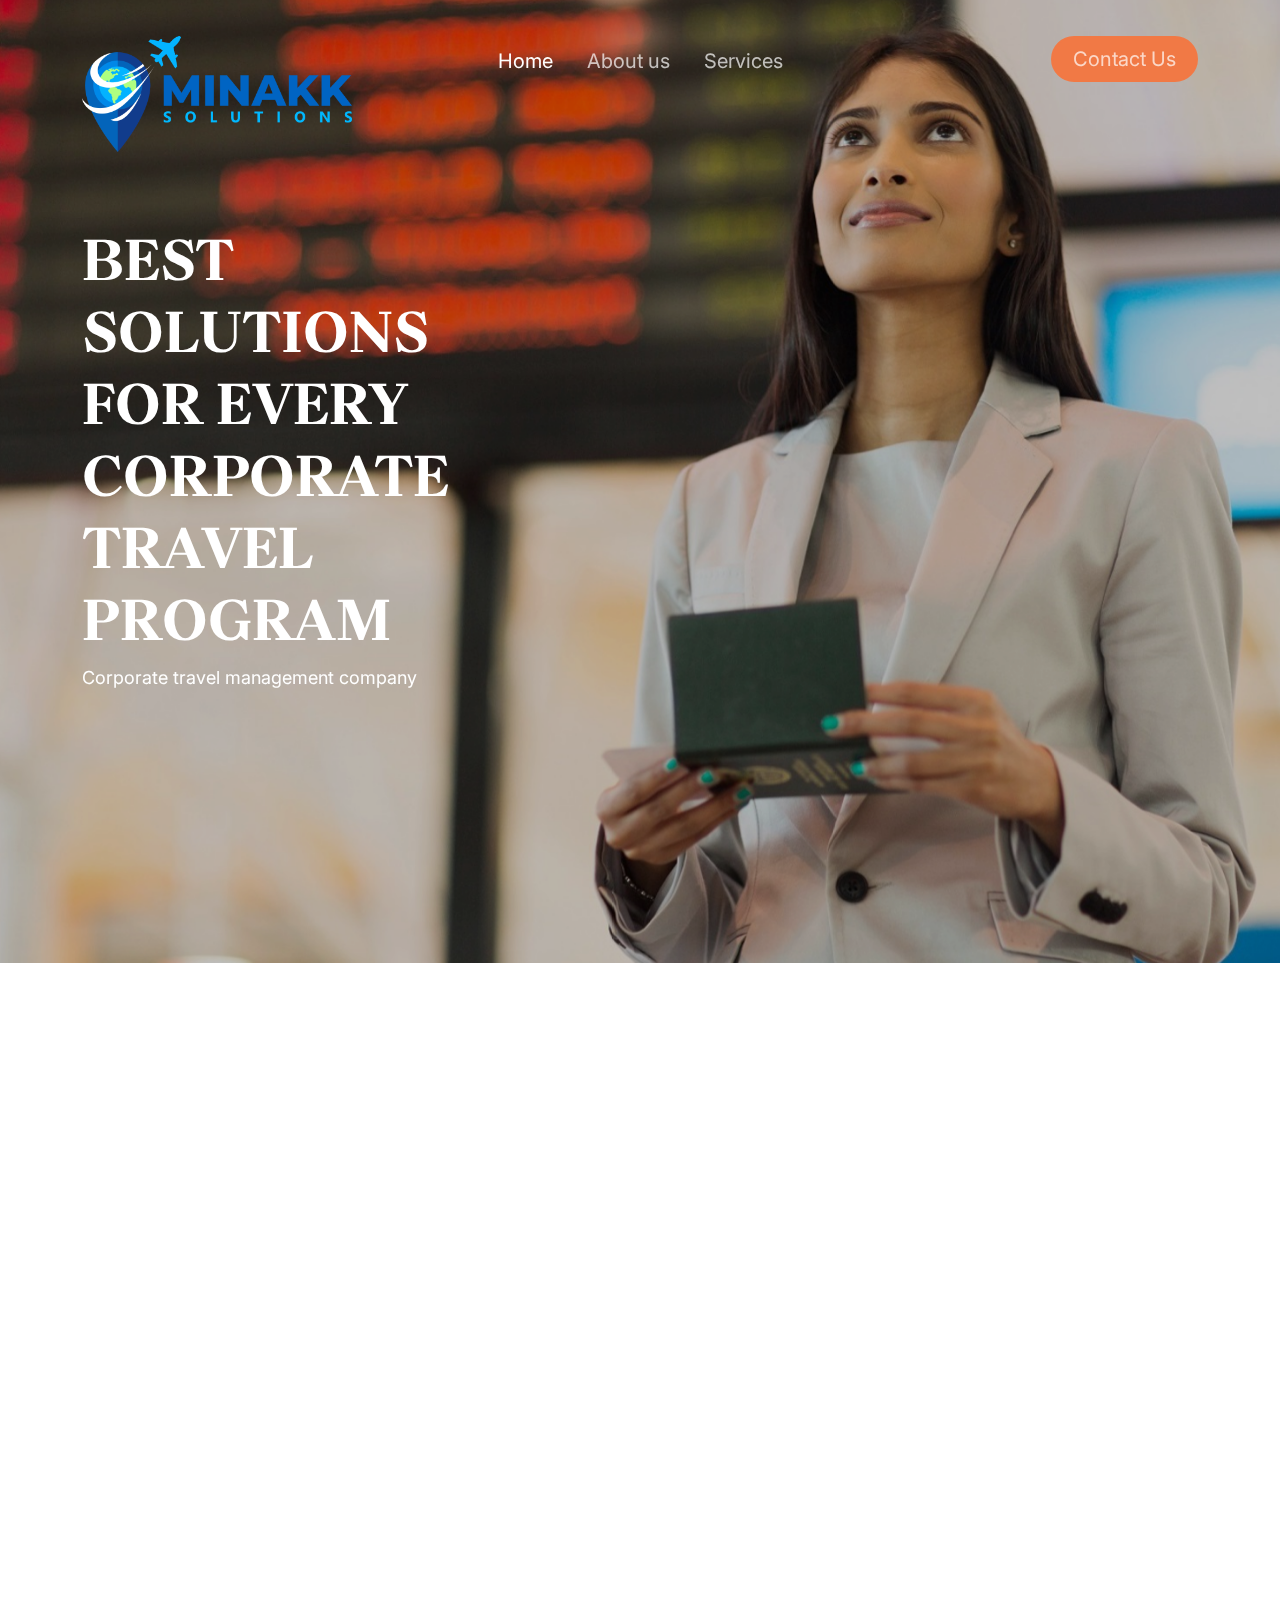
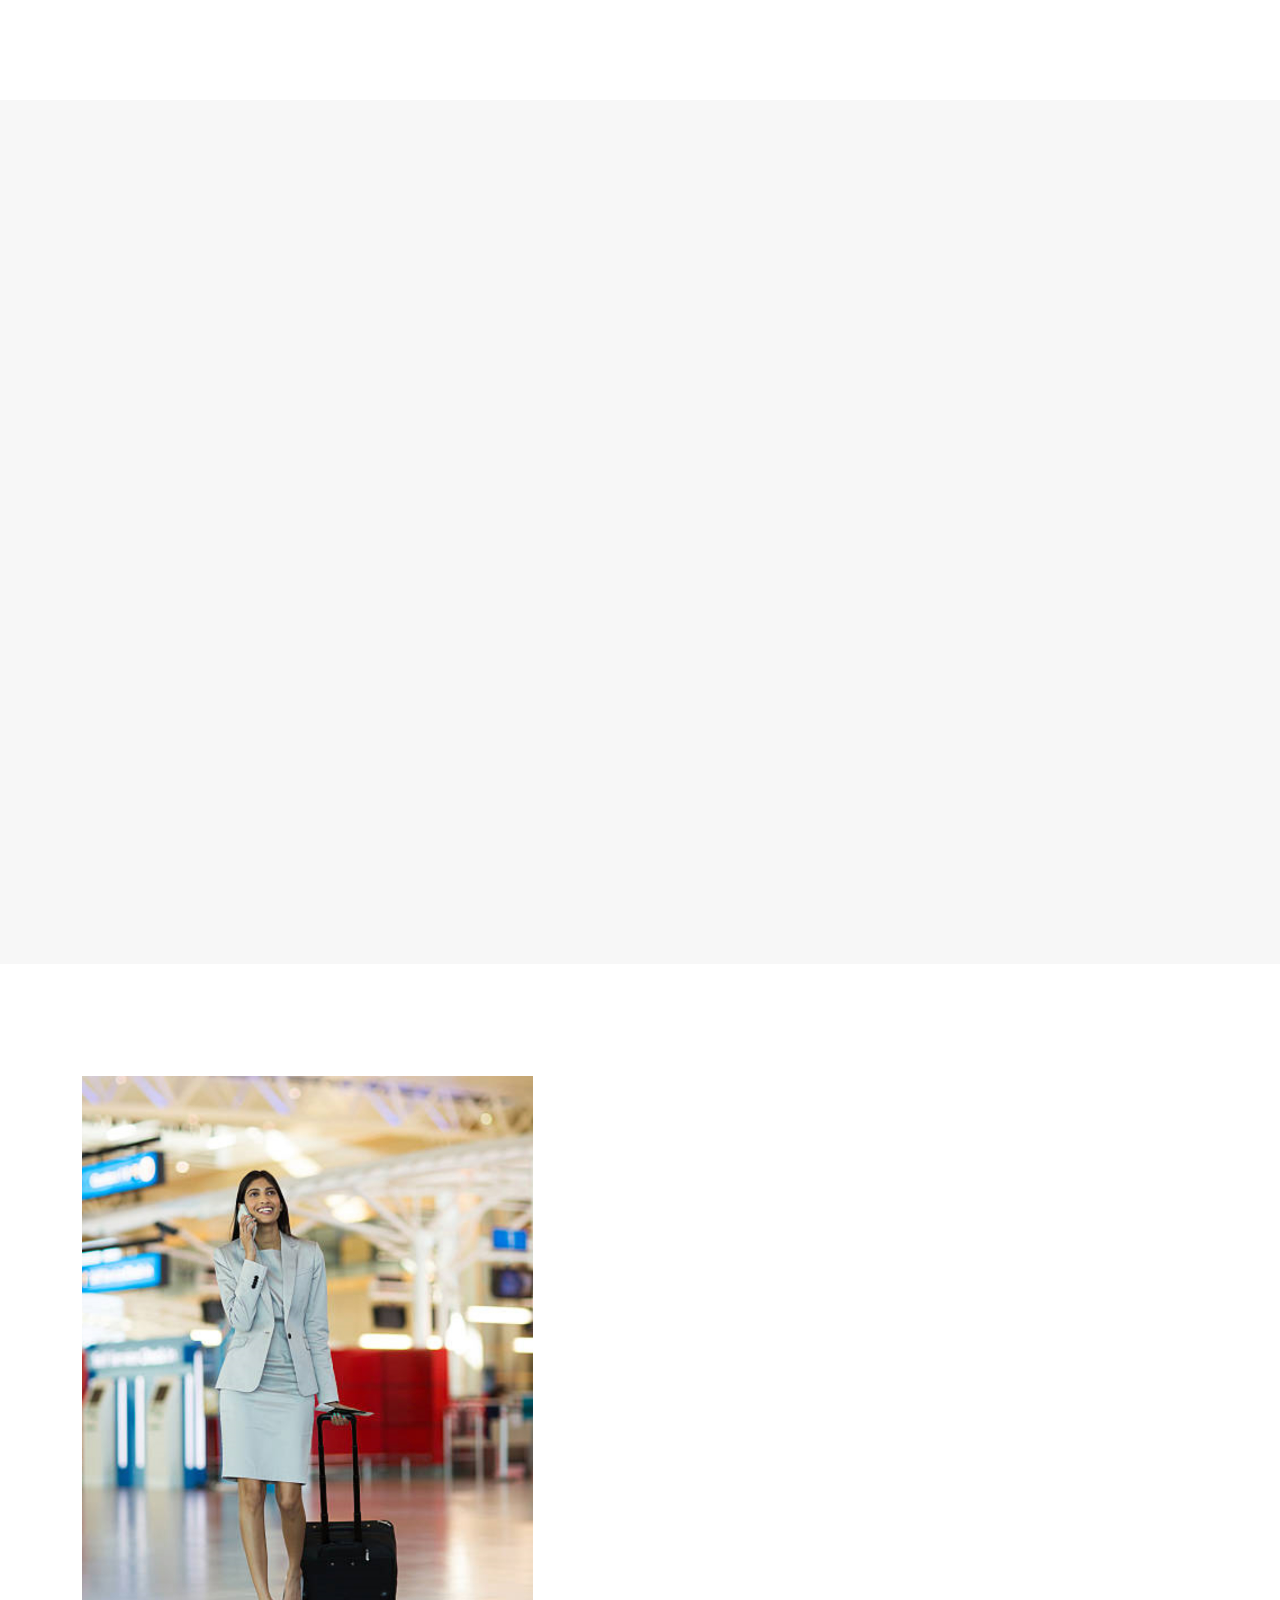
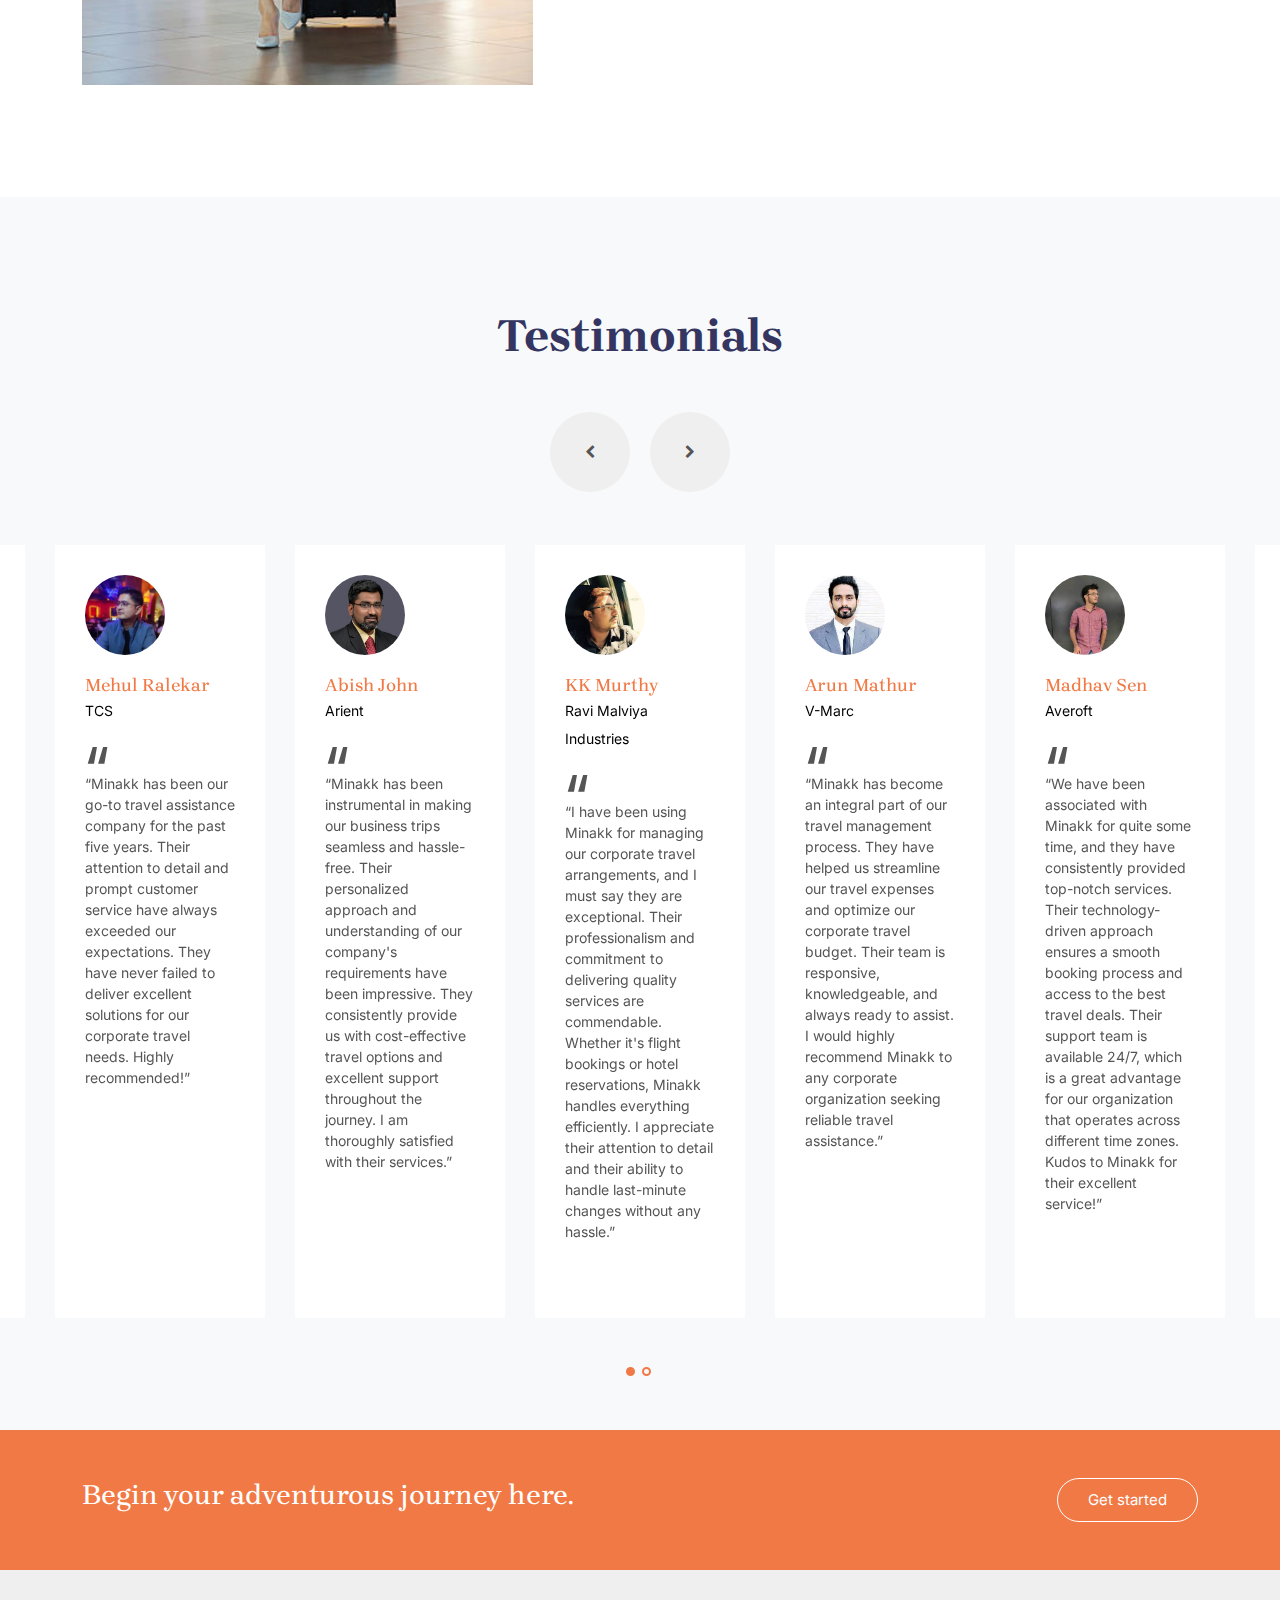
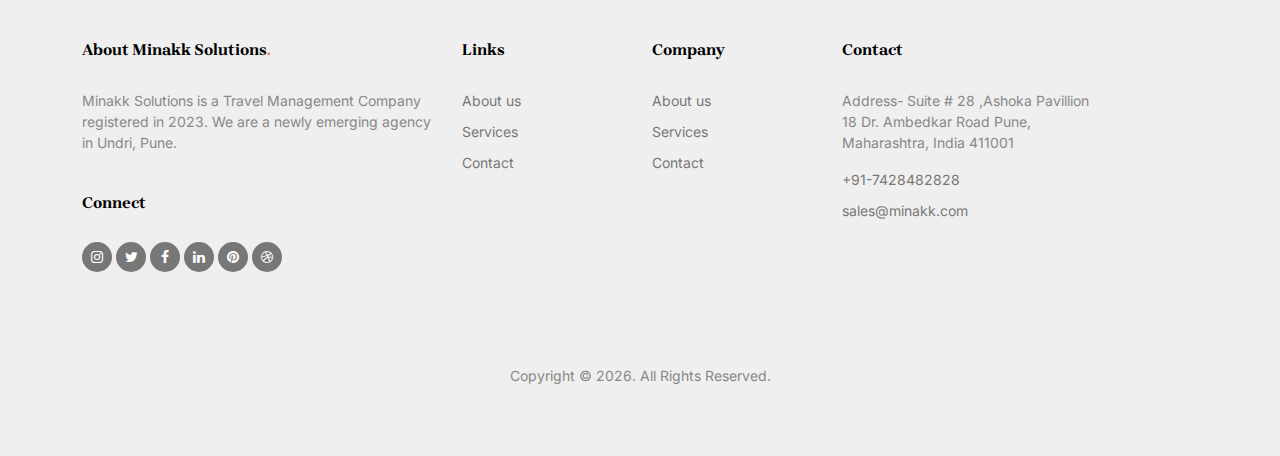
<file: index.html>
<!doctype html>
<html lang="en">

<head>
	<!-- Required meta tags -->
	<meta charset="utf-8">
	<meta name="viewport" content="width=device-width, initial-scale=1">

	<meta name="author" content="Untree.co">
	<link rel="shortcut icon" href="favicon.png">

	<meta name="description" content="" />
	<meta name="keywords" content="bootstrap, bootstrap5" />

	<link rel="preconnect" href="https://fonts.googleapis.com">
	<link rel="preconnect" href="https://fonts.gstatic.com" crossorigin>
	<link
		href="https://fonts.googleapis.com/css2?family=Brygada+1918:ital,wght@0,400;0,600;0,700;1,400&family=Inter:wght@400;700&display=swap"
		rel="stylesheet">

	<link rel="stylesheet" href="fonts/icomoon/style.css">
	<link rel="stylesheet" href="fonts/flaticon/font/flaticon.css">

	<link rel="stylesheet" href="css/tiny-slider.css">
	<link rel="stylesheet" href="css/aos.css">
	<link rel="stylesheet" href="css/flatpickr.min.css">
	<link rel="stylesheet" href="css/glightbox.min.css">
	<link rel="stylesheet" href="css/style.css">


	<title>Minakk | Travel </title>
</head>

<body>

	<div class="site-mobile-menu site-navbar-target">
		<div class="site-mobile-menu-header">
			<div class="site-mobile-menu-close">
				<span class="icofont-close js-menu-toggle"></span>
			</div>
		</div>
		<div class="site-mobile-menu-body"></div>
	</div>

	<nav class="site-nav mt-3">
		<div class="container">

			<div class="site-navigation">
				<div class="row">
					<div class="col-6 col-lg-3">
						<a href="index.html" class="logo m-0 float-start"><img src="images/Logo/Logo-m.png"></a>
					</div>
					<div class="col-lg-6 d-none d-lg-inline-block text-center nav-center-wrap">
						<ul class="js-clone-nav  text-center site-menu p-0 m-0">
							<li class="active"><a href="index.html">Home</a></li>
							<li><a href="about.html">About us</a></li>
							<!-- <li class="has-children">
								<a href="#">Dropdown</a>
								<ul class="dropdown">
									<li><a href="#">Menu One</a></li>
									<li class="has-children">
										<a href="#">Menu Two</a>
										<ul class="dropdown">
											<li><a href="#">Sub Menu One</a></li>
											<li><a href="#">Sub Menu Two</a></li>
											<li><a href="#">Sub Menu Three</a></li>
										</ul>
									</li>
									<li><a href="#">Menu Three</a></li>
								</ul>
							</li> -->
							<li><a href="services.html">Services</a></li>
							<!-- <li><a href="blog.html">Blog</a></li> -->

						</ul>
					</div>
					<div class="col-6 col-lg-3 text-lg-end">
						<ul class="js-clone-nav d-none d-lg-inline-block text-end site-menu ">
							<li class="cta-button"><a href="contact.html">Contact Us</a></li>
						</ul>

						<a href="#"
							class="burger ms-auto float-end site-menu-toggle js-menu-toggle d-inline-block d-lg-none light"
							data-toggle="collapse" data-target="#main-navbar">
							<span></span>
						</a>
					</div>
				</div>
			</div>

		</div>
	</nav>



	<div class="hero overlay">

		<div class="img-bg rellax">
			<img src="images/hero_1.jpg" alt="Image" class="img-fluid">
		</div>

		<div class="container">
			<div class="row align-items-center justify-content-start">
				<div class="col-lg-5">

					<h1 class="heading" data-aos="fade-up">BEST SOLUTIONS<br> FOR EVERY <br>
						CORPORATE TRAVEL PROGRAM</h1>
					<p class="mb-5" data-aos="fade-up">Corporate travel management company</p>

					<!-- <div data-aos="fade-up">
						<a href="https://www.youtube.com/watch?v=5n-e6lOhVq0"
							class="play-button align-items-center d-flex glightbox3">
							<span class="icon-button me-3">
								<span class="icon-play"></span>
							</span>
							<span class="caption">Watch Video</span>
						</a>
					</div> -->
				</div>


			</div>
		</div>


	</div>


	<div class="section section-2">
		<div class="container">
			<div class="row align-items-center justify-content-between">
				<div class="col-lg-6 order-lg-2 mb-5 mb-lg-0">
					<div class="image-stack mb-5 mb-lg-0">
						<div class="image-stack__item image-stack__item--bottom" data-aos="fade-up">
							<img src="images/img_v_1.jpg" alt="Image" class="img-fluid rellax ">
						</div>
						<div class="image-stack__item image-stack__item--top" data-aos="fade-up" data-aos-delay="100"
							data-rellax-percentage="0.5">
							<img src="images/img_v_2.jpg" alt="Image" class="img-fluid">
						</div>
					</div>

				</div>
				<div class="col-lg-4 order-lg-1">

					<div>
						<h2 class="heading mb-3" data-aos="fade-up" data-aos-delay="100">Explore All Corners of The
							World With Us</h2>

						<p data-aos="fade-up" data-aos-delay="200">Our team is dedicated and will look into every
							arrangement with utmost care according to the needs as outlined by our esteemed
							corporate/guests.</p>

						<p data-aos="fade-up" data-aos-delay="300">With regards to MICE event we will be responsible for
							the smooth function
							of the event right from the pre-event preparations, during the event itself and through to
							post-event settlements.</p>

						<p class="my-4" data-aos="fade-up" data-aos-delay="300"><a href="about.html" class="btn btn-primary">Read
								more</a></p>
					</div>
				</div>

			</div>

		</div>
	</div>

	<div class="section service-section-1">
		<div class="container">
			<div class="row">

				<div class="col-lg-3 mb-4 mb-lg-0">
					<div class="heading-content" data-aos="fade-up">
						<h2>Our <span class="d-block">Services</span></h2>
						<p>Minakk Solutions is a Travel Management Company. Our key areas of
							consultancy.</p>
						<p class="my-4" data-aos="fade-up" data-aos-delay="300"><a href="services.html" class="btn btn-primary">Know more</a></p>
					</div>
				</div>
				<div class="col-lg-9">
					<div class="row">
						<div class="col-6 col-md-6 col-lg-3 mb-4 mb-lg-0" data-aos="fade-up" data-aos-delay="100">
							<div class="service-1">
								<span class="icon">
									<img src="images/svg/09.svg" alt="Image" class="img-fluid">
								</span>
								<div>
									<h3>Holiday Packages </h3>
									<p>For individuals, couples, families and groups within India and overseas.</p>
								</div>
							</div>
						</div>
						<div class="col-6 col-md-6 col-lg-3 mb-4 mb-lg-0" data-aos="fade-up" data-aos-delay="200">
							<div class="service-1">
								<span class="icon">
									<img src="images/svg/02.svg" alt="Image" class="img-fluid">
								</span>
								<div>
									<h3>MICE</h3>
									<p>Meetings, Incentive, Conferences and Events for Corporates.</p>
								</div>
							</div>
						</div>
						<div class="col-6 col-md-6 col-lg-3 mb-4 mb-lg-0" data-aos="fade-up" data-aos-delay="300">
							<div class="service-1">
								<span class="icon">
									<img src="images/svg/03.svg" alt="Image" class="img-fluid">
								</span>
								<div>
									<h3>Air ticketing</h3>
									<p>For both domestic and international travel.</p>
								</div>
							</div>
						</div>
						<div class="col-6 col-md-6 col-lg-3 mb-4 mb-lg-0" data-aos="fade-up" data-aos-delay="400">
							<div class="service-1">
								<span class="icon">
									<img src="images/svg/04.svg" alt="Image" class="img-fluid">
								</span>
								<div>
									<h3>Business travel</h3>
									<p>Hotels and car rentals within India.</p>
								</div>
							</div>
						</div>

						<div class="col-6 col-md-6 col-lg-3 mb-4 mb-lg-0" data-aos="fade-up" data-aos-delay="400">
							<div class="service-1">
								<span class="icon">
									<img src="images/svg/05.svg" alt="Image" class="img-fluid">
								</span>
								<div>
									<h3>Specialized tours</h3>
									<p>For business professional from various fields, nature
										lovers and students all who want to gain knowledge and experience what is
										closest to their hearts, age no bar.</p>
								</div>
							</div>
						</div>

						<div class="col-6 col-md-6 col-lg-3 mb-4 mb-lg-0" data-aos="fade-up" data-aos-delay="400">
							<div class="service-1">
								<span class="icon">
									<img src="images/svg/01.svg" alt="Image" class="img-fluid">
								</span>
								<div>
									<h3>Cruise reservations</h3>
									<p>For smooth sailing across the seven seas.</p>
								</div>
							</div>
						</div>

						<div class="col-6 col-md-6 col-lg-3 mb-4 mb-lg-0" data-aos="fade-up" data-aos-delay="400">
							<div class="service-1">
								<span class="icon">
									<img src="images/svg/07.svg" alt="Image" class="img-fluid">
								</span>
								<div>
									<h3>Passport and visa</h3>
									<p>Obtaining Indian passports, and visa for all countries.</p>
								</div>
							</div>
						</div>

						<div class="col-6 col-md-6 col-lg-3 mb-4 mb-lg-0" data-aos="fade-up" data-aos-delay="400">
							<div class="service-1">
								<span class="icon">
									<img src="images/svg/09.svg" alt="Image" class="img-fluid">
								</span>
								<div>
									<h3>Procuring foreign currency</h3>
									<p>For international tickets and world packages purchased with us, at unbelievable
										discounted rates.</p>
								</div>
							</div>
						</div>

						<div class="col-6 col-md-6 col-lg-3 mb-4 mb-lg-0" data-aos="fade-up" data-aos-delay="400">
							<div class="service-1">
								<span class="icon">
									<img src="images/svg/03.svg" alt="Image" class="img-fluid">
								</span>
								<div>
									<h3>Airport assistance for group travel</h3>
									<p>At all cities in India.</p>
								</div>
							</div>
						</div>

					</div>
				</div>

			</div>
		</div>
	</div>

	<!-- <div class="section section-3" data-aos="fade-up" data-aos-delay="100">
		<div class="container">
			<div class="row align-items-center justify-content-between  mb-5">
				<div class="col-lg-5" data-aos="fade-up">
					<h2 class="heading mb-3">Discover Hundred of Travel Destinations</h2>
					<p>Far far away, behind the word mountains, far from the countries Vokalia and Consonantia, there
						live the blind texts. Separated they live in Bookmarksgrove right at the coast of the Semantics,
						a large language ocean.</p>
				</div>
				<div class="col-lg-5 text-md-end" data-aos="fade-up" data-aos-delay="100">
					<div id="destination-controls">
						<span class="prev me-3" data-controls="prev">
							<span class="icon-chevron-left"></span>

						</span>
						<span class="next" data-controls="next">
							<span class="icon-chevron-right"></span>

						</span>
					</div>
				</div>
			</div>

		</div>

		<div class="destination-slider-wrap">
			<div class="destination-slider">
				<div class="destination">
					<div class="thumb">
						<img src="images/img-1.jpg" alt="Image" class="img-fluid">
						<div class="price">$430</div>
					</div>
					<div class="mt-4">
						<h3><a href="#">Paradise Beach, Palawan Island</a></h3>
						<span class="meta">Maldives, Repbulic Maldives</span>
					</div>
				</div>

				<div class="destination">
					<div class="thumb">
						<img src="images/img-2.jpg" alt="Image" class="img-fluid">
						<div class="price">$560</div>
					</div>
					<div class="mt-4">
						<h3><a href="#">Paradise Beach, Palawan Island</a></h3>
						<span class="meta">Maldives, Repbulic Maldives</span>
					</div>
				</div>

				<div class="destination">
					<div class="thumb">
						<img src="images/img-3.jpg" alt="Image" class="img-fluid">
						<div class="price">$490</div>
					</div>
					<div class="mt-4">
						<h3><a href="#">Paradise Beach, Palawan Island</a></h3>
						<span class="meta">Maldives, Repbulic Maldives</span>
					</div>
				</div>

				<div class="destination">
					<div class="thumb">
						<img src="images/img-4.jpg" alt="Image" class="img-fluid">
						<div class="price">$490</div>
					</div>
					<div class="mt-4">
						<h3><a href="#">Paradise Beach, Palawan Island</a></h3>
						<span class="meta">Maldives, Repbulic Maldives</span>
					</div>
				</div>


				<div class="destination">
					<div class="thumb">
						<img src="images/img-5.jpg" alt="Image" class="img-fluid">
						<div class="price">$430</div>
					</div>
					<div class="mt-4">
						<h3><a href="#">Paradise Beach, Palawan Island</a></h3>
						<span class="meta">Maldives, Repbulic Maldives</span>
					</div>
				</div>

				<div class="destination">
					<div class="thumb">
						<img src="images/img-6.jpg" alt="Image" class="img-fluid">
						<div class="price">$560</div>
					</div>
					<div class="mt-4">
						<h3><a href="#">Paradise Beach, Palawan Island</a></h3>
						<span class="meta">Maldives, Repbulic Maldives</span>
					</div>
				</div>

				<div class="destination">
					<div class="thumb">
						<img src="images/img-7.jpg" alt="Image" class="img-fluid">
						<div class="price">$490</div>
					</div>
					<div class="mt-4">
						<h3><a href="#">Paradise Beach, Palawan Island</a></h3>
						<span class="meta">Maldives, Repbulic Maldives</span>
					</div>
				</div>

				<div class="destination">
					<div class="thumb">
						<img src="images/img-4.jpg" alt="Image" class="img-fluid">
						<div class="price">$490</div>
					</div>
					<div class="mt-4">
						<h3><a href="#">Paradise Beach, Palawan Island</a></h3>
						<span class="meta">Maldives, Repbulic Maldives</span>
					</div>
				</div>

			</div>
		</div>

	</div> -->

	<!-- <div class="section">
		<div class="container">
			<div class="row justify-content-between align-items-center">
				<div class="col-lg-5 mb-4 mb-lg-0 order-lg-2" data-aos="fade-up">
					<img src="images/img-1.jpg" alt="Image" class="img-fluid">
				</div>
				<div class="col-lg-5" data-aos="fade-up" data-aos-delay="100">
					<h2 class="heading mb-4">Sweet Memories Come To Life Again</h2>
					<p>Far far away, behind the word mountains, far from the countries Vokalia and Consonantia, there
						live the blind texts. Separated they live in Bookmarksgrove right at the coast of the Semantics,
						a large language ocean.</p>
					<p>A small river named Duden flows by their place and supplies it with the necessary regelialia. It
						is a paradisematic country, in which roasted parts of sentences fly into your mouth.</p>
					<p class="my-4" data-aos="fade-up" data-aos-delay="200"><a href="#" class="btn btn-primary">Read
							more</a></p>
				</div>
			</div>
		</div>
	</div> -->

	<div class="section">
		<div class="container">
			<div class="row justify-content-between align-items-center">
				<div class="col-lg-5 mb-4 mb-lg-0">
					<img src="images/img_v_3.jpg" alt="Image" class="img-fluid">
				</div>
				<div class="col-lg-5 mt-4 mt-lg-0" data-aos="fade-up" data-aos-delay="100">

					<h2 class="heading mb-5">Frequently Asked <br> Questions</h2>

					<div class="custom-accordion" id="accordion_1">
						<div class="accordion-item">
							<h2 class="mb-0">
								<button class="btn btn-link" type="button" data-bs-toggle="collapse"
									data-bs-target="#collapseOne" aria-expanded="true" aria-controls="collapseOne">How
									can I book travel services with your company?</button>
							</h2>

							<div id="collapseOne" class="collapse show" aria-labelledby="headingOne"
								data-bs-parent="#accordion_1">
								<div class="accordion-body">
									You can easily book travel services by contacting our
									customer support team. Simply provide us with your travel details, and we will
									handle the rest, ensuring a smooth and hassle-free travel experience.
								</div>
							</div>
						</div> <!-- .accordion-item -->

						<div class="accordion-item">
							<h2 class="mb-0">
								<button class="btn btn-link collapsed" type="button" data-bs-toggle="collapse"
									data-bs-target="#collapseTwo" aria-expanded="false" aria-controls="collapseTwo">What
									type of emergency assistance do you offer</button>
							</h2>
							<div id="collapseTwo" class="collapse" aria-labelledby="headingTwo"
								data-bs-parent="#accordion_1">
								<div class="accordion-body">
									We offer 24/7 emergency assistance to corporate travelers.
								</div>
							</div>
						</div> <!-- .accordion-item -->
						<div class="accordion-item">
							<h2 class="mb-0">
								<button class="btn btn-link collapsed" type="button" data-bs-toggle="collapse"
									data-bs-target="#collapseThree" aria-expanded="false"
									aria-controls="collapseThree">Do you offer customized travel packages for corporate
									clients?</button>
							</h2>

							<div id="collapseThree" class="collapse" aria-labelledby="headingThree"
								data-bs-parent="#accordion_1">
								<div class="accordion-body">
									Yes, we understand that corporate travel needs can vary. We offer customized travel
									packages tailored to the specific requirements of our corporate clients. Our team
									will work closely with you to create an itinerary that suits your business
									objectives and preferences.
								</div>
							</div>

						</div> <!-- .accordion-item -->


						<div class="accordion-item">
							<h2 class="mb-0">
								<button class="btn btn-link collapsed" type="button" data-bs-toggle="collapse"
									data-bs-target="#collapseFour" aria-expanded="false"
									aria-controls="collapseFour">How can I reach your customer support team?</button>
							</h2>

							<div id="collapseFour" class="collapse" aria-labelledby="headingThree"
								data-bs-parent="#accordion_1">
								<div class="accordion-body">
									You can reach our customer support team through various channels. You can contact us
									via phone at +91-7428482828 or email us atsales@minakk.com. Our team is always ready to assist
									you and provide the necessary guidance.
								</div>
							</div>

						</div> <!-- .accordion-item -->

					</div>
				</div>
			</div>
		</div>
	</div>

	<div class="section bg-light">




		<h2 class="heading mb-5 text-center">Testimonials</h2>

		<div class="text-center mb-5">
			<div id="prevnext-testimonial">
				<span class="prev me-3" data-controls="prev">
					<span class="icon-chevron-left"></span>

				</span>
				<span class="next" data-controls="next">
					<span class="icon-chevron-right"></span>

				</span>
			</div>
		</div>

		<div class="wide-slider-testimonial-wrap">
			<div class="wide-slider-testimonial">
				<div class="item">
					<blockquote class="block-testimonial">
						<div class="author">
							<img src="images/person_1a.jpg" alt="Free template by TemplateUX">
							<h3>Mehul Ralekar</h3>
							<p class="position mb-5">TCS</p>
						</div>
						<p>
						<div class="quote">&ldquo;</div>
						&ldquo;Minakk has been our go-to travel assistance company for the past five years. Their
						attention to detail and prompt customer service have always exceeded our expectations. They have
						never failed to deliver excellent solutions for our corporate travel needs. Highly
						recommended!&rdquo;</p>
					</blockquote>
				</div>

				<div class="item">
					<blockquote class="block-testimonial">
						<div class="author">
							<img src="images/person_2a.jpg" alt="Free template by TemplateUX">
							<h3>Abish John</h3>
							<p class="position mb-5">Arient</p>
						</div>
						<p>
						<div class="quote">&ldquo;</div>
						&ldquo;Minakk has been instrumental in making our business trips seamless and hassle-free. Their
						personalized approach and understanding of our company's requirements have been impressive. They
						consistently provide us with cost-effective travel options and excellent support throughout the
						journey. I am thoroughly satisfied with their services.&rdquo;</p>

					</blockquote>
				</div>

				<div class="item">
					<blockquote class="block-testimonial">
						<div class="author">
							<img src="images/person_3a.jpg" alt="Free template by TemplateUX">
							<h3>KK Murthy</h3>
							<p class="position mb-5">Ravi Malviya Industries</p>
						</div>
						<p>
						<div class="quote">&ldquo;</div>
						&ldquo;I have been using Minakk for managing our corporate travel arrangements, and I must say
						they are exceptional. Their professionalism and commitment to delivering quality services are
						commendable. Whether it's flight bookings or hotel reservations, Minakk handles everything
						efficiently. I appreciate their attention to detail and their ability to handle last-minute
						changes without any hassle.&rdquo;</p>
					</blockquote>
				</div>

				<div class="item">
					<blockquote class="block-testimonial">
						<div class="author">
							<img src="images/person_4a.jpg" alt="Free template by TemplateUX">
							<h3>Arun Mathur</h3>
							<p class="position mb-5">V-Marc</p>
						</div>
						<p>
						<div class="quote">&ldquo;</div>
						&ldquo;Minakk has become an integral part of our travel management process. They have helped us
						streamline our travel expenses and optimize our corporate travel budget. Their team is
						responsive, knowledgeable, and always ready to assist. I would highly recommend Minakk to any
						corporate organization seeking reliable travel assistance.&rdquo;</p>
					</blockquote>
				</div>

				<div class="item">
					<blockquote class="block-testimonial">
						<div class="author">
							<img src="images/person_5a.jpg" alt="Free template by TemplateUX">
							<h3>Madhav Sen</h3>
							<p class="position mb-5">Averoft</p>
						</div>
						<p>
						<div class="quote">&ldquo;</div>
						&ldquo;We have been associated with Minakk for quite some time, and they have consistently
						provided top-notch services. Their technology-driven approach ensures a smooth booking process
						and access to the best travel deals. Their support team is available 24/7, which is a great
						advantage for our organization that operates across different time zones. Kudos to Minakk for
						their excellent service!&rdquo;</p>

					</blockquote>
				</div>

				<div class="item">
					<blockquote class="block-testimonial">
						<div class="author">
							<img src="images/person_6a.jpg" alt="Free template by TemplateUX">
							<h3>Priyanshi Mukherji</h3>
							<p class="position mb-5">Cognizant</p>
						</div>
						<p>
						<div class="quote">&ldquo;</div>
						&ldquo;Minakk has been an absolute game-changer for our corporate travel needs. Their
						user-friendly platform makes it easy to manage travel bookings, and their customer support team
						is always proactive and helpful. They understand the challenges of business travel and go the
						extra mile to ensure a comfortable and stress-free experience for our employees. I highly
						recommend their services&rdquo;</p>
					</blockquote>
				</div>
			</div>
		</div>



	</div> <!-- /.untree_co-section -->




	<!-- <div class="section">
		<div class="container">

			<div class="row">
				<div class="col-12" data-aos="fade-up" data-aos-delay="0">

					<h2 class="heading mb-5">Recent Posts</h2>
				</div>
			</div>
			<div class="row align-items-stretch">
				<div class="col-6 col-sm-6 col-md-6 col-lg-3" data-aos="fade-up" data-aos-delay="100">
					<div class="media-entry">
						<a href="#">
							<img src="images/gal_1.jpg" alt="Image" class="img-fluid">
						</a>
						<div class="bg-white m-body">
							<span class="date">May 14, 2020</span>
							<h3><a href="#">Far far away, behind the word mountains</a></h3>
							<p>Vokalia and Consonantia, there live the blind texts. Separated they live.</p>

							<a href="single.html" class="more d-flex align-items-center float-start">
								<span class="label">Read More</span>
								<span class="arrow"><span class="icon-keyboard_arrow_right"></span></span>
							</a>
						</div>
					</div>
				</div>
				<div class="col-6 col-sm-6 col-md-6 col-lg-3" data-aos="fade-up" data-aos-delay="200">
					<div class="media-entry">
						<a href="#">
							<img src="images/gal_2.jpg" alt="Image" class="img-fluid">
						</a>
						<div class="bg-white m-body">
							<span class="date">May 14, 2020</span>
							<h3><a href="#">Far far away, behind the word mountains</a></h3>
							<p>Vokalia and Consonantia, there live the blind texts. Separated they live.</p>

							<a href="single.html" class="more d-flex align-items-center float-start">
								<span class="label">Read More</span>
								<span class="arrow"><span class="icon-keyboard_arrow_right"></span></span>
							</a>
						</div>
					</div>
				</div>
				<div class="col-6 col-sm-6 col-md-6 col-lg-3" data-aos="fade-up" data-aos-delay="300">
					<div class="media-entry">
						<a href="#">
							<img src="images/gal_3.jpg" alt="Image" class="img-fluid">
						</a>
						<div class="bg-white m-body">
							<span class="date">May 14, 2020</span>
							<h3><a href="#">Far far away, behind the word mountains</a></h3>
							<p>Vokalia and Consonantia, there live the blind texts. Separated they live.</p>
							<a href="single.html" class="more d-flex align-items-center float-start">
								<span class="label">Read More</span>
								<span class="arrow"><span class="icon-keyboard_arrow_right"></span></span>
							</a>
						</div>
					</div>
				</div>
				<div class="col-6 col-sm-6 col-md-6 col-lg-3" data-aos="fade-up" data-aos-delay="400">
					<div class="media-entry">
						<a href="#">
							<img src="images/gal_4.jpg" alt="Image" class="img-fluid">
						</a>
						<div class="bg-white m-body">
							<span class="date">May 14, 2020</span>
							<h3><a href="#">Far far away, behind the word mountains</a></h3>
							<p>Vokalia and Consonantia, there live the blind texts. Separated they live.</p>
							<a href="single.html" class="more d-flex align-items-center float-start">
								<span class="label">Read More</span>
								<span class="arrow"><span class="icon-keyboard_arrow_right"></span></span>
							</a>
						</div>
					</div>
				</div>
			</div>
		</div>
	</div> -->



	<div class="py-5 bg-primary">
		<div class="container">
			<div class="row">
				<div class="col-lg-7 text-center mb-3 mb-lg-0 text-lg-start">
					<h3 class="text-white m-0">Begin your adventurous journey here.</h3>
				</div>
				<div class="col-lg-5 text-center text-lg-end">
					<a href="contact.html" class="btn btn-outline-white">Get started</a>
				</div>
			</div>
		</div>
	</div>

	<div class="site-footer">
		<div class="container">

			<div class="row">
				<div class="col-lg-4">
					<div class="widget">
						<h3>About Minakk Solutions<span class="text-primary">.</span> </h3>
						<p>Minakk Solutions is a Travel Management Company registered in 2023. We are a
							newly emerging agency in Undri, Pune.</p>
					</div> <!-- /.widget -->
					<div class="widget">
						<h3>Connect</h3>
						<ul class="list-unstyled social">
							<li><a href="#"><span class="icon-instagram"></span></a></li>
							<li><a href="#"><span class="icon-twitter"></span></a></li>
							<li><a href="#"><span class="icon-facebook"></span></a></li>
							<li><a href="#"><span class="icon-linkedin"></span></a></li>
							<li><a href="#"><span class="icon-pinterest"></span></a></li>
							<li><a href="#"><span class="icon-dribbble"></span></a></li>
						</ul>
					</div> <!-- /.widget -->
				</div> <!-- /.col-lg-3 -->

				<div class="col-lg-2 ml-auto">
					<div class="widget">
						<h3>Links</h3>
						<ul class="list-unstyled float-left links">
							<li><a href="about.html">About us</a></li>
							<li><a href="services.html">Services</a></li>
							<!-- <li><a href="#">News</a></li>
							<li><a href="#">Careers</a></li> -->
							<li><a href="contact.html">Contact</a></li>
						</ul>
					</div> <!-- /.widget -->
				</div> <!-- /.col-lg-3 -->

				<div class="col-lg-2">
					<div class="widget">
						<h3>Company</h3>
						<ul class="list-unstyled float-left links">
							<li><a href="about.html">About us</a></li>
							<li><a href="services.html">Services</a></li>
							<!-- <li><a href="#">News</a></li>
							<li><a href="#">Careers</a></li> -->
							<li><a href="contact.html">Contact</a></li>
						</ul>
					</div> <!-- /.widget -->
				</div> <!-- /.col-lg-3 -->


				<div class="col-lg-3">
					<div class="widget">
						<h3>Contact</h3>
						<address>Address-
							Suite # 28 ,Ashoka Pavillion
							18 Dr. Ambedkar Road
							Pune, Maharashtra, India
							411001</address>
						<ul class="list-unstyled links mb-4">
							<li><a href="tel://7428482828">+91-7428482828</a></li>
							<!-- <li><a href="tel://11234567890">+1(123)-456-7890</a></li> -->
							<li><a href="mailto:sales@minakk.com">sales@minakk.com</a></li>
						</ul>
					</div> <!-- /.widget -->
				</div> <!-- /.col-lg-3 -->

			</div> <!-- /.row -->

			<div class="row mt-5">
				<div class="col-12 text-center">
					<p class="mb-0">Copyright &copy;
						<script>document.write(new Date().getFullYear());</script>. All Rights Reserved.
					</p>
				</div>
			</div> <!-- /.container -->
		</div> <!-- /.site-footer -->

		<!-- Preloader -->
		<div id="overlayer"></div>
		<div class="loader">
			<div class="spinner-border text-primary" role="status">
				<span class="visually-hidden">Loading...</span>
			</div>
		</div>
</div>

		<script src="js/bootstrap.bundle.min.js"></script>
		<script src="js/tiny-slider.js"></script>
		<script src="js/aos.js"></script>
		<script src="js/navbar.js"></script>
		<script src="js/counter.js"></script>
		<script src="js/rellax.js"></script>
		<script src="js/flatpickr.js"></script>
		<script src="js/glightbox.min.js"></script>
		<script src="js/custom.js"></script>
</body>

</html>
</file>
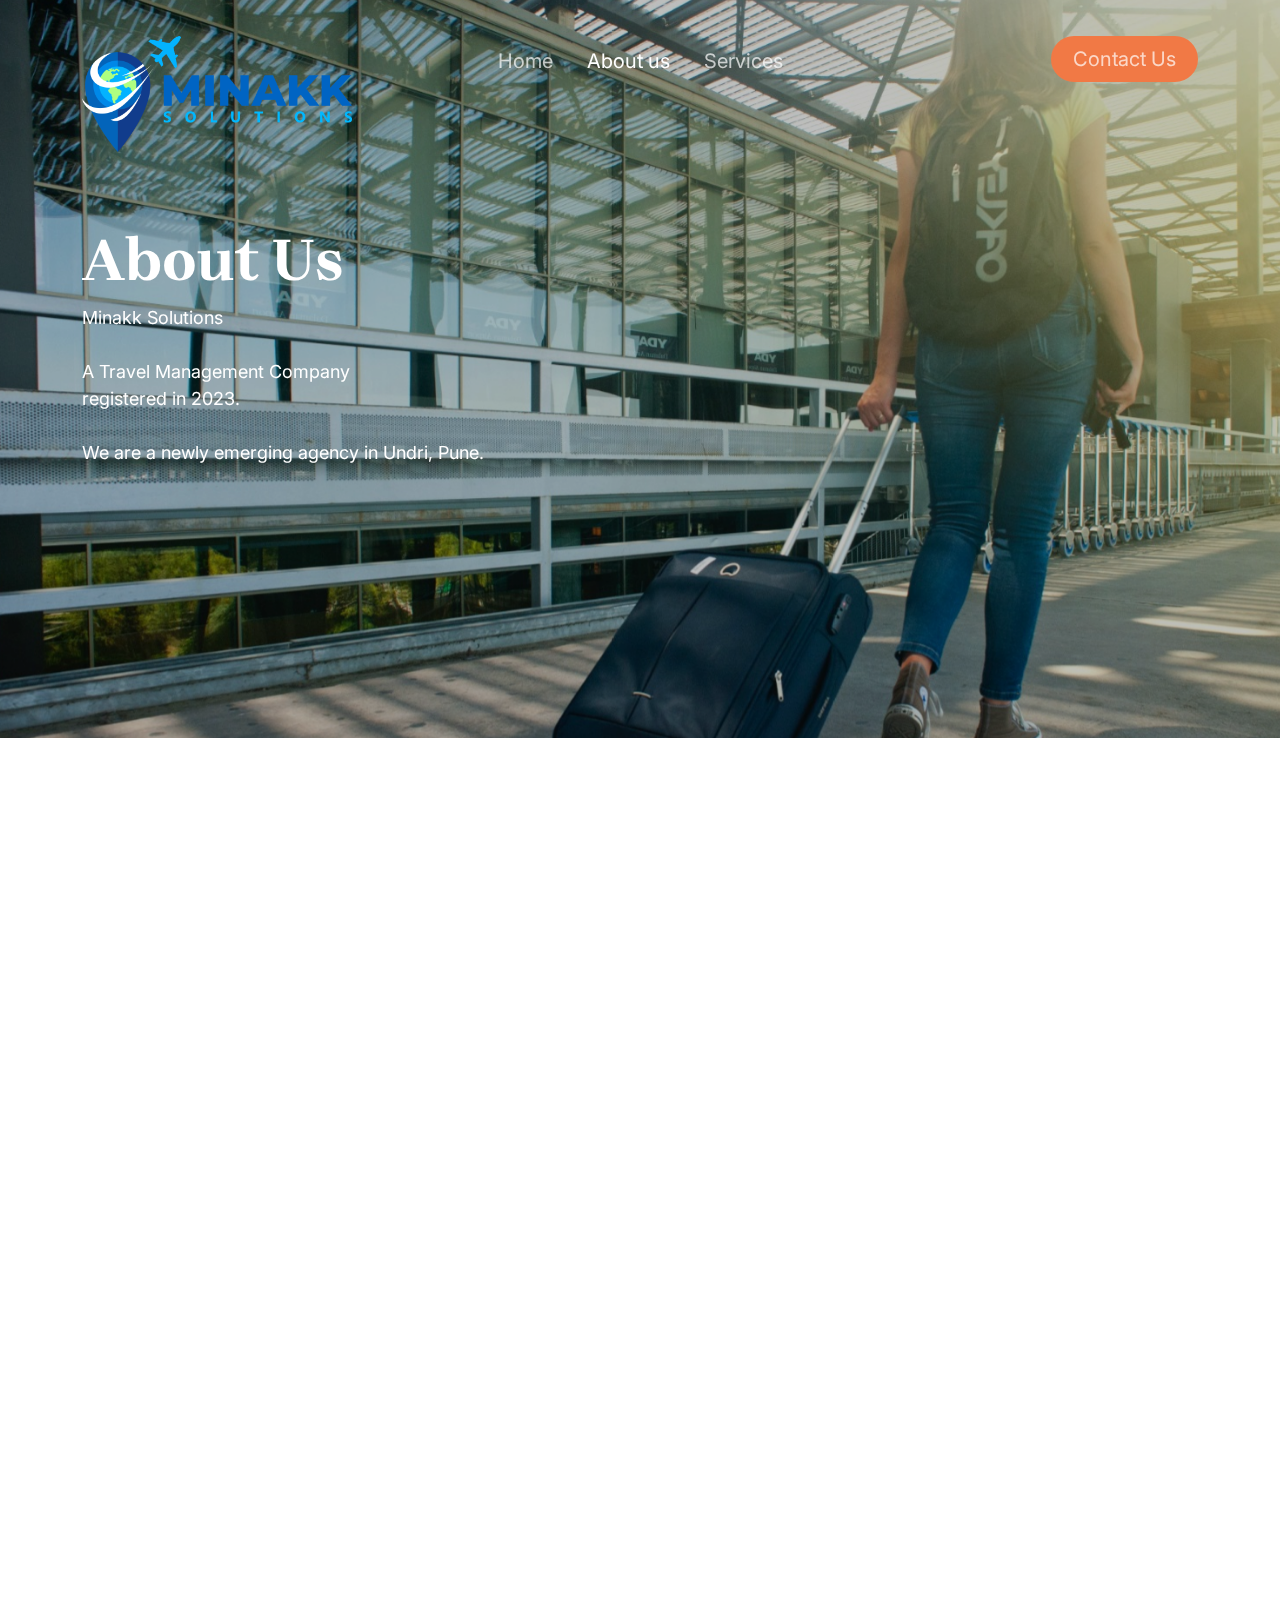
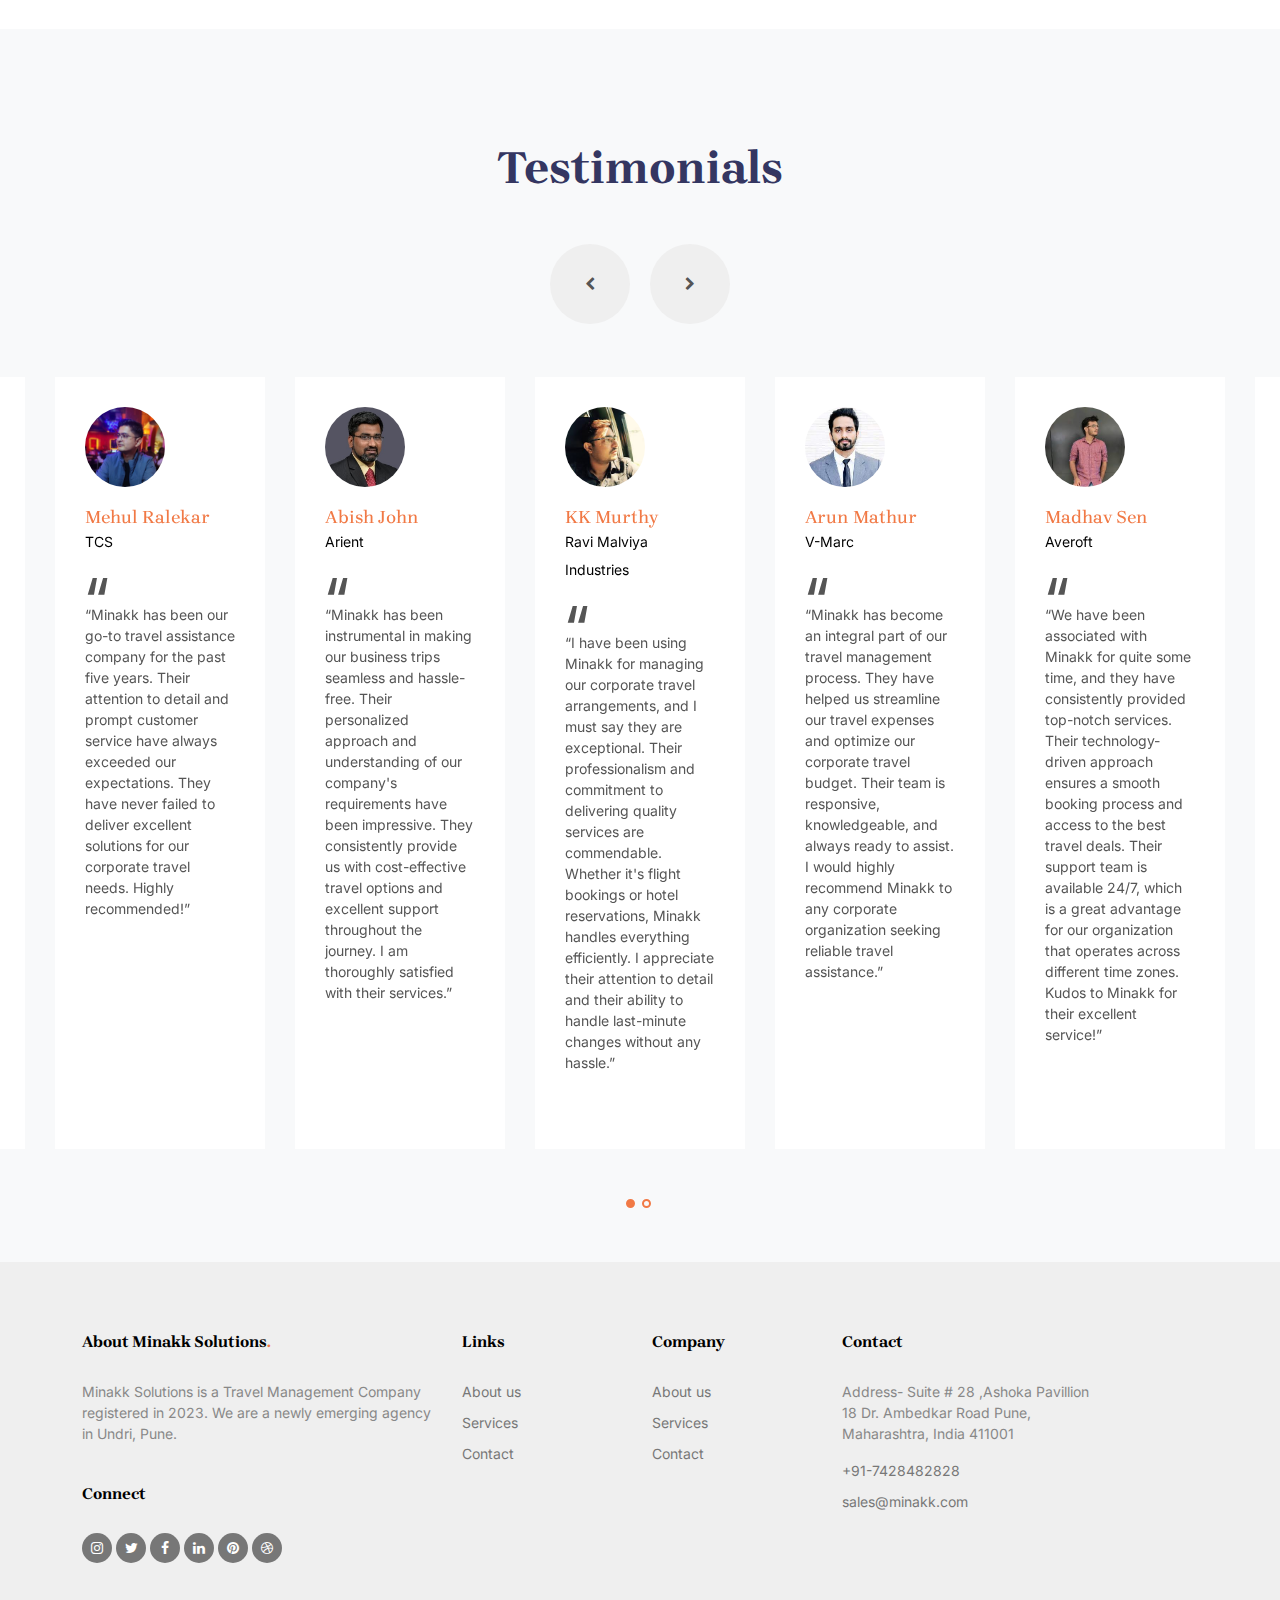
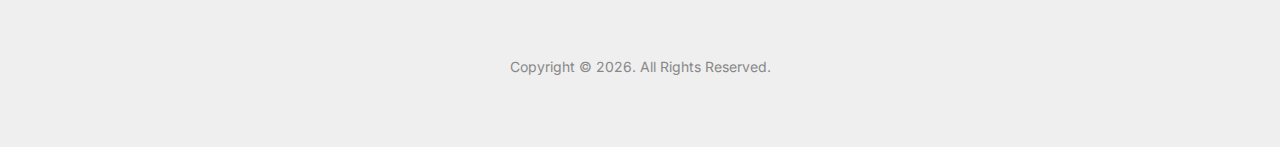
<file: about.html>
<!-- /*
* Template Name: Sterial
* Template Author: Untree.co
* Tempalte URI: https://untree.co/
* License: https://creativecommons.org/licenses/by/3.0/
*/ -->
<!doctype html>
<html lang="en">

<head>
	<!-- Required meta tags -->
	<meta charset="utf-8">
	<meta name="viewport" content="width=device-width, initial-scale=1">

	<meta name="author" content="Untree.co">
	<link rel="shortcut icon" href="favicon.png">

	<meta name="description" content="" />
	<meta name="keywords" content="bootstrap, bootstrap5" />

	<link rel="preconnect" href="https://fonts.googleapis.com">
	<link rel="preconnect" href="https://fonts.gstatic.com" crossorigin>
	<link
		href="https://fonts.googleapis.com/css2?family=Brygada+1918:ital,wght@0,400;0,600;0,700;1,400&family=Inter:wght@400;700&display=swap"
		rel="stylesheet">

	<link rel="stylesheet" href="fonts/icomoon/style.css">
	<link rel="stylesheet" href="fonts/flaticon/font/flaticon.css">

	<link rel="stylesheet" href="css/tiny-slider.css">
	<link rel="stylesheet" href="css/aos.css">
	<link rel="stylesheet" href="css/flatpickr.min.css">
	<link rel="stylesheet" href="css/glightbox.min.css">
	<link rel="stylesheet" href="css/style.css">


	<title>Minakk | Travel </title>
</head>

<body>

	<div class="site-mobile-menu site-navbar-target">
		<div class="site-mobile-menu-header">
			<div class="site-mobile-menu-close">
				<span class="icofont-close js-menu-toggle"></span>
			</div>
		</div>
		<div class="site-mobile-menu-body"></div>
	</div>

	<nav class="site-nav mt-3">
		<div class="container">

			<div class="site-navigation">
				<div class="row">
					<div class="col-6 col-lg-3">
						<a href="index.html" class="logo m-0 float-start"><img src="images/Logo/Logo-m.png"></a>
					</div>
					<div class="col-lg-6 d-none d-lg-inline-block text-center nav-center-wrap">
						<ul class="js-clone-nav  text-center site-menu p-0 m-0">
							<li><a href="index.html">Home</a></li>
							<li class="active"><a href="about.html">About us</a></li>
							<!-- <li class="has-children">
								<a href="#">Dropdown</a>
								<ul class="dropdown">
									<li><a href="#">Menu One</a></li>
									<li class="has-children">
										<a href="#">Menu Two</a>
										<ul class="dropdown">
											<li><a href="#">Sub Menu One</a></li>
											<li><a href="#">Sub Menu Two</a></li>
											<li><a href="#">Sub Menu Three</a></li>
										</ul>
									</li>
									<li><a href="#">Menu Three</a></li>
								</ul>
							</li> -->
							<li><a href="services.html">Services</a></li>
							<!-- <li><a href="blog.html">Blog</a></li> -->

						</ul>
					</div>
					<div class="col-6 col-lg-3 text-lg-end">
						<ul class="js-clone-nav d-none d-lg-inline-block text-end site-menu ">
							<li class="cta-button"><a href="contact.html">Contact Us</a></li>
						</ul>

						<a href="#"
							class="burger ms-auto float-end site-menu-toggle js-menu-toggle d-inline-block d-lg-none light"
							data-toggle="collapse" data-target="#main-navbar">
							<span></span>
						</a>
					</div>
				</div>
			</div>

		</div>
	</nav>



	<div class="hero overlay">

		<div class="img-bg rellax">
			<img src="images/hero_3.jpg" alt="Image" class="img-fluid">
		</div>

		<div class="container">
			<div class="row align-items-center justify-content-start">
				<div class="col-lg-5">

					<h1 class="heading" data-aos="fade-up">About Us</h1>
					<p class="mb-5" data-aos="fade-up">Minakk Solutions <br><br> 
						A Travel Management
						Company<br>
						registered in 2023. <br><br>We are a newly emerging agency in Undri, Pune.</p>
				</div>


			</div>
		</div>


	</div>


	<div class="section section-2">
		<div class="container">
			<div class="row align-items-center justify-content-between">
				<div class="col-lg-6 order-lg-2 mb-5 mb-lg-0">
					<div class="image-stack mb-5 mb-lg-0">
						<div class="image-stack__item image-stack__item--bottom" data-aos="fade-up">
							<img src="images/img_v_1.jpg" alt="Image" class="img-fluid rellax ">
						</div>
						<div class="image-stack__item image-stack__item--top" data-aos="fade-up" data-aos-delay="100"
							data-rellax-percentage="0.5">
							<img src="images/img_v_2.jpg" alt="Image" class="img-fluid">
						</div>
					</div>

				</div>
				<div class="col-lg-4 order-lg-1">

					<div>
						<h2 class="heading mb-3" data-aos="fade-up" data-aos-delay="100">Explore All Corners of The
							World With Us</h2>

						<p data-aos="fade-up" data-aos-delay="200">Our focus is mainly on providing end to end travel
							assistance to Corporate Clients with their regular travel requirements such as flight –
							rails ticketing, holiday packages, organizing MICE events i.e. meetings, incentives etc.
							Apart from this we also focus on creating customized holiday packages to our clients
							according to their specific needs and budgets.</p>

						<p data-aos="fade-up" data-aos-delay="300">Our team is dedicated and will look into every
							arrangement with utmost care according to the needs as outlined by our esteemed
							corporate/guests. With regards to MICE event we will be responsible for the smooth function
							of the event right from the pre-event preparations, during the event itself and through to
							post-event settlements. Every aspect of the event will be covered after extensive planning
							and considerable research to ensure the most comprehensive and memorable conference
							experience for all our guests.</p>

						<!-- <p class="my-4" data-aos="fade-up" data-aos-delay="300"><a href="#" class="btn btn-primary">Read
								more</a></p> -->
					</div>
				</div>

			</div>

		</div>
	</div>

	<div class="section bg-light">




		<h2 class="heading mb-5 text-center">Testimonials</h2>

		<div class="text-center mb-5">
			<div id="prevnext-testimonial">
				<span class="prev me-3" data-controls="prev">
					<span class="icon-chevron-left"></span>

				</span>
				<span class="next" data-controls="next">
					<span class="icon-chevron-right"></span>

				</span>
			</div>
		</div>

		<div class="wide-slider-testimonial-wrap">
			<div class="wide-slider-testimonial">
				<div class="item">
					<blockquote class="block-testimonial">
						<div class="author">
							<img src="images/person_1a.jpg" alt="Free template by TemplateUX">
							<h3>Mehul Ralekar</h3>
							<p class="position mb-5">TCS</p>
						</div>
						<p>
						<div class="quote">&ldquo;</div>
						&ldquo;Minakk has been our go-to travel assistance company for the past five years. Their
						attention to detail and prompt customer service have always exceeded our expectations. They have
						never failed to deliver excellent solutions for our corporate travel needs. Highly
						recommended!&rdquo;</p>
					</blockquote>
				</div>

				<div class="item">
					<blockquote class="block-testimonial">
						<div class="author">
							<img src="images/person_2a.jpg" alt="Free template by TemplateUX">
							<h3>Abish John</h3>
							<p class="position mb-5">Arient</p>
						</div>
						<p>
						<div class="quote">&ldquo;</div>
						&ldquo;Minakk has been instrumental in making our business trips seamless and hassle-free. Their
						personalized approach and understanding of our company's requirements have been impressive. They
						consistently provide us with cost-effective travel options and excellent support throughout the
						journey. I am thoroughly satisfied with their services.&rdquo;</p>

					</blockquote>
				</div>

				<div class="item">
					<blockquote class="block-testimonial">
						<div class="author">
							<img src="images/person_3a.jpg" alt="Free template by TemplateUX">
							<h3>KK Murthy</h3>
							<p class="position mb-5">Ravi Malviya Industries</p>
						</div>
						<p>
						<div class="quote">&ldquo;</div>
						&ldquo;I have been using Minakk for managing our corporate travel arrangements, and I must say
						they are exceptional. Their professionalism and commitment to delivering quality services are
						commendable. Whether it's flight bookings or hotel reservations, Minakk handles everything
						efficiently. I appreciate their attention to detail and their ability to handle last-minute
						changes without any hassle.&rdquo;</p>
					</blockquote>
				</div>

				<div class="item">
					<blockquote class="block-testimonial">
						<div class="author">
							<img src="images/person_4a.jpg" alt="Free template by TemplateUX">
							<h3>Arun Mathur</h3>
							<p class="position mb-5">V-Marc</p>
						</div>
						<p>
						<div class="quote">&ldquo;</div>
						&ldquo;Minakk has become an integral part of our travel management process. They have helped us
						streamline our travel expenses and optimize our corporate travel budget. Their team is
						responsive, knowledgeable, and always ready to assist. I would highly recommend Minakk to any
						corporate organization seeking reliable travel assistance.&rdquo;</p>
					</blockquote>
				</div>

				<div class="item">
					<blockquote class="block-testimonial">
						<div class="author">
							<img src="images/person_5a.jpg" alt="Free template by TemplateUX">
							<h3>Madhav Sen</h3>
							<p class="position mb-5">Averoft</p>
						</div>
						<p>
						<div class="quote">&ldquo;</div>
						&ldquo;We have been associated with Minakk for quite some time, and they have consistently
						provided top-notch services. Their technology-driven approach ensures a smooth booking process
						and access to the best travel deals. Their support team is available 24/7, which is a great
						advantage for our organization that operates across different time zones. Kudos to Minakk for
						their excellent service!&rdquo;</p>

					</blockquote>
				</div>

				<div class="item">
					<blockquote class="block-testimonial">
						<div class="author">
							<img src="images/person_6a.jpg" alt="Free template by TemplateUX">
							<h3>Priyanshi Mukherji</h3>
							<p class="position mb-5">Cognizant</p>
						</div>
						<p>
						<div class="quote">&ldquo;</div>
						&ldquo;Minakk has been an absolute game-changer for our corporate travel needs. Their
						user-friendly platform makes it easy to manage travel bookings, and their customer support team
						is always proactive and helpful. They understand the challenges of business travel and go the
						extra mile to ensure a comfortable and stress-free experience for our employees. I highly
						recommend their services&rdquo;</p>
					</blockquote>
				</div>
			</div>
		</div>



	</div>

	<div class="site-footer">
		<div class="container">

			<div class="row">
				<div class="col-lg-4">
					<div class="widget">
						<h3>About Minakk Solutions<span class="text-primary">.</span> </h3>
						<p>Minakk Solutions is a Travel Management Company registered in 2023. We are a
							newly emerging agency in Undri, Pune.</p>
					</div> <!-- /.widget -->
					<div class="widget">
						<h3>Connect</h3>
						<ul class="list-unstyled social">
							<li><a href="#"><span class="icon-instagram"></span></a></li>
							<li><a href="#"><span class="icon-twitter"></span></a></li>
							<li><a href="#"><span class="icon-facebook"></span></a></li>
							<li><a href="#"><span class="icon-linkedin"></span></a></li>
							<li><a href="#"><span class="icon-pinterest"></span></a></li>
							<li><a href="#"><span class="icon-dribbble"></span></a></li>
						</ul>
					</div> <!-- /.widget -->
				</div> <!-- /.col-lg-3 -->

				<div class="col-lg-2 ml-auto">
					<div class="widget">
						<h3>Links</h3>
						<ul class="list-unstyled float-left links">
							<li><a href="about.html">About us</a></li>
							<li><a href="services.html">Services</a></li>
							<!-- <li><a href="#">News</a></li>
							<li><a href="#">Careers</a></li> -->
							<li><a href="contact.html">Contact</a></li>
						</ul>
					</div> <!-- /.widget -->
				</div> <!-- /.col-lg-3 -->

				<div class="col-lg-2">
					<div class="widget">
						<h3>Company</h3>
						<ul class="list-unstyled float-left links">
							<li><a href="about.html">About us</a></li>
							<li><a href="services.html">Services</a></li>
							<!-- <li><a href="#">News</a></li>
							<li><a href="#">Careers</a></li> -->
							<li><a href="contact.html">Contact</a></li>
						</ul>
					</div> <!-- /.widget -->
				</div> <!-- /.col-lg-3 -->


				<div class="col-lg-3">
					<div class="widget">
						<h3>Contact</h3>
						<address>Address-
							Suite # 28 ,Ashoka Pavillion
							18 Dr. Ambedkar Road
							Pune, Maharashtra, India
							411001</address>
						<ul class="list-unstyled links mb-4">
							<li><a href="tel://7428482828">+91-7428482828</a></li>
							<!-- <li><a href="tel://11234567890">+1(123)-456-7890</a></li> -->
							<li><a href="mailto:sales@minakk.com">sales@minakk.com</a></li>
						</ul>
					</div> <!-- /.widget -->
				</div> <!-- /.col-lg-3 -->

			</div> <!-- /.row -->

			<div class="row mt-5">
				<div class="col-12 text-center">
					<p class="mb-0">Copyright &copy;
						<script>document.write(new Date().getFullYear());</script>. All Rights Reserved.
					</p>
				</div>
			</div> <!-- /.container -->
		</div> <!-- /.site-footer -->

		<!-- Preloader -->
		<div id="overlayer"></div>
		<div class="loader">
			<div class="spinner-border text-primary" role="status">
				<span class="visually-hidden">Loading...</span>
			</div>
		</div>

	</div>
	<script src="js/bootstrap.bundle.min.js"></script>
	<script src="js/tiny-slider.js"></script>
	<script src="js/aos.js"></script>
	<script src="js/navbar.js"></script>
	<script src="js/counter.js"></script>
	<script src="js/rellax.js"></script>
	<script src="js/flatpickr.js"></script>
	<script src="js/glightbox.min.js"></script>
	<script src="js/custom.js"></script>
</body>

</html>
</file>
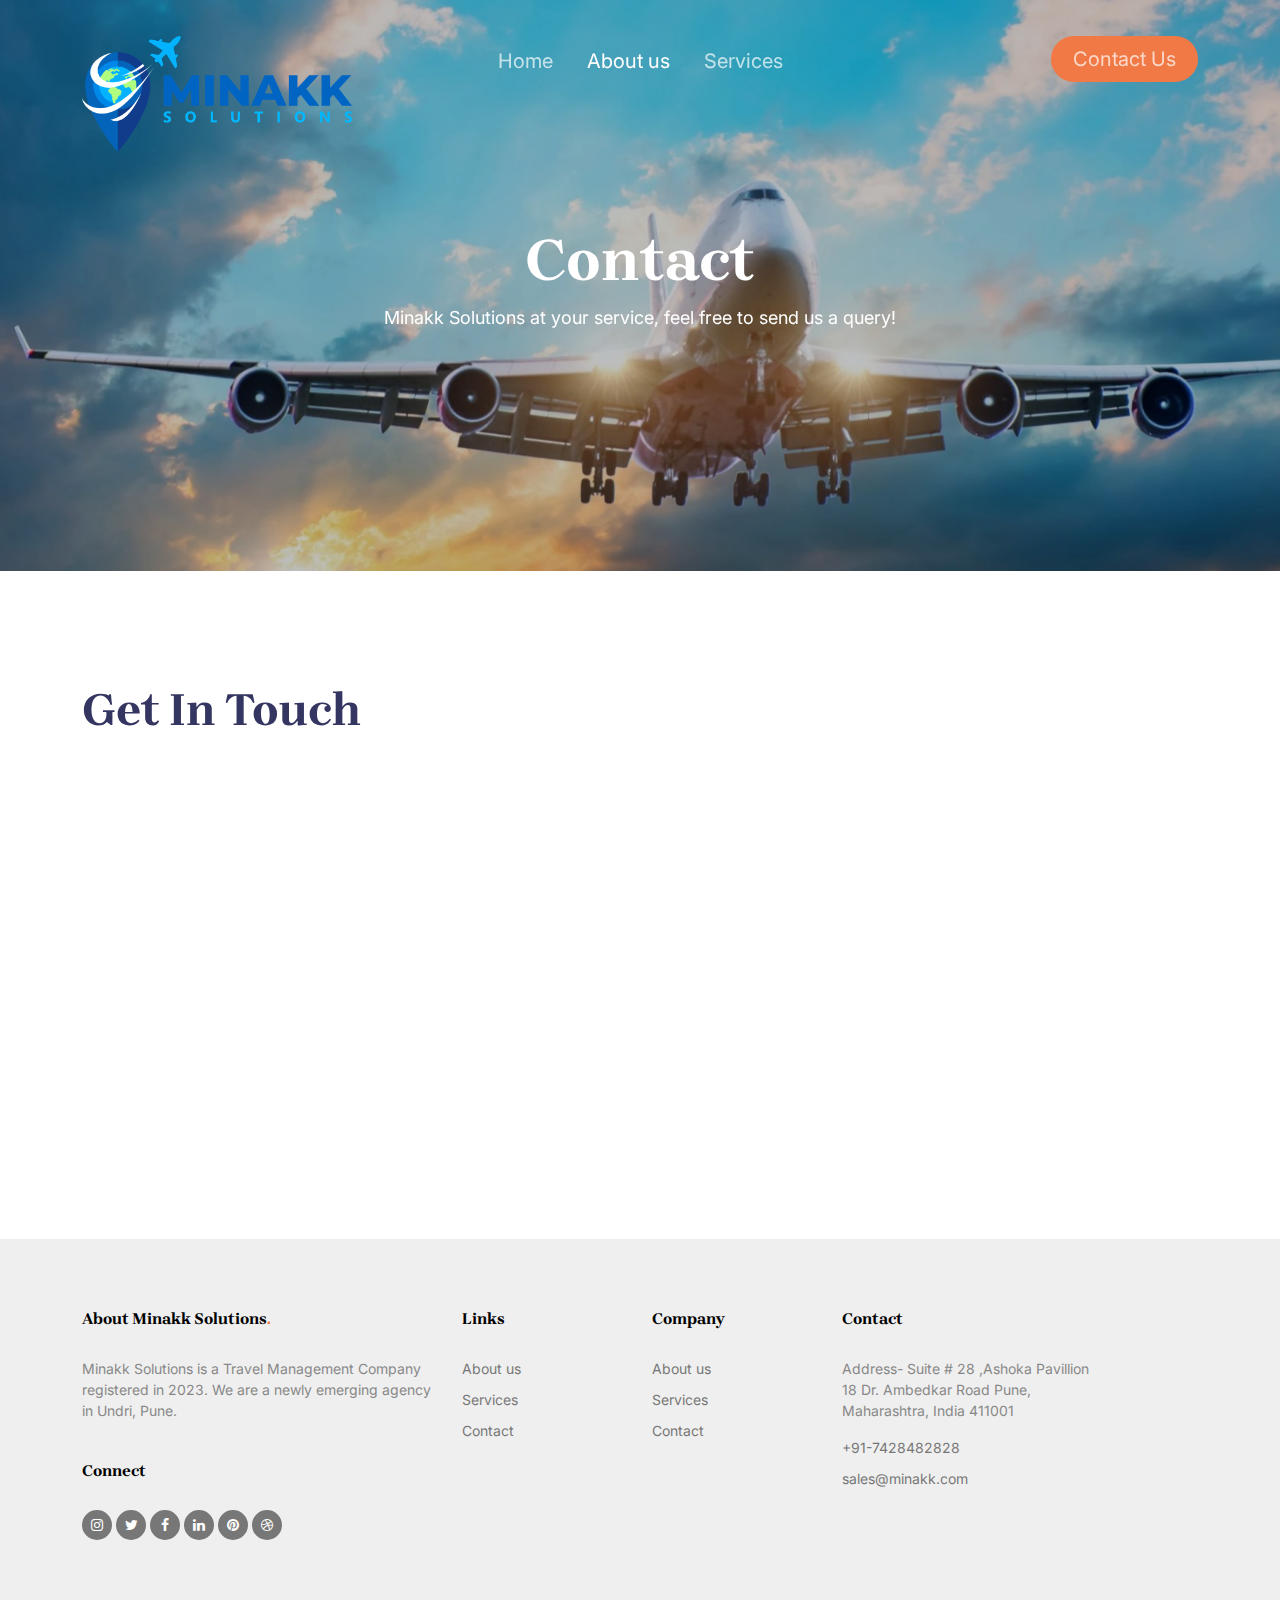
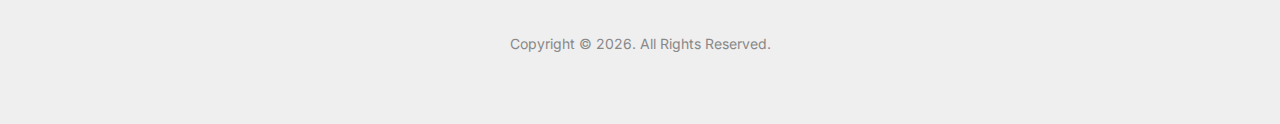
<file: contact.html>
<!-- /*
* Template Name: Sterial
* Template Author: Untree.co
* Tempalte URI: https://untree.co/
* License: https://creativecommons.org/licenses/by/3.0/
*/ -->
<!doctype html>
<html lang="en">

<head>
	<!-- Required meta tags -->
	<meta charset="utf-8">
	<meta name="viewport" content="width=device-width, initial-scale=1">

	<meta name="author" content="Untree.co">
	<link rel="shortcut icon" href="favicon.png">

	<meta name="description" content="" />
	<meta name="keywords" content="bootstrap, bootstrap5" />

	<link rel="preconnect" href="https://fonts.googleapis.com">
	<link rel="preconnect" href="https://fonts.gstatic.com" crossorigin>
	<link
		href="https://fonts.googleapis.com/css2?family=Brygada+1918:ital,wght@0,400;0,600;0,700;1,400&family=Inter:wght@400;700&display=swap"
		rel="stylesheet">

	<link rel="stylesheet" href="fonts/icomoon/style.css">
	<link rel="stylesheet" href="fonts/flaticon/font/flaticon.css">

	<link rel="stylesheet" href="css/tiny-slider.css">
	<link rel="stylesheet" href="css/aos.css">
	<link rel="stylesheet" href="css/flatpickr.min.css">
	<link rel="stylesheet" href="css/glightbox.min.css">
	<link rel="stylesheet" href="css/style.css">


	<title>Minakk | Travel </title>
</head>

<body>

	<div class="site-mobile-menu site-navbar-target">
		<div class="site-mobile-menu-header">
			<div class="site-mobile-menu-close">
				<span class="icofont-close js-menu-toggle"></span>
			</div>
		</div>
		<div class="site-mobile-menu-body"></div>
	</div>

	<nav class="site-nav mt-3">
		<div class="container">

			<div class="site-navigation">
				<div class="row">
					<div class="col-6 col-lg-3">
						<a href="index.html" class="logo m-0 float-start"><img src="images/Logo/Logo-m.png"></a>
					</div>
					<div class="col-lg-6 d-none d-lg-inline-block text-center nav-center-wrap">
						<ul class="js-clone-nav  text-center site-menu p-0 m-0">
							<li><a href="index.html">Home</a></li>
							<li class="active"><a href="about.html">About us</a></li>

							<li><a href="services.html">Services</a></li>

						</ul>
					</div>
					<div class="col-6 col-lg-3 text-lg-end">
						<ul class="js-clone-nav d-none d-lg-inline-block text-end site-menu ">
							<li class="cta-button"><a href="contact.html">Contact Us</a></li>
						</ul>

						<a href="#"
							class="burger ms-auto float-end site-menu-toggle js-menu-toggle d-inline-block d-lg-none light"
							data-toggle="collapse" data-target="#main-navbar">
							<span></span>
						</a>
					</div>
				</div>
			</div>

		</div>
	</nav>



	<div class="hero overlay">
		<div class="img-bg rellax">
			<img src="images/hero_2.jpg" alt="Image" class="img-fluid">
		</div>
		<div class="container">
			<div class="row align-items-center justify-content-start">
				<div class="col-lg-6 mx-auto text-center">
					<h1 class="heading" data-aos="fade-up">Contact</h1>
					<p data-aos="fade-up">Minakk Solutions at your service, feel free to send us a query!</p>
				</div>
			</div>
		</div>
	</div>

	<div class="section">
		<div class="container">
			<div class="row">
				<div class="col-12" data-aos="fade-up" data-aos-delay="0">

					<h2 class="heading mb-5">Get In Touch</h2>
				</div>
			</div>
			<div class="row">
				<div class="col-lg-4 mb-5 mb-lg-0" data-aos="fade-up" data-aos-delay="100">
					<div class="contact-info">

						<div class="address mt-4">
							<i class="icon-room"></i>
							<h4 class="mb-2">Location:</h4>
							<p>Suite # 28 ,Ashoka Pavillion
								18 Dr. Ambedkar Road
								Pune, Maharashtra, India
								411001</p>
						</div>

						<div class="open-hours mt-4">
							<i class="icon-clock-o"></i>
							<h4 class="mb-2">Open Hours:</h4>
							<p>
								Sunday-Friday:<br>
								11:00 AM - 2300 PM
							</p>
						</div>

						<div class="email mt-4">
							<i class="icon-envelope"></i>
							<h4 class="mb-2">Email:</h4>
							<p>sales@minakk.com</p>
						</div>

						<div class="phone mt-4">
							<i class="icon-phone"></i>
							<h4 class="mb-2">Call:</h4>
							<p>+91-7428482828</p>
						</div>

					</div>
				</div>
				<!-- <div class="col-lg-8" data-aos="fade-up" data-aos-delay="200">
					<form action="#">
						<div class="row">
							<div class="col-6 mb-3">
								<input type="text" class="form-control" placeholder="Your Name">
							</div>
							<div class="col-6 mb-3">
								<input type="email" class="form-control" placeholder="Your Email">
							</div>
							<div class="col-12 mb-3">
								<input type="text" class="form-control" placeholder="Subject">
							</div>
							<div class="col-12 mb-3">
								<textarea name="" id="" cols="30" rows="7" class="form-control"
									placeholder="Message"></textarea>
							</div>

							<div class="col-12">
								<input type="submit" value="Send Message" class="btn btn-primary">
							</div>
						</div>
					</form>
				</div> -->
			</div>
		</div>
	</div> <!-- /.untree_co-section -->

	<div class="site-footer">
		<div class="container">

			<div class="row">
				<div class="col-lg-4">
					<div class="widget">
						<h3>About Minakk Solutions<span class="text-primary">.</span> </h3>
						<p>Minakk Solutions is a Travel Management Company registered in 2023. We are a
							newly emerging agency in Undri, Pune.</p>
					</div> <!-- /.widget -->
					<div class="widget">
						<h3>Connect</h3>
						<ul class="list-unstyled social">
							<li><a href="#"><span class="icon-instagram"></span></a></li>
							<li><a href="#"><span class="icon-twitter"></span></a></li>
							<li><a href="#"><span class="icon-facebook"></span></a></li>
							<li><a href="#"><span class="icon-linkedin"></span></a></li>
							<li><a href="#"><span class="icon-pinterest"></span></a></li>
							<li><a href="#"><span class="icon-dribbble"></span></a></li>
						</ul>
					</div> <!-- /.widget -->
				</div> <!-- /.col-lg-3 -->

				<div class="col-lg-2 ml-auto">
					<div class="widget">
						<h3>Links</h3>
						<ul class="list-unstyled float-left links">
							<li><a href="about.html">About us</a></li>
							<li><a href="services.html">Services</a></li>
							<!-- <li><a href="#">News</a></li>
							<li><a href="#">Careers</a></li> -->
							<li><a href="contact.html">Contact</a></li>
						</ul>
					</div> <!-- /.widget -->
				</div> <!-- /.col-lg-3 -->

				<div class="col-lg-2">
					<div class="widget">
						<h3>Company</h3>
						<ul class="list-unstyled float-left links">
							<li><a href="about.html">About us</a></li>
							<li><a href="services.html">Services</a></li>
							<!-- <li><a href="#">News</a></li>
							<li><a href="#">Careers</a></li> -->
							<li><a href="contact.html">Contact</a></li>
						</ul>
					</div> <!-- /.widget -->
				</div> <!-- /.col-lg-3 -->


				<div class="col-lg-3">
					<div class="widget">
						<h3>Contact</h3>
						<address>Address-
							Suite # 28 ,Ashoka Pavillion
							18 Dr. Ambedkar Road
							Pune, Maharashtra, India
							411001</address>
						<ul class="list-unstyled links mb-4">
							<li><a href="tel://7428482828">+91-7428482828</a></li>
							<!-- <li><a href="tel://11234567890">+1(123)-456-7890</a></li> -->
							<li><a href="mailto:sales@minakk.com">sales@minakk.com</a></li>
						</ul>
					</div> <!-- /.widget -->
				</div> <!-- /.col-lg-3 -->

			</div> <!-- /.row -->

			<div class="row mt-5">
				<div class="col-12 text-center">
					<p class="mb-0">Copyright &copy;
						<script>document.write(new Date().getFullYear());</script>. All Rights Reserved.
					</p>
				</div>
			</div> <!-- /.container -->
		</div> <!-- /.site-footer -->

		<!-- Preloader -->
		<div id="overlayer"></div>
		<div class="loader">
			<div class="spinner-border text-primary" role="status">
				<span class="visually-hidden">Loading...</span>
			</div>
		</div>
	</div>


	<script src="js/bootstrap.bundle.min.js"></script>
	<script src="js/tiny-slider.js"></script>
	<script src="js/aos.js"></script>
	<script src="js/navbar.js"></script>
	<script src="js/counter.js"></script>
	<script src="js/rellax.js"></script>
	<script src="js/flatpickr.js"></script>
	<script src="js/glightbox.min.js"></script>
	<script src="js/custom.js"></script>
</body>

</html>
</file>
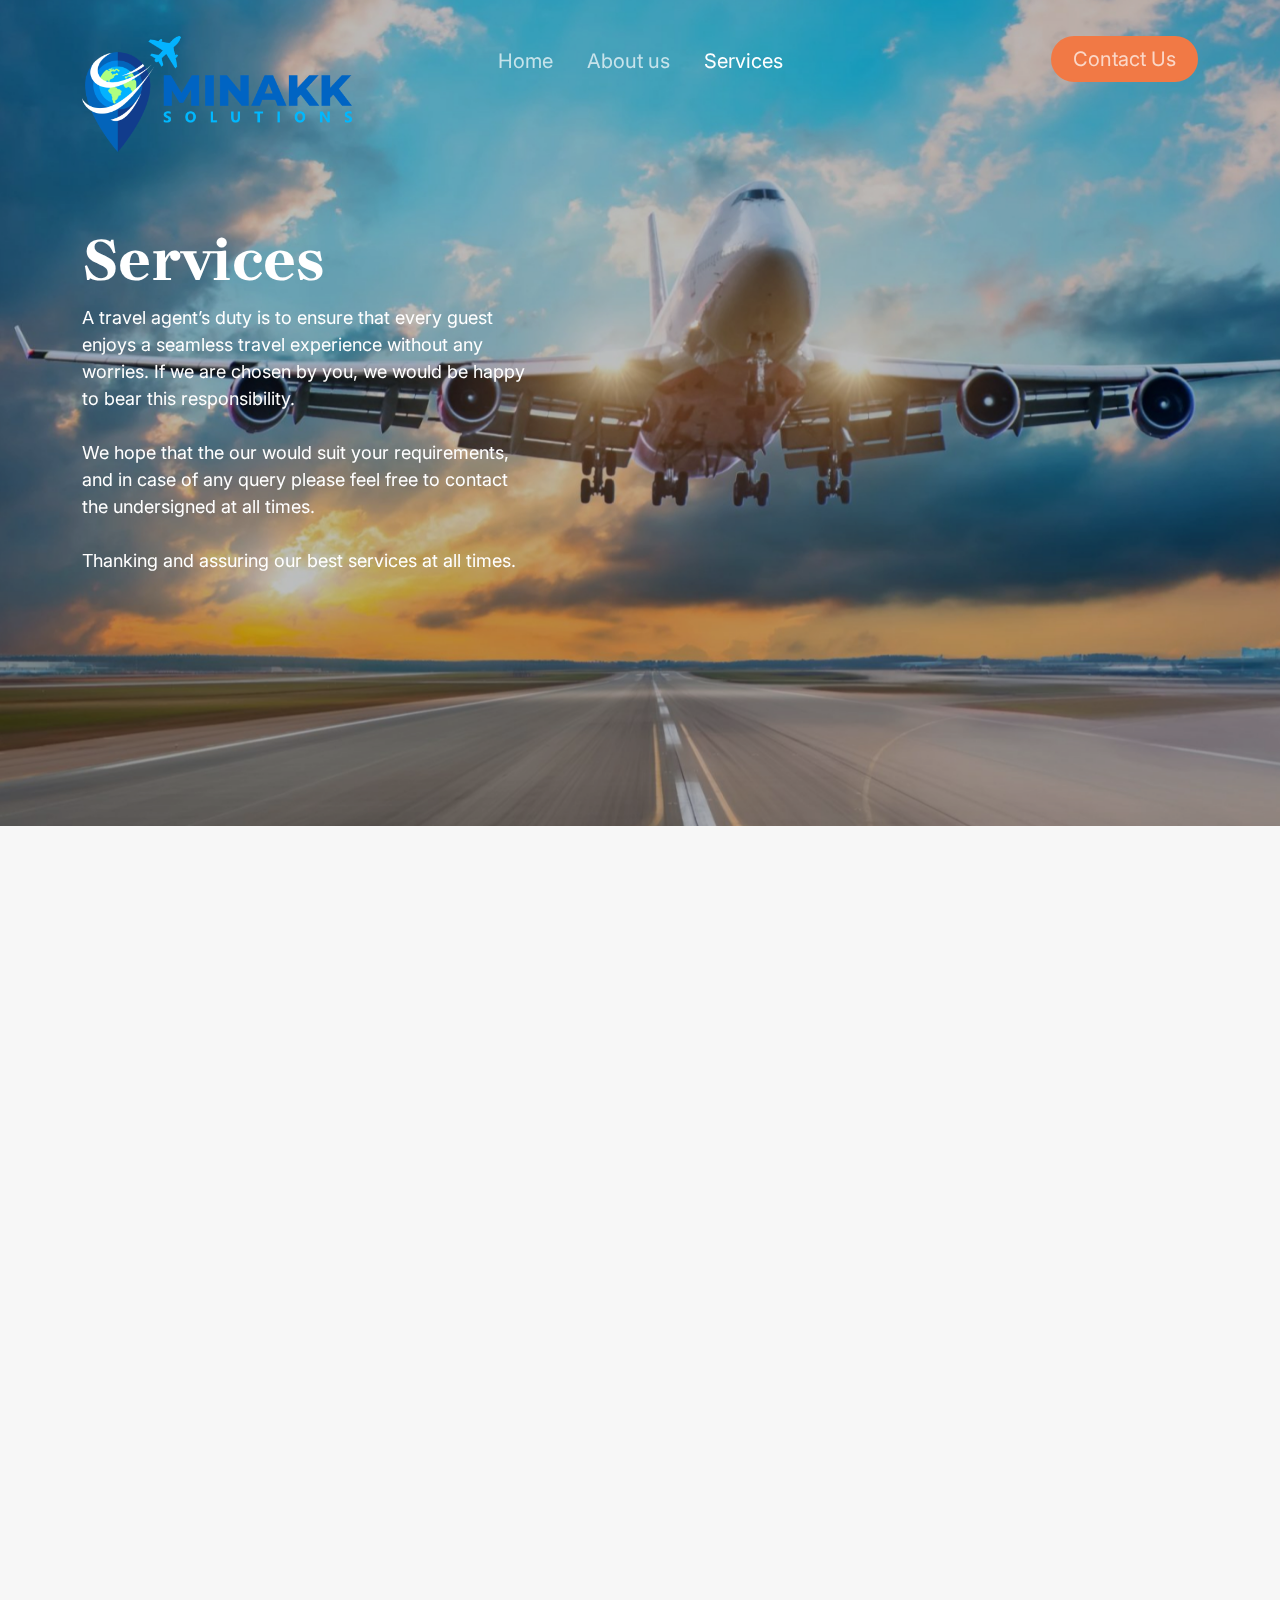
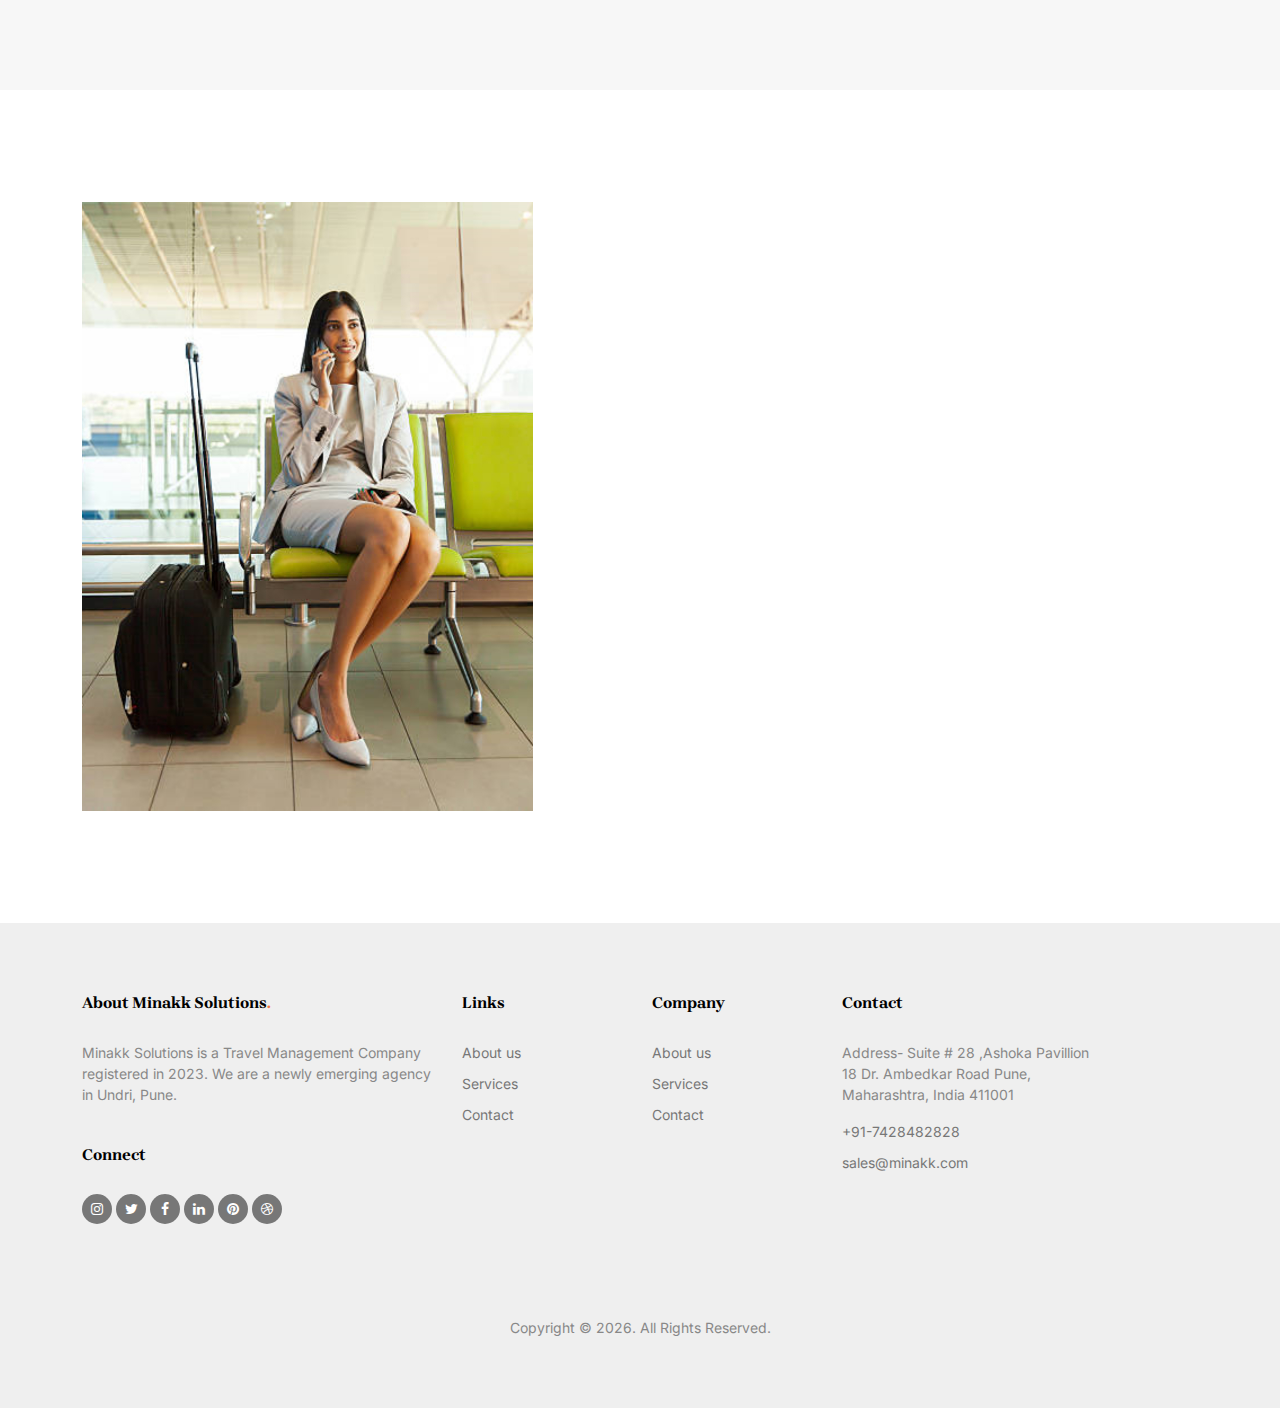
<file: services.html>
<!-- /*
* Template Name: Sterial
* Template Author: Untree.co
* Tempalte URI: https://untree.co/
* License: https://creativecommons.org/licenses/by/3.0/
*/ -->
<!doctype html>
<html lang="en">

<head>
	<!-- Required meta tags -->
	<meta charset="utf-8">
	<meta name="viewport" content="width=device-width, initial-scale=1">

	<meta name="author" content="Untree.co">
	<link rel="shortcut icon" href="favicon.png">

	<meta name="description" content="" />
	<meta name="keywords" content="bootstrap, bootstrap5" />

	<link rel="preconnect" href="https://fonts.googleapis.com">
	<link rel="preconnect" href="https://fonts.gstatic.com" crossorigin>
	<link
		href="https://fonts.googleapis.com/css2?family=Brygada+1918:ital,wght@0,400;0,600;0,700;1,400&family=Inter:wght@400;700&display=swap"
		rel="stylesheet">

	<link rel="stylesheet" href="fonts/icomoon/style.css">
	<link rel="stylesheet" href="fonts/flaticon/font/flaticon.css">

	<link rel="stylesheet" href="css/tiny-slider.css">
	<link rel="stylesheet" href="css/aos.css">
	<link rel="stylesheet" href="css/flatpickr.min.css">
	<link rel="stylesheet" href="css/glightbox.min.css">
	<link rel="stylesheet" href="css/style.css">


	<title>Minakk | Travel </title>
</head>

<body>

	<div class="site-mobile-menu site-navbar-target">
		<div class="site-mobile-menu-header">
			<div class="site-mobile-menu-close">
				<span class="icofont-close js-menu-toggle"></span>
			</div>
		</div>
		<div class="site-mobile-menu-body"></div>
	</div>

	<nav class="site-nav mt-3">
		<div class="container">

			<div class="site-navigation">
				<div class="row">
					<div class="col-6 col-lg-3">
						<a href="index.html" class="logo m-0 float-start"><img src="images/Logo/Logo-m.png"></a>
					</div>
					<div class="col-lg-6 d-none d-lg-inline-block text-center nav-center-wrap">
						<ul class="js-clone-nav  text-center site-menu p-0 m-0">
							<li><a href="index.html">Home</a></li>
							<li><a href="about.html">About us</a></li>

							<li class="active"><a href="services.html">Services</a></li>
						</ul>
					</div>
					<div class="col-6 col-lg-3 text-lg-end">
						<ul class="js-clone-nav d-none d-lg-inline-block text-end site-menu ">
							<li class="cta-button"><a href="contact.html">Contact Us</a></li>
						</ul>

						<a href="#"
							class="burger ms-auto float-end site-menu-toggle js-menu-toggle d-inline-block d-lg-none light"
							data-toggle="collapse" data-target="#main-navbar">
							<span></span>
						</a>
					</div>
				</div>
			</div>

		</div>
	</nav>



	<div class="hero overlay">

		<div class="img-bg rellax">
			<img src="images/hero_2.jpg" alt="Image" class="img-fluid">
		</div>
		<div class="container">
			<div class="row align-items-center justify-content-start">
				<div class="col-lg-5">

					<h1 class="heading" data-aos="fade-up">Services</h1>
					<p class="mb-5" data-aos="fade-up">A travel agent’s duty is to ensure that every guest enjoys a
						seamless travel experience without any worries. If we are chosen by you, we would be happy to
						bear this responsibility.
						<br><br>
						We hope that the our would suit your requirements, and in case of any query please feel free
						to contact the undersigned at all times.
						<br><br>
						Thanking and assuring our best services at all times.
					</p>

				</div>
			</div>
		</div>


	</div>

	<div class="section service-section-1">
		<div class="container">
			<div class="row">

				<div class="col-lg-3 mb-4 mb-lg-0">
					<div class="heading-content" data-aos="fade-up">
						<h2>Our <span class="d-block">Services</span></h2>
						<p>Minakk Solutions is a Travel Management Company. Our key areas of
							consultancy.</p>
						<!-- <p class="my-4" data-aos="fade-up" data-aos-delay="300"><a href="#" class="btn btn-primary">View
								All</a></p> -->
					</div>
				</div>
				<div class="col-lg-9">
					<div class="row">
						<div class="col-6 col-md-6 col-lg-3 mb-4 mb-lg-0" data-aos="fade-up" data-aos-delay="100">
							<div class="service-1">
								<span class="icon">
									<img src="images/svg/09.svg" alt="Image" class="img-fluid">
								</span>
								<div>
									<h3>Holiday Packages </h3>
									<p>For individuals, couples, families and groups within India and overseas.</p>
								</div>
							</div>
						</div>
						<div class="col-6 col-md-6 col-lg-3 mb-4 mb-lg-0" data-aos="fade-up" data-aos-delay="200">
							<div class="service-1">
								<span class="icon">
									<img src="images/svg/02.svg" alt="Image" class="img-fluid">
								</span>
								<div>
									<h3>MICE</h3>
									<p>Meetings, Incentive, Conferences and Events for Corporates.</p>
								</div>
							</div>
						</div>
						<div class="col-6 col-md-6 col-lg-3 mb-4 mb-lg-0" data-aos="fade-up" data-aos-delay="300">
							<div class="service-1">
								<span class="icon">
									<img src="images/svg/03.svg" alt="Image" class="img-fluid">
								</span>
								<div>
									<h3>Air ticketing</h3>
									<p>For both domestic and international travel.</p>
								</div>
							</div>
						</div>
						<div class="col-6 col-md-6 col-lg-3 mb-4 mb-lg-0" data-aos="fade-up" data-aos-delay="400">
							<div class="service-1">
								<span class="icon">
									<img src="images/svg/04.svg" alt="Image" class="img-fluid">
								</span>
								<div>
									<h3>Business travel</h3>
									<p>Hotels and car rentals within India.</p>
								</div>
							</div>
						</div>

						<div class="col-6 col-md-6 col-lg-3 mb-4 mb-lg-0" data-aos="fade-up" data-aos-delay="400">
							<div class="service-1">
								<span class="icon">
									<img src="images/svg/05.svg" alt="Image" class="img-fluid">
								</span>
								<div>
									<h3>Specialized tours</h3>
									<p>For business professional from various fields, nature
										lovers and students all who want to gain knowledge and experience what is
										closest to their hearts, age no bar.</p>
								</div>
							</div>
						</div>

						<div class="col-6 col-md-6 col-lg-3 mb-4 mb-lg-0" data-aos="fade-up" data-aos-delay="400">
							<div class="service-1">
								<span class="icon">
									<img src="images/svg/01.svg" alt="Image" class="img-fluid">
								</span>
								<div>
									<h3>Cruise reservations</h3>
									<p>For smooth sailing across the seven seas.</p>
								</div>
							</div>
						</div>

						<div class="col-6 col-md-6 col-lg-3 mb-4 mb-lg-0" data-aos="fade-up" data-aos-delay="400">
							<div class="service-1">
								<span class="icon">
									<img src="images/svg/07.svg" alt="Image" class="img-fluid">
								</span>
								<div>
									<h3>Passport and visa</h3>
									<p>Obtaining Indian passports, and visa for all countries.</p>
								</div>
							</div>
						</div>

						<div class="col-6 col-md-6 col-lg-3 mb-4 mb-lg-0" data-aos="fade-up" data-aos-delay="400">
							<div class="service-1">
								<span class="icon">
									<img src="images/svg/09.svg" alt="Image" class="img-fluid">
								</span>
								<div>
									<h3>Procuring foreign currency</h3>
									<p>For international tickets and world packages purchased with us, at unbelievable
										discounted rates.</p>
								</div>
							</div>
						</div>

						<div class="col-6 col-md-6 col-lg-3 mb-4 mb-lg-0" data-aos="fade-up" data-aos-delay="400">
							<div class="service-1">
								<span class="icon">
									<img src="images/svg/03.svg" alt="Image" class="img-fluid">
								</span>
								<div>
									<h3>Airport assistance for group travel</h3>
									<p>At all cities in India.</p>
								</div>
							</div>
						</div>

					</div>
				</div>

			</div>
		</div>
	</div>

	<div class="section">
		<div class="container">
			<div class="row justify-content-between align-items-center">
				<div class="col-lg-5 mb-4 mb-lg-0">
					<img src="images/img_v_2.jpg" alt="Image" class="img-fluid">
				</div>
				<div class="col-lg-5 mt-4 mt-lg-0" data-aos="fade-up" data-aos-delay="100">

					<h2 class="heading mb-5">Frequently Asked <br> Questions</h2>

					<div class="custom-accordion" id="accordion_1">
						<div class="accordion-item">
							<h2 class="mb-0">
								<button class="btn btn-link" type="button" data-bs-toggle="collapse"
									data-bs-target="#collapseOne" aria-expanded="true" aria-controls="collapseOne">How
									can I book travel services with your company?</button>
							</h2>

							<div id="collapseOne" class="collapse show" aria-labelledby="headingOne"
								data-bs-parent="#accordion_1">
								<div class="accordion-body">
									You can easily book travel services by contacting our
									customer support team. Simply provide us with your travel details, and we will
									handle the rest, ensuring a smooth and hassle-free travel experience.
								</div>
							</div>
						</div> <!-- .accordion-item -->

						<div class="accordion-item">
							<h2 class="mb-0">
								<button class="btn btn-link collapsed" type="button" data-bs-toggle="collapse"
									data-bs-target="#collapseTwo" aria-expanded="false" aria-controls="collapseTwo">What
									type of emergency assistance do you offer</button>
							</h2>
							<div id="collapseTwo" class="collapse" aria-labelledby="headingTwo"
								data-bs-parent="#accordion_1">
								<div class="accordion-body">
									We offer 24/7 emergency assistance to corporate travelers.
								</div>
							</div>
						</div> <!-- .accordion-item -->
						<div class="accordion-item">
							<h2 class="mb-0">
								<button class="btn btn-link collapsed" type="button" data-bs-toggle="collapse"
									data-bs-target="#collapseThree" aria-expanded="false"
									aria-controls="collapseThree">Do you offer customized travel packages for corporate
									clients?</button>
							</h2>

							<div id="collapseThree" class="collapse" aria-labelledby="headingThree"
								data-bs-parent="#accordion_1">
								<div class="accordion-body">
									Yes, we understand that corporate travel needs can vary. We offer customized travel
									packages tailored to the specific requirements of our corporate clients. Our team
									will work closely with you to create an itinerary that suits your business
									objectives and preferences.
								</div>
							</div>

						</div> <!-- .accordion-item -->


						<div class="accordion-item">
							<h2 class="mb-0">
								<button class="btn btn-link collapsed" type="button" data-bs-toggle="collapse"
									data-bs-target="#collapseFour" aria-expanded="false"
									aria-controls="collapseFour">How can I reach your customer support team?</button>
							</h2>

							<div id="collapseFour" class="collapse" aria-labelledby="headingThree"
								data-bs-parent="#accordion_1">
								<div class="accordion-body">
									You can reach our customer support team through various channels. You can contact us
									via phone at +91-7428482828 or email us atsales@minakk.com. Our team is always ready
									to assist
									you and provide the necessary guidance.
								</div>
							</div>

						</div> <!-- .accordion-item -->

					</div>
				</div>
			</div>
		</div>
	</div>

	<div class="site-footer">
		<div class="container">

			<div class="row">
				<div class="col-lg-4">
					<div class="widget">
						<h3>About Minakk Solutions<span class="text-primary">.</span> </h3>
						<p>Minakk Solutions is a Travel Management Company registered in 2023. We are a
							newly emerging agency in Undri, Pune.</p>
					</div> <!-- /.widget -->
					<div class="widget">
						<h3>Connect</h3>
						<ul class="list-unstyled social">
							<li><a href="#"><span class="icon-instagram"></span></a></li>
							<li><a href="#"><span class="icon-twitter"></span></a></li>
							<li><a href="#"><span class="icon-facebook"></span></a></li>
							<li><a href="#"><span class="icon-linkedin"></span></a></li>
							<li><a href="#"><span class="icon-pinterest"></span></a></li>
							<li><a href="#"><span class="icon-dribbble"></span></a></li>
						</ul>
					</div> <!-- /.widget -->
				</div> <!-- /.col-lg-3 -->

				<div class="col-lg-2 ml-auto">
					<div class="widget">
						<h3>Links</h3>
						<ul class="list-unstyled float-left links">
							<li><a href="about.html">About us</a></li>
							<li><a href="services.html">Services</a></li>
							<!-- <li><a href="#">News</a></li>
							<li><a href="#">Careers</a></li> -->
							<li><a href="contact.html">Contact</a></li>
						</ul>
					</div> <!-- /.widget -->
				</div> <!-- /.col-lg-3 -->

				<div class="col-lg-2">
					<div class="widget">
						<h3>Company</h3>
						<ul class="list-unstyled float-left links">
							<li><a href="about.html">About us</a></li>
							<li><a href="services.html">Services</a></li>
							<!-- <li><a href="#">News</a></li>
							<li><a href="#">Careers</a></li> -->
							<li><a href="contact.html">Contact</a></li>
						</ul>
					</div> <!-- /.widget -->
				</div> <!-- /.col-lg-3 -->


				<div class="col-lg-3">
					<div class="widget">
						<h3>Contact</h3>
						<address>Address-
							Suite # 28 ,Ashoka Pavillion
							18 Dr. Ambedkar Road
							Pune, Maharashtra, India
							411001</address>
						<ul class="list-unstyled links mb-4">
							<li><a href="tel://7428482828">+91-7428482828</a></li>
							<!-- <li><a href="tel://11234567890">+1(123)-456-7890</a></li> -->
							<li><a href="mailto:sales@minakk.com">sales@minakk.com</a></li>
						</ul>
					</div> <!-- /.widget -->
				</div> <!-- /.col-lg-3 -->

			</div> <!-- /.row -->

			<div class="row mt-5">
				<div class="col-12 text-center">
					<p class="mb-0">Copyright &copy;
						<script>document.write(new Date().getFullYear());</script>. All Rights Reserved.
					</p>
				</div>
			</div> <!-- /.container -->
		</div> <!-- /.site-footer -->

		<!-- Preloader -->
		<div id="overlayer"></div>
		<div class="loader">
			<div class="spinner-border text-primary" role="status">
				<span class="visually-hidden">Loading...</span>
			</div>
		</div>
	</div>

	<script src="js/bootstrap.bundle.min.js"></script>
	<script src="js/tiny-slider.js"></script>
	<script src="js/aos.js"></script>
	<script src="js/navbar.js"></script>
	<script src="js/counter.js"></script>
	<script src="js/rellax.js"></script>
	<script src="js/flatpickr.js"></script>
	<script src="js/glightbox.min.js"></script>
	<script src="js/custom.js"></script>


</body>

</html>
</file>
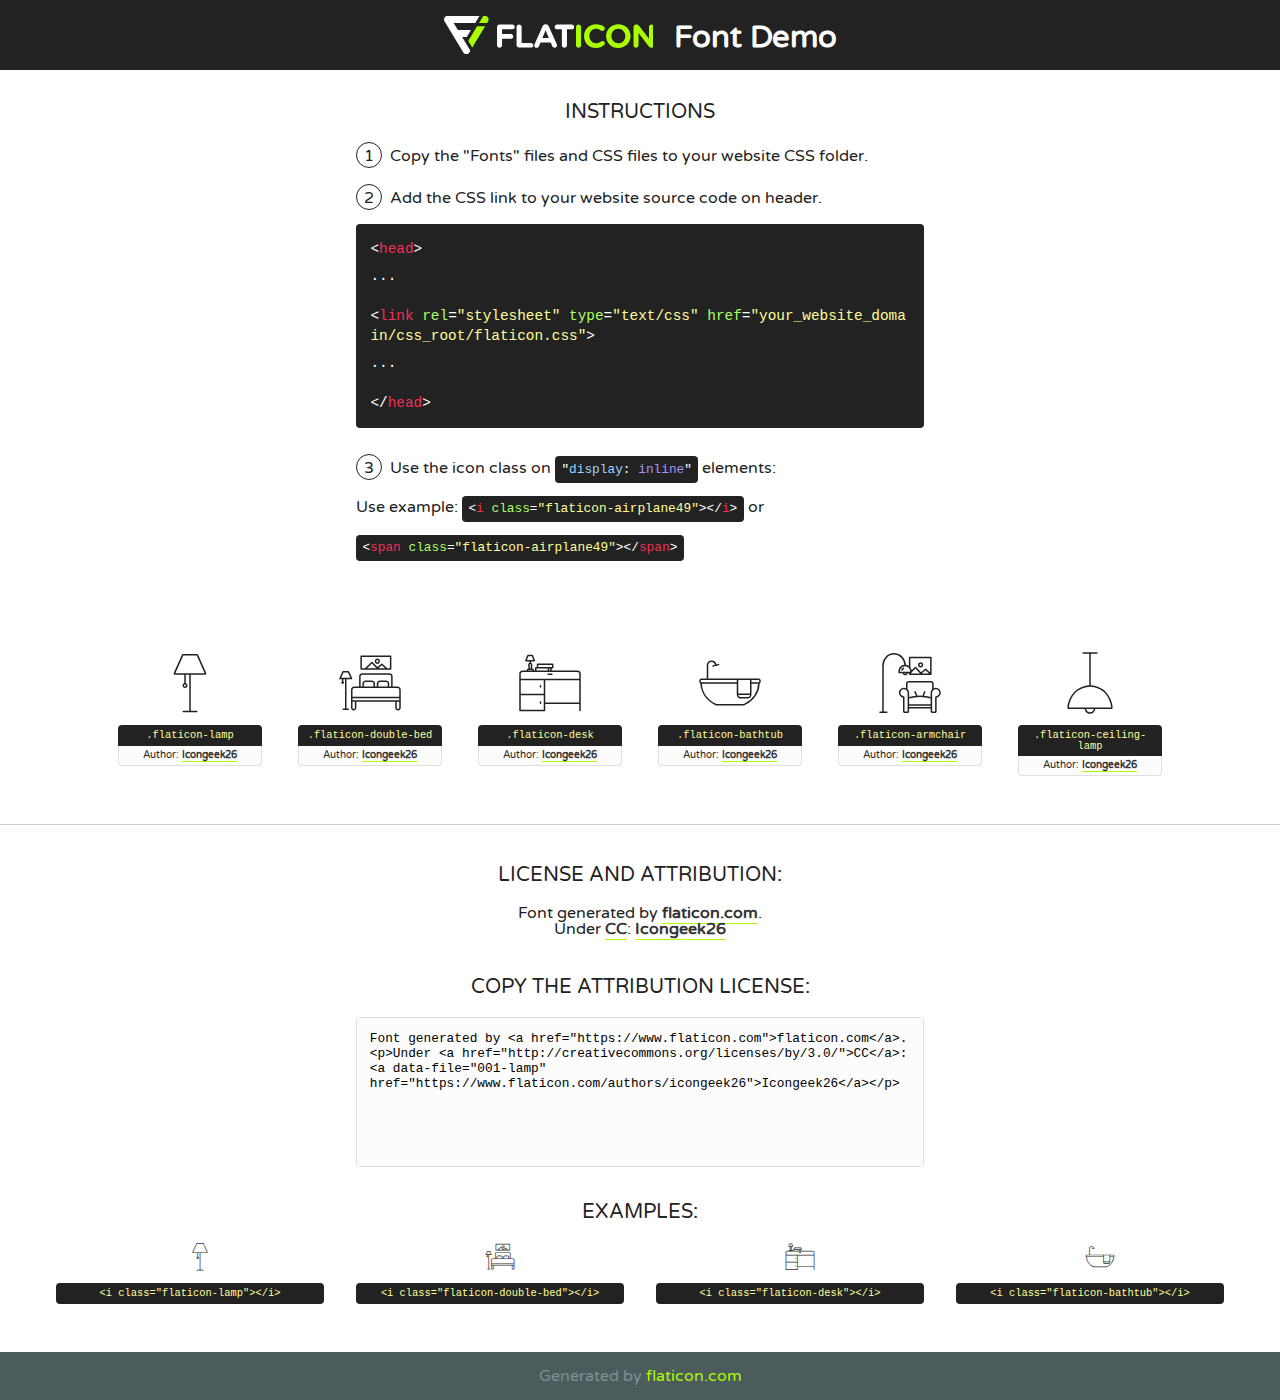
<file: fonts/flaticon/font/flaticon.html>
<!DOCTYPE html>
<!--
  Flaticon icon font: Flaticon
  Creation date: 01/12/2020 12:51
-->
<html>
<!DOCTYPE html>
<html>

<head>
    <title>Flaticon WebFont</title>
    <link href="http://fonts.googleapis.com/css?family=Varela+Round" rel="stylesheet" type="text/css" />
    <link rel="stylesheet" type="text/css" href="flaticon.css">
    <meta charset="UTF-8">
    <style>
    html, body, div, span, applet, object, iframe,
    h1, h2, h3, h4, h5, h6, p, blockquote, pre,
    a, abbr, acronym, address, big, cite, code,
    del, dfn, em, img, ins, kbd, q, s, samp,
    small, strike, strong, sub, sup, tt, var,
    b, u, i, center,
    dl, dt, dd, ol, ul, li,
    fieldset, form, label, legend,
    table, caption, tbody, tfoot, thead, tr, th, td,
    article, aside, canvas, details, embed, 
    figure, figcaption, footer, header, hgroup, 
    menu, nav, output, ruby, section, summary,
    time, mark, audio, video {
        margin: 0;
        padding: 0;
        border: 0;
        font-size: 100%;
        font: inherit;
        vertical-align: baseline;
    }
    /* HTML5 display-role reset for older browsers */
    article, aside, details, figcaption, figure, 
    footer, header, hgroup, menu, nav, section {
        display: block;
    }
    body {
        line-height: 1;
    }
    ol, ul {
        list-style: none;
    }
    blockquote, q {
        quotes: none;
    }
    blockquote:before, blockquote:after,
    q:before, q:after {
        content: '';
        content: none;
    }
    table {
        border-collapse: collapse;
        border-spacing: 0;
    }
    body {
        font-family: 'Varela Round', Helvetica, Arial, sans-serif;
        font-size: 16px;
        color: #222;
    }
    a {
        color: #333;
        border-bottom: 1px solid #a9fd00;
        font-weight: bold;
        text-decoration: none;
    }
    * {
        -moz-box-sizing: border-box;
        -webkit-box-sizing: border-box;
        box-sizing: border-box;
        margin: 0;
        padding: 0;
    }
    [class^="flaticon-"]:before, [class*=" flaticon-"]:before, [class^="flaticon-"]:after, [class*=" flaticon-"]:after {
        font-family: Flaticon;
        font-size: 30px;
        font-style: normal;
        margin-left: 20px;
        color: #333;
    }
    .wrapper {
        max-width: 600px;
        margin: auto;
        padding: 0 1em;
    }
    .title {
        font-size: 1.25em;
        text-align: center;
        margin-bottom: 1em;
        text-transform: uppercase;
    }
    header {
        text-align: center;
        background-color: #222;
        color: #fff;
        padding: 1em;
    }
    header .logo {
        width: 210px;
        height: 38px;
        display: inline-block;
        vertical-align: middle;
        margin-right: 1em;
        border: none;
    }
    header strong {
        font-size: 1.95em;
        font-weight: bold;
        vertical-align: middle;
        margin-top: 5px;
        display: inline-block;
    }
    .demo {
        margin: 2em auto;
        line-height: 1.25em;
    }
    .demo ul li {
        margin-bottom: 1em;
    }
    .demo ul li .num {
        color: #222;
        border-radius: 20px;
        display: inline-block;
        width: 26px;
        padding: 3px;
        height: 26px;
        text-align: center;
        margin-right: 0.5em;
        border: 1px solid #222;
    }
    .demo ul li code {
        background-color: #222;
        border-radius: 4px;
        padding: 0.25em 0.5em;
        display: inline-block;
        color: #fff;
        font-family: Consolas,Monaco,Lucida Console,Liberation Mono,DejaVu Sans Mono,Bitstream Vera Sans Mono,Courier New, monospace;
        font-weight: lighter;
        margin-top: 1em;
        font-size: 0.8em;
        word-break: break-all;
    }
    .demo ul li code.big {
        padding: 1em;
        font-size: 0.9em;
    }
    .demo ul li code .red {
        color: #EF3159;
    }
    .demo ul li code .green {
        color: #ACFF65;
    }
    .demo ul li code .yellow {
        color: #FFFF99;
    }
    .demo ul li code .blue {
        color: #99D3FF;
    }
    .demo ul li code .purple {
        color: #A295FF;
    }
    .demo ul li code .dots {
        margin-top: 0.5em;
        display: block;
    }
    #glyphs {
        border-bottom: 1px solid #ccc;
        padding: 2em 0;
        text-align: center;
    }
    .glyph {
        display: inline-block;
        width: 9em;
        margin: 1em;
        text-align: center;
        vertical-align: top;
        background: #FFF;
    }
    .glyph .glyph-icon {
        padding: 10px;
        display: block;
        font-family:"Flaticon";
        font-size: 64px;
        line-height: 1;
    }
    .glyph .glyph-icon:before {
        font-size: 64px;
        color: #222;
        margin-left: 0;
    }
    .class-name {
        font-size: 0.65em;
        background-color: #222;
        color: #fff;
        border-radius: 4px 4px 0 0;
        padding: 0.5em;
        color: #FFFF99;
        font-family: Consolas,Monaco,Lucida Console,Liberation Mono,DejaVu Sans Mono,Bitstream Vera Sans Mono,Courier New, monospace;
    }
    .author-name {
        font-size: 0.6em;
        background-color: #fcfcfd;
        border: 1px solid #DEDEE4;
        border-top: 0;
        border-radius: 0 0 4px 4px;
        padding: 0.5em;
    }
    .class-name:last-child {
        font-size: 10px;
        color:#888;
    }
    .class-name:last-child a {
        font-size: 10px;
        color:#555;
    }
    .class-name:last-child a:hover {
        color:#a9fd00;
    }
    .glyph > input {
        display: block;
        width: 100px;
        margin: 5px auto;
        text-align: center;
        font-size: 12px;
        cursor: text;
    }
    .glyph > input.icon-input {
        font-family:"Flaticon";
        font-size: 16px;
        margin-bottom: 10px;
    }
    .attribution .title {
        margin-top: 2em;
    }
    .attribution textarea {
        background-color: #fcfcfd;
        padding: 1em;
        border: none;
        box-shadow: none;
        border: 1px solid #DEDEE4;
        border-radius: 4px;
        resize: none;
        width: 100%;
        height: 150px;
        font-size: 0.8em;
        font-family: Consolas,Monaco,Lucida Console,Liberation Mono,DejaVu Sans Mono,Bitstream Vera Sans Mono,Courier New, monospace;
        -webkit-appearance: none;
    }
    .iconsuse {
        margin: 2em auto;
        text-align: center;
        max-width: 1200px;
    }
    .iconsuse:after {
        content: '';
        display: table;
        clear: both;
    }
    .iconsuse .image {
        float: left;
        width: 25%;
        padding: 0 1em;
    }
    .iconsuse .image p {
        margin-bottom: 1em;
    }
    .iconsuse .image span {
        display: block;
        font-size: 0.65em;
        background-color: #222;
        color: #fff;
        border-radius: 4px;
        padding: 0.5em;
        color: #FFFF99;
        margin-top: 1em;
        font-family: Consolas,Monaco,Lucida Console,Liberation Mono,DejaVu Sans Mono,Bitstream Vera Sans Mono,Courier New, monospace;
    }
    #footer {
        text-align: center;
        background-color: #4C5B5C;
        color: #7c9192;
        padding: 1em;
    }
    #footer a {
        border: none;
        color: #a9fd00;
        font-weight: normal;
    }
    @media (max-width: 960px) {
        .iconsuse .image {
            width: 50%;
        }
    }
    @media (max-width: 560px) {
        .iconsuse .image {
            width: 100%;
        }
    }
    </style>
</head>

<body class="characters-off">

    <header>
        <a href="https://www.flaticon.com" target="_blank" class="logo">
            <svg version="1.1" xmlns="http://www.w3.org/2000/svg" xmlns:xlink="http://www.w3.org/1999/xlink" xmlns:a="http://ns.adobe.com/AdobeSVGViewerExtensions/3.0/" viewBox="0 0 560.875 102.036" enable-background="new 0 0 560.875 102.036" xml:space="preserve">
                <defs>
                </defs>
                <g>
                    <g class="letters">
                        <path fill="#ffffff" d="M141.596,29.675c0-3.777,2.985-6.767,6.764-6.767h34.438c3.426,0,6.15,2.728,6.15,6.15
                        c0,3.43-2.724,6.149-6.15,6.149h-27.674v13.091h23.719c3.429,0,6.151,2.724,6.151,6.15c0,3.43-2.723,6.149-6.151,6.149h-23.719
                        v17.574c0,3.773-2.986,6.761-6.764,6.761c-3.779,0-6.764-2.989-6.764-6.761V29.675z"></path>
                        <path fill="#ffffff" d="M193.844,29.149c0-3.781,2.985-6.767,6.764-6.767c3.776,0,6.763,2.985,6.763,6.767v42.957h25.039
                        c3.426,0,6.149,2.726,6.149,6.153c0,3.425-2.723,6.15-6.149,6.15h-31.802c-3.779,0-6.764-2.986-6.764-6.768V29.149z"></path>
                        <path fill="#ffffff" d="M241.891,75.71l21.438-48.407c1.492-3.341,4.215-5.357,7.906-5.357h0.792
                        c3.686,0,6.323,2.017,7.815,5.357l21.439,48.407c0.436,0.967,0.701,1.845,0.701,2.723c0,3.602-2.809,6.501-6.414,6.501
                        c-3.161,0-5.269-1.845-6.499-4.655l-4.132-9.661h-27.059l-4.301,10.102c-1.144,2.631-3.426,4.214-6.237,4.214
                        c-3.517,0-6.24-2.81-6.24-6.325C241.1,77.64,241.451,76.677,241.891,75.71z M279.932,58.666l-8.521-20.297l-8.526,20.297H279.932
                        z"></path>
                        <path fill="#ffffff" d="M314.864,35.387H301.86c-3.429,0-6.239-2.813-6.239-6.238c0-3.429,2.811-6.24,6.239-6.24h39.533
                        c3.426,0,6.237,2.811,6.237,6.24c0,3.425-2.811,6.238-6.237,6.238h-13.001v42.785c0,3.773-2.99,6.761-6.764,6.761
                        c-3.779,0-6.764-2.989-6.764-6.761V35.387z"></path>
                        <path fill="#A9FD00" d="M352.615,29.149c0-3.781,2.985-6.767,6.767-6.767c3.774,0,6.761,2.985,6.761,6.767v49.024
                        c0,3.773-2.987,6.761-6.761,6.761c-3.781,0-6.767-2.989-6.767-6.761V29.149z"></path>
                        <path fill="#A9FD00" d="M374.132,53.836v-0.179c0-17.481,13.178-31.801,32.065-31.801c9.22,0,15.459,2.458,20.557,6.238
                        c1.402,1.054,2.637,2.985,2.637,5.357c0,3.692-2.985,6.59-6.681,6.59c-1.845,0-3.071-0.702-4.044-1.319
                        c-3.776-2.813-7.729-4.393-12.562-4.393c-10.364,0-17.831,8.611-17.831,19.154v0.173c0,10.542,7.291,19.329,17.831,19.329
                        c5.715,0,9.492-1.756,13.359-4.834c1.049-0.874,2.458-1.491,4.039-1.491c3.429,0,6.325,2.813,6.325,6.236
                        c0,2.106-1.056,3.78-2.282,4.834c-5.539,4.834-12.036,7.733-21.878,7.733C387.572,85.464,374.132,71.493,374.132,53.836z"></path>
                        <path fill="#A9FD00" d="M433.009,53.836v-0.179c0-17.481,13.79-31.801,32.766-31.801c18.981,0,32.592,14.143,32.592,31.628v0.173
                        c0,17.483-13.785,31.807-32.769,31.807C446.625,85.464,433.009,71.32,433.009,53.836z M484.224,53.836v-0.179
                        c0-10.539-7.725-19.326-18.626-19.326c-10.893,0-18.449,8.611-18.449,19.154v0.173c0,10.542,7.73,19.329,18.626,19.329
                        C476.676,72.986,484.224,64.378,484.224,53.836z"></path>
                        <path fill="#A9FD00" d="M506.233,29.321c0-3.774,2.99-6.763,6.767-6.763h1.401c3.252,0,5.183,1.583,7.029,3.953l26.093,34.265
                        V29.059c0-3.692,2.99-6.677,6.681-6.677c3.683,0,6.671,2.985,6.671,6.677v48.934c0,3.78-2.987,6.765-6.764,6.765h-0.436
                        c-3.257,0-5.188-1.581-7.034-3.953l-27.056-35.492v32.944c0,3.687-2.985,6.676-6.678,6.676c-3.683,0-6.673-2.989-6.673-6.676
                        V29.321z"></path>
                    </g>
                    <g class="insignia">
                        <path fill="#ffffff" d="M48.372,56.137h12.517l11.156-18.537H37.186L25.688,18.539h57.825L94.668,0H9.271
                        C5.925,0,2.842,1.801,1.198,4.716c-1.644,2.907-1.593,6.482,0.134,9.343l50.38,83.501c1.678,2.781,4.689,4.476,7.938,4.476
                        c3.246,0,6.257-1.695,7.935-4.476l2.898-4.804L48.372,56.137z"></path>
                        <g class="i">
                            <path fill="#A9FD00" d="M93.575,18.539h0.031v0.004l21.652,0.004l2.705-4.488c1.727-2.861,1.778-6.436,0.133-9.343
                            C116.454,1.801,113.371,0,110.026,0h-5.294L93.575,18.539z"></path>
                            <polygon fill="#A9FD00" points="88.291,27.356 64.725,66.486 75.519,84.404 109.942,27.356"></polygon>
                        </g>
                    </g>
                </g>
            </svg>
        </a>
        <strong>Font Demo</strong>
    </header>


    <section class="demo wrapper">

        <p class="title">Instructions</p>

        <ul>
            <li>
                <span class="num">1</span>Copy the "Fonts" files and CSS files to your website CSS folder.
            </li>
            <li>
                <span class="num">2</span>Add the CSS link to your website source code on header.
                <code class="big">
                    &lt;<span class="red">head</span>&gt;
                    <br/><span class="dots">...</span>
                    <br/>&lt;<span class="red">link</span> <span class="green">rel</span>=<span class="yellow">"stylesheet"</span> <span class="green">type</span>=<span class="yellow">"text/css"</span> <span class="green">href</span>=<span class="yellow">"your_website_domain/css_root/flaticon.css"</span>&gt;
                    <br/><span class="dots">...</span>
                    <br/>&lt;/<span class="red">head</span>&gt;
                </code>
            </li>

            <li>
                <p>
                    <span class="num">3</span>Use the icon class on <code>"<span class="blue">display</span>:<span class="purple"> inline</span>"</code> elements:
                    <br />
                    Use example: <code>&lt;<span class="red">i</span> <span class="green">class</span>=<span class="yellow">&quot;flaticon-airplane49&quot;</span>&gt;&lt;/<span class="red">i</span>&gt;</code> or <code>&lt;<span class="red">span</span> <span class="green">class</span>=<span class="yellow">&quot;flaticon-airplane49&quot;</span>&gt;&lt;/<span class="red">span</span>&gt;</code>
            </li>
        </ul>

    </section>




   <section id="glyphs">          
    
      
        <div class="glyph"><div class="glyph-icon flaticon-lamp"></div>
            <div class="class-name">.flaticon-lamp</div>
            <div class="author-name">Author: <a data-file="001-lamp" href="https://www.flaticon.com/authors/icongeek26">Icongeek26</a> </div> 
        </div>        
        
        <div class="glyph"><div class="glyph-icon flaticon-double-bed"></div>
            <div class="class-name">.flaticon-double-bed</div>
            <div class="author-name">Author: <a data-file="002-double-bed" href="https://www.flaticon.com/authors/icongeek26">Icongeek26</a> </div> 
        </div>        
        
        <div class="glyph"><div class="glyph-icon flaticon-desk"></div>
            <div class="class-name">.flaticon-desk</div>
            <div class="author-name">Author: <a data-file="003-desk" href="https://www.flaticon.com/authors/icongeek26">Icongeek26</a> </div> 
        </div>        
        
        <div class="glyph"><div class="glyph-icon flaticon-bathtub"></div>
            <div class="class-name">.flaticon-bathtub</div>
            <div class="author-name">Author: <a data-file="004-bathtub" href="https://www.flaticon.com/authors/icongeek26">Icongeek26</a> </div> 
        </div>        
        
        <div class="glyph"><div class="glyph-icon flaticon-armchair"></div>
            <div class="class-name">.flaticon-armchair</div>
            <div class="author-name">Author: <a data-file="005-armchair" href="https://www.flaticon.com/authors/icongeek26">Icongeek26</a> </div> 
        </div>        
        
        <div class="glyph"><div class="glyph-icon flaticon-ceiling-lamp"></div>
            <div class="class-name">.flaticon-ceiling-lamp</div>
            <div class="author-name">Author: <a data-file="006-ceiling-lamp" href="https://www.flaticon.com/authors/icongeek26">Icongeek26</a> </div> 
        </div>        
        

    </section>



    <section class="attribution wrapper"   style="text-align:center;">

      <div class="title">License and attribution:</div><div class="attrDiv">Font generated by <a href="https://www.flaticon.com">flaticon.com</a>. <div><p>Under <a href="http://creativecommons.org/licenses/by/3.0/">CC</a>: <a data-file="001-lamp" href="https://www.flaticon.com/authors/icongeek26">Icongeek26</a></p>  </div>
      </div>
      <div class="title">Copy the Attribution License:</div>

    <textarea onclick="this.focus();this.select();">Font generated by &lt;a href=&quot;https://www.flaticon.com&quot;&gt;flaticon.com&lt;/a&gt;. <p>Under <a href="http://creativecommons.org/licenses/by/3.0/">CC</a>: <a data-file="001-lamp" href="https://www.flaticon.com/authors/icongeek26">Icongeek26</a></p>  
     </textarea>

    </section>

    <section class="iconsuse">

          <div class="title">Examples:</div>            
             
            <div class="image">
                <p>
                    <i class="glyph-icon flaticon-lamp"></i> 
                    <span>&lt;i class=&quot;flaticon-lamp&quot;&gt;&lt;/i&gt;</span>
                </p>
            </div>
            
            <div class="image">
                <p>
                    <i class="glyph-icon flaticon-double-bed"></i> 
                    <span>&lt;i class=&quot;flaticon-double-bed&quot;&gt;&lt;/i&gt;</span>
                </p>
            </div>
            
            <div class="image">
                <p>
                    <i class="glyph-icon flaticon-desk"></i> 
                    <span>&lt;i class=&quot;flaticon-desk&quot;&gt;&lt;/i&gt;</span>
                </p>
            </div>
            
            <div class="image">
                <p>
                    <i class="glyph-icon flaticon-bathtub"></i> 
                    <span>&lt;i class=&quot;flaticon-bathtub&quot;&gt;&lt;/i&gt;</span>
                </p>
            </div>
                       
        </div>
                            
    </section>

<div id="footer">
    <div>Generated by <a href="https://www.flaticon.com">flaticon.com</a>
    </div>
</div>



</body>
</html>
</file>
<file: fonts/icomoon/style.css>
@font-face {
  font-family: 'icomoon';
  src:  url('fonts/icomoon.eot?10si43');
  src:  url('fonts/icomoon.eot?10si43#iefix') format('embedded-opentype'),
    url('fonts/icomoon.ttf?10si43') format('truetype'),
    url('fonts/icomoon.woff?10si43') format('woff'),
    url('fonts/icomoon.svg?10si43#icomoon') format('svg');
  font-weight: normal;
  font-style: normal;
}

[class^="icon-"], [class*=" icon-"] {
  /* use !important to prevent issues with browser extensions that change fonts */
  font-family: 'icomoon' !important;
  speak: none;
  font-style: normal;
  font-weight: normal;
  font-variant: normal;
  text-transform: none;
  line-height: 1;

  /* Better Font Rendering =========== */
  -webkit-font-smoothing: antialiased;
  -moz-osx-font-smoothing: grayscale;
}

.icon-asterisk:before {
  content: "\f069";
}
.icon-plus:before {
  content: "\f067";
}
.icon-question:before {
  content: "\f128";
}
.icon-minus:before {
  content: "\f068";
}
.icon-glass:before {
  content: "\f000";
}
.icon-music:before {
  content: "\f001";
}
.icon-search:before {
  content: "\f002";
}
.icon-envelope-o:before {
  content: "\f003";
}
.icon-heart:before {
  content: "\f004";
}
.icon-star:before {
  content: "\f005";
}
.icon-star-o:before {
  content: "\f006";
}
.icon-user:before {
  content: "\f007";
}
.icon-film:before {
  content: "\f008";
}
.icon-th-large:before {
  content: "\f009";
}
.icon-th:before {
  content: "\f00a";
}
.icon-th-list:before {
  content: "\f00b";
}
.icon-check:before {
  content: "\f00c";
}
.icon-close:before {
  content: "\f00d";
}
.icon-remove:before {
  content: "\f00d";
}
.icon-times:before {
  content: "\f00d";
}
.icon-search-plus:before {
  content: "\f00e";
}
.icon-search-minus:before {
  content: "\f010";
}
.icon-power-off:before {
  content: "\f011";
}
.icon-signal:before {
  content: "\f012";
}
.icon-cog:before {
  content: "\f013";
}
.icon-gear:before {
  content: "\f013";
}
.icon-trash-o:before {
  content: "\f014";
}
.icon-home:before {
  content: "\f015";
}
.icon-file-o:before {
  content: "\f016";
}
.icon-clock-o:before {
  content: "\f017";
}
.icon-road:before {
  content: "\f018";
}
.icon-download:before {
  content: "\f019";
}
.icon-arrow-circle-o-down:before {
  content: "\f01a";
}
.icon-arrow-circle-o-up:before {
  content: "\f01b";
}
.icon-inbox:before {
  content: "\f01c";
}
.icon-play-circle-o:before {
  content: "\f01d";
}
.icon-repeat:before {
  content: "\f01e";
}
.icon-rotate-right:before {
  content: "\f01e";
}
.icon-refresh:before {
  content: "\f021";
}
.icon-list-alt:before {
  content: "\f022";
}
.icon-lock:before {
  content: "\f023";
}
.icon-flag:before {
  content: "\f024";
}
.icon-headphones:before {
  content: "\f025";
}
.icon-volume-off:before {
  content: "\f026";
}
.icon-volume-down:before {
  content: "\f027";
}
.icon-volume-up:before {
  content: "\f028";
}
.icon-qrcode:before {
  content: "\f029";
}
.icon-barcode:before {
  content: "\f02a";
}
.icon-tag:before {
  content: "\f02b";
}
.icon-tags:before {
  content: "\f02c";
}
.icon-book:before {
  content: "\f02d";
}
.icon-bookmark:before {
  content: "\f02e";
}
.icon-print:before {
  content: "\f02f";
}
.icon-camera:before {
  content: "\f030";
}
.icon-font:before {
  content: "\f031";
}
.icon-bold:before {
  content: "\f032";
}
.icon-italic:before {
  content: "\f033";
}
.icon-text-height:before {
  content: "\f034";
}
.icon-text-width:before {
  content: "\f035";
}
.icon-align-left:before {
  content: "\f036";
}
.icon-align-center:before {
  content: "\f037";
}
.icon-align-right:before {
  content: "\f038";
}
.icon-align-justify:before {
  content: "\f039";
}
.icon-list:before {
  content: "\f03a";
}
.icon-dedent:before {
  content: "\f03b";
}
.icon-outdent:before {
  content: "\f03b";
}
.icon-indent:before {
  content: "\f03c";
}
.icon-video-camera:before {
  content: "\f03d";
}
.icon-image:before {
  content: "\f03e";
}
.icon-photo:before {
  content: "\f03e";
}
.icon-picture-o:before {
  content: "\f03e";
}
.icon-pencil:before {
  content: "\f040";
}
.icon-map-marker:before {
  content: "\f041";
}
.icon-adjust:before {
  content: "\f042";
}
.icon-tint:before {
  content: "\f043";
}
.icon-edit:before {
  content: "\f044";
}
.icon-pencil-square-o:before {
  content: "\f044";
}
.icon-share-square-o:before {
  content: "\f045";
}
.icon-check-square-o:before {
  content: "\f046";
}
.icon-arrows:before {
  content: "\f047";
}
.icon-step-backward:before {
  content: "\f048";
}
.icon-fast-backward:before {
  content: "\f049";
}
.icon-backward:before {
  content: "\f04a";
}
.icon-play:before {
  content: "\f04b";
}
.icon-pause:before {
  content: "\f04c";
}
.icon-stop:before {
  content: "\f04d";
}
.icon-forward:before {
  content: "\f04e";
}
.icon-fast-forward:before {
  content: "\f050";
}
.icon-step-forward:before {
  content: "\f051";
}
.icon-eject:before {
  content: "\f052";
}
.icon-chevron-left:before {
  content: "\f053";
}
.icon-chevron-right:before {
  content: "\f054";
}
.icon-plus-circle:before {
  content: "\f055";
}
.icon-minus-circle:before {
  content: "\f056";
}
.icon-times-circle:before {
  content: "\f057";
}
.icon-check-circle:before {
  content: "\f058";
}
.icon-question-circle:before {
  content: "\f059";
}
.icon-info-circle:before {
  content: "\f05a";
}
.icon-crosshairs:before {
  content: "\f05b";
}
.icon-times-circle-o:before {
  content: "\f05c";
}
.icon-check-circle-o:before {
  content: "\f05d";
}
.icon-ban:before {
  content: "\f05e";
}
.icon-arrow-left:before {
  content: "\f060";
}
.icon-arrow-right:before {
  content: "\f061";
}
.icon-arrow-up:before {
  content: "\f062";
}
.icon-arrow-down:before {
  content: "\f063";
}
.icon-mail-forward:before {
  content: "\f064";
}
.icon-share:before {
  content: "\f064";
}
.icon-expand:before {
  content: "\f065";
}
.icon-compress:before {
  content: "\f066";
}
.icon-exclamation-circle:before {
  content: "\f06a";
}
.icon-gift:before {
  content: "\f06b";
}
.icon-leaf:before {
  content: "\f06c";
}
.icon-fire:before {
  content: "\f06d";
}
.icon-eye:before {
  content: "\f06e";
}
.icon-eye-slash:before {
  content: "\f070";
}
.icon-exclamation-triangle:before {
  content: "\f071";
}
.icon-warning:before {
  content: "\f071";
}
.icon-plane:before {
  content: "\f072";
}
.icon-calendar:before {
  content: "\f073";
}
.icon-random:before {
  content: "\f074";
}
.icon-comment:before {
  content: "\f075";
}
.icon-magnet:before {
  content: "\f076";
}
.icon-chevron-up:before {
  content: "\f077";
}
.icon-chevron-down:before {
  content: "\f078";
}
.icon-retweet:before {
  content: "\f079";
}
.icon-shopping-cart:before {
  content: "\f07a";
}
.icon-folder:before {
  content: "\f07b";
}
.icon-folder-open:before {
  content: "\f07c";
}
.icon-arrows-v:before {
  content: "\f07d";
}
.icon-arrows-h:before {
  content: "\f07e";
}
.icon-bar-chart:before {
  content: "\f080";
}
.icon-bar-chart-o:before {
  content: "\f080";
}
.icon-twitter-square:before {
  content: "\f081";
}
.icon-facebook-square:before {
  content: "\f082";
}
.icon-camera-retro:before {
  content: "\f083";
}
.icon-key:before {
  content: "\f084";
}
.icon-cogs:before {
  content: "\f085";
}
.icon-gears:before {
  content: "\f085";
}
.icon-comments:before {
  content: "\f086";
}
.icon-thumbs-o-up:before {
  content: "\f087";
}
.icon-thumbs-o-down:before {
  content: "\f088";
}
.icon-star-half:before {
  content: "\f089";
}
.icon-heart-o:before {
  content: "\f08a";
}
.icon-sign-out:before {
  content: "\f08b";
}
.icon-linkedin-square:before {
  content: "\f08c";
}
.icon-thumb-tack:before {
  content: "\f08d";
}
.icon-external-link:before {
  content: "\f08e";
}
.icon-sign-in:before {
  content: "\f090";
}
.icon-trophy:before {
  content: "\f091";
}
.icon-github-square:before {
  content: "\f092";
}
.icon-upload:before {
  content: "\f093";
}
.icon-lemon-o:before {
  content: "\f094";
}
.icon-phone:before {
  content: "\f095";
}
.icon-square-o:before {
  content: "\f096";
}
.icon-bookmark-o:before {
  content: "\f097";
}
.icon-phone-square:before {
  content: "\f098";
}
.icon-twitter:before {
  content: "\f099";
}
.icon-facebook:before {
  content: "\f09a";
}
.icon-facebook-f:before {
  content: "\f09a";
}
.icon-github:before {
  content: "\f09b";
}
.icon-unlock:before {
  content: "\f09c";
}
.icon-credit-card:before {
  content: "\f09d";
}
.icon-feed:before {
  content: "\f09e";
}
.icon-rss:before {
  content: "\f09e";
}
.icon-hdd-o:before {
  content: "\f0a0";
}
.icon-bullhorn:before {
  content: "\f0a1";
}
.icon-bell-o:before {
  content: "\f0a2";
}
.icon-certificate:before {
  content: "\f0a3";
}
.icon-hand-o-right:before {
  content: "\f0a4";
}
.icon-hand-o-left:before {
  content: "\f0a5";
}
.icon-hand-o-up:before {
  content: "\f0a6";
}
.icon-hand-o-down:before {
  content: "\f0a7";
}
.icon-arrow-circle-left:before {
  content: "\f0a8";
}
.icon-arrow-circle-right:before {
  content: "\f0a9";
}
.icon-arrow-circle-up:before {
  content: "\f0aa";
}
.icon-arrow-circle-down:before {
  content: "\f0ab";
}
.icon-globe:before {
  content: "\f0ac";
}
.icon-wrench:before {
  content: "\f0ad";
}
.icon-tasks:before {
  content: "\f0ae";
}
.icon-filter:before {
  content: "\f0b0";
}
.icon-briefcase:before {
  content: "\f0b1";
}
.icon-arrows-alt:before {
  content: "\f0b2";
}
.icon-group:before {
  content: "\f0c0";
}
.icon-users:before {
  content: "\f0c0";
}
.icon-chain:before {
  content: "\f0c1";
}
.icon-link:before {
  content: "\f0c1";
}
.icon-cloud:before {
  content: "\f0c2";
}
.icon-flask:before {
  content: "\f0c3";
}
.icon-cut:before {
  content: "\f0c4";
}
.icon-scissors:before {
  content: "\f0c4";
}
.icon-copy:before {
  content: "\f0c5";
}
.icon-files-o:before {
  content: "\f0c5";
}
.icon-paperclip:before {
  content: "\f0c6";
}
.icon-floppy-o:before {
  content: "\f0c7";
}
.icon-save:before {
  content: "\f0c7";
}
.icon-square:before {
  content: "\f0c8";
}
.icon-bars:before {
  content: "\f0c9";
}
.icon-navicon:before {
  content: "\f0c9";
}
.icon-reorder:before {
  content: "\f0c9";
}
.icon-list-ul:before {
  content: "\f0ca";
}
.icon-list-ol:before {
  content: "\f0cb";
}
.icon-strikethrough:before {
  content: "\f0cc";
}
.icon-underline:before {
  content: "\f0cd";
}
.icon-table:before {
  content: "\f0ce";
}
.icon-magic:before {
  content: "\f0d0";
}
.icon-truck:before {
  content: "\f0d1";
}
.icon-pinterest:before {
  content: "\f0d2";
}
.icon-pinterest-square:before {
  content: "\f0d3";
}
.icon-google-plus-square:before {
  content: "\f0d4";
}
.icon-google-plus:before {
  content: "\f0d5";
}
.icon-money:before {
  content: "\f0d6";
}
.icon-caret-down:before {
  content: "\f0d7";
}
.icon-caret-up:before {
  content: "\f0d8";
}
.icon-caret-left:before {
  content: "\f0d9";
}
.icon-caret-right:before {
  content: "\f0da";
}
.icon-columns:before {
  content: "\f0db";
}
.icon-sort:before {
  content: "\f0dc";
}
.icon-unsorted:before {
  content: "\f0dc";
}
.icon-sort-desc:before {
  content: "\f0dd";
}
.icon-sort-down:before {
  content: "\f0dd";
}
.icon-sort-asc:before {
  content: "\f0de";
}
.icon-sort-up:before {
  content: "\f0de";
}
.icon-envelope:before {
  content: "\f0e0";
}
.icon-linkedin:before {
  content: "\f0e1";
}
.icon-rotate-left:before {
  content: "\f0e2";
}
.icon-undo:before {
  content: "\f0e2";
}
.icon-gavel:before {
  content: "\f0e3";
}
.icon-legal:before {
  content: "\f0e3";
}
.icon-dashboard:before {
  content: "\f0e4";
}
.icon-tachometer:before {
  content: "\f0e4";
}
.icon-comment-o:before {
  content: "\f0e5";
}
.icon-comments-o:before {
  content: "\f0e6";
}
.icon-bolt:before {
  content: "\f0e7";
}
.icon-flash:before {
  content: "\f0e7";
}
.icon-sitemap:before {
  content: "\f0e8";
}
.icon-umbrella:before {
  content: "\f0e9";
}
.icon-clipboard:before {
  content: "\f0ea";
}
.icon-paste:before {
  content: "\f0ea";
}
.icon-lightbulb-o:before {
  content: "\f0eb";
}
.icon-exchange:before {
  content: "\f0ec";
}
.icon-cloud-download:before {
  content: "\f0ed";
}
.icon-cloud-upload:before {
  content: "\f0ee";
}
.icon-user-md:before {
  content: "\f0f0";
}
.icon-stethoscope:before {
  content: "\f0f1";
}
.icon-suitcase:before {
  content: "\f0f2";
}
.icon-bell:before {
  content: "\f0f3";
}
.icon-coffee:before {
  content: "\f0f4";
}
.icon-cutlery:before {
  content: "\f0f5";
}
.icon-file-text-o:before {
  content: "\f0f6";
}
.icon-building-o:before {
  content: "\f0f7";
}
.icon-hospital-o:before {
  content: "\f0f8";
}
.icon-ambulance:before {
  content: "\f0f9";
}
.icon-medkit:before {
  content: "\f0fa";
}
.icon-fighter-jet:before {
  content: "\f0fb";
}
.icon-beer:before {
  content: "\f0fc";
}
.icon-h-square:before {
  content: "\f0fd";
}
.icon-plus-square:before {
  content: "\f0fe";
}
.icon-angle-double-left:before {
  content: "\f100";
}
.icon-angle-double-right:before {
  content: "\f101";
}
.icon-angle-double-up:before {
  content: "\f102";
}
.icon-angle-double-down:before {
  content: "\f103";
}
.icon-angle-left:before {
  content: "\f104";
}
.icon-angle-right:before {
  content: "\f105";
}
.icon-angle-up:before {
  content: "\f106";
}
.icon-angle-down:before {
  content: "\f107";
}
.icon-desktop:before {
  content: "\f108";
}
.icon-laptop:before {
  content: "\f109";
}
.icon-tablet:before {
  content: "\f10a";
}
.icon-mobile:before {
  content: "\f10b";
}
.icon-mobile-phone:before {
  content: "\f10b";
}
.icon-circle-o:before {
  content: "\f10c";
}
.icon-quote-left:before {
  content: "\f10d";
}
.icon-quote-right:before {
  content: "\f10e";
}
.icon-spinner:before {
  content: "\f110";
}
.icon-circle:before {
  content: "\f111";
}
.icon-mail-reply:before {
  content: "\f112";
}
.icon-reply:before {
  content: "\f112";
}
.icon-github-alt:before {
  content: "\f113";
}
.icon-folder-o:before {
  content: "\f114";
}
.icon-folder-open-o:before {
  content: "\f115";
}
.icon-smile-o:before {
  content: "\f118";
}
.icon-frown-o:before {
  content: "\f119";
}
.icon-meh-o:before {
  content: "\f11a";
}
.icon-gamepad:before {
  content: "\f11b";
}
.icon-keyboard-o:before {
  content: "\f11c";
}
.icon-flag-o:before {
  content: "\f11d";
}
.icon-flag-checkered:before {
  content: "\f11e";
}
.icon-terminal:before {
  content: "\f120";
}
.icon-code:before {
  content: "\f121";
}
.icon-mail-reply-all:before {
  content: "\f122";
}
.icon-reply-all:before {
  content: "\f122";
}
.icon-star-half-empty:before {
  content: "\f123";
}
.icon-star-half-full:before {
  content: "\f123";
}
.icon-star-half-o:before {
  content: "\f123";
}
.icon-location-arrow:before {
  content: "\f124";
}
.icon-crop:before {
  content: "\f125";
}
.icon-code-fork:before {
  content: "\f126";
}
.icon-chain-broken:before {
  content: "\f127";
}
.icon-unlink:before {
  content: "\f127";
}
.icon-info:before {
  content: "\f129";
}
.icon-exclamation:before {
  content: "\f12a";
}
.icon-superscript:before {
  content: "\f12b";
}
.icon-subscript:before {
  content: "\f12c";
}
.icon-eraser:before {
  content: "\f12d";
}
.icon-puzzle-piece:before {
  content: "\f12e";
}
.icon-microphone:before {
  content: "\f130";
}
.icon-microphone-slash:before {
  content: "\f131";
}
.icon-shield:before {
  content: "\f132";
}
.icon-calendar-o:before {
  content: "\f133";
}
.icon-fire-extinguisher:before {
  content: "\f134";
}
.icon-rocket:before {
  content: "\f135";
}
.icon-maxcdn:before {
  content: "\f136";
}
.icon-chevron-circle-left:before {
  content: "\f137";
}
.icon-chevron-circle-right:before {
  content: "\f138";
}
.icon-chevron-circle-up:before {
  content: "\f139";
}
.icon-chevron-circle-down:before {
  content: "\f13a";
}
.icon-html5:before {
  content: "\f13b";
}
.icon-css3:before {
  content: "\f13c";
}
.icon-anchor:before {
  content: "\f13d";
}
.icon-unlock-alt:before {
  content: "\f13e";
}
.icon-bullseye:before {
  content: "\f140";
}
.icon-ellipsis-h:before {
  content: "\f141";
}
.icon-ellipsis-v:before {
  content: "\f142";
}
.icon-rss-square:before {
  content: "\f143";
}
.icon-play-circle:before {
  content: "\f144";
}
.icon-ticket:before {
  content: "\f145";
}
.icon-minus-square:before {
  content: "\f146";
}
.icon-minus-square-o:before {
  content: "\f147";
}
.icon-level-up:before {
  content: "\f148";
}
.icon-level-down:before {
  content: "\f149";
}
.icon-check-square:before {
  content: "\f14a";
}
.icon-pencil-square:before {
  content: "\f14b";
}
.icon-external-link-square:before {
  content: "\f14c";
}
.icon-share-square:before {
  content: "\f14d";
}
.icon-compass:before {
  content: "\f14e";
}
.icon-caret-square-o-down:before {
  content: "\f150";
}
.icon-toggle-down:before {
  content: "\f150";
}
.icon-caret-square-o-up:before {
  content: "\f151";
}
.icon-toggle-up:before {
  content: "\f151";
}
.icon-caret-square-o-right:before {
  content: "\f152";
}
.icon-toggle-right:before {
  content: "\f152";
}
.icon-eur:before {
  content: "\f153";
}
.icon-euro:before {
  content: "\f153";
}
.icon-gbp:before {
  content: "\f154";
}
.icon-dollar:before {
  content: "\f155";
}
.icon-usd:before {
  content: "\f155";
}
.icon-inr:before {
  content: "\f156";
}
.icon-rupee:before {
  content: "\f156";
}
.icon-cny:before {
  content: "\f157";
}
.icon-jpy:before {
  content: "\f157";
}
.icon-rmb:before {
  content: "\f157";
}
.icon-yen:before {
  content: "\f157";
}
.icon-rouble:before {
  content: "\f158";
}
.icon-rub:before {
  content: "\f158";
}
.icon-ruble:before {
  content: "\f158";
}
.icon-krw:before {
  content: "\f159";
}
.icon-won:before {
  content: "\f159";
}
.icon-bitcoin:before {
  content: "\f15a";
}
.icon-btc:before {
  content: "\f15a";
}
.icon-file:before {
  content: "\f15b";
}
.icon-file-text:before {
  content: "\f15c";
}
.icon-sort-alpha-asc:before {
  content: "\f15d";
}
.icon-sort-alpha-desc:before {
  content: "\f15e";
}
.icon-sort-amount-asc:before {
  content: "\f160";
}
.icon-sort-amount-desc:before {
  content: "\f161";
}
.icon-sort-numeric-asc:before {
  content: "\f162";
}
.icon-sort-numeric-desc:before {
  content: "\f163";
}
.icon-thumbs-up:before {
  content: "\f164";
}
.icon-thumbs-down:before {
  content: "\f165";
}
.icon-youtube-square:before {
  content: "\f166";
}
.icon-youtube:before {
  content: "\f167";
}
.icon-xing:before {
  content: "\f168";
}
.icon-xing-square:before {
  content: "\f169";
}
.icon-youtube-play:before {
  content: "\f16a";
}
.icon-dropbox:before {
  content: "\f16b";
}
.icon-stack-overflow:before {
  content: "\f16c";
}
.icon-instagram:before {
  content: "\f16d";
}
.icon-flickr:before {
  content: "\f16e";
}
.icon-adn:before {
  content: "\f170";
}
.icon-bitbucket:before {
  content: "\f171";
}
.icon-bitbucket-square:before {
  content: "\f172";
}
.icon-tumblr:before {
  content: "\f173";
}
.icon-tumblr-square:before {
  content: "\f174";
}
.icon-long-arrow-down:before {
  content: "\f175";
}
.icon-long-arrow-up:before {
  content: "\f176";
}
.icon-long-arrow-left:before {
  content: "\f177";
}
.icon-long-arrow-right:before {
  content: "\f178";
}
.icon-apple:before {
  content: "\f179";
}
.icon-windows:before {
  content: "\f17a";
}
.icon-android:before {
  content: "\f17b";
}
.icon-linux:before {
  content: "\f17c";
}
.icon-dribbble:before {
  content: "\f17d";
}
.icon-skype:before {
  content: "\f17e";
}
.icon-foursquare:before {
  content: "\f180";
}
.icon-trello:before {
  content: "\f181";
}
.icon-female:before {
  content: "\f182";
}
.icon-male:before {
  content: "\f183";
}
.icon-gittip:before {
  content: "\f184";
}
.icon-gratipay:before {
  content: "\f184";
}
.icon-sun-o:before {
  content: "\f185";
}
.icon-moon-o:before {
  content: "\f186";
}
.icon-archive:before {
  content: "\f187";
}
.icon-bug:before {
  content: "\f188";
}
.icon-vk:before {
  content: "\f189";
}
.icon-weibo:before {
  content: "\f18a";
}
.icon-renren:before {
  content: "\f18b";
}
.icon-pagelines:before {
  content: "\f18c";
}
.icon-stack-exchange:before {
  content: "\f18d";
}
.icon-arrow-circle-o-right:before {
  content: "\f18e";
}
.icon-arrow-circle-o-left:before {
  content: "\f190";
}
.icon-caret-square-o-left:before {
  content: "\f191";
}
.icon-toggle-left:before {
  content: "\f191";
}
.icon-dot-circle-o:before {
  content: "\f192";
}
.icon-wheelchair:before {
  content: "\f193";
}
.icon-vimeo-square:before {
  content: "\f194";
}
.icon-try:before {
  content: "\f195";
}
.icon-turkish-lira:before {
  content: "\f195";
}
.icon-plus-square-o:before {
  content: "\f196";
}
.icon-space-shuttle:before {
  content: "\f197";
}
.icon-slack:before {
  content: "\f198";
}
.icon-envelope-square:before {
  content: "\f199";
}
.icon-wordpress:before {
  content: "\f19a";
}
.icon-openid:before {
  content: "\f19b";
}
.icon-bank:before {
  content: "\f19c";
}
.icon-institution:before {
  content: "\f19c";
}
.icon-university:before {
  content: "\f19c";
}
.icon-graduation-cap:before {
  content: "\f19d";
}
.icon-mortar-board:before {
  content: "\f19d";
}
.icon-yahoo:before {
  content: "\f19e";
}
.icon-google:before {
  content: "\f1a0";
}
.icon-reddit:before {
  content: "\f1a1";
}
.icon-reddit-square:before {
  content: "\f1a2";
}
.icon-stumbleupon-circle:before {
  content: "\f1a3";
}
.icon-stumbleupon:before {
  content: "\f1a4";
}
.icon-delicious:before {
  content: "\f1a5";
}
.icon-digg:before {
  content: "\f1a6";
}
.icon-pied-piper-pp:before {
  content: "\f1a7";
}
.icon-pied-piper-alt:before {
  content: "\f1a8";
}
.icon-drupal:before {
  content: "\f1a9";
}
.icon-joomla:before {
  content: "\f1aa";
}
.icon-language:before {
  content: "\f1ab";
}
.icon-fax:before {
  content: "\f1ac";
}
.icon-building:before {
  content: "\f1ad";
}
.icon-child:before {
  content: "\f1ae";
}
.icon-paw:before {
  content: "\f1b0";
}
.icon-spoon:before {
  content: "\f1b1";
}
.icon-cube:before {
  content: "\f1b2";
}
.icon-cubes:before {
  content: "\f1b3";
}
.icon-behance:before {
  content: "\f1b4";
}
.icon-behance-square:before {
  content: "\f1b5";
}
.icon-steam:before {
  content: "\f1b6";
}
.icon-steam-square:before {
  content: "\f1b7";
}
.icon-recycle:before {
  content: "\f1b8";
}
.icon-automobile:before {
  content: "\f1b9";
}
.icon-car:before {
  content: "\f1b9";
}
.icon-cab:before {
  content: "\f1ba";
}
.icon-taxi:before {
  content: "\f1ba";
}
.icon-tree:before {
  content: "\f1bb";
}
.icon-spotify:before {
  content: "\f1bc";
}
.icon-deviantart:before {
  content: "\f1bd";
}
.icon-soundcloud:before {
  content: "\f1be";
}
.icon-database:before {
  content: "\f1c0";
}
.icon-file-pdf-o:before {
  content: "\f1c1";
}
.icon-file-word-o:before {
  content: "\f1c2";
}
.icon-file-excel-o:before {
  content: "\f1c3";
}
.icon-file-powerpoint-o:before {
  content: "\f1c4";
}
.icon-file-image-o:before {
  content: "\f1c5";
}
.icon-file-photo-o:before {
  content: "\f1c5";
}
.icon-file-picture-o:before {
  content: "\f1c5";
}
.icon-file-archive-o:before {
  content: "\f1c6";
}
.icon-file-zip-o:before {
  content: "\f1c6";
}
.icon-file-audio-o:before {
  content: "\f1c7";
}
.icon-file-sound-o:before {
  content: "\f1c7";
}
.icon-file-movie-o:before {
  content: "\f1c8";
}
.icon-file-video-o:before {
  content: "\f1c8";
}
.icon-file-code-o:before {
  content: "\f1c9";
}
.icon-vine:before {
  content: "\f1ca";
}
.icon-codepen:before {
  content: "\f1cb";
}
.icon-jsfiddle:before {
  content: "\f1cc";
}
.icon-life-bouy:before {
  content: "\f1cd";
}
.icon-life-buoy:before {
  content: "\f1cd";
}
.icon-life-ring:before {
  content: "\f1cd";
}
.icon-life-saver:before {
  content: "\f1cd";
}
.icon-support:before {
  content: "\f1cd";
}
.icon-circle-o-notch:before {
  content: "\f1ce";
}
.icon-ra:before {
  content: "\f1d0";
}
.icon-rebel:before {
  content: "\f1d0";
}
.icon-resistance:before {
  content: "\f1d0";
}
.icon-empire:before {
  content: "\f1d1";
}
.icon-ge:before {
  content: "\f1d1";
}
.icon-git-square:before {
  content: "\f1d2";
}
.icon-git:before {
  content: "\f1d3";
}
.icon-hacker-news:before {
  content: "\f1d4";
}
.icon-y-combinator-square:before {
  content: "\f1d4";
}
.icon-yc-square:before {
  content: "\f1d4";
}
.icon-tencent-weibo:before {
  content: "\f1d5";
}
.icon-qq:before {
  content: "\f1d6";
}
.icon-wechat:before {
  content: "\f1d7";
}
.icon-weixin:before {
  content: "\f1d7";
}
.icon-paper-plane:before {
  content: "\f1d8";
}
.icon-send:before {
  content: "\f1d8";
}
.icon-paper-plane-o:before {
  content: "\f1d9";
}
.icon-send-o:before {
  content: "\f1d9";
}
.icon-history:before {
  content: "\f1da";
}
.icon-circle-thin:before {
  content: "\f1db";
}
.icon-header:before {
  content: "\f1dc";
}
.icon-paragraph:before {
  content: "\f1dd";
}
.icon-sliders:before {
  content: "\f1de";
}
.icon-share-alt:before {
  content: "\f1e0";
}
.icon-share-alt-square:before {
  content: "\f1e1";
}
.icon-bomb:before {
  content: "\f1e2";
}
.icon-futbol-o:before {
  content: "\f1e3";
}
.icon-soccer-ball-o:before {
  content: "\f1e3";
}
.icon-tty:before {
  content: "\f1e4";
}
.icon-binoculars:before {
  content: "\f1e5";
}
.icon-plug:before {
  content: "\f1e6";
}
.icon-slideshare:before {
  content: "\f1e7";
}
.icon-twitch:before {
  content: "\f1e8";
}
.icon-yelp:before {
  content: "\f1e9";
}
.icon-newspaper-o:before {
  content: "\f1ea";
}
.icon-wifi:before {
  content: "\f1eb";
}
.icon-calculator:before {
  content: "\f1ec";
}
.icon-paypal:before {
  content: "\f1ed";
}
.icon-google-wallet:before {
  content: "\f1ee";
}
.icon-cc-visa:before {
  content: "\f1f0";
}
.icon-cc-mastercard:before {
  content: "\f1f1";
}
.icon-cc-discover:before {
  content: "\f1f2";
}
.icon-cc-amex:before {
  content: "\f1f3";
}
.icon-cc-paypal:before {
  content: "\f1f4";
}
.icon-cc-stripe:before {
  content: "\f1f5";
}
.icon-bell-slash:before {
  content: "\f1f6";
}
.icon-bell-slash-o:before {
  content: "\f1f7";
}
.icon-trash:before {
  content: "\f1f8";
}
.icon-copyright:before {
  content: "\f1f9";
}
.icon-at:before {
  content: "\f1fa";
}
.icon-eyedropper:before {
  content: "\f1fb";
}
.icon-paint-brush:before {
  content: "\f1fc";
}
.icon-birthday-cake:before {
  content: "\f1fd";
}
.icon-area-chart:before {
  content: "\f1fe";
}
.icon-pie-chart:before {
  content: "\f200";
}
.icon-line-chart:before {
  content: "\f201";
}
.icon-lastfm:before {
  content: "\f202";
}
.icon-lastfm-square:before {
  content: "\f203";
}
.icon-toggle-off:before {
  content: "\f204";
}
.icon-toggle-on:before {
  content: "\f205";
}
.icon-bicycle:before {
  content: "\f206";
}
.icon-bus:before {
  content: "\f207";
}
.icon-ioxhost:before {
  content: "\f208";
}
.icon-angellist:before {
  content: "\f209";
}
.icon-cc:before {
  content: "\f20a";
}
.icon-ils:before {
  content: "\f20b";
}
.icon-shekel:before {
  content: "\f20b";
}
.icon-sheqel:before {
  content: "\f20b";
}
.icon-meanpath:before {
  content: "\f20c";
}
.icon-buysellads:before {
  content: "\f20d";
}
.icon-connectdevelop:before {
  content: "\f20e";
}
.icon-dashcube:before {
  content: "\f210";
}
.icon-forumbee:before {
  content: "\f211";
}
.icon-leanpub:before {
  content: "\f212";
}
.icon-sellsy:before {
  content: "\f213";
}
.icon-shirtsinbulk:before {
  content: "\f214";
}
.icon-simplybuilt:before {
  content: "\f215";
}
.icon-skyatlas:before {
  content: "\f216";
}
.icon-cart-plus:before {
  content: "\f217";
}
.icon-cart-arrow-down:before {
  content: "\f218";
}
.icon-diamond:before {
  content: "\f219";
}
.icon-ship:before {
  content: "\f21a";
}
.icon-user-secret:before {
  content: "\f21b";
}
.icon-motorcycle:before {
  content: "\f21c";
}
.icon-street-view:before {
  content: "\f21d";
}
.icon-heartbeat:before {
  content: "\f21e";
}
.icon-venus:before {
  content: "\f221";
}
.icon-mars:before {
  content: "\f222";
}
.icon-mercury:before {
  content: "\f223";
}
.icon-intersex:before {
  content: "\f224";
}
.icon-transgender:before {
  content: "\f224";
}
.icon-transgender-alt:before {
  content: "\f225";
}
.icon-venus-double:before {
  content: "\f226";
}
.icon-mars-double:before {
  content: "\f227";
}
.icon-venus-mars:before {
  content: "\f228";
}
.icon-mars-stroke:before {
  content: "\f229";
}
.icon-mars-stroke-v:before {
  content: "\f22a";
}
.icon-mars-stroke-h:before {
  content: "\f22b";
}
.icon-neuter:before {
  content: "\f22c";
}
.icon-genderless:before {
  content: "\f22d";
}
.icon-facebook-official:before {
  content: "\f230";
}
.icon-pinterest-p:before {
  content: "\f231";
}
.icon-whatsapp:before {
  content: "\f232";
}
.icon-server:before {
  content: "\f233";
}
.icon-user-plus:before {
  content: "\f234";
}
.icon-user-times:before {
  content: "\f235";
}
.icon-bed:before {
  content: "\f236";
}
.icon-hotel:before {
  content: "\f236";
}
.icon-viacoin:before {
  content: "\f237";
}
.icon-train:before {
  content: "\f238";
}
.icon-subway:before {
  content: "\f239";
}
.icon-medium:before {
  content: "\f23a";
}
.icon-y-combinator:before {
  content: "\f23b";
}
.icon-yc:before {
  content: "\f23b";
}
.icon-optin-monster:before {
  content: "\f23c";
}
.icon-opencart:before {
  content: "\f23d";
}
.icon-expeditedssl:before {
  content: "\f23e";
}
.icon-battery:before {
  content: "\f240";
}
.icon-battery-4:before {
  content: "\f240";
}
.icon-battery-full:before {
  content: "\f240";
}
.icon-battery-3:before {
  content: "\f241";
}
.icon-battery-three-quarters:before {
  content: "\f241";
}
.icon-battery-2:before {
  content: "\f242";
}
.icon-battery-half:before {
  content: "\f242";
}
.icon-battery-1:before {
  content: "\f243";
}
.icon-battery-quarter:before {
  content: "\f243";
}
.icon-battery-0:before {
  content: "\f244";
}
.icon-battery-empty:before {
  content: "\f244";
}
.icon-mouse-pointer:before {
  content: "\f245";
}
.icon-i-cursor:before {
  content: "\f246";
}
.icon-object-group:before {
  content: "\f247";
}
.icon-object-ungroup:before {
  content: "\f248";
}
.icon-sticky-note:before {
  content: "\f249";
}
.icon-sticky-note-o:before {
  content: "\f24a";
}
.icon-cc-jcb:before {
  content: "\f24b";
}
.icon-cc-diners-club:before {
  content: "\f24c";
}
.icon-clone:before {
  content: "\f24d";
}
.icon-balance-scale:before {
  content: "\f24e";
}
.icon-hourglass-o:before {
  content: "\f250";
}
.icon-hourglass-1:before {
  content: "\f251";
}
.icon-hourglass-start:before {
  content: "\f251";
}
.icon-hourglass-2:before {
  content: "\f252";
}
.icon-hourglass-half:before {
  content: "\f252";
}
.icon-hourglass-3:before {
  content: "\f253";
}
.icon-hourglass-end:before {
  content: "\f253";
}
.icon-hourglass:before {
  content: "\f254";
}
.icon-hand-grab-o:before {
  content: "\f255";
}
.icon-hand-rock-o:before {
  content: "\f255";
}
.icon-hand-paper-o:before {
  content: "\f256";
}
.icon-hand-stop-o:before {
  content: "\f256";
}
.icon-hand-scissors-o:before {
  content: "\f257";
}
.icon-hand-lizard-o:before {
  content: "\f258";
}
.icon-hand-spock-o:before {
  content: "\f259";
}
.icon-hand-pointer-o:before {
  content: "\f25a";
}
.icon-hand-peace-o:before {
  content: "\f25b";
}
.icon-trademark:before {
  content: "\f25c";
}
.icon-registered:before {
  content: "\f25d";
}
.icon-creative-commons:before {
  content: "\f25e";
}
.icon-gg:before {
  content: "\f260";
}
.icon-gg-circle:before {
  content: "\f261";
}
.icon-tripadvisor:before {
  content: "\f262";
}
.icon-odnoklassniki:before {
  content: "\f263";
}
.icon-odnoklassniki-square:before {
  content: "\f264";
}
.icon-get-pocket:before {
  content: "\f265";
}
.icon-wikipedia-w:before {
  content: "\f266";
}
.icon-safari:before {
  content: "\f267";
}
.icon-chrome:before {
  content: "\f268";
}
.icon-firefox:before {
  content: "\f269";
}
.icon-opera:before {
  content: "\f26a";
}
.icon-internet-explorer:before {
  content: "\f26b";
}
.icon-television:before {
  content: "\f26c";
}
.icon-tv:before {
  content: "\f26c";
}
.icon-contao:before {
  content: "\f26d";
}
.icon-500px:before {
  content: "\f26e";
}
.icon-amazon:before {
  content: "\f270";
}
.icon-calendar-plus-o:before {
  content: "\f271";
}
.icon-calendar-minus-o:before {
  content: "\f272";
}
.icon-calendar-times-o:before {
  content: "\f273";
}
.icon-calendar-check-o:before {
  content: "\f274";
}
.icon-industry:before {
  content: "\f275";
}
.icon-map-pin:before {
  content: "\f276";
}
.icon-map-signs:before {
  content: "\f277";
}
.icon-map-o:before {
  content: "\f278";
}
.icon-map:before {
  content: "\f279";
}
.icon-commenting:before {
  content: "\f27a";
}
.icon-commenting-o:before {
  content: "\f27b";
}
.icon-houzz:before {
  content: "\f27c";
}
.icon-vimeo:before {
  content: "\f27d";
}
.icon-black-tie:before {
  content: "\f27e";
}
.icon-fonticons:before {
  content: "\f280";
}
.icon-reddit-alien:before {
  content: "\f281";
}
.icon-edge:before {
  content: "\f282";
}
.icon-credit-card-alt:before {
  content: "\f283";
}
.icon-codiepie:before {
  content: "\f284";
}
.icon-modx:before {
  content: "\f285";
}
.icon-fort-awesome:before {
  content: "\f286";
}
.icon-usb:before {
  content: "\f287";
}
.icon-product-hunt:before {
  content: "\f288";
}
.icon-mixcloud:before {
  content: "\f289";
}
.icon-scribd:before {
  content: "\f28a";
}
.icon-pause-circle:before {
  content: "\f28b";
}
.icon-pause-circle-o:before {
  content: "\f28c";
}
.icon-stop-circle:before {
  content: "\f28d";
}
.icon-stop-circle-o:before {
  content: "\f28e";
}
.icon-shopping-bag:before {
  content: "\f290";
}
.icon-shopping-basket:before {
  content: "\f291";
}
.icon-hashtag:before {
  content: "\f292";
}
.icon-bluetooth:before {
  content: "\f293";
}
.icon-bluetooth-b:before {
  content: "\f294";
}
.icon-percent:before {
  content: "\f295";
}
.icon-gitlab:before {
  content: "\f296";
}
.icon-wpbeginner:before {
  content: "\f297";
}
.icon-wpforms:before {
  content: "\f298";
}
.icon-envira:before {
  content: "\f299";
}
.icon-universal-access:before {
  content: "\f29a";
}
.icon-wheelchair-alt:before {
  content: "\f29b";
}
.icon-question-circle-o:before {
  content: "\f29c";
}
.icon-blind:before {
  content: "\f29d";
}
.icon-audio-description:before {
  content: "\f29e";
}
.icon-volume-control-phone:before {
  content: "\f2a0";
}
.icon-braille:before {
  content: "\f2a1";
}
.icon-assistive-listening-systems:before {
  content: "\f2a2";
}
.icon-american-sign-language-interpreting:before {
  content: "\f2a3";
}
.icon-asl-interpreting:before {
  content: "\f2a3";
}
.icon-deaf:before {
  content: "\f2a4";
}
.icon-deafness:before {
  content: "\f2a4";
}
.icon-hard-of-hearing:before {
  content: "\f2a4";
}
.icon-glide:before {
  content: "\f2a5";
}
.icon-glide-g:before {
  content: "\f2a6";
}
.icon-sign-language:before {
  content: "\f2a7";
}
.icon-signing:before {
  content: "\f2a7";
}
.icon-low-vision:before {
  content: "\f2a8";
}
.icon-viadeo:before {
  content: "\f2a9";
}
.icon-viadeo-square:before {
  content: "\f2aa";
}
.icon-snapchat:before {
  content: "\f2ab";
}
.icon-snapchat-ghost:before {
  content: "\f2ac";
}
.icon-snapchat-square:before {
  content: "\f2ad";
}
.icon-pied-piper:before {
  content: "\f2ae";
}
.icon-first-order:before {
  content: "\f2b0";
}
.icon-yoast:before {
  content: "\f2b1";
}
.icon-themeisle:before {
  content: "\f2b2";
}
.icon-google-plus-circle:before {
  content: "\f2b3";
}
.icon-google-plus-official:before {
  content: "\f2b3";
}
.icon-fa:before {
  content: "\f2b4";
}
.icon-font-awesome:before {
  content: "\f2b4";
}
.icon-handshake-o:before {
  content: "\f2b5";
}
.icon-envelope-open:before {
  content: "\f2b6";
}
.icon-envelope-open-o:before {
  content: "\f2b7";
}
.icon-linode:before {
  content: "\f2b8";
}
.icon-address-book:before {
  content: "\f2b9";
}
.icon-address-book-o:before {
  content: "\f2ba";
}
.icon-address-card:before {
  content: "\f2bb";
}
.icon-vcard:before {
  content: "\f2bb";
}
.icon-address-card-o:before {
  content: "\f2bc";
}
.icon-vcard-o:before {
  content: "\f2bc";
}
.icon-user-circle:before {
  content: "\f2bd";
}
.icon-user-circle-o:before {
  content: "\f2be";
}
.icon-user-o:before {
  content: "\f2c0";
}
.icon-id-badge:before {
  content: "\f2c1";
}
.icon-drivers-license:before {
  content: "\f2c2";
}
.icon-id-card:before {
  content: "\f2c2";
}
.icon-drivers-license-o:before {
  content: "\f2c3";
}
.icon-id-card-o:before {
  content: "\f2c3";
}
.icon-quora:before {
  content: "\f2c4";
}
.icon-free-code-camp:before {
  content: "\f2c5";
}
.icon-telegram:before {
  content: "\f2c6";
}
.icon-thermometer:before {
  content: "\f2c7";
}
.icon-thermometer-4:before {
  content: "\f2c7";
}
.icon-thermometer-full:before {
  content: "\f2c7";
}
.icon-thermometer-3:before {
  content: "\f2c8";
}
.icon-thermometer-three-quarters:before {
  content: "\f2c8";
}
.icon-thermometer-2:before {
  content: "\f2c9";
}
.icon-thermometer-half:before {
  content: "\f2c9";
}
.icon-thermometer-1:before {
  content: "\f2ca";
}
.icon-thermometer-quarter:before {
  content: "\f2ca";
}
.icon-thermometer-0:before {
  content: "\f2cb";
}
.icon-thermometer-empty:before {
  content: "\f2cb";
}
.icon-shower:before {
  content: "\f2cc";
}
.icon-bath:before {
  content: "\f2cd";
}
.icon-bathtub:before {
  content: "\f2cd";
}
.icon-s15:before {
  content: "\f2cd";
}
.icon-podcast:before {
  content: "\f2ce";
}
.icon-window-maximize:before {
  content: "\f2d0";
}
.icon-window-minimize:before {
  content: "\f2d1";
}
.icon-window-restore:before {
  content: "\f2d2";
}
.icon-times-rectangle:before {
  content: "\f2d3";
}
.icon-window-close:before {
  content: "\f2d3";
}
.icon-times-rectangle-o:before {
  content: "\f2d4";
}
.icon-window-close-o:before {
  content: "\f2d4";
}
.icon-bandcamp:before {
  content: "\f2d5";
}
.icon-grav:before {
  content: "\f2d6";
}
.icon-etsy:before {
  content: "\f2d7";
}
.icon-imdb:before {
  content: "\f2d8";
}
.icon-ravelry:before {
  content: "\f2d9";
}
.icon-eercast:before {
  content: "\f2da";
}
.icon-microchip:before {
  content: "\f2db";
}
.icon-snowflake-o:before {
  content: "\f2dc";
}
.icon-superpowers:before {
  content: "\f2dd";
}
.icon-wpexplorer:before {
  content: "\f2de";
}
.icon-meetup:before {
  content: "\f2e0";
}
.icon-3d_rotation:before {
  content: "\e84d";
}
.icon-ac_unit:before {
  content: "\eb3b";
}
.icon-alarm:before {
  content: "\e855";
}
.icon-access_alarms:before {
  content: "\e191";
}
.icon-schedule:before {
  content: "\e8b5";
}
.icon-accessibility:before {
  content: "\e84e";
}
.icon-accessible:before {
  content: "\e914";
}
.icon-account_balance:before {
  content: "\e84f";
}
.icon-account_balance_wallet:before {
  content: "\e850";
}
.icon-account_box:before {
  content: "\e851";
}
.icon-account_circle:before {
  content: "\e853";
}
.icon-adb:before {
  content: "\e60e";
}
.icon-add:before {
  content: "\e145";
}
.icon-add_a_photo:before {
  content: "\e439";
}
.icon-alarm_add:before {
  content: "\e856";
}
.icon-add_alert:before {
  content: "\e003";
}
.icon-add_box:before {
  content: "\e146";
}
.icon-add_circle:before {
  content: "\e147";
}
.icon-control_point:before {
  content: "\e3ba";
}
.icon-add_location:before {
  content: "\e567";
}
.icon-add_shopping_cart:before {
  content: "\e854";
}
.icon-queue:before {
  content: "\e03c";
}
.icon-add_to_queue:before {
  content: "\e05c";
}
.icon-adjust2:before {
  content: "\e39e";
}
.icon-airline_seat_flat:before {
  content: "\e630";
}
.icon-airline_seat_flat_angled:before {
  content: "\e631";
}
.icon-airline_seat_individual_suite:before {
  content: "\e632";
}
.icon-airline_seat_legroom_extra:before {
  content: "\e633";
}
.icon-airline_seat_legroom_normal:before {
  content: "\e634";
}
.icon-airline_seat_legroom_reduced:before {
  content: "\e635";
}
.icon-airline_seat_recline_extra:before {
  content: "\e636";
}
.icon-airline_seat_recline_normal:before {
  content: "\e637";
}
.icon-flight:before {
  content: "\e539";
}
.icon-airplanemode_inactive:before {
  content: "\e194";
}
.icon-airplay:before {
  content: "\e055";
}
.icon-airport_shuttle:before {
  content: "\eb3c";
}
.icon-alarm_off:before {
  content: "\e857";
}
.icon-alarm_on:before {
  content: "\e858";
}
.icon-album:before {
  content: "\e019";
}
.icon-all_inclusive:before {
  content: "\eb3d";
}
.icon-all_out:before {
  content: "\e90b";
}
.icon-android2:before {
  content: "\e859";
}
.icon-announcement:before {
  content: "\e85a";
}
.icon-apps:before {
  content: "\e5c3";
}
.icon-archive2:before {
  content: "\e149";
}
.icon-arrow_back:before {
  content: "\e5c4";
}
.icon-arrow_downward:before {
  content: "\e5db";
}
.icon-arrow_drop_down:before {
  content: "\e5c5";
}
.icon-arrow_drop_down_circle:before {
  content: "\e5c6";
}
.icon-arrow_drop_up:before {
  content: "\e5c7";
}
.icon-arrow_forward:before {
  content: "\e5c8";
}
.icon-arrow_upward:before {
  content: "\e5d8";
}
.icon-art_track:before {
  content: "\e060";
}
.icon-aspect_ratio:before {
  content: "\e85b";
}
.icon-poll:before {
  content: "\e801";
}
.icon-assignment:before {
  content: "\e85d";
}
.icon-assignment_ind:before {
  content: "\e85e";
}
.icon-assignment_late:before {
  content: "\e85f";
}
.icon-assignment_return:before {
  content: "\e860";
}
.icon-assignment_returned:before {
  content: "\e861";
}
.icon-assignment_turned_in:before {
  content: "\e862";
}
.icon-assistant:before {
  content: "\e39f";
}
.icon-flag2:before {
  content: "\e153";
}
.icon-attach_file:before {
  content: "\e226";
}
.icon-attach_money:before {
  content: "\e227";
}
.icon-attachment:before {
  content: "\e2bc";
}
.icon-audiotrack:before {
  content: "\e3a1";
}
.icon-autorenew:before {
  content: "\e863";
}
.icon-av_timer:before {
  content: "\e01b";
}
.icon-backspace:before {
  content: "\e14a";
}
.icon-cloud_upload:before {
  content: "\e2c3";
}
.icon-battery_alert:before {
  content: "\e19c";
}
.icon-battery_charging_full:before {
  content: "\e1a3";
}
.icon-battery_std:before {
  content: "\e1a5";
}
.icon-battery_unknown:before {
  content: "\e1a6";
}
.icon-beach_access:before {
  content: "\eb3e";
}
.icon-beenhere:before {
  content: "\e52d";
}
.icon-block:before {
  content: "\e14b";
}
.icon-bluetooth2:before {
  content: "\e1a7";
}
.icon-bluetooth_searching:before {
  content: "\e1aa";
}
.icon-bluetooth_connected:before {
  content: "\e1a8";
}
.icon-bluetooth_disabled:before {
  content: "\e1a9";
}
.icon-blur_circular:before {
  content: "\e3a2";
}
.icon-blur_linear:before {
  content: "\e3a3";
}
.icon-blur_off:before {
  content: "\e3a4";
}
.icon-blur_on:before {
  content: "\e3a5";
}
.icon-class:before {
  content: "\e86e";
}
.icon-turned_in:before {
  content: "\e8e6";
}
.icon-turned_in_not:before {
  content: "\e8e7";
}
.icon-border_all:before {
  content: "\e228";
}
.icon-border_bottom:before {
  content: "\e229";
}
.icon-border_clear:before {
  content: "\e22a";
}
.icon-border_color:before {
  content: "\e22b";
}
.icon-border_horizontal:before {
  content: "\e22c";
}
.icon-border_inner:before {
  content: "\e22d";
}
.icon-border_left:before {
  content: "\e22e";
}
.icon-border_outer:before {
  content: "\e22f";
}
.icon-border_right:before {
  content: "\e230";
}
.icon-border_style:before {
  content: "\e231";
}
.icon-border_top:before {
  content: "\e232";
}
.icon-border_vertical:before {
  content: "\e233";
}
.icon-branding_watermark:before {
  content: "\e06b";
}
.icon-brightness_1:before {
  content: "\e3a6";
}
.icon-brightness_2:before {
  content: "\e3a7";
}
.icon-brightness_3:before {
  content: "\e3a8";
}
.icon-brightness_4:before {
  content: "\e3a9";
}
.icon-brightness_low:before {
  content: "\e1ad";
}
.icon-brightness_medium:before {
  content: "\e1ae";
}
.icon-brightness_high:before {
  content: "\e1ac";
}
.icon-brightness_auto:before {
  content: "\e1ab";
}
.icon-broken_image:before {
  content: "\e3ad";
}
.icon-brush:before {
  content: "\e3ae";
}
.icon-bubble_chart:before {
  content: "\e6dd";
}
.icon-bug_report:before {
  content: "\e868";
}
.icon-build:before {
  content: "\e869";
}
.icon-burst_mode:before {
  content: "\e43c";
}
.icon-domain:before {
  content: "\e7ee";
}
.icon-business_center:before {
  content: "\eb3f";
}
.icon-cached:before {
  content: "\e86a";
}
.icon-cake:before {
  content: "\e7e9";
}
.icon-phone2:before {
  content: "\e0cd";
}
.icon-call_end:before {
  content: "\e0b1";
}
.icon-call_made:before {
  content: "\e0b2";
}
.icon-merge_type:before {
  content: "\e252";
}
.icon-call_missed:before {
  content: "\e0b4";
}
.icon-call_missed_outgoing:before {
  content: "\e0e4";
}
.icon-call_received:before {
  content: "\e0b5";
}
.icon-call_split:before {
  content: "\e0b6";
}
.icon-call_to_action:before {
  content: "\e06c";
}
.icon-camera2:before {
  content: "\e3af";
}
.icon-photo_camera:before {
  content: "\e412";
}
.icon-camera_enhance:before {
  content: "\e8fc";
}
.icon-camera_front:before {
  content: "\e3b1";
}
.icon-camera_rear:before {
  content: "\e3b2";
}
.icon-camera_roll:before {
  content: "\e3b3";
}
.icon-cancel:before {
  content: "\e5c9";
}
.icon-redeem:before {
  content: "\e8b1";
}
.icon-card_membership:before {
  content: "\e8f7";
}
.icon-card_travel:before {
  content: "\e8f8";
}
.icon-casino:before {
  content: "\eb40";
}
.icon-cast:before {
  content: "\e307";
}
.icon-cast_connected:before {
  content: "\e308";
}
.icon-center_focus_strong:before {
  content: "\e3b4";
}
.icon-center_focus_weak:before {
  content: "\e3b5";
}
.icon-change_history:before {
  content: "\e86b";
}
.icon-chat:before {
  content: "\e0b7";
}
.icon-chat_bubble:before {
  content: "\e0ca";
}
.icon-chat_bubble_outline:before {
  content: "\e0cb";
}
.icon-check2:before {
  content: "\e5ca";
}
.icon-check_box:before {
  content: "\e834";
}
.icon-check_box_outline_blank:before {
  content: "\e835";
}
.icon-check_circle:before {
  content: "\e86c";
}
.icon-navigate_before:before {
  content: "\e408";
}
.icon-navigate_next:before {
  content: "\e409";
}
.icon-child_care:before {
  content: "\eb41";
}
.icon-child_friendly:before {
  content: "\eb42";
}
.icon-chrome_reader_mode:before {
  content: "\e86d";
}
.icon-close2:before {
  content: "\e5cd";
}
.icon-clear_all:before {
  content: "\e0b8";
}
.icon-closed_caption:before {
  content: "\e01c";
}
.icon-wb_cloudy:before {
  content: "\e42d";
}
.icon-cloud_circle:before {
  content: "\e2be";
}
.icon-cloud_done:before {
  content: "\e2bf";
}
.icon-cloud_download:before {
  content: "\e2c0";
}
.icon-cloud_off:before {
  content: "\e2c1";
}
.icon-cloud_queue:before {
  content: "\e2c2";
}
.icon-code2:before {
  content: "\e86f";
}
.icon-photo_library:before {
  content: "\e413";
}
.icon-collections_bookmark:before {
  content: "\e431";
}
.icon-palette:before {
  content: "\e40a";
}
.icon-colorize:before {
  content: "\e3b8";
}
.icon-comment2:before {
  content: "\e0b9";
}
.icon-compare:before {
  content: "\e3b9";
}
.icon-compare_arrows:before {
  content: "\e915";
}
.icon-laptop2:before {
  content: "\e31e";
}
.icon-confirmation_number:before {
  content: "\e638";
}
.icon-contact_mail:before {
  content: "\e0d0";
}
.icon-contact_phone:before {
  content: "\e0cf";
}
.icon-contacts:before {
  content: "\e0ba";
}
.icon-content_copy:before {
  content: "\e14d";
}
.icon-content_cut:before {
  content: "\e14e";
}
.icon-content_paste:before {
  content: "\e14f";
}
.icon-control_point_duplicate:before {
  content: "\e3bb";
}
.icon-copyright2:before {
  content: "\e90c";
}
.icon-mode_edit:before {
  content: "\e254";
}
.icon-create_new_folder:before {
  content: "\e2cc";
}
.icon-payment:before {
  content: "\e8a1";
}
.icon-crop2:before {
  content: "\e3be";
}
.icon-crop_16_9:before {
  content: "\e3bc";
}
.icon-crop_3_2:before {
  content: "\e3bd";
}
.icon-crop_landscape:before {
  content: "\e3c3";
}
.icon-crop_7_5:before {
  content: "\e3c0";
}
.icon-crop_din:before {
  content: "\e3c1";
}
.icon-crop_free:before {
  content: "\e3c2";
}
.icon-crop_original:before {
  content: "\e3c4";
}
.icon-crop_portrait:before {
  content: "\e3c5";
}
.icon-crop_rotate:before {
  content: "\e437";
}
.icon-crop_square:before {
  content: "\e3c6";
}
.icon-dashboard2:before {
  content: "\e871";
}
.icon-data_usage:before {
  content: "\e1af";
}
.icon-date_range:before {
  content: "\e916";
}
.icon-dehaze:before {
  content: "\e3c7";
}
.icon-delete:before {
  content: "\e872";
}
.icon-delete_forever:before {
  content: "\e92b";
}
.icon-delete_sweep:before {
  content: "\e16c";
}
.icon-description:before {
  content: "\e873";
}
.icon-desktop_mac:before {
  content: "\e30b";
}
.icon-desktop_windows:before {
  content: "\e30c";
}
.icon-details:before {
  content: "\e3c8";
}
.icon-developer_board:before {
  content: "\e30d";
}
.icon-developer_mode:before {
  content: "\e1b0";
}
.icon-device_hub:before {
  content: "\e335";
}
.icon-phonelink:before {
  content: "\e326";
}
.icon-devices_other:before {
  content: "\e337";
}
.icon-dialer_sip:before {
  content: "\e0bb";
}
.icon-dialpad:before {
  content: "\e0bc";
}
.icon-directions:before {
  content: "\e52e";
}
.icon-directions_bike:before {
  content: "\e52f";
}
.icon-directions_boat:before {
  content: "\e532";
}
.icon-directions_bus:before {
  content: "\e530";
}
.icon-directions_car:before {
  content: "\e531";
}
.icon-directions_railway:before {
  content: "\e534";
}
.icon-directions_run:before {
  content: "\e566";
}
.icon-directions_transit:before {
  content: "\e535";
}
.icon-directions_walk:before {
  content: "\e536";
}
.icon-disc_full:before {
  content: "\e610";
}
.icon-dns:before {
  content: "\e875";
}
.icon-not_interested:before {
  content: "\e033";
}
.icon-do_not_disturb_alt:before {
  content: "\e611";
}
.icon-do_not_disturb_off:before {
  content: "\e643";
}
.icon-remove_circle:before {
  content: "\e15c";
}
.icon-dock:before {
  content: "\e30e";
}
.icon-done:before {
  content: "\e876";
}
.icon-done_all:before {
  content: "\e877";
}
.icon-donut_large:before {
  content: "\e917";
}
.icon-donut_small:before {
  content: "\e918";
}
.icon-drafts:before {
  content: "\e151";
}
.icon-drag_handle:before {
  content: "\e25d";
}
.icon-time_to_leave:before {
  content: "\e62c";
}
.icon-dvr:before {
  content: "\e1b2";
}
.icon-edit_location:before {
  content: "\e568";
}
.icon-eject2:before {
  content: "\e8fb";
}
.icon-markunread:before {
  content: "\e159";
}
.icon-enhanced_encryption:before {
  content: "\e63f";
}
.icon-equalizer:before {
  content: "\e01d";
}
.icon-error:before {
  content: "\e000";
}
.icon-error_outline:before {
  content: "\e001";
}
.icon-euro_symbol:before {
  content: "\e926";
}
.icon-ev_station:before {
  content: "\e56d";
}
.icon-insert_invitation:before {
  content: "\e24f";
}
.icon-event_available:before {
  content: "\e614";
}
.icon-event_busy:before {
  content: "\e615";
}
.icon-event_note:before {
  content: "\e616";
}
.icon-event_seat:before {
  content: "\e903";
}
.icon-exit_to_app:before {
  content: "\e879";
}
.icon-expand_less:before {
  content: "\e5ce";
}
.icon-expand_more:before {
  content: "\e5cf";
}
.icon-explicit:before {
  content: "\e01e";
}
.icon-explore:before {
  content: "\e87a";
}
.icon-exposure:before {
  content: "\e3ca";
}
.icon-exposure_neg_1:before {
  content: "\e3cb";
}
.icon-exposure_neg_2:before {
  content: "\e3cc";
}
.icon-exposure_plus_1:before {
  content: "\e3cd";
}
.icon-exposure_plus_2:before {
  content: "\e3ce";
}
.icon-exposure_zero:before {
  content: "\e3cf";
}
.icon-extension:before {
  content: "\e87b";
}
.icon-face:before {
  content: "\e87c";
}
.icon-fast_forward:before {
  content: "\e01f";
}
.icon-fast_rewind:before {
  content: "\e020";
}
.icon-favorite:before {
  content: "\e87d";
}
.icon-favorite_border:before {
  content: "\e87e";
}
.icon-featured_play_list:before {
  content: "\e06d";
}
.icon-featured_video:before {
  content: "\e06e";
}
.icon-sms_failed:before {
  content: "\e626";
}
.icon-fiber_dvr:before {
  content: "\e05d";
}
.icon-fiber_manual_record:before {
  content: "\e061";
}
.icon-fiber_new:before {
  content: "\e05e";
}
.icon-fiber_pin:before {
  content: "\e06a";
}
.icon-fiber_smart_record:before {
  content: "\e062";
}
.icon-get_app:before {
  content: "\e884";
}
.icon-file_upload:before {
  content: "\e2c6";
}
.icon-filter2:before {
  content: "\e3d3";
}
.icon-filter_1:before {
  content: "\e3d0";
}
.icon-filter_2:before {
  content: "\e3d1";
}
.icon-filter_3:before {
  content: "\e3d2";
}
.icon-filter_4:before {
  content: "\e3d4";
}
.icon-filter_5:before {
  content: "\e3d5";
}
.icon-filter_6:before {
  content: "\e3d6";
}
.icon-filter_7:before {
  content: "\e3d7";
}
.icon-filter_8:before {
  content: "\e3d8";
}
.icon-filter_9:before {
  content: "\e3d9";
}
.icon-filter_9_plus:before {
  content: "\e3da";
}
.icon-filter_b_and_w:before {
  content: "\e3db";
}
.icon-filter_center_focus:before {
  content: "\e3dc";
}
.icon-filter_drama:before {
  content: "\e3dd";
}
.icon-filter_frames:before {
  content: "\e3de";
}
.icon-terrain:before {
  content: "\e564";
}
.icon-filter_list:before {
  content: "\e152";
}
.icon-filter_none:before {
  content: "\e3e0";
}
.icon-filter_tilt_shift:before {
  content: "\e3e2";
}
.icon-filter_vintage:before {
  content: "\e3e3";
}
.icon-find_in_page:before {
  content: "\e880";
}
.icon-find_replace:before {
  content: "\e881";
}
.icon-fingerprint:before {
  content: "\e90d";
}
.icon-first_page:before {
  content: "\e5dc";
}
.icon-fitness_center:before {
  content: "\eb43";
}
.icon-flare:before {
  content: "\e3e4";
}
.icon-flash_auto:before {
  content: "\e3e5";
}
.icon-flash_off:before {
  content: "\e3e6";
}
.icon-flash_on:before {
  content: "\e3e7";
}
.icon-flight_land:before {
  content: "\e904";
}
.icon-flight_takeoff:before {
  content: "\e905";
}
.icon-flip:before {
  content: "\e3e8";
}
.icon-flip_to_back:before {
  content: "\e882";
}
.icon-flip_to_front:before {
  content: "\e883";
}
.icon-folder2:before {
  content: "\e2c7";
}
.icon-folder_open:before {
  content: "\e2c8";
}
.icon-folder_shared:before {
  content: "\e2c9";
}
.icon-folder_special:before {
  content: "\e617";
}
.icon-font_download:before {
  content: "\e167";
}
.icon-format_align_center:before {
  content: "\e234";
}
.icon-format_align_justify:before {
  content: "\e235";
}
.icon-format_align_left:before {
  content: "\e236";
}
.icon-format_align_right:before {
  content: "\e237";
}
.icon-format_bold:before {
  content: "\e238";
}
.icon-format_clear:before {
  content: "\e239";
}
.icon-format_color_fill:before {
  content: "\e23a";
}
.icon-format_color_reset:before {
  content: "\e23b";
}
.icon-format_color_text:before {
  content: "\e23c";
}
.icon-format_indent_decrease:before {
  content: "\e23d";
}
.icon-format_indent_increase:before {
  content: "\e23e";
}
.icon-format_italic:before {
  content: "\e23f";
}
.icon-format_line_spacing:before {
  content: "\e240";
}
.icon-format_list_bulleted:before {
  content: "\e241";
}
.icon-format_list_numbered:before {
  content: "\e242";
}
.icon-format_paint:before {
  content: "\e243";
}
.icon-format_quote:before {
  content: "\e244";
}
.icon-format_shapes:before {
  content: "\e25e";
}
.icon-format_size:before {
  content: "\e245";
}
.icon-format_strikethrough:before {
  content: "\e246";
}
.icon-format_textdirection_l_to_r:before {
  content: "\e247";
}
.icon-format_textdirection_r_to_l:before {
  content: "\e248";
}
.icon-format_underlined:before {
  content: "\e249";
}
.icon-question_answer:before {
  content: "\e8af";
}
.icon-forward2:before {
  content: "\e154";
}
.icon-forward_10:before {
  content: "\e056";
}
.icon-forward_30:before {
  content: "\e057";
}
.icon-forward_5:before {
  content: "\e058";
}
.icon-free_breakfast:before {
  content: "\eb44";
}
.icon-fullscreen:before {
  content: "\e5d0";
}
.icon-fullscreen_exit:before {
  content: "\e5d1";
}
.icon-functions:before {
  content: "\e24a";
}
.icon-g_translate:before {
  content: "\e927";
}
.icon-games:before {
  content: "\e021";
}
.icon-gavel2:before {
  content: "\e90e";
}
.icon-gesture:before {
  content: "\e155";
}
.icon-gif:before {
  content: "\e908";
}
.icon-goat:before {
  content: "\e900";
}
.icon-golf_course:before {
  content: "\eb45";
}
.icon-my_location:before {
  content: "\e55c";
}
.icon-location_searching:before {
  content: "\e1b7";
}
.icon-location_disabled:before {
  content: "\e1b6";
}
.icon-star2:before {
  content: "\e838";
}
.icon-gradient:before {
  content: "\e3e9";
}
.icon-grain:before {
  content: "\e3ea";
}
.icon-graphic_eq:before {
  content: "\e1b8";
}
.icon-grid_off:before {
  content: "\e3eb";
}
.icon-grid_on:before {
  content: "\e3ec";
}
.icon-people:before {
  content: "\e7fb";
}
.icon-group_add:before {
  content: "\e7f0";
}
.icon-group_work:before {
  content: "\e886";
}
.icon-hd:before {
  content: "\e052";
}
.icon-hdr_off:before {
  content: "\e3ed";
}
.icon-hdr_on:before {
  content: "\e3ee";
}
.icon-hdr_strong:before {
  content: "\e3f1";
}
.icon-hdr_weak:before {
  content: "\e3f2";
}
.icon-headset:before {
  content: "\e310";
}
.icon-headset_mic:before {
  content: "\e311";
}
.icon-healing:before {
  content: "\e3f3";
}
.icon-hearing:before {
  content: "\e023";
}
.icon-help:before {
  content: "\e887";
}
.icon-help_outline:before {
  content: "\e8fd";
}
.icon-high_quality:before {
  content: "\e024";
}
.icon-highlight:before {
  content: "\e25f";
}
.icon-highlight_off:before {
  content: "\e888";
}
.icon-restore:before {
  content: "\e8b3";
}
.icon-home2:before {
  content: "\e88a";
}
.icon-hot_tub:before {
  content: "\eb46";
}
.icon-local_hotel:before {
  content: "\e549";
}
.icon-hourglass_empty:before {
  content: "\e88b";
}
.icon-hourglass_full:before {
  content: "\e88c";
}
.icon-http:before {
  content: "\e902";
}
.icon-lock2:before {
  content: "\e897";
}
.icon-photo2:before {
  content: "\e410";
}
.icon-image_aspect_ratio:before {
  content: "\e3f5";
}
.icon-import_contacts:before {
  content: "\e0e0";
}
.icon-import_export:before {
  content: "\e0c3";
}
.icon-important_devices:before {
  content: "\e912";
}
.icon-inbox2:before {
  content: "\e156";
}
.icon-indeterminate_check_box:before {
  content: "\e909";
}
.icon-info2:before {
  content: "\e88e";
}
.icon-info_outline:before {
  content: "\e88f";
}
.icon-input:before {
  content: "\e890";
}
.icon-insert_comment:before {
  content: "\e24c";
}
.icon-insert_drive_file:before {
  content: "\e24d";
}
.icon-tag_faces:before {
  content: "\e420";
}
.icon-link2:before {
  content: "\e157";
}
.icon-invert_colors:before {
  content: "\e891";
}
.icon-invert_colors_off:before {
  content: "\e0c4";
}
.icon-iso:before {
  content: "\e3f6";
}
.icon-keyboard:before {
  content: "\e312";
}
.icon-keyboard_arrow_down:before {
  content: "\e313";
}
.icon-keyboard_arrow_left:before {
  content: "\e314";
}
.icon-keyboard_arrow_right:before {
  content: "\e315";
}
.icon-keyboard_arrow_up:before {
  content: "\e316";
}
.icon-keyboard_backspace:before {
  content: "\e317";
}
.icon-keyboard_capslock:before {
  content: "\e318";
}
.icon-keyboard_hide:before {
  content: "\e31a";
}
.icon-keyboard_return:before {
  content: "\e31b";
}
.icon-keyboard_tab:before {
  content: "\e31c";
}
.icon-keyboard_voice:before {
  content: "\e31d";
}
.icon-kitchen:before {
  content: "\eb47";
}
.icon-label:before {
  content: "\e892";
}
.icon-label_outline:before {
  content: "\e893";
}
.icon-language2:before {
  content: "\e894";
}
.icon-laptop_chromebook:before {
  content: "\e31f";
}
.icon-laptop_mac:before {
  content: "\e320";
}
.icon-laptop_windows:before {
  content: "\e321";
}
.icon-last_page:before {
  content: "\e5dd";
}
.icon-open_in_new:before {
  content: "\e89e";
}
.icon-layers:before {
  content: "\e53b";
}
.icon-layers_clear:before {
  content: "\e53c";
}
.icon-leak_add:before {
  content: "\e3f8";
}
.icon-leak_remove:before {
  content: "\e3f9";
}
.icon-lens:before {
  content: "\e3fa";
}
.icon-library_books:before {
  content: "\e02f";
}
.icon-library_music:before {
  content: "\e030";
}
.icon-lightbulb_outline:before {
  content: "\e90f";
}
.icon-line_style:before {
  content: "\e919";
}
.icon-line_weight:before {
  content: "\e91a";
}
.icon-linear_scale:before {
  content: "\e260";
}
.icon-linked_camera:before {
  content: "\e438";
}
.icon-list2:before {
  content: "\e896";
}
.icon-live_help:before {
  content: "\e0c6";
}
.icon-live_tv:before {
  content: "\e639";
}
.icon-local_play:before {
  content: "\e553";
}
.icon-local_airport:before {
  content: "\e53d";
}
.icon-local_atm:before {
  content: "\e53e";
}
.icon-local_bar:before {
  content: "\e540";
}
.icon-local_cafe:before {
  content: "\e541";
}
.icon-local_car_wash:before {
  content: "\e542";
}
.icon-local_convenience_store:before {
  content: "\e543";
}
.icon-restaurant_menu:before {
  content: "\e561";
}
.icon-local_drink:before {
  content: "\e544";
}
.icon-local_florist:before {
  content: "\e545";
}
.icon-local_gas_station:before {
  content: "\e546";
}
.icon-shopping_cart:before {
  content: "\e8cc";
}
.icon-local_hospital:before {
  content: "\e548";
}
.icon-local_laundry_service:before {
  content: "\e54a";
}
.icon-local_library:before {
  content: "\e54b";
}
.icon-local_mall:before {
  content: "\e54c";
}
.icon-theaters:before {
  content: "\e8da";
}
.icon-local_offer:before {
  content: "\e54e";
}
.icon-local_parking:before {
  content: "\e54f";
}
.icon-local_pharmacy:before {
  content: "\e550";
}
.icon-local_pizza:before {
  content: "\e552";
}
.icon-print2:before {
  content: "\e8ad";
}
.icon-local_shipping:before {
  content: "\e558";
}
.icon-local_taxi:before {
  content: "\e559";
}
.icon-location_city:before {
  content: "\e7f1";
}
.icon-location_off:before {
  content: "\e0c7";
}
.icon-room:before {
  content: "\e8b4";
}
.icon-lock_open:before {
  content: "\e898";
}
.icon-lock_outline:before {
  content: "\e899";
}
.icon-looks:before {
  content: "\e3fc";
}
.icon-looks_3:before {
  content: "\e3fb";
}
.icon-looks_4:before {
  content: "\e3fd";
}
.icon-looks_5:before {
  content: "\e3fe";
}
.icon-looks_6:before {
  content: "\e3ff";
}
.icon-looks_one:before {
  content: "\e400";
}
.icon-looks_two:before {
  content: "\e401";
}
.icon-sync:before {
  content: "\e627";
}
.icon-loupe:before {
  content: "\e402";
}
.icon-low_priority:before {
  content: "\e16d";
}
.icon-loyalty:before {
  content: "\e89a";
}
.icon-mail_outline:before {
  content: "\e0e1";
}
.icon-map2:before {
  content: "\e55b";
}
.icon-markunread_mailbox:before {
  content: "\e89b";
}
.icon-memory:before {
  content: "\e322";
}
.icon-menu:before {
  content: "\e5d2";
}
.icon-message:before {
  content: "\e0c9";
}
.icon-mic:before {
  content: "\e029";
}
.icon-mic_none:before {
  content: "\e02a";
}
.icon-mic_off:before {
  content: "\e02b";
}
.icon-mms:before {
  content: "\e618";
}
.icon-mode_comment:before {
  content: "\e253";
}
.icon-monetization_on:before {
  content: "\e263";
}
.icon-money_off:before {
  content: "\e25c";
}
.icon-monochrome_photos:before {
  content: "\e403";
}
.icon-mood_bad:before {
  content: "\e7f3";
}
.icon-more:before {
  content: "\e619";
}
.icon-more_horiz:before {
  content: "\e5d3";
}
.icon-more_vert:before {
  content: "\e5d4";
}
.icon-motorcycle2:before {
  content: "\e91b";
}
.icon-mouse:before {
  content: "\e323";
}
.icon-move_to_inbox:before {
  content: "\e168";
}
.icon-movie_creation:before {
  content: "\e404";
}
.icon-movie_filter:before {
  content: "\e43a";
}
.icon-multiline_chart:before {
  content: "\e6df";
}
.icon-music_note:before {
  content: "\e405";
}
.icon-music_video:before {
  content: "\e063";
}
.icon-nature:before {
  content: "\e406";
}
.icon-nature_people:before {
  content: "\e407";
}
.icon-navigation:before {
  content: "\e55d";
}
.icon-near_me:before {
  content: "\e569";
}
.icon-network_cell:before {
  content: "\e1b9";
}
.icon-network_check:before {
  content: "\e640";
}
.icon-network_locked:before {
  content: "\e61a";
}
.icon-network_wifi:before {
  content: "\e1ba";
}
.icon-new_releases:before {
  content: "\e031";
}
.icon-next_week:before {
  content: "\e16a";
}
.icon-nfc:before {
  content: "\e1bb";
}
.icon-no_encryption:before {
  content: "\e641";
}
.icon-signal_cellular_no_sim:before {
  content: "\e1ce";
}
.icon-note:before {
  content: "\e06f";
}
.icon-note_add:before {
  content: "\e89c";
}
.icon-notifications:before {
  content: "\e7f4";
}
.icon-notifications_active:before {
  content: "\e7f7";
}
.icon-notifications_none:before {
  content: "\e7f5";
}
.icon-notifications_off:before {
  content: "\e7f6";
}
.icon-notifications_paused:before {
  content: "\e7f8";
}
.icon-offline_pin:before {
  content: "\e90a";
}
.icon-ondemand_video:before {
  content: "\e63a";
}
.icon-opacity:before {
  content: "\e91c";
}
.icon-open_in_browser:before {
  content: "\e89d";
}
.icon-open_with:before {
  content: "\e89f";
}
.icon-pages:before {
  content: "\e7f9";
}
.icon-pageview:before {
  content: "\e8a0";
}
.icon-pan_tool:before {
  content: "\e925";
}
.icon-panorama:before {
  content: "\e40b";
}
.icon-radio_button_unchecked:before {
  content: "\e836";
}
.icon-panorama_horizontal:before {
  content: "\e40d";
}
.icon-panorama_vertical:before {
  content: "\e40e";
}
.icon-panorama_wide_angle:before {
  content: "\e40f";
}
.icon-party_mode:before {
  content: "\e7fa";
}
.icon-pause2:before {
  content: "\e034";
}
.icon-pause_circle_filled:before {
  content: "\e035";
}
.icon-pause_circle_outline:before {
  content: "\e036";
}
.icon-people_outline:before {
  content: "\e7fc";
}
.icon-perm_camera_mic:before {
  content: "\e8a2";
}
.icon-perm_contact_calendar:before {
  content: "\e8a3";
}
.icon-perm_data_setting:before {
  content: "\e8a4";
}
.icon-perm_device_information:before {
  content: "\e8a5";
}
.icon-person_outline:before {
  content: "\e7ff";
}
.icon-perm_media:before {
  content: "\e8a7";
}
.icon-perm_phone_msg:before {
  content: "\e8a8";
}
.icon-perm_scan_wifi:before {
  content: "\e8a9";
}
.icon-person:before {
  content: "\e7fd";
}
.icon-person_add:before {
  content: "\e7fe";
}
.icon-person_pin:before {
  content: "\e55a";
}
.icon-person_pin_circle:before {
  content: "\e56a";
}
.icon-personal_video:before {
  content: "\e63b";
}
.icon-pets:before {
  content: "\e91d";
}
.icon-phone_android:before {
  content: "\e324";
}
.icon-phone_bluetooth_speaker:before {
  content: "\e61b";
}
.icon-phone_forwarded:before {
  content: "\e61c";
}
.icon-phone_in_talk:before {
  content: "\e61d";
}
.icon-phone_iphone:before {
  content: "\e325";
}
.icon-phone_locked:before {
  content: "\e61e";
}
.icon-phone_missed:before {
  content: "\e61f";
}
.icon-phone_paused:before {
  content: "\e620";
}
.icon-phonelink_erase:before {
  content: "\e0db";
}
.icon-phonelink_lock:before {
  content: "\e0dc";
}
.icon-phonelink_off:before {
  content: "\e327";
}
.icon-phonelink_ring:before {
  content: "\e0dd";
}
.icon-phonelink_setup:before {
  content: "\e0de";
}
.icon-photo_album:before {
  content: "\e411";
}
.icon-photo_filter:before {
  content: "\e43b";
}
.icon-photo_size_select_actual:before {
  content: "\e432";
}
.icon-photo_size_select_large:before {
  content: "\e433";
}
.icon-photo_size_select_small:before {
  content: "\e434";
}
.icon-picture_as_pdf:before {
  content: "\e415";
}
.icon-picture_in_picture:before {
  content: "\e8aa";
}
.icon-picture_in_picture_alt:before {
  content: "\e911";
}
.icon-pie_chart:before {
  content: "\e6c4";
}
.icon-pie_chart_outlined:before {
  content: "\e6c5";
}
.icon-pin_drop:before {
  content: "\e55e";
}
.icon-play_arrow:before {
  content: "\e037";
}
.icon-play_circle_filled:before {
  content: "\e038";
}
.icon-play_circle_outline:before {
  content: "\e039";
}
.icon-play_for_work:before {
  content: "\e906";
}
.icon-playlist_add:before {
  content: "\e03b";
}
.icon-playlist_add_check:before {
  content: "\e065";
}
.icon-playlist_play:before {
  content: "\e05f";
}
.icon-plus_one:before {
  content: "\e800";
}
.icon-polymer:before {
  content: "\e8ab";
}
.icon-pool:before {
  content: "\eb48";
}
.icon-portable_wifi_off:before {
  content: "\e0ce";
}
.icon-portrait:before {
  content: "\e416";
}
.icon-power:before {
  content: "\e63c";
}
.icon-power_input:before {
  content: "\e336";
}
.icon-power_settings_new:before {
  content: "\e8ac";
}
.icon-pregnant_woman:before {
  content: "\e91e";
}
.icon-present_to_all:before {
  content: "\e0df";
}
.icon-priority_high:before {
  content: "\e645";
}
.icon-public:before {
  content: "\e80b";
}
.icon-publish:before {
  content: "\e255";
}
.icon-queue_music:before {
  content: "\e03d";
}
.icon-queue_play_next:before {
  content: "\e066";
}
.icon-radio:before {
  content: "\e03e";
}
.icon-radio_button_checked:before {
  content: "\e837";
}
.icon-rate_review:before {
  content: "\e560";
}
.icon-receipt:before {
  content: "\e8b0";
}
.icon-recent_actors:before {
  content: "\e03f";
}
.icon-record_voice_over:before {
  content: "\e91f";
}
.icon-redo:before {
  content: "\e15a";
}
.icon-refresh2:before {
  content: "\e5d5";
}
.icon-remove2:before {
  content: "\e15b";
}
.icon-remove_circle_outline:before {
  content: "\e15d";
}
.icon-remove_from_queue:before {
  content: "\e067";
}
.icon-visibility:before {
  content: "\e8f4";
}
.icon-remove_shopping_cart:before {
  content: "\e928";
}
.icon-reorder2:before {
  content: "\e8fe";
}
.icon-repeat2:before {
  content: "\e040";
}
.icon-repeat_one:before {
  content: "\e041";
}
.icon-replay:before {
  content: "\e042";
}
.icon-replay_10:before {
  content: "\e059";
}
.icon-replay_30:before {
  content: "\e05a";
}
.icon-replay_5:before {
  content: "\e05b";
}
.icon-reply2:before {
  content: "\e15e";
}
.icon-reply_all:before {
  content: "\e15f";
}
.icon-report:before {
  content: "\e160";
}
.icon-warning2:before {
  content: "\e002";
}
.icon-restaurant:before {
  content: "\e56c";
}
.icon-restore_page:before {
  content: "\e929";
}
.icon-ring_volume:before {
  content: "\e0d1";
}
.icon-room_service:before {
  content: "\eb49";
}
.icon-rotate_90_degrees_ccw:before {
  content: "\e418";
}
.icon-rotate_left:before {
  content: "\e419";
}
.icon-rotate_right:before {
  content: "\e41a";
}
.icon-rounded_corner:before {
  content: "\e920";
}
.icon-router:before {
  content: "\e328";
}
.icon-rowing:before {
  content: "\e921";
}
.icon-rss_feed:before {
  content: "\e0e5";
}
.icon-rv_hookup:before {
  content: "\e642";
}
.icon-satellite:before {
  content: "\e562";
}
.icon-save2:before {
  content: "\e161";
}
.icon-scanner:before {
  content: "\e329";
}
.icon-school:before {
  content: "\e80c";
}
.icon-screen_lock_landscape:before {
  content: "\e1be";
}
.icon-screen_lock_portrait:before {
  content: "\e1bf";
}
.icon-screen_lock_rotation:before {
  content: "\e1c0";
}
.icon-screen_rotation:before {
  content: "\e1c1";
}
.icon-screen_share:before {
  content: "\e0e2";
}
.icon-sd_storage:before {
  content: "\e1c2";
}
.icon-search2:before {
  content: "\e8b6";
}
.icon-security:before {
  content: "\e32a";
}
.icon-select_all:before {
  content: "\e162";
}
.icon-send2:before {
  content: "\e163";
}
.icon-sentiment_dissatisfied:before {
  content: "\e811";
}
.icon-sentiment_neutral:before {
  content: "\e812";
}
.icon-sentiment_satisfied:before {
  content: "\e813";
}
.icon-sentiment_very_dissatisfied:before {
  content: "\e814";
}
.icon-sentiment_very_satisfied:before {
  content: "\e815";
}
.icon-settings:before {
  content: "\e8b8";
}
.icon-settings_applications:before {
  content: "\e8b9";
}
.icon-settings_backup_restore:before {
  content: "\e8ba";
}
.icon-settings_bluetooth:before {
  content: "\e8bb";
}
.icon-settings_brightness:before {
  content: "\e8bd";
}
.icon-settings_cell:before {
  content: "\e8bc";
}
.icon-settings_ethernet:before {
  content: "\e8be";
}
.icon-settings_input_antenna:before {
  content: "\e8bf";
}
.icon-settings_input_composite:before {
  content: "\e8c1";
}
.icon-settings_input_hdmi:before {
  content: "\e8c2";
}
.icon-settings_input_svideo:before {
  content: "\e8c3";
}
.icon-settings_overscan:before {
  content: "\e8c4";
}
.icon-settings_phone:before {
  content: "\e8c5";
}
.icon-settings_power:before {
  content: "\e8c6";
}
.icon-settings_remote:before {
  content: "\e8c7";
}
.icon-settings_system_daydream:before {
  content: "\e1c3";
}
.icon-settings_voice:before {
  content: "\e8c8";
}
.icon-share2:before {
  content: "\e80d";
}
.icon-shop:before {
  content: "\e8c9";
}
.icon-shop_two:before {
  content: "\e8ca";
}
.icon-shopping_basket:before {
  content: "\e8cb";
}
.icon-short_text:before {
  content: "\e261";
}
.icon-show_chart:before {
  content: "\e6e1";
}
.icon-shuffle:before {
  content: "\e043";
}
.icon-signal_cellular_4_bar:before {
  content: "\e1c8";
}
.icon-signal_cellular_connected_no_internet_4_bar:before {
  content: "\e1cd";
}
.icon-signal_cellular_null:before {
  content: "\e1cf";
}
.icon-signal_cellular_off:before {
  content: "\e1d0";
}
.icon-signal_wifi_4_bar:before {
  content: "\e1d8";
}
.icon-signal_wifi_4_bar_lock:before {
  content: "\e1d9";
}
.icon-signal_wifi_off:before {
  content: "\e1da";
}
.icon-sim_card:before {
  content: "\e32b";
}
.icon-sim_card_alert:before {
  content: "\e624";
}
.icon-skip_next:before {
  content: "\e044";
}
.icon-skip_previous:before {
  content: "\e045";
}
.icon-slideshow:before {
  content: "\e41b";
}
.icon-slow_motion_video:before {
  content: "\e068";
}
.icon-stay_primary_portrait:before {
  content: "\e0d6";
}
.icon-smoke_free:before {
  content: "\eb4a";
}
.icon-smoking_rooms:before {
  content: "\eb4b";
}
.icon-textsms:before {
  content: "\e0d8";
}
.icon-snooze:before {
  content: "\e046";
}
.icon-sort2:before {
  content: "\e164";
}
.icon-sort_by_alpha:before {
  content: "\e053";
}
.icon-spa:before {
  content: "\eb4c";
}
.icon-space_bar:before {
  content: "\e256";
}
.icon-speaker:before {
  content: "\e32d";
}
.icon-speaker_group:before {
  content: "\e32e";
}
.icon-speaker_notes:before {
  content: "\e8cd";
}
.icon-speaker_notes_off:before {
  content: "\e92a";
}
.icon-speaker_phone:before {
  content: "\e0d2";
}
.icon-spellcheck:before {
  content: "\e8ce";
}
.icon-star_border:before {
  content: "\e83a";
}
.icon-star_half:before {
  content: "\e839";
}
.icon-stars:before {
  content: "\e8d0";
}
.icon-stay_primary_landscape:before {
  content: "\e0d5";
}
.icon-stop2:before {
  content: "\e047";
}
.icon-stop_screen_share:before {
  content: "\e0e3";
}
.icon-storage:before {
  content: "\e1db";
}
.icon-store_mall_directory:before {
  content: "\e563";
}
.icon-straighten:before {
  content: "\e41c";
}
.icon-streetview:before {
  content: "\e56e";
}
.icon-strikethrough_s:before {
  content: "\e257";
}
.icon-style:before {
  content: "\e41d";
}
.icon-subdirectory_arrow_left:before {
  content: "\e5d9";
}
.icon-subdirectory_arrow_right:before {
  content: "\e5da";
}
.icon-subject:before {
  content: "\e8d2";
}
.icon-subscriptions:before {
  content: "\e064";
}
.icon-subtitles:before {
  content: "\e048";
}
.icon-subway2:before {
  content: "\e56f";
}
.icon-supervisor_account:before {
  content: "\e8d3";
}
.icon-surround_sound:before {
  content: "\e049";
}
.icon-swap_calls:before {
  content: "\e0d7";
}
.icon-swap_horiz:before {
  content: "\e8d4";
}
.icon-swap_vert:before {
  content: "\e8d5";
}
.icon-swap_vertical_circle:before {
  content: "\e8d6";
}
.icon-switch_camera:before {
  content: "\e41e";
}
.icon-switch_video:before {
  content: "\e41f";
}
.icon-sync_disabled:before {
  content: "\e628";
}
.icon-sync_problem:before {
  content: "\e629";
}
.icon-system_update:before {
  content: "\e62a";
}
.icon-system_update_alt:before {
  content: "\e8d7";
}
.icon-tab:before {
  content: "\e8d8";
}
.icon-tab_unselected:before {
  content: "\e8d9";
}
.icon-tablet2:before {
  content: "\e32f";
}
.icon-tablet_android:before {
  content: "\e330";
}
.icon-tablet_mac:before {
  content: "\e331";
}
.icon-tap_and_play:before {
  content: "\e62b";
}
.icon-text_fields:before {
  content: "\e262";
}
.icon-text_format:before {
  content: "\e165";
}
.icon-texture:before {
  content: "\e421";
}
.icon-thumb_down:before {
  content: "\e8db";
}
.icon-thumb_up:before {
  content: "\e8dc";
}
.icon-thumbs_up_down:before {
  content: "\e8dd";
}
.icon-timelapse:before {
  content: "\e422";
}
.icon-timeline:before {
  content: "\e922";
}
.icon-timer:before {
  content: "\e425";
}
.icon-timer_10:before {
  content: "\e423";
}
.icon-timer_3:before {
  content: "\e424";
}
.icon-timer_off:before {
  content: "\e426";
}
.icon-title:before {
  content: "\e264";
}
.icon-toc:before {
  content: "\e8de";
}
.icon-today:before {
  content: "\e8df";
}
.icon-toll:before {
  content: "\e8e0";
}
.icon-tonality:before {
  content: "\e427";
}
.icon-touch_app:before {
  content: "\e913";
}
.icon-toys:before {
  content: "\e332";
}
.icon-track_changes:before {
  content: "\e8e1";
}
.icon-traffic:before {
  content: "\e565";
}
.icon-train2:before {
  content: "\e570";
}
.icon-tram:before {
  content: "\e571";
}
.icon-transfer_within_a_station:before {
  content: "\e572";
}
.icon-transform:before {
  content: "\e428";
}
.icon-translate:before {
  content: "\e8e2";
}
.icon-trending_down:before {
  content: "\e8e3";
}
.icon-trending_flat:before {
  content: "\e8e4";
}
.icon-trending_up:before {
  content: "\e8e5";
}
.icon-tune:before {
  content: "\e429";
}
.icon-tv2:before {
  content: "\e333";
}
.icon-unarchive:before {
  content: "\e169";
}
.icon-undo2:before {
  content: "\e166";
}
.icon-unfold_less:before {
  content: "\e5d6";
}
.icon-unfold_more:before {
  content: "\e5d7";
}
.icon-update:before {
  content: "\e923";
}
.icon-usb2:before {
  content: "\e1e0";
}
.icon-verified_user:before {
  content: "\e8e8";
}
.icon-vertical_align_bottom:before {
  content: "\e258";
}
.icon-vertical_align_center:before {
  content: "\e259";
}
.icon-vertical_align_top:before {
  content: "\e25a";
}
.icon-vibration:before {
  content: "\e62d";
}
.icon-video_call:before {
  content: "\e070";
}
.icon-video_label:before {
  content: "\e071";
}
.icon-video_library:before {
  content: "\e04a";
}
.icon-videocam:before {
  content: "\e04b";
}
.icon-videocam_off:before {
  content: "\e04c";
}
.icon-videogame_asset:before {
  content: "\e338";
}
.icon-view_agenda:before {
  content: "\e8e9";
}
.icon-view_array:before {
  content: "\e8ea";
}
.icon-view_carousel:before {
  content: "\e8eb";
}
.icon-view_column:before {
  content: "\e8ec";
}
.icon-view_comfy:before {
  content: "\e42a";
}
.icon-view_compact:before {
  content: "\e42b";
}
.icon-view_day:before {
  content: "\e8ed";
}
.icon-view_headline:before {
  content: "\e8ee";
}
.icon-view_list:before {
  content: "\e8ef";
}
.icon-view_module:before {
  content: "\e8f0";
}
.icon-view_quilt:before {
  content: "\e8f1";
}
.icon-view_stream:before {
  content: "\e8f2";
}
.icon-view_week:before {
  content: "\e8f3";
}
.icon-vignette:before {
  content: "\e435";
}
.icon-visibility_off:before {
  content: "\e8f5";
}
.icon-voice_chat:before {
  content: "\e62e";
}
.icon-voicemail:before {
  content: "\e0d9";
}
.icon-volume_down:before {
  content: "\e04d";
}
.icon-volume_mute:before {
  content: "\e04e";
}
.icon-volume_off:before {
  content: "\e04f";
}
.icon-volume_up:before {
  content: "\e050";
}
.icon-vpn_key:before {
  content: "\e0da";
}
.icon-vpn_lock:before {
  content: "\e62f";
}
.icon-wallpaper:before {
  content: "\e1bc";
}
.icon-watch:before {
  content: "\e334";
}
.icon-watch_later:before {
  content: "\e924";
}
.icon-wb_auto:before {
  content: "\e42c";
}
.icon-wb_incandescent:before {
  content: "\e42e";
}
.icon-wb_iridescent:before {
  content: "\e436";
}
.icon-wb_sunny:before {
  content: "\e430";
}
.icon-wc:before {
  content: "\e63d";
}
.icon-web:before {
  content: "\e051";
}
.icon-web_asset:before {
  content: "\e069";
}
.icon-weekend:before {
  content: "\e16b";
}
.icon-whatshot:before {
  content: "\e80e";
}
.icon-widgets:before {
  content: "\e1bd";
}
.icon-wifi2:before {
  content: "\e63e";
}
.icon-wifi_lock:before {
  content: "\e1e1";
}
.icon-wifi_tethering:before {
  content: "\e1e2";
}
.icon-work:before {
  content: "\e8f9";
}
.icon-wrap_text:before {
  content: "\e25b";
}
.icon-youtube_searched_for:before {
  content: "\e8fa";
}
.icon-zoom_in:before {
  content: "\e8ff";
}
.icon-zoom_out:before {
  content: "\e901";
}
.icon-zoom_out_map:before {
  content: "\e56b";
}
</file>
<file: fonts/flaticon/font/flaticon.css>
/*
  	Flaticon icon font: Flaticon
  	Creation date: 01/12/2020 12:51
  	*/

    @font-face {
      font-family: "Flaticon";
      src: url("./Flaticon.eot");
      src: url("./Flaticon.eot?#iefix") format("embedded-opentype"),
      url("./Flaticon.woff2") format("woff2"),
      url("./Flaticon.woff") format("woff"),
      url("./Flaticon.ttf") format("truetype"),
      url("./Flaticon.svg#Flaticon") format("svg");
      font-weight: normal;
      font-style: normal;
    }

    @media screen and (-webkit-min-device-pixel-ratio:0) {
      @font-face {
        font-family: "Flaticon";
        src: url("./Flaticon.svg#Flaticon") format("svg");
      }
    }

    [class^="flaticon-"]:before, [class*=" flaticon-"]:before,
    [class^="flaticon-"]:after, [class*=" flaticon-"]:after {   
      font-family: Flaticon;
      speak: none;
      font-style: normal;
      font-weight: normal;
      font-variant: normal;
      text-transform: none;
      line-height: 1;

      /* Better Font Rendering =========== */
      -webkit-font-smoothing: antialiased;
      -moz-osx-font-smoothing: grayscale;
    }

    .flaticon-lamp:before { content: "\f100"; }
    .flaticon-double-bed:before { content: "\f101"; }
    .flaticon-desk:before { content: "\f102"; }
    .flaticon-bathtub:before { content: "\f103"; }
    .flaticon-armchair:before { content: "\f104"; }
    .flaticon-ceiling-lamp:before { content: "\f105"; }
</file>
<file: css/tiny-slider.css>
.tns-outer{padding:0 !important}.tns-outer [hidden]{display:none !important}.tns-outer [aria-controls],.tns-outer [data-action]{cursor:pointer}.tns-slider{-webkit-transition:all 0s;-moz-transition:all 0s;transition:all 0s}.tns-slider>.tns-item{-webkit-box-sizing:border-box;-moz-box-sizing:border-box;box-sizing:border-box}.tns-horizontal.tns-subpixel{white-space:nowrap}.tns-horizontal.tns-subpixel>.tns-item{display:inline-block;vertical-align:top;white-space:normal}.tns-horizontal.tns-no-subpixel:after{content:'';display:table;clear:both}.tns-horizontal.tns-no-subpixel>.tns-item{float:left}.tns-horizontal.tns-carousel.tns-no-subpixel>.tns-item{margin-right:-100%}.tns-no-calc{position:relative;left:0}.tns-gallery{position:relative;left:0;min-height:1px}.tns-gallery>.tns-item{position:absolute;left:-100%;-webkit-transition:transform 0s, opacity 0s;-moz-transition:transform 0s, opacity 0s;transition:transform 0s, opacity 0s}.tns-gallery>.tns-slide-active{position:relative;left:auto !important}.tns-gallery>.tns-moving{-webkit-transition:all 0.25s;-moz-transition:all 0.25s;transition:all 0.25s}.tns-autowidth{display:inline-block}.tns-lazy-img{-webkit-transition:opacity 0.6s;-moz-transition:opacity 0.6s;transition:opacity 0.6s;opacity:0.6}.tns-lazy-img.tns-complete{opacity:1}.tns-ah{-webkit-transition:height 0s;-moz-transition:height 0s;transition:height 0s}.tns-ovh{overflow:hidden}.tns-visually-hidden{position:absolute;left:-10000em}.tns-transparent{opacity:0;visibility:hidden}.tns-fadeIn{opacity:1;filter:alpha(opacity=100);z-index:0}.tns-normal,.tns-fadeOut{opacity:0;filter:alpha(opacity=0);z-index:-1}.tns-vpfix{white-space:nowrap}.tns-vpfix>div,.tns-vpfix>li{display:inline-block}.tns-t-subp2{margin:0 auto;width:310px;position:relative;height:10px;overflow:hidden}.tns-t-ct{width:2333.3333333%;width:-webkit-calc(100% * 70 / 3);width:-moz-calc(100% * 70 / 3);width:calc(100% * 70 / 3);position:absolute;right:0}.tns-t-ct:after{content:'';display:table;clear:both}.tns-t-ct>div{width:1.4285714%;width:-webkit-calc(100% / 70);width:-moz-calc(100% / 70);width:calc(100% / 70);height:10px;float:left}
</file>
<file: css/style.css>
/*
* Template Name: Sterial
* Template Author: Untree.co
* Template License: https://creativecommons.org/licenses/by/3.0/
* Author URI: https://untree.co/

* Twitter: https://twitter.com/Untree_co
* Facebook: https://web.facebook.com/Untree.co/
*/
/*!
 * Bootstrap v5.1.3 (https://getbootstrap.com/)
 * Copyright 2011-2021 The Bootstrap Authors
 * Copyright 2011-2021 Twitter, Inc.
 * Licensed under MIT (https://github.com/twbs/bootstrap/blob/main/LICENSE)
 */
:root {
  --bs-blue: #0d6efd;
  --bs-indigo: #6610f2;
  --bs-purple: #6f42c1;
  --bs-pink: #d63384;
  --bs-red: #dc3545;
  --bs-orange: #fd7e14;
  --bs-yellow: #ffc107;
  --bs-green: #198754;
  --bs-teal: #20c997;
  --bs-cyan: #0dcaf0;
  --bs-white: #fff;
  --bs-gray: #6c757d;
  --bs-gray-dark: #343a40;
  --bs-gray-100: #f8f9fa;
  --bs-gray-200: #e9ecef;
  --bs-gray-300: #dee2e6;
  --bs-gray-400: #ced4da;
  --bs-gray-500: #adb5bd;
  --bs-gray-600: #6c757d;
  --bs-gray-700: #495057;
  --bs-gray-800: #343a40;
  --bs-gray-900: #212529;
  --bs-primary: #f17945;
  --bs-secondary: #343661;
  --bs-success: #198754;
  --bs-info: #0dcaf0;
  --bs-warning: #ffc107;
  --bs-danger: #dc3545;
  --bs-light: #f8f9fa;
  --bs-dark: #212529;
  --bs-primary-rgb: 241, 121, 69;
  --bs-secondary-rgb: 52, 54, 97;
  --bs-success-rgb: 25, 135, 84;
  --bs-info-rgb: 13, 202, 240;
  --bs-warning-rgb: 255, 193, 7;
  --bs-danger-rgb: 220, 53, 69;
  --bs-light-rgb: 248, 249, 250;
  --bs-dark-rgb: 33, 37, 41;
  --bs-white-rgb: 255, 255, 255;
  --bs-black-rgb: 0, 0, 0;
  --bs-body-color-rgb: 33, 37, 41;
  --bs-body-bg-rgb: 255, 255, 255;
  --bs-font-sans-serif: "Inter", sans-serif;
  --bs-font-monospace: SFMono-Regular, Menlo, Monaco, Consolas, "Liberation Mono", "Courier New", monospace;
  --bs-gradient: linear-gradient(180deg, rgba(255, 255, 255, 0.15), rgba(255, 255, 255, 0));
  --bs-body-font-family: var(--bs-font-sans-serif);
  --bs-body-font-size: 1rem;
  --bs-body-font-weight: 400;
  --bs-body-line-height: 1.5;
  --bs-body-color: #212529;
  --bs-body-bg: #fff; }

*,
*::before,
*::after {
  -webkit-box-sizing: border-box;
  box-sizing: border-box; }

@media (prefers-reduced-motion: no-preference) {
  :root {
    scroll-behavior: smooth; } }

body {
  margin: 0;
  font-family: var(--bs-body-font-family);
  font-size: var(--bs-body-font-size);
  font-weight: var(--bs-body-font-weight);
  line-height: var(--bs-body-line-height);
  color: var(--bs-body-color);
  text-align: var(--bs-body-text-align);
  background-color: var(--bs-body-bg);
  -webkit-text-size-adjust: 100%;
  -webkit-tap-highlight-color: rgba(0, 0, 0, 0); }

hr {
  margin: 1rem 0;
  color: inherit;
  background-color: currentColor;
  border: 0;
  opacity: 0.25; }

hr:not([size]) {
  height: 1px; }

h1, .h1, h2, .h2, h3, .h3, h4, .h4, h5, .h5, h6, .h6 {
  margin-top: 0;
  margin-bottom: 0.5rem;
  font-weight: 500;
  line-height: 1.2; }

h1, .h1 {
  font-size: calc(1.375rem + 1.5vw); }
  @media (min-width: 1200px) {
    h1, .h1 {
      font-size: 2.5rem; } }

h2, .h2 {
  font-size: calc(1.325rem + 0.9vw); }
  @media (min-width: 1200px) {
    h2, .h2 {
      font-size: 2rem; } }

h3, .h3 {
  font-size: calc(1.3rem + 0.6vw); }
  @media (min-width: 1200px) {
    h3, .h3 {
      font-size: 1.75rem; } }

h4, .h4 {
  font-size: calc(1.275rem + 0.3vw); }
  @media (min-width: 1200px) {
    h4, .h4 {
      font-size: 1.5rem; } }

h5, .h5 {
  font-size: 1.25rem; }

h6, .h6 {
  font-size: 1rem; }

p {
  margin-top: 0;
  margin-bottom: 1rem; }

abbr[title],
abbr[data-bs-original-title] {
  -webkit-text-decoration: underline dotted;
  text-decoration: underline dotted;
  cursor: help;
  text-decoration-skip-ink: none; }

address {
  margin-bottom: 1rem;
  font-style: normal;
  line-height: inherit; }

ol,
ul {
  padding-left: 2rem; }

ol,
ul,
dl {
  margin-top: 0;
  margin-bottom: 1rem; }

ol ol,
ul ul,
ol ul,
ul ol {
  margin-bottom: 0; }

dt {
  font-weight: 700; }

dd {
  margin-bottom: .5rem;
  margin-left: 0; }

blockquote {
  margin: 0 0 1rem; }

b,
strong {
  font-weight: bolder; }

small, .small {
  font-size: 0.875em; }

mark, .mark {
  padding: 0.2em;
  background-color: #fcf8e3; }

sub,
sup {
  position: relative;
  font-size: 0.75em;
  line-height: 0;
  vertical-align: baseline; }

sub {
  bottom: -.25em; }

sup {
  top: -.5em; }

a {
  color: #f17945;
  text-decoration: underline; }
  a:hover {
    color: #c16137; }

a:not([href]):not([class]), a:not([href]):not([class]):hover {
  color: inherit;
  text-decoration: none; }

pre,
code,
kbd,
samp {
  font-family: var(--bs-font-monospace);
  font-size: 1em;
  direction: ltr /* rtl:ignore */;
  unicode-bidi: bidi-override; }

pre {
  display: block;
  margin-top: 0;
  margin-bottom: 1rem;
  overflow: auto;
  font-size: 0.875em; }
  pre code {
    font-size: inherit;
    color: inherit;
    word-break: normal; }

code {
  font-size: 0.875em;
  color: #d63384;
  word-wrap: break-word; }
  a > code {
    color: inherit; }

kbd {
  padding: 0.2rem 0.4rem;
  font-size: 0.875em;
  color: #fff;
  background-color: #212529;
  border-radius: 0.2rem; }
  kbd kbd {
    padding: 0;
    font-size: 1em;
    font-weight: 700; }

figure {
  margin: 0 0 1rem; }

img,
svg {
  vertical-align: middle; }

table {
  caption-side: bottom;
  border-collapse: collapse; }

caption {
  padding-top: 0.5rem;
  padding-bottom: 0.5rem;
  color: #6c757d;
  text-align: left; }

th {
  text-align: inherit;
  text-align: -webkit-match-parent; }

thead,
tbody,
tfoot,
tr,
td,
th {
  border-color: inherit;
  border-style: solid;
  border-width: 0; }

label {
  display: inline-block; }

button {
  border-radius: 0; }

button:focus:not(:focus-visible) {
  outline: 0; }

input,
button,
select,
optgroup,
textarea {
  margin: 0;
  font-family: inherit;
  font-size: inherit;
  line-height: inherit; }

button,
select {
  text-transform: none; }

[role="button"] {
  cursor: pointer; }

select {
  word-wrap: normal; }
  select:disabled {
    opacity: 1; }

[list]::-webkit-calendar-picker-indicator {
  display: none; }

button,
[type="button"],
[type="reset"],
[type="submit"] {
  -webkit-appearance: button; }
  button:not(:disabled),
  [type="button"]:not(:disabled),
  [type="reset"]:not(:disabled),
  [type="submit"]:not(:disabled) {
    cursor: pointer; }

::-moz-focus-inner {
  padding: 0;
  border-style: none; }

textarea {
  resize: vertical; }

fieldset {
  min-width: 0;
  padding: 0;
  margin: 0;
  border: 0; }

legend {
  float: left;
  width: 100%;
  padding: 0;
  margin-bottom: 0.5rem;
  font-size: calc(1.275rem + 0.3vw);
  line-height: inherit; }
  @media (min-width: 1200px) {
    legend {
      font-size: 1.5rem; } }
  legend + * {
    clear: left; }

::-webkit-datetime-edit-fields-wrapper,
::-webkit-datetime-edit-text,
::-webkit-datetime-edit-minute,
::-webkit-datetime-edit-hour-field,
::-webkit-datetime-edit-day-field,
::-webkit-datetime-edit-month-field,
::-webkit-datetime-edit-year-field {
  padding: 0; }

::-webkit-inner-spin-button {
  height: auto; }

[type="search"] {
  outline-offset: -2px;
  -webkit-appearance: textfield; }

/* rtl:raw:
[type="tel"],
[type="url"],
[type="email"],
[type="number"] {
  direction: ltr;
}
*/
::-webkit-search-decoration {
  -webkit-appearance: none; }

::-webkit-color-swatch-wrapper {
  padding: 0; }

::file-selector-button {
  font: inherit; }

::-webkit-file-upload-button {
  font: inherit;
  -webkit-appearance: button; }

output {
  display: inline-block; }

iframe {
  border: 0; }

summary {
  display: list-item;
  cursor: pointer; }

progress {
  vertical-align: baseline; }

[hidden] {
  display: none !important; }

.lead {
  font-size: 1.25rem;
  font-weight: 300; }

.display-1 {
  font-size: calc(1.625rem + 4.5vw);
  font-weight: 300;
  line-height: 1.2; }
  @media (min-width: 1200px) {
    .display-1 {
      font-size: 5rem; } }

.display-2 {
  font-size: calc(1.575rem + 3.9vw);
  font-weight: 300;
  line-height: 1.2; }
  @media (min-width: 1200px) {
    .display-2 {
      font-size: 4.5rem; } }

.display-3 {
  font-size: calc(1.525rem + 3.3vw);
  font-weight: 300;
  line-height: 1.2; }
  @media (min-width: 1200px) {
    .display-3 {
      font-size: 4rem; } }

.display-4 {
  font-size: calc(1.475rem + 2.7vw);
  font-weight: 300;
  line-height: 1.2; }
  @media (min-width: 1200px) {
    .display-4 {
      font-size: 3.5rem; } }

.display-5 {
  font-size: calc(1.425rem + 2.1vw);
  font-weight: 300;
  line-height: 1.2; }
  @media (min-width: 1200px) {
    .display-5 {
      font-size: 3rem; } }

.display-6 {
  font-size: calc(1.375rem + 1.5vw);
  font-weight: 300;
  line-height: 1.2; }
  @media (min-width: 1200px) {
    .display-6 {
      font-size: 2.5rem; } }

.list-unstyled {
  padding-left: 0;
  list-style: none; }

.list-inline {
  padding-left: 0;
  list-style: none; }

.list-inline-item {
  display: inline-block; }
  .list-inline-item:not(:last-child) {
    margin-right: 0.5rem; }

.initialism {
  font-size: 0.875em;
  text-transform: uppercase; }

.blockquote {
  margin-bottom: 1rem;
  font-size: 1.25rem; }
  .blockquote > :last-child {
    margin-bottom: 0; }

.blockquote-footer {
  margin-top: -1rem;
  margin-bottom: 1rem;
  font-size: 0.875em;
  color: #6c757d; }
  .blockquote-footer::before {
    content: "\2014\00A0"; }

.img-fluid {
  max-width: 100%;
  height: auto; }

.img-thumbnail {
  padding: 0.25rem;
  background-color: #fff;
  border: 1px solid #dee2e6;
  border-radius: 0.25rem;
  max-width: 100%;
  height: auto; }

.figure {
  display: inline-block; }

.figure-img {
  margin-bottom: 0.5rem;
  line-height: 1; }

.figure-caption {
  font-size: 0.875em;
  color: #6c757d; }

.container,
.container-fluid,
.container-sm,
.container-md,
.container-lg,
.container-xl,
.container-xxl {
  width: 100%;
  padding-right: var(--bs-gutter-x, 0.75rem);
  padding-left: var(--bs-gutter-x, 0.75rem);
  margin-right: auto;
  margin-left: auto; }

@media (min-width: 576px) {
  .container, .container-sm {
    max-width: 540px; } }

@media (min-width: 768px) {
  .container, .container-sm, .container-md {
    max-width: 720px; } }

@media (min-width: 992px) {
  .container, .container-sm, .container-md, .container-lg {
    max-width: 960px; } }

@media (min-width: 1200px) {
  .container, .container-sm, .container-md, .container-lg, .container-xl {
    max-width: 1140px; } }

@media (min-width: 1400px) {
  .container, .container-sm, .container-md, .container-lg, .container-xl, .container-xxl {
    max-width: 1320px; } }

.row {
  --bs-gutter-x: 1.5rem;
  --bs-gutter-y: 0;
  display: -webkit-box;
  display: -ms-flexbox;
  display: flex;
  -ms-flex-wrap: wrap;
  flex-wrap: wrap;
  margin-top: calc(-1 * var(--bs-gutter-y));
  margin-right: calc(-.5 * var(--bs-gutter-x));
  margin-left: calc(-.5 * var(--bs-gutter-x)); }
  .row > * {
    -ms-flex-negative: 0;
    flex-shrink: 0;
    width: 100%;
    max-width: 100%;
    padding-right: calc(var(--bs-gutter-x) * .5);
    padding-left: calc(var(--bs-gutter-x) * .5);
    margin-top: var(--bs-gutter-y); }

.col {
  -webkit-box-flex: 1;
  -ms-flex: 1 0 0%;
  flex: 1 0 0%; }

.row-cols-auto > * {
  -webkit-box-flex: 0;
  -ms-flex: 0 0 auto;
  flex: 0 0 auto;
  width: auto; }

.row-cols-1 > * {
  -webkit-box-flex: 0;
  -ms-flex: 0 0 auto;
  flex: 0 0 auto;
  width: 100%; }

.row-cols-2 > * {
  -webkit-box-flex: 0;
  -ms-flex: 0 0 auto;
  flex: 0 0 auto;
  width: 50%; }

.row-cols-3 > * {
  -webkit-box-flex: 0;
  -ms-flex: 0 0 auto;
  flex: 0 0 auto;
  width: 33.33333%; }

.row-cols-4 > * {
  -webkit-box-flex: 0;
  -ms-flex: 0 0 auto;
  flex: 0 0 auto;
  width: 25%; }

.row-cols-5 > * {
  -webkit-box-flex: 0;
  -ms-flex: 0 0 auto;
  flex: 0 0 auto;
  width: 20%; }

.row-cols-6 > * {
  -webkit-box-flex: 0;
  -ms-flex: 0 0 auto;
  flex: 0 0 auto;
  width: 16.66667%; }

.col-auto {
  -webkit-box-flex: 0;
  -ms-flex: 0 0 auto;
  flex: 0 0 auto;
  width: auto; }

.col-1 {
  -webkit-box-flex: 0;
  -ms-flex: 0 0 auto;
  flex: 0 0 auto;
  width: 8.33333%; }

.col-2 {
  -webkit-box-flex: 0;
  -ms-flex: 0 0 auto;
  flex: 0 0 auto;
  width: 16.66667%; }

.col-3 {
  -webkit-box-flex: 0;
  -ms-flex: 0 0 auto;
  flex: 0 0 auto;
  width: 25%; }

.col-4 {
  -webkit-box-flex: 0;
  -ms-flex: 0 0 auto;
  flex: 0 0 auto;
  width: 33.33333%; }

.col-5 {
  -webkit-box-flex: 0;
  -ms-flex: 0 0 auto;
  flex: 0 0 auto;
  width: 41.66667%; }

.col-6 {
  -webkit-box-flex: 0;
  -ms-flex: 0 0 auto;
  flex: 0 0 auto;
  width: 50%; }

.col-7 {
  -webkit-box-flex: 0;
  -ms-flex: 0 0 auto;
  flex: 0 0 auto;
  width: 58.33333%; }

.col-8 {
  -webkit-box-flex: 0;
  -ms-flex: 0 0 auto;
  flex: 0 0 auto;
  width: 66.66667%; }

.col-9 {
  -webkit-box-flex: 0;
  -ms-flex: 0 0 auto;
  flex: 0 0 auto;
  width: 75%; }

.col-10 {
  -webkit-box-flex: 0;
  -ms-flex: 0 0 auto;
  flex: 0 0 auto;
  width: 83.33333%; }

.col-11 {
  -webkit-box-flex: 0;
  -ms-flex: 0 0 auto;
  flex: 0 0 auto;
  width: 91.66667%; }

.col-12 {
  -webkit-box-flex: 0;
  -ms-flex: 0 0 auto;
  flex: 0 0 auto;
  width: 100%; }

.offset-1 {
  margin-left: 8.33333%; }

.offset-2 {
  margin-left: 16.66667%; }

.offset-3 {
  margin-left: 25%; }

.offset-4 {
  margin-left: 33.33333%; }

.offset-5 {
  margin-left: 41.66667%; }

.offset-6 {
  margin-left: 50%; }

.offset-7 {
  margin-left: 58.33333%; }

.offset-8 {
  margin-left: 66.66667%; }

.offset-9 {
  margin-left: 75%; }

.offset-10 {
  margin-left: 83.33333%; }

.offset-11 {
  margin-left: 91.66667%; }

.g-0,
.gx-0 {
  --bs-gutter-x: 0; }

.g-0,
.gy-0 {
  --bs-gutter-y: 0; }

.g-1,
.gx-1 {
  --bs-gutter-x: 0.25rem; }

.g-1,
.gy-1 {
  --bs-gutter-y: 0.25rem; }

.g-2,
.gx-2 {
  --bs-gutter-x: 0.5rem; }

.g-2,
.gy-2 {
  --bs-gutter-y: 0.5rem; }

.g-3,
.gx-3 {
  --bs-gutter-x: 1rem; }

.g-3,
.gy-3 {
  --bs-gutter-y: 1rem; }

.g-4,
.gx-4 {
  --bs-gutter-x: 1.5rem; }

.g-4,
.gy-4 {
  --bs-gutter-y: 1.5rem; }

.g-5,
.gx-5 {
  --bs-gutter-x: 3rem; }

.g-5,
.gy-5 {
  --bs-gutter-y: 3rem; }

@media (min-width: 576px) {
  .col-sm {
    -webkit-box-flex: 1;
    -ms-flex: 1 0 0%;
    flex: 1 0 0%; }
  .row-cols-sm-auto > * {
    -webkit-box-flex: 0;
    -ms-flex: 0 0 auto;
    flex: 0 0 auto;
    width: auto; }
  .row-cols-sm-1 > * {
    -webkit-box-flex: 0;
    -ms-flex: 0 0 auto;
    flex: 0 0 auto;
    width: 100%; }
  .row-cols-sm-2 > * {
    -webkit-box-flex: 0;
    -ms-flex: 0 0 auto;
    flex: 0 0 auto;
    width: 50%; }
  .row-cols-sm-3 > * {
    -webkit-box-flex: 0;
    -ms-flex: 0 0 auto;
    flex: 0 0 auto;
    width: 33.33333%; }
  .row-cols-sm-4 > * {
    -webkit-box-flex: 0;
    -ms-flex: 0 0 auto;
    flex: 0 0 auto;
    width: 25%; }
  .row-cols-sm-5 > * {
    -webkit-box-flex: 0;
    -ms-flex: 0 0 auto;
    flex: 0 0 auto;
    width: 20%; }
  .row-cols-sm-6 > * {
    -webkit-box-flex: 0;
    -ms-flex: 0 0 auto;
    flex: 0 0 auto;
    width: 16.66667%; }
  .col-sm-auto {
    -webkit-box-flex: 0;
    -ms-flex: 0 0 auto;
    flex: 0 0 auto;
    width: auto; }
  .col-sm-1 {
    -webkit-box-flex: 0;
    -ms-flex: 0 0 auto;
    flex: 0 0 auto;
    width: 8.33333%; }
  .col-sm-2 {
    -webkit-box-flex: 0;
    -ms-flex: 0 0 auto;
    flex: 0 0 auto;
    width: 16.66667%; }
  .col-sm-3 {
    -webkit-box-flex: 0;
    -ms-flex: 0 0 auto;
    flex: 0 0 auto;
    width: 25%; }
  .col-sm-4 {
    -webkit-box-flex: 0;
    -ms-flex: 0 0 auto;
    flex: 0 0 auto;
    width: 33.33333%; }
  .col-sm-5 {
    -webkit-box-flex: 0;
    -ms-flex: 0 0 auto;
    flex: 0 0 auto;
    width: 41.66667%; }
  .col-sm-6 {
    -webkit-box-flex: 0;
    -ms-flex: 0 0 auto;
    flex: 0 0 auto;
    width: 50%; }
  .col-sm-7 {
    -webkit-box-flex: 0;
    -ms-flex: 0 0 auto;
    flex: 0 0 auto;
    width: 58.33333%; }
  .col-sm-8 {
    -webkit-box-flex: 0;
    -ms-flex: 0 0 auto;
    flex: 0 0 auto;
    width: 66.66667%; }
  .col-sm-9 {
    -webkit-box-flex: 0;
    -ms-flex: 0 0 auto;
    flex: 0 0 auto;
    width: 75%; }
  .col-sm-10 {
    -webkit-box-flex: 0;
    -ms-flex: 0 0 auto;
    flex: 0 0 auto;
    width: 83.33333%; }
  .col-sm-11 {
    -webkit-box-flex: 0;
    -ms-flex: 0 0 auto;
    flex: 0 0 auto;
    width: 91.66667%; }
  .col-sm-12 {
    -webkit-box-flex: 0;
    -ms-flex: 0 0 auto;
    flex: 0 0 auto;
    width: 100%; }
  .offset-sm-0 {
    margin-left: 0; }
  .offset-sm-1 {
    margin-left: 8.33333%; }
  .offset-sm-2 {
    margin-left: 16.66667%; }
  .offset-sm-3 {
    margin-left: 25%; }
  .offset-sm-4 {
    margin-left: 33.33333%; }
  .offset-sm-5 {
    margin-left: 41.66667%; }
  .offset-sm-6 {
    margin-left: 50%; }
  .offset-sm-7 {
    margin-left: 58.33333%; }
  .offset-sm-8 {
    margin-left: 66.66667%; }
  .offset-sm-9 {
    margin-left: 75%; }
  .offset-sm-10 {
    margin-left: 83.33333%; }
  .offset-sm-11 {
    margin-left: 91.66667%; }
  .g-sm-0,
  .gx-sm-0 {
    --bs-gutter-x: 0; }
  .g-sm-0,
  .gy-sm-0 {
    --bs-gutter-y: 0; }
  .g-sm-1,
  .gx-sm-1 {
    --bs-gutter-x: 0.25rem; }
  .g-sm-1,
  .gy-sm-1 {
    --bs-gutter-y: 0.25rem; }
  .g-sm-2,
  .gx-sm-2 {
    --bs-gutter-x: 0.5rem; }
  .g-sm-2,
  .gy-sm-2 {
    --bs-gutter-y: 0.5rem; }
  .g-sm-3,
  .gx-sm-3 {
    --bs-gutter-x: 1rem; }
  .g-sm-3,
  .gy-sm-3 {
    --bs-gutter-y: 1rem; }
  .g-sm-4,
  .gx-sm-4 {
    --bs-gutter-x: 1.5rem; }
  .g-sm-4,
  .gy-sm-4 {
    --bs-gutter-y: 1.5rem; }
  .g-sm-5,
  .gx-sm-5 {
    --bs-gutter-x: 3rem; }
  .g-sm-5,
  .gy-sm-5 {
    --bs-gutter-y: 3rem; } }

@media (min-width: 768px) {
  .col-md {
    -webkit-box-flex: 1;
    -ms-flex: 1 0 0%;
    flex: 1 0 0%; }
  .row-cols-md-auto > * {
    -webkit-box-flex: 0;
    -ms-flex: 0 0 auto;
    flex: 0 0 auto;
    width: auto; }
  .row-cols-md-1 > * {
    -webkit-box-flex: 0;
    -ms-flex: 0 0 auto;
    flex: 0 0 auto;
    width: 100%; }
  .row-cols-md-2 > * {
    -webkit-box-flex: 0;
    -ms-flex: 0 0 auto;
    flex: 0 0 auto;
    width: 50%; }
  .row-cols-md-3 > * {
    -webkit-box-flex: 0;
    -ms-flex: 0 0 auto;
    flex: 0 0 auto;
    width: 33.33333%; }
  .row-cols-md-4 > * {
    -webkit-box-flex: 0;
    -ms-flex: 0 0 auto;
    flex: 0 0 auto;
    width: 25%; }
  .row-cols-md-5 > * {
    -webkit-box-flex: 0;
    -ms-flex: 0 0 auto;
    flex: 0 0 auto;
    width: 20%; }
  .row-cols-md-6 > * {
    -webkit-box-flex: 0;
    -ms-flex: 0 0 auto;
    flex: 0 0 auto;
    width: 16.66667%; }
  .col-md-auto {
    -webkit-box-flex: 0;
    -ms-flex: 0 0 auto;
    flex: 0 0 auto;
    width: auto; }
  .col-md-1 {
    -webkit-box-flex: 0;
    -ms-flex: 0 0 auto;
    flex: 0 0 auto;
    width: 8.33333%; }
  .col-md-2 {
    -webkit-box-flex: 0;
    -ms-flex: 0 0 auto;
    flex: 0 0 auto;
    width: 16.66667%; }
  .col-md-3 {
    -webkit-box-flex: 0;
    -ms-flex: 0 0 auto;
    flex: 0 0 auto;
    width: 25%; }
  .col-md-4 {
    -webkit-box-flex: 0;
    -ms-flex: 0 0 auto;
    flex: 0 0 auto;
    width: 33.33333%; }
  .col-md-5 {
    -webkit-box-flex: 0;
    -ms-flex: 0 0 auto;
    flex: 0 0 auto;
    width: 41.66667%; }
  .col-md-6 {
    -webkit-box-flex: 0;
    -ms-flex: 0 0 auto;
    flex: 0 0 auto;
    width: 50%; }
  .col-md-7 {
    -webkit-box-flex: 0;
    -ms-flex: 0 0 auto;
    flex: 0 0 auto;
    width: 58.33333%; }
  .col-md-8 {
    -webkit-box-flex: 0;
    -ms-flex: 0 0 auto;
    flex: 0 0 auto;
    width: 66.66667%; }
  .col-md-9 {
    -webkit-box-flex: 0;
    -ms-flex: 0 0 auto;
    flex: 0 0 auto;
    width: 75%; }
  .col-md-10 {
    -webkit-box-flex: 0;
    -ms-flex: 0 0 auto;
    flex: 0 0 auto;
    width: 83.33333%; }
  .col-md-11 {
    -webkit-box-flex: 0;
    -ms-flex: 0 0 auto;
    flex: 0 0 auto;
    width: 91.66667%; }
  .col-md-12 {
    -webkit-box-flex: 0;
    -ms-flex: 0 0 auto;
    flex: 0 0 auto;
    width: 100%; }
  .offset-md-0 {
    margin-left: 0; }
  .offset-md-1 {
    margin-left: 8.33333%; }
  .offset-md-2 {
    margin-left: 16.66667%; }
  .offset-md-3 {
    margin-left: 25%; }
  .offset-md-4 {
    margin-left: 33.33333%; }
  .offset-md-5 {
    margin-left: 41.66667%; }
  .offset-md-6 {
    margin-left: 50%; }
  .offset-md-7 {
    margin-left: 58.33333%; }
  .offset-md-8 {
    margin-left: 66.66667%; }
  .offset-md-9 {
    margin-left: 75%; }
  .offset-md-10 {
    margin-left: 83.33333%; }
  .offset-md-11 {
    margin-left: 91.66667%; }
  .g-md-0,
  .gx-md-0 {
    --bs-gutter-x: 0; }
  .g-md-0,
  .gy-md-0 {
    --bs-gutter-y: 0; }
  .g-md-1,
  .gx-md-1 {
    --bs-gutter-x: 0.25rem; }
  .g-md-1,
  .gy-md-1 {
    --bs-gutter-y: 0.25rem; }
  .g-md-2,
  .gx-md-2 {
    --bs-gutter-x: 0.5rem; }
  .g-md-2,
  .gy-md-2 {
    --bs-gutter-y: 0.5rem; }
  .g-md-3,
  .gx-md-3 {
    --bs-gutter-x: 1rem; }
  .g-md-3,
  .gy-md-3 {
    --bs-gutter-y: 1rem; }
  .g-md-4,
  .gx-md-4 {
    --bs-gutter-x: 1.5rem; }
  .g-md-4,
  .gy-md-4 {
    --bs-gutter-y: 1.5rem; }
  .g-md-5,
  .gx-md-5 {
    --bs-gutter-x: 3rem; }
  .g-md-5,
  .gy-md-5 {
    --bs-gutter-y: 3rem; } }

@media (min-width: 992px) {
  .col-lg {
    -webkit-box-flex: 1;
    -ms-flex: 1 0 0%;
    flex: 1 0 0%; }
  .row-cols-lg-auto > * {
    -webkit-box-flex: 0;
    -ms-flex: 0 0 auto;
    flex: 0 0 auto;
    width: auto; }
  .row-cols-lg-1 > * {
    -webkit-box-flex: 0;
    -ms-flex: 0 0 auto;
    flex: 0 0 auto;
    width: 100%; }
  .row-cols-lg-2 > * {
    -webkit-box-flex: 0;
    -ms-flex: 0 0 auto;
    flex: 0 0 auto;
    width: 50%; }
  .row-cols-lg-3 > * {
    -webkit-box-flex: 0;
    -ms-flex: 0 0 auto;
    flex: 0 0 auto;
    width: 33.33333%; }
  .row-cols-lg-4 > * {
    -webkit-box-flex: 0;
    -ms-flex: 0 0 auto;
    flex: 0 0 auto;
    width: 25%; }
  .row-cols-lg-5 > * {
    -webkit-box-flex: 0;
    -ms-flex: 0 0 auto;
    flex: 0 0 auto;
    width: 20%; }
  .row-cols-lg-6 > * {
    -webkit-box-flex: 0;
    -ms-flex: 0 0 auto;
    flex: 0 0 auto;
    width: 16.66667%; }
  .col-lg-auto {
    -webkit-box-flex: 0;
    -ms-flex: 0 0 auto;
    flex: 0 0 auto;
    width: auto; }
  .col-lg-1 {
    -webkit-box-flex: 0;
    -ms-flex: 0 0 auto;
    flex: 0 0 auto;
    width: 8.33333%; }
  .col-lg-2 {
    -webkit-box-flex: 0;
    -ms-flex: 0 0 auto;
    flex: 0 0 auto;
    width: 16.66667%; }
  .col-lg-3 {
    -webkit-box-flex: 0;
    -ms-flex: 0 0 auto;
    flex: 0 0 auto;
    width: 25%; }
  .col-lg-4 {
    -webkit-box-flex: 0;
    -ms-flex: 0 0 auto;
    flex: 0 0 auto;
    width: 33.33333%; }
  .col-lg-5 {
    -webkit-box-flex: 0;
    -ms-flex: 0 0 auto;
    flex: 0 0 auto;
    width: 41.66667%; }
  .col-lg-6 {
    -webkit-box-flex: 0;
    -ms-flex: 0 0 auto;
    flex: 0 0 auto;
    width: 50%; }
  .col-lg-7 {
    -webkit-box-flex: 0;
    -ms-flex: 0 0 auto;
    flex: 0 0 auto;
    width: 58.33333%; }
  .col-lg-8 {
    -webkit-box-flex: 0;
    -ms-flex: 0 0 auto;
    flex: 0 0 auto;
    width: 66.66667%; }
  .col-lg-9 {
    -webkit-box-flex: 0;
    -ms-flex: 0 0 auto;
    flex: 0 0 auto;
    width: 75%; }
  .col-lg-10 {
    -webkit-box-flex: 0;
    -ms-flex: 0 0 auto;
    flex: 0 0 auto;
    width: 83.33333%; }
  .col-lg-11 {
    -webkit-box-flex: 0;
    -ms-flex: 0 0 auto;
    flex: 0 0 auto;
    width: 91.66667%; }
  .col-lg-12 {
    -webkit-box-flex: 0;
    -ms-flex: 0 0 auto;
    flex: 0 0 auto;
    width: 100%; }
  .offset-lg-0 {
    margin-left: 0; }
  .offset-lg-1 {
    margin-left: 8.33333%; }
  .offset-lg-2 {
    margin-left: 16.66667%; }
  .offset-lg-3 {
    margin-left: 25%; }
  .offset-lg-4 {
    margin-left: 33.33333%; }
  .offset-lg-5 {
    margin-left: 41.66667%; }
  .offset-lg-6 {
    margin-left: 50%; }
  .offset-lg-7 {
    margin-left: 58.33333%; }
  .offset-lg-8 {
    margin-left: 66.66667%; }
  .offset-lg-9 {
    margin-left: 75%; }
  .offset-lg-10 {
    margin-left: 83.33333%; }
  .offset-lg-11 {
    margin-left: 91.66667%; }
  .g-lg-0,
  .gx-lg-0 {
    --bs-gutter-x: 0; }
  .g-lg-0,
  .gy-lg-0 {
    --bs-gutter-y: 0; }
  .g-lg-1,
  .gx-lg-1 {
    --bs-gutter-x: 0.25rem; }
  .g-lg-1,
  .gy-lg-1 {
    --bs-gutter-y: 0.25rem; }
  .g-lg-2,
  .gx-lg-2 {
    --bs-gutter-x: 0.5rem; }
  .g-lg-2,
  .gy-lg-2 {
    --bs-gutter-y: 0.5rem; }
  .g-lg-3,
  .gx-lg-3 {
    --bs-gutter-x: 1rem; }
  .g-lg-3,
  .gy-lg-3 {
    --bs-gutter-y: 1rem; }
  .g-lg-4,
  .gx-lg-4 {
    --bs-gutter-x: 1.5rem; }
  .g-lg-4,
  .gy-lg-4 {
    --bs-gutter-y: 1.5rem; }
  .g-lg-5,
  .gx-lg-5 {
    --bs-gutter-x: 3rem; }
  .g-lg-5,
  .gy-lg-5 {
    --bs-gutter-y: 3rem; } }

@media (min-width: 1200px) {
  .col-xl {
    -webkit-box-flex: 1;
    -ms-flex: 1 0 0%;
    flex: 1 0 0%; }
  .row-cols-xl-auto > * {
    -webkit-box-flex: 0;
    -ms-flex: 0 0 auto;
    flex: 0 0 auto;
    width: auto; }
  .row-cols-xl-1 > * {
    -webkit-box-flex: 0;
    -ms-flex: 0 0 auto;
    flex: 0 0 auto;
    width: 100%; }
  .row-cols-xl-2 > * {
    -webkit-box-flex: 0;
    -ms-flex: 0 0 auto;
    flex: 0 0 auto;
    width: 50%; }
  .row-cols-xl-3 > * {
    -webkit-box-flex: 0;
    -ms-flex: 0 0 auto;
    flex: 0 0 auto;
    width: 33.33333%; }
  .row-cols-xl-4 > * {
    -webkit-box-flex: 0;
    -ms-flex: 0 0 auto;
    flex: 0 0 auto;
    width: 25%; }
  .row-cols-xl-5 > * {
    -webkit-box-flex: 0;
    -ms-flex: 0 0 auto;
    flex: 0 0 auto;
    width: 20%; }
  .row-cols-xl-6 > * {
    -webkit-box-flex: 0;
    -ms-flex: 0 0 auto;
    flex: 0 0 auto;
    width: 16.66667%; }
  .col-xl-auto {
    -webkit-box-flex: 0;
    -ms-flex: 0 0 auto;
    flex: 0 0 auto;
    width: auto; }
  .col-xl-1 {
    -webkit-box-flex: 0;
    -ms-flex: 0 0 auto;
    flex: 0 0 auto;
    width: 8.33333%; }
  .col-xl-2 {
    -webkit-box-flex: 0;
    -ms-flex: 0 0 auto;
    flex: 0 0 auto;
    width: 16.66667%; }
  .col-xl-3 {
    -webkit-box-flex: 0;
    -ms-flex: 0 0 auto;
    flex: 0 0 auto;
    width: 25%; }
  .col-xl-4 {
    -webkit-box-flex: 0;
    -ms-flex: 0 0 auto;
    flex: 0 0 auto;
    width: 33.33333%; }
  .col-xl-5 {
    -webkit-box-flex: 0;
    -ms-flex: 0 0 auto;
    flex: 0 0 auto;
    width: 41.66667%; }
  .col-xl-6 {
    -webkit-box-flex: 0;
    -ms-flex: 0 0 auto;
    flex: 0 0 auto;
    width: 50%; }
  .col-xl-7 {
    -webkit-box-flex: 0;
    -ms-flex: 0 0 auto;
    flex: 0 0 auto;
    width: 58.33333%; }
  .col-xl-8 {
    -webkit-box-flex: 0;
    -ms-flex: 0 0 auto;
    flex: 0 0 auto;
    width: 66.66667%; }
  .col-xl-9 {
    -webkit-box-flex: 0;
    -ms-flex: 0 0 auto;
    flex: 0 0 auto;
    width: 75%; }
  .col-xl-10 {
    -webkit-box-flex: 0;
    -ms-flex: 0 0 auto;
    flex: 0 0 auto;
    width: 83.33333%; }
  .col-xl-11 {
    -webkit-box-flex: 0;
    -ms-flex: 0 0 auto;
    flex: 0 0 auto;
    width: 91.66667%; }
  .col-xl-12 {
    -webkit-box-flex: 0;
    -ms-flex: 0 0 auto;
    flex: 0 0 auto;
    width: 100%; }
  .offset-xl-0 {
    margin-left: 0; }
  .offset-xl-1 {
    margin-left: 8.33333%; }
  .offset-xl-2 {
    margin-left: 16.66667%; }
  .offset-xl-3 {
    margin-left: 25%; }
  .offset-xl-4 {
    margin-left: 33.33333%; }
  .offset-xl-5 {
    margin-left: 41.66667%; }
  .offset-xl-6 {
    margin-left: 50%; }
  .offset-xl-7 {
    margin-left: 58.33333%; }
  .offset-xl-8 {
    margin-left: 66.66667%; }
  .offset-xl-9 {
    margin-left: 75%; }
  .offset-xl-10 {
    margin-left: 83.33333%; }
  .offset-xl-11 {
    margin-left: 91.66667%; }
  .g-xl-0,
  .gx-xl-0 {
    --bs-gutter-x: 0; }
  .g-xl-0,
  .gy-xl-0 {
    --bs-gutter-y: 0; }
  .g-xl-1,
  .gx-xl-1 {
    --bs-gutter-x: 0.25rem; }
  .g-xl-1,
  .gy-xl-1 {
    --bs-gutter-y: 0.25rem; }
  .g-xl-2,
  .gx-xl-2 {
    --bs-gutter-x: 0.5rem; }
  .g-xl-2,
  .gy-xl-2 {
    --bs-gutter-y: 0.5rem; }
  .g-xl-3,
  .gx-xl-3 {
    --bs-gutter-x: 1rem; }
  .g-xl-3,
  .gy-xl-3 {
    --bs-gutter-y: 1rem; }
  .g-xl-4,
  .gx-xl-4 {
    --bs-gutter-x: 1.5rem; }
  .g-xl-4,
  .gy-xl-4 {
    --bs-gutter-y: 1.5rem; }
  .g-xl-5,
  .gx-xl-5 {
    --bs-gutter-x: 3rem; }
  .g-xl-5,
  .gy-xl-5 {
    --bs-gutter-y: 3rem; } }

@media (min-width: 1400px) {
  .col-xxl {
    -webkit-box-flex: 1;
    -ms-flex: 1 0 0%;
    flex: 1 0 0%; }
  .row-cols-xxl-auto > * {
    -webkit-box-flex: 0;
    -ms-flex: 0 0 auto;
    flex: 0 0 auto;
    width: auto; }
  .row-cols-xxl-1 > * {
    -webkit-box-flex: 0;
    -ms-flex: 0 0 auto;
    flex: 0 0 auto;
    width: 100%; }
  .row-cols-xxl-2 > * {
    -webkit-box-flex: 0;
    -ms-flex: 0 0 auto;
    flex: 0 0 auto;
    width: 50%; }
  .row-cols-xxl-3 > * {
    -webkit-box-flex: 0;
    -ms-flex: 0 0 auto;
    flex: 0 0 auto;
    width: 33.33333%; }
  .row-cols-xxl-4 > * {
    -webkit-box-flex: 0;
    -ms-flex: 0 0 auto;
    flex: 0 0 auto;
    width: 25%; }
  .row-cols-xxl-5 > * {
    -webkit-box-flex: 0;
    -ms-flex: 0 0 auto;
    flex: 0 0 auto;
    width: 20%; }
  .row-cols-xxl-6 > * {
    -webkit-box-flex: 0;
    -ms-flex: 0 0 auto;
    flex: 0 0 auto;
    width: 16.66667%; }
  .col-xxl-auto {
    -webkit-box-flex: 0;
    -ms-flex: 0 0 auto;
    flex: 0 0 auto;
    width: auto; }
  .col-xxl-1 {
    -webkit-box-flex: 0;
    -ms-flex: 0 0 auto;
    flex: 0 0 auto;
    width: 8.33333%; }
  .col-xxl-2 {
    -webkit-box-flex: 0;
    -ms-flex: 0 0 auto;
    flex: 0 0 auto;
    width: 16.66667%; }
  .col-xxl-3 {
    -webkit-box-flex: 0;
    -ms-flex: 0 0 auto;
    flex: 0 0 auto;
    width: 25%; }
  .col-xxl-4 {
    -webkit-box-flex: 0;
    -ms-flex: 0 0 auto;
    flex: 0 0 auto;
    width: 33.33333%; }
  .col-xxl-5 {
    -webkit-box-flex: 0;
    -ms-flex: 0 0 auto;
    flex: 0 0 auto;
    width: 41.66667%; }
  .col-xxl-6 {
    -webkit-box-flex: 0;
    -ms-flex: 0 0 auto;
    flex: 0 0 auto;
    width: 50%; }
  .col-xxl-7 {
    -webkit-box-flex: 0;
    -ms-flex: 0 0 auto;
    flex: 0 0 auto;
    width: 58.33333%; }
  .col-xxl-8 {
    -webkit-box-flex: 0;
    -ms-flex: 0 0 auto;
    flex: 0 0 auto;
    width: 66.66667%; }
  .col-xxl-9 {
    -webkit-box-flex: 0;
    -ms-flex: 0 0 auto;
    flex: 0 0 auto;
    width: 75%; }
  .col-xxl-10 {
    -webkit-box-flex: 0;
    -ms-flex: 0 0 auto;
    flex: 0 0 auto;
    width: 83.33333%; }
  .col-xxl-11 {
    -webkit-box-flex: 0;
    -ms-flex: 0 0 auto;
    flex: 0 0 auto;
    width: 91.66667%; }
  .col-xxl-12 {
    -webkit-box-flex: 0;
    -ms-flex: 0 0 auto;
    flex: 0 0 auto;
    width: 100%; }
  .offset-xxl-0 {
    margin-left: 0; }
  .offset-xxl-1 {
    margin-left: 8.33333%; }
  .offset-xxl-2 {
    margin-left: 16.66667%; }
  .offset-xxl-3 {
    margin-left: 25%; }
  .offset-xxl-4 {
    margin-left: 33.33333%; }
  .offset-xxl-5 {
    margin-left: 41.66667%; }
  .offset-xxl-6 {
    margin-left: 50%; }
  .offset-xxl-7 {
    margin-left: 58.33333%; }
  .offset-xxl-8 {
    margin-left: 66.66667%; }
  .offset-xxl-9 {
    margin-left: 75%; }
  .offset-xxl-10 {
    margin-left: 83.33333%; }
  .offset-xxl-11 {
    margin-left: 91.66667%; }
  .g-xxl-0,
  .gx-xxl-0 {
    --bs-gutter-x: 0; }
  .g-xxl-0,
  .gy-xxl-0 {
    --bs-gutter-y: 0; }
  .g-xxl-1,
  .gx-xxl-1 {
    --bs-gutter-x: 0.25rem; }
  .g-xxl-1,
  .gy-xxl-1 {
    --bs-gutter-y: 0.25rem; }
  .g-xxl-2,
  .gx-xxl-2 {
    --bs-gutter-x: 0.5rem; }
  .g-xxl-2,
  .gy-xxl-2 {
    --bs-gutter-y: 0.5rem; }
  .g-xxl-3,
  .gx-xxl-3 {
    --bs-gutter-x: 1rem; }
  .g-xxl-3,
  .gy-xxl-3 {
    --bs-gutter-y: 1rem; }
  .g-xxl-4,
  .gx-xxl-4 {
    --bs-gutter-x: 1.5rem; }
  .g-xxl-4,
  .gy-xxl-4 {
    --bs-gutter-y: 1.5rem; }
  .g-xxl-5,
  .gx-xxl-5 {
    --bs-gutter-x: 3rem; }
  .g-xxl-5,
  .gy-xxl-5 {
    --bs-gutter-y: 3rem; } }

.table {
  --bs-table-bg: transparent;
  --bs-table-accent-bg: transparent;
  --bs-table-striped-color: #212529;
  --bs-table-striped-bg: rgba(0, 0, 0, 0.05);
  --bs-table-active-color: #212529;
  --bs-table-active-bg: rgba(0, 0, 0, 0.1);
  --bs-table-hover-color: #212529;
  --bs-table-hover-bg: rgba(0, 0, 0, 0.075);
  width: 100%;
  margin-bottom: 1rem;
  color: #212529;
  vertical-align: top;
  border-color: #dee2e6; }
  .table > :not(caption) > * > * {
    padding: 0.5rem 0.5rem;
    background-color: var(--bs-table-bg);
    border-bottom-width: 1px;
    -webkit-box-shadow: inset 0 0 0 9999px var(--bs-table-accent-bg);
    box-shadow: inset 0 0 0 9999px var(--bs-table-accent-bg); }
  .table > tbody {
    vertical-align: inherit; }
  .table > thead {
    vertical-align: bottom; }
  .table > :not(:first-child) {
    border-top: 2px solid currentColor; }

.caption-top {
  caption-side: top; }

.table-sm > :not(caption) > * > * {
  padding: 0.25rem 0.25rem; }

.table-bordered > :not(caption) > * {
  border-width: 1px 0; }
  .table-bordered > :not(caption) > * > * {
    border-width: 0 1px; }

.table-borderless > :not(caption) > * > * {
  border-bottom-width: 0; }

.table-borderless > :not(:first-child) {
  border-top-width: 0; }

.table-striped > tbody > tr:nth-of-type(odd) > * {
  --bs-table-accent-bg: var(--bs-table-striped-bg);
  color: var(--bs-table-striped-color); }

.table-active {
  --bs-table-accent-bg: var(--bs-table-active-bg);
  color: var(--bs-table-active-color); }

.table-hover > tbody > tr:hover > * {
  --bs-table-accent-bg: var(--bs-table-hover-bg);
  color: var(--bs-table-hover-color); }

.table-primary {
  --bs-table-bg: #fce4da;
  --bs-table-striped-bg: #efd9cf;
  --bs-table-striped-color: #000;
  --bs-table-active-bg: #e3cdc4;
  --bs-table-active-color: #000;
  --bs-table-hover-bg: #e9d3ca;
  --bs-table-hover-color: #000;
  color: #000;
  border-color: #e3cdc4; }

.table-secondary {
  --bs-table-bg: #d6d7df;
  --bs-table-striped-bg: #cbccd4;
  --bs-table-striped-color: #000;
  --bs-table-active-bg: #c1c2c9;
  --bs-table-active-color: #000;
  --bs-table-hover-bg: #c6c7ce;
  --bs-table-hover-color: #000;
  color: #000;
  border-color: #c1c2c9; }

.table-success {
  --bs-table-bg: #d1e7dd;
  --bs-table-striped-bg: #c7dbd2;
  --bs-table-striped-color: #000;
  --bs-table-active-bg: #bcd0c7;
  --bs-table-active-color: #000;
  --bs-table-hover-bg: #c1d6cc;
  --bs-table-hover-color: #000;
  color: #000;
  border-color: #bcd0c7; }

.table-info {
  --bs-table-bg: #cff4fc;
  --bs-table-striped-bg: #c5e8ef;
  --bs-table-striped-color: #000;
  --bs-table-active-bg: #badce3;
  --bs-table-active-color: #000;
  --bs-table-hover-bg: #bfe2e9;
  --bs-table-hover-color: #000;
  color: #000;
  border-color: #badce3; }

.table-warning {
  --bs-table-bg: #fff3cd;
  --bs-table-striped-bg: #f2e7c3;
  --bs-table-striped-color: #000;
  --bs-table-active-bg: #e6dbb9;
  --bs-table-active-color: #000;
  --bs-table-hover-bg: #ece1be;
  --bs-table-hover-color: #000;
  color: #000;
  border-color: #e6dbb9; }

.table-danger {
  --bs-table-bg: #f8d7da;
  --bs-table-striped-bg: #eccccf;
  --bs-table-striped-color: #000;
  --bs-table-active-bg: #dfc2c4;
  --bs-table-active-color: #000;
  --bs-table-hover-bg: #e5c7ca;
  --bs-table-hover-color: #000;
  color: #000;
  border-color: #dfc2c4; }

.table-light {
  --bs-table-bg: #f8f9fa;
  --bs-table-striped-bg: #ecedee;
  --bs-table-striped-color: #000;
  --bs-table-active-bg: #dfe0e1;
  --bs-table-active-color: #000;
  --bs-table-hover-bg: #e5e6e7;
  --bs-table-hover-color: #000;
  color: #000;
  border-color: #dfe0e1; }

.table-dark {
  --bs-table-bg: #212529;
  --bs-table-striped-bg: #2c3034;
  --bs-table-striped-color: #fff;
  --bs-table-active-bg: #373b3e;
  --bs-table-active-color: #fff;
  --bs-table-hover-bg: #323539;
  --bs-table-hover-color: #fff;
  color: #fff;
  border-color: #373b3e; }

.table-responsive {
  overflow-x: auto;
  -webkit-overflow-scrolling: touch; }

@media (max-width: 575.98px) {
  .table-responsive-sm {
    overflow-x: auto;
    -webkit-overflow-scrolling: touch; } }

@media (max-width: 767.98px) {
  .table-responsive-md {
    overflow-x: auto;
    -webkit-overflow-scrolling: touch; } }

@media (max-width: 991.98px) {
  .table-responsive-lg {
    overflow-x: auto;
    -webkit-overflow-scrolling: touch; } }

@media (max-width: 1199.98px) {
  .table-responsive-xl {
    overflow-x: auto;
    -webkit-overflow-scrolling: touch; } }

@media (max-width: 1399.98px) {
  .table-responsive-xxl {
    overflow-x: auto;
    -webkit-overflow-scrolling: touch; } }

.form-label {
  margin-bottom: 0.5rem; }

.col-form-label {
  padding-top: calc(0.375rem + 1px);
  padding-bottom: calc(0.375rem + 1px);
  margin-bottom: 0;
  font-size: inherit;
  line-height: 1.5; }

.col-form-label-lg {
  padding-top: calc(0.5rem + 1px);
  padding-bottom: calc(0.5rem + 1px);
  font-size: 1.25rem; }

.col-form-label-sm {
  padding-top: calc(0.25rem + 1px);
  padding-bottom: calc(0.25rem + 1px);
  font-size: 0.875rem; }

.form-text {
  margin-top: 0.25rem;
  font-size: 0.875em;
  color: #6c757d; }

.form-control {
  display: block;
  width: 100%;
  padding: 0.375rem 0.75rem;
  font-size: 1rem;
  font-weight: 400;
  line-height: 1.5;
  color: #212529;
  background-color: #fff;
  background-clip: padding-box;
  border: 1px solid #ced4da;
  -webkit-appearance: none;
  -moz-appearance: none;
  appearance: none;
  border-radius: 0.25rem;
  -webkit-transition: border-color 0.15s ease-in-out, -webkit-box-shadow 0.15s ease-in-out;
  transition: border-color 0.15s ease-in-out, -webkit-box-shadow 0.15s ease-in-out;
  -o-transition: border-color 0.15s ease-in-out, box-shadow 0.15s ease-in-out;
  transition: border-color 0.15s ease-in-out, box-shadow 0.15s ease-in-out;
  transition: border-color 0.15s ease-in-out, box-shadow 0.15s ease-in-out, -webkit-box-shadow 0.15s ease-in-out; }
  @media (prefers-reduced-motion: reduce) {
    .form-control {
      -webkit-transition: none;
      -o-transition: none;
      transition: none; } }
  .form-control[type="file"] {
    overflow: hidden; }
    .form-control[type="file"]:not(:disabled):not([readonly]) {
      cursor: pointer; }
  .form-control:focus {
    color: #212529;
    background-color: #fff;
    border-color: #f8bca2;
    outline: 0;
    -webkit-box-shadow: 0 0 0 0.25rem rgba(241, 121, 69, 0.25);
    box-shadow: 0 0 0 0.25rem rgba(241, 121, 69, 0.25); }
  .form-control::-webkit-date-and-time-value {
    height: 1.5em; }
  .form-control::-webkit-input-placeholder {
    color: #6c757d;
    opacity: 1; }
  .form-control:-ms-input-placeholder {
    color: #6c757d;
    opacity: 1; }
  .form-control::-ms-input-placeholder {
    color: #6c757d;
    opacity: 1; }
  .form-control::placeholder {
    color: #6c757d;
    opacity: 1; }
  .form-control:disabled, .form-control[readonly] {
    background-color: #e9ecef;
    opacity: 1; }
  .form-control::file-selector-button {
    padding: 0.375rem 0.75rem;
    margin: -0.375rem -0.75rem;
    -webkit-margin-end: 0.75rem;
    margin-inline-end: 0.75rem;
    color: #212529;
    background-color: #e9ecef;
    pointer-events: none;
    border-color: inherit;
    border-style: solid;
    border-width: 0;
    border-inline-end-width: 1px;
    border-radius: 0;
    -webkit-transition: color 0.15s ease-in-out, background-color 0.15s ease-in-out, border-color 0.15s ease-in-out, -webkit-box-shadow 0.15s ease-in-out;
    transition: color 0.15s ease-in-out, background-color 0.15s ease-in-out, border-color 0.15s ease-in-out, -webkit-box-shadow 0.15s ease-in-out;
    -o-transition: color 0.15s ease-in-out, background-color 0.15s ease-in-out, border-color 0.15s ease-in-out, box-shadow 0.15s ease-in-out;
    transition: color 0.15s ease-in-out, background-color 0.15s ease-in-out, border-color 0.15s ease-in-out, box-shadow 0.15s ease-in-out;
    transition: color 0.15s ease-in-out, background-color 0.15s ease-in-out, border-color 0.15s ease-in-out, box-shadow 0.15s ease-in-out, -webkit-box-shadow 0.15s ease-in-out; }
    @media (prefers-reduced-motion: reduce) {
      .form-control::file-selector-button {
        -webkit-transition: none;
        -o-transition: none;
        transition: none; } }
  .form-control:hover:not(:disabled):not([readonly])::file-selector-button {
    background-color: #dde0e3; }
  .form-control::-webkit-file-upload-button {
    padding: 0.375rem 0.75rem;
    margin: -0.375rem -0.75rem;
    -webkit-margin-end: 0.75rem;
    margin-inline-end: 0.75rem;
    color: #212529;
    background-color: #e9ecef;
    pointer-events: none;
    border-color: inherit;
    border-style: solid;
    border-width: 0;
    border-inline-end-width: 1px;
    border-radius: 0;
    -webkit-transition: color 0.15s ease-in-out, background-color 0.15s ease-in-out, border-color 0.15s ease-in-out, -webkit-box-shadow 0.15s ease-in-out;
    transition: color 0.15s ease-in-out, background-color 0.15s ease-in-out, border-color 0.15s ease-in-out, -webkit-box-shadow 0.15s ease-in-out;
    -o-transition: color 0.15s ease-in-out, background-color 0.15s ease-in-out, border-color 0.15s ease-in-out, box-shadow 0.15s ease-in-out;
    transition: color 0.15s ease-in-out, background-color 0.15s ease-in-out, border-color 0.15s ease-in-out, box-shadow 0.15s ease-in-out;
    transition: color 0.15s ease-in-out, background-color 0.15s ease-in-out, border-color 0.15s ease-in-out, box-shadow 0.15s ease-in-out, -webkit-box-shadow 0.15s ease-in-out; }
    @media (prefers-reduced-motion: reduce) {
      .form-control::-webkit-file-upload-button {
        -webkit-transition: none;
        -o-transition: none;
        transition: none; } }
  .form-control:hover:not(:disabled):not([readonly])::-webkit-file-upload-button {
    background-color: #dde0e3; }

.form-control-plaintext {
  display: block;
  width: 100%;
  padding: 0.375rem 0;
  margin-bottom: 0;
  line-height: 1.5;
  color: #212529;
  background-color: transparent;
  border: solid transparent;
  border-width: 1px 0; }
  .form-control-plaintext.form-control-sm, .form-control-plaintext.form-control-lg {
    padding-right: 0;
    padding-left: 0; }

.form-control-sm {
  min-height: calc(1.5em + 0.5rem + 2px);
  padding: 0.25rem 0.5rem;
  font-size: 0.875rem;
  border-radius: 0.2rem; }
  .form-control-sm::file-selector-button {
    padding: 0.25rem 0.5rem;
    margin: -0.25rem -0.5rem;
    -webkit-margin-end: 0.5rem;
    margin-inline-end: 0.5rem; }
  .form-control-sm::-webkit-file-upload-button {
    padding: 0.25rem 0.5rem;
    margin: -0.25rem -0.5rem;
    -webkit-margin-end: 0.5rem;
    margin-inline-end: 0.5rem; }

.form-control-lg {
  min-height: calc(1.5em + 1rem + 2px);
  padding: 0.5rem 1rem;
  font-size: 1.25rem;
  border-radius: 0.3rem; }
  .form-control-lg::file-selector-button {
    padding: 0.5rem 1rem;
    margin: -0.5rem -1rem;
    -webkit-margin-end: 1rem;
    margin-inline-end: 1rem; }
  .form-control-lg::-webkit-file-upload-button {
    padding: 0.5rem 1rem;
    margin: -0.5rem -1rem;
    -webkit-margin-end: 1rem;
    margin-inline-end: 1rem; }

textarea.form-control {
  min-height: calc(1.5em + 0.75rem + 2px); }

textarea.form-control-sm {
  min-height: calc(1.5em + 0.5rem + 2px); }

textarea.form-control-lg {
  min-height: calc(1.5em + 1rem + 2px); }

.form-control-color {
  width: 3rem;
  height: auto;
  padding: 0.375rem; }
  .form-control-color:not(:disabled):not([readonly]) {
    cursor: pointer; }
  .form-control-color::-moz-color-swatch {
    height: 1.5em;
    border-radius: 0.25rem; }
  .form-control-color::-webkit-color-swatch {
    height: 1.5em;
    border-radius: 0.25rem; }

.form-select {
  display: block;
  width: 100%;
  padding: 0.375rem 2.25rem 0.375rem 0.75rem;
  -moz-padding-start: calc(0.75rem - 3px);
  font-size: 1rem;
  font-weight: 400;
  line-height: 1.5;
  color: #212529;
  background-color: #fff;
  background-image: url("data:image/svg+xml,%3csvg xmlns='http://www.w3.org/2000/svg' viewBox='0 0 16 16'%3e%3cpath fill='none' stroke='%23343a40' stroke-linecap='round' stroke-linejoin='round' stroke-width='2' d='M2 5l6 6 6-6'/%3e%3c/svg%3e");
  background-repeat: no-repeat;
  background-position: right 0.75rem center;
  background-size: 16px 12px;
  border: 1px solid #ced4da;
  border-radius: 0.25rem;
  -webkit-transition: border-color 0.15s ease-in-out, -webkit-box-shadow 0.15s ease-in-out;
  transition: border-color 0.15s ease-in-out, -webkit-box-shadow 0.15s ease-in-out;
  -o-transition: border-color 0.15s ease-in-out, box-shadow 0.15s ease-in-out;
  transition: border-color 0.15s ease-in-out, box-shadow 0.15s ease-in-out;
  transition: border-color 0.15s ease-in-out, box-shadow 0.15s ease-in-out, -webkit-box-shadow 0.15s ease-in-out;
  -webkit-appearance: none;
  -moz-appearance: none;
  appearance: none; }
  @media (prefers-reduced-motion: reduce) {
    .form-select {
      -webkit-transition: none;
      -o-transition: none;
      transition: none; } }
  .form-select:focus {
    border-color: #f8bca2;
    outline: 0;
    -webkit-box-shadow: 0 0 0 0.25rem rgba(241, 121, 69, 0.25);
    box-shadow: 0 0 0 0.25rem rgba(241, 121, 69, 0.25); }
  .form-select[multiple], .form-select[size]:not([size="1"]) {
    padding-right: 0.75rem;
    background-image: none; }
  .form-select:disabled {
    background-color: #e9ecef; }
  .form-select:-moz-focusring {
    color: transparent;
    text-shadow: 0 0 0 #212529; }

.form-select-sm {
  padding-top: 0.25rem;
  padding-bottom: 0.25rem;
  padding-left: 0.5rem;
  font-size: 0.875rem;
  border-radius: 0.2rem; }

.form-select-lg {
  padding-top: 0.5rem;
  padding-bottom: 0.5rem;
  padding-left: 1rem;
  font-size: 1.25rem;
  border-radius: 0.3rem; }

.form-check {
  display: block;
  min-height: 1.5rem;
  padding-left: 1.5em;
  margin-bottom: 0.125rem; }
  .form-check .form-check-input {
    float: left;
    margin-left: -1.5em; }

.form-check-input {
  width: 1em;
  height: 1em;
  margin-top: 0.25em;
  vertical-align: top;
  background-color: #fff;
  background-repeat: no-repeat;
  background-position: center;
  background-size: contain;
  border: 1px solid rgba(0, 0, 0, 0.25);
  -webkit-appearance: none;
  -moz-appearance: none;
  appearance: none;
  -webkit-print-color-adjust: exact;
  color-adjust: exact; }
  .form-check-input[type="checkbox"] {
    border-radius: 0.25em; }
  .form-check-input[type="radio"] {
    border-radius: 50%; }
  .form-check-input:active {
    -webkit-filter: brightness(90%);
    filter: brightness(90%); }
  .form-check-input:focus {
    border-color: #f8bca2;
    outline: 0;
    -webkit-box-shadow: 0 0 0 0.25rem rgba(241, 121, 69, 0.25);
    box-shadow: 0 0 0 0.25rem rgba(241, 121, 69, 0.25); }
  .form-check-input:checked {
    background-color: #f17945;
    border-color: #f17945; }
    .form-check-input:checked[type="checkbox"] {
      background-image: url("data:image/svg+xml,%3csvg xmlns='http://www.w3.org/2000/svg' viewBox='0 0 20 20'%3e%3cpath fill='none' stroke='%23fff' stroke-linecap='round' stroke-linejoin='round' stroke-width='3' d='M6 10l3 3l6-6'/%3e%3c/svg%3e"); }
    .form-check-input:checked[type="radio"] {
      background-image: url("data:image/svg+xml,%3csvg xmlns='http://www.w3.org/2000/svg' viewBox='-4 -4 8 8'%3e%3ccircle r='2' fill='%23fff'/%3e%3c/svg%3e"); }
  .form-check-input[type="checkbox"]:indeterminate {
    background-color: #f17945;
    border-color: #f17945;
    background-image: url("data:image/svg+xml,%3csvg xmlns='http://www.w3.org/2000/svg' viewBox='0 0 20 20'%3e%3cpath fill='none' stroke='%23fff' stroke-linecap='round' stroke-linejoin='round' stroke-width='3' d='M6 10h8'/%3e%3c/svg%3e"); }
  .form-check-input:disabled {
    pointer-events: none;
    -webkit-filter: none;
    filter: none;
    opacity: 0.5; }
  .form-check-input[disabled] ~ .form-check-label, .form-check-input:disabled ~ .form-check-label {
    opacity: 0.5; }

.form-switch {
  padding-left: 2.5em; }
  .form-switch .form-check-input {
    width: 2em;
    margin-left: -2.5em;
    background-image: url("data:image/svg+xml,%3csvg xmlns='http://www.w3.org/2000/svg' viewBox='-4 -4 8 8'%3e%3ccircle r='3' fill='rgba%280, 0, 0, 0.25%29'/%3e%3c/svg%3e");
    background-position: left center;
    border-radius: 2em;
    -webkit-transition: background-position 0.15s ease-in-out;
    -o-transition: background-position 0.15s ease-in-out;
    transition: background-position 0.15s ease-in-out; }
    @media (prefers-reduced-motion: reduce) {
      .form-switch .form-check-input {
        -webkit-transition: none;
        -o-transition: none;
        transition: none; } }
    .form-switch .form-check-input:focus {
      background-image: url("data:image/svg+xml,%3csvg xmlns='http://www.w3.org/2000/svg' viewBox='-4 -4 8 8'%3e%3ccircle r='3' fill='%23f8bca2'/%3e%3c/svg%3e"); }
    .form-switch .form-check-input:checked {
      background-position: right center;
      background-image: url("data:image/svg+xml,%3csvg xmlns='http://www.w3.org/2000/svg' viewBox='-4 -4 8 8'%3e%3ccircle r='3' fill='%23fff'/%3e%3c/svg%3e"); }

.form-check-inline {
  display: inline-block;
  margin-right: 1rem; }

.btn-check {
  position: absolute;
  clip: rect(0, 0, 0, 0);
  pointer-events: none; }
  .btn-check[disabled] + .btn, .btn-check:disabled + .btn {
    pointer-events: none;
    -webkit-filter: none;
    filter: none;
    opacity: 0.65; }

.form-range {
  width: 100%;
  height: 1.5rem;
  padding: 0;
  background-color: transparent;
  -webkit-appearance: none;
  -moz-appearance: none;
  appearance: none; }
  .form-range:focus {
    outline: 0; }
    .form-range:focus::-webkit-slider-thumb {
      -webkit-box-shadow: 0 0 0 1px #fff, 0 0 0 0.25rem rgba(241, 121, 69, 0.25);
      box-shadow: 0 0 0 1px #fff, 0 0 0 0.25rem rgba(241, 121, 69, 0.25); }
    .form-range:focus::-moz-range-thumb {
      box-shadow: 0 0 0 1px #fff, 0 0 0 0.25rem rgba(241, 121, 69, 0.25); }
  .form-range::-moz-focus-outer {
    border: 0; }
  .form-range::-webkit-slider-thumb {
    width: 1rem;
    height: 1rem;
    margin-top: -0.25rem;
    background-color: #f17945;
    border: 0;
    border-radius: 1rem;
    -webkit-transition: background-color 0.15s ease-in-out, border-color 0.15s ease-in-out, -webkit-box-shadow 0.15s ease-in-out;
    transition: background-color 0.15s ease-in-out, border-color 0.15s ease-in-out, -webkit-box-shadow 0.15s ease-in-out;
    -o-transition: background-color 0.15s ease-in-out, border-color 0.15s ease-in-out, box-shadow 0.15s ease-in-out;
    transition: background-color 0.15s ease-in-out, border-color 0.15s ease-in-out, box-shadow 0.15s ease-in-out;
    transition: background-color 0.15s ease-in-out, border-color 0.15s ease-in-out, box-shadow 0.15s ease-in-out, -webkit-box-shadow 0.15s ease-in-out;
    -webkit-appearance: none;
    appearance: none; }
    @media (prefers-reduced-motion: reduce) {
      .form-range::-webkit-slider-thumb {
        -webkit-transition: none;
        -o-transition: none;
        transition: none; } }
    .form-range::-webkit-slider-thumb:active {
      background-color: #fbd7c7; }
  .form-range::-webkit-slider-runnable-track {
    width: 100%;
    height: 0.5rem;
    color: transparent;
    cursor: pointer;
    background-color: #dee2e6;
    border-color: transparent;
    border-radius: 1rem; }
  .form-range::-moz-range-thumb {
    width: 1rem;
    height: 1rem;
    background-color: #f17945;
    border: 0;
    border-radius: 1rem;
    -webkit-transition: background-color 0.15s ease-in-out, border-color 0.15s ease-in-out, -webkit-box-shadow 0.15s ease-in-out;
    transition: background-color 0.15s ease-in-out, border-color 0.15s ease-in-out, -webkit-box-shadow 0.15s ease-in-out;
    -o-transition: background-color 0.15s ease-in-out, border-color 0.15s ease-in-out, box-shadow 0.15s ease-in-out;
    transition: background-color 0.15s ease-in-out, border-color 0.15s ease-in-out, box-shadow 0.15s ease-in-out;
    transition: background-color 0.15s ease-in-out, border-color 0.15s ease-in-out, box-shadow 0.15s ease-in-out, -webkit-box-shadow 0.15s ease-in-out;
    -moz-appearance: none;
    appearance: none; }
    @media (prefers-reduced-motion: reduce) {
      .form-range::-moz-range-thumb {
        -webkit-transition: none;
        -o-transition: none;
        transition: none; } }
    .form-range::-moz-range-thumb:active {
      background-color: #fbd7c7; }
  .form-range::-moz-range-track {
    width: 100%;
    height: 0.5rem;
    color: transparent;
    cursor: pointer;
    background-color: #dee2e6;
    border-color: transparent;
    border-radius: 1rem; }
  .form-range:disabled {
    pointer-events: none; }
    .form-range:disabled::-webkit-slider-thumb {
      background-color: #adb5bd; }
    .form-range:disabled::-moz-range-thumb {
      background-color: #adb5bd; }

.form-floating {
  position: relative; }
  .form-floating > .form-control,
  .form-floating > .form-select {
    height: calc(3.5rem + 2px);
    line-height: 1.25; }
  .form-floating > label {
    position: absolute;
    top: 0;
    left: 0;
    height: 100%;
    padding: 1rem 0.75rem;
    pointer-events: none;
    border: 1px solid transparent;
    -webkit-transform-origin: 0 0;
    -ms-transform-origin: 0 0;
    transform-origin: 0 0;
    -webkit-transition: opacity 0.1s ease-in-out, -webkit-transform 0.1s ease-in-out;
    transition: opacity 0.1s ease-in-out, -webkit-transform 0.1s ease-in-out;
    -o-transition: opacity 0.1s ease-in-out, transform 0.1s ease-in-out;
    transition: opacity 0.1s ease-in-out, transform 0.1s ease-in-out;
    transition: opacity 0.1s ease-in-out, transform 0.1s ease-in-out, -webkit-transform 0.1s ease-in-out; }
    @media (prefers-reduced-motion: reduce) {
      .form-floating > label {
        -webkit-transition: none;
        -o-transition: none;
        transition: none; } }
  .form-floating > .form-control {
    padding: 1rem 0.75rem; }
    .form-floating > .form-control::-webkit-input-placeholder {
      color: transparent; }
    .form-floating > .form-control:-ms-input-placeholder {
      color: transparent; }
    .form-floating > .form-control::-ms-input-placeholder {
      color: transparent; }
    .form-floating > .form-control::placeholder {
      color: transparent; }
    .form-floating > .form-control:focus, .form-floating > .form-control:not(:placeholder-shown) {
      padding-top: 1.625rem;
      padding-bottom: 0.625rem; }
    .form-floating > .form-control:-webkit-autofill {
      padding-top: 1.625rem;
      padding-bottom: 0.625rem; }
  .form-floating > .form-select {
    padding-top: 1.625rem;
    padding-bottom: 0.625rem; }
  .form-floating > .form-control:focus ~ label,
  .form-floating > .form-control:not(:placeholder-shown) ~ label,
  .form-floating > .form-select ~ label {
    opacity: 0.65;
    -webkit-transform: scale(0.85) translateY(-0.5rem) translateX(0.15rem);
    -ms-transform: scale(0.85) translateY(-0.5rem) translateX(0.15rem);
    transform: scale(0.85) translateY(-0.5rem) translateX(0.15rem); }
  .form-floating > .form-control:-webkit-autofill ~ label {
    opacity: 0.65;
    -webkit-transform: scale(0.85) translateY(-0.5rem) translateX(0.15rem);
    transform: scale(0.85) translateY(-0.5rem) translateX(0.15rem); }

.input-group {
  position: relative;
  display: -webkit-box;
  display: -ms-flexbox;
  display: flex;
  -ms-flex-wrap: wrap;
  flex-wrap: wrap;
  -webkit-box-align: stretch;
  -ms-flex-align: stretch;
  align-items: stretch;
  width: 100%; }
  .input-group > .form-control,
  .input-group > .form-select {
    position: relative;
    -webkit-box-flex: 1;
    -ms-flex: 1 1 auto;
    flex: 1 1 auto;
    width: 1%;
    min-width: 0; }
  .input-group > .form-control:focus,
  .input-group > .form-select:focus {
    z-index: 3; }
  .input-group .btn {
    position: relative;
    z-index: 2; }
    .input-group .btn:focus {
      z-index: 3; }

.input-group-text {
  display: -webkit-box;
  display: -ms-flexbox;
  display: flex;
  -webkit-box-align: center;
  -ms-flex-align: center;
  align-items: center;
  padding: 0.375rem 0.75rem;
  font-size: 1rem;
  font-weight: 400;
  line-height: 1.5;
  color: #212529;
  text-align: center;
  white-space: nowrap;
  background-color: #e9ecef;
  border: 1px solid #ced4da;
  border-radius: 0.25rem; }

.input-group-lg > .form-control,
.input-group-lg > .form-select,
.input-group-lg > .input-group-text,
.input-group-lg > .btn {
  padding: 0.5rem 1rem;
  font-size: 1.25rem;
  border-radius: 0.3rem; }

.input-group-sm > .form-control,
.input-group-sm > .form-select,
.input-group-sm > .input-group-text,
.input-group-sm > .btn {
  padding: 0.25rem 0.5rem;
  font-size: 0.875rem;
  border-radius: 0.2rem; }

.input-group-lg > .form-select,
.input-group-sm > .form-select {
  padding-right: 3rem; }

.input-group:not(.has-validation) > :not(:last-child):not(.dropdown-toggle):not(.dropdown-menu),
.input-group:not(.has-validation) > .dropdown-toggle:nth-last-child(n + 3) {
  border-top-right-radius: 0;
  border-bottom-right-radius: 0; }

.input-group.has-validation > :nth-last-child(n + 3):not(.dropdown-toggle):not(.dropdown-menu),
.input-group.has-validation > .dropdown-toggle:nth-last-child(n + 4) {
  border-top-right-radius: 0;
  border-bottom-right-radius: 0; }

.input-group > :not(:first-child):not(.dropdown-menu):not(.valid-tooltip):not(.valid-feedback):not(.invalid-tooltip):not(.invalid-feedback) {
  margin-left: -1px;
  border-top-left-radius: 0;
  border-bottom-left-radius: 0; }

.valid-feedback {
  display: none;
  width: 100%;
  margin-top: 0.25rem;
  font-size: 0.875em;
  color: #198754; }

.valid-tooltip {
  position: absolute;
  top: 100%;
  z-index: 5;
  display: none;
  max-width: 100%;
  padding: 0.25rem 0.5rem;
  margin-top: .1rem;
  font-size: 0.875rem;
  color: #fff;
  background-color: rgba(25, 135, 84, 0.9);
  border-radius: 0.25rem; }

.was-validated :valid ~ .valid-feedback,
.was-validated :valid ~ .valid-tooltip,
.is-valid ~ .valid-feedback,
.is-valid ~ .valid-tooltip {
  display: block; }

.was-validated .form-control:valid, .form-control.is-valid {
  border-color: #198754;
  padding-right: calc(1.5em + 0.75rem);
  background-image: url("data:image/svg+xml,%3csvg xmlns='http://www.w3.org/2000/svg' viewBox='0 0 8 8'%3e%3cpath fill='%23198754' d='M2.3 6.73L.6 4.53c-.4-1.04.46-1.4 1.1-.8l1.1 1.4 3.4-3.8c.6-.63 1.6-.27 1.2.7l-4 4.6c-.43.5-.8.4-1.1.1z'/%3e%3c/svg%3e");
  background-repeat: no-repeat;
  background-position: right calc(0.375em + 0.1875rem) center;
  background-size: calc(0.75em + 0.375rem) calc(0.75em + 0.375rem); }
  .was-validated .form-control:valid:focus, .form-control.is-valid:focus {
    border-color: #198754;
    -webkit-box-shadow: 0 0 0 0.25rem rgba(25, 135, 84, 0.25);
    box-shadow: 0 0 0 0.25rem rgba(25, 135, 84, 0.25); }

.was-validated textarea.form-control:valid, textarea.form-control.is-valid {
  padding-right: calc(1.5em + 0.75rem);
  background-position: top calc(0.375em + 0.1875rem) right calc(0.375em + 0.1875rem); }

.was-validated .form-select:valid, .form-select.is-valid {
  border-color: #198754; }
  .was-validated .form-select:valid:not([multiple]):not([size]), .was-validated .form-select:valid:not([multiple])[size="1"], .form-select.is-valid:not([multiple]):not([size]), .form-select.is-valid:not([multiple])[size="1"] {
    padding-right: 4.125rem;
    background-image: url("data:image/svg+xml,%3csvg xmlns='http://www.w3.org/2000/svg' viewBox='0 0 16 16'%3e%3cpath fill='none' stroke='%23343a40' stroke-linecap='round' stroke-linejoin='round' stroke-width='2' d='M2 5l6 6 6-6'/%3e%3c/svg%3e"), url("data:image/svg+xml,%3csvg xmlns='http://www.w3.org/2000/svg' viewBox='0 0 8 8'%3e%3cpath fill='%23198754' d='M2.3 6.73L.6 4.53c-.4-1.04.46-1.4 1.1-.8l1.1 1.4 3.4-3.8c.6-.63 1.6-.27 1.2.7l-4 4.6c-.43.5-.8.4-1.1.1z'/%3e%3c/svg%3e");
    background-position: right 0.75rem center, center right 2.25rem;
    background-size: 16px 12px, calc(0.75em + 0.375rem) calc(0.75em + 0.375rem); }
  .was-validated .form-select:valid:focus, .form-select.is-valid:focus {
    border-color: #198754;
    -webkit-box-shadow: 0 0 0 0.25rem rgba(25, 135, 84, 0.25);
    box-shadow: 0 0 0 0.25rem rgba(25, 135, 84, 0.25); }

.was-validated .form-check-input:valid, .form-check-input.is-valid {
  border-color: #198754; }
  .was-validated .form-check-input:valid:checked, .form-check-input.is-valid:checked {
    background-color: #198754; }
  .was-validated .form-check-input:valid:focus, .form-check-input.is-valid:focus {
    -webkit-box-shadow: 0 0 0 0.25rem rgba(25, 135, 84, 0.25);
    box-shadow: 0 0 0 0.25rem rgba(25, 135, 84, 0.25); }
  .was-validated .form-check-input:valid ~ .form-check-label, .form-check-input.is-valid ~ .form-check-label {
    color: #198754; }

.form-check-inline .form-check-input ~ .valid-feedback {
  margin-left: .5em; }

.was-validated .input-group .form-control:valid, .input-group .form-control.is-valid, .was-validated
.input-group .form-select:valid,
.input-group .form-select.is-valid {
  z-index: 1; }
  .was-validated .input-group .form-control:valid:focus, .input-group .form-control.is-valid:focus, .was-validated
  .input-group .form-select:valid:focus,
  .input-group .form-select.is-valid:focus {
    z-index: 3; }

.invalid-feedback {
  display: none;
  width: 100%;
  margin-top: 0.25rem;
  font-size: 0.875em;
  color: #dc3545; }

.invalid-tooltip {
  position: absolute;
  top: 100%;
  z-index: 5;
  display: none;
  max-width: 100%;
  padding: 0.25rem 0.5rem;
  margin-top: .1rem;
  font-size: 0.875rem;
  color: #fff;
  background-color: rgba(220, 53, 69, 0.9);
  border-radius: 0.25rem; }

.was-validated :invalid ~ .invalid-feedback,
.was-validated :invalid ~ .invalid-tooltip,
.is-invalid ~ .invalid-feedback,
.is-invalid ~ .invalid-tooltip {
  display: block; }

.was-validated .form-control:invalid, .form-control.is-invalid {
  border-color: #dc3545;
  padding-right: calc(1.5em + 0.75rem);
  background-image: url("data:image/svg+xml,%3csvg xmlns='http://www.w3.org/2000/svg' viewBox='0 0 12 12' width='12' height='12' fill='none' stroke='%23dc3545'%3e%3ccircle cx='6' cy='6' r='4.5'/%3e%3cpath stroke-linejoin='round' d='M5.8 3.6h.4L6 6.5z'/%3e%3ccircle cx='6' cy='8.2' r='.6' fill='%23dc3545' stroke='none'/%3e%3c/svg%3e");
  background-repeat: no-repeat;
  background-position: right calc(0.375em + 0.1875rem) center;
  background-size: calc(0.75em + 0.375rem) calc(0.75em + 0.375rem); }
  .was-validated .form-control:invalid:focus, .form-control.is-invalid:focus {
    border-color: #dc3545;
    -webkit-box-shadow: 0 0 0 0.25rem rgba(220, 53, 69, 0.25);
    box-shadow: 0 0 0 0.25rem rgba(220, 53, 69, 0.25); }

.was-validated textarea.form-control:invalid, textarea.form-control.is-invalid {
  padding-right: calc(1.5em + 0.75rem);
  background-position: top calc(0.375em + 0.1875rem) right calc(0.375em + 0.1875rem); }

.was-validated .form-select:invalid, .form-select.is-invalid {
  border-color: #dc3545; }
  .was-validated .form-select:invalid:not([multiple]):not([size]), .was-validated .form-select:invalid:not([multiple])[size="1"], .form-select.is-invalid:not([multiple]):not([size]), .form-select.is-invalid:not([multiple])[size="1"] {
    padding-right: 4.125rem;
    background-image: url("data:image/svg+xml,%3csvg xmlns='http://www.w3.org/2000/svg' viewBox='0 0 16 16'%3e%3cpath fill='none' stroke='%23343a40' stroke-linecap='round' stroke-linejoin='round' stroke-width='2' d='M2 5l6 6 6-6'/%3e%3c/svg%3e"), url("data:image/svg+xml,%3csvg xmlns='http://www.w3.org/2000/svg' viewBox='0 0 12 12' width='12' height='12' fill='none' stroke='%23dc3545'%3e%3ccircle cx='6' cy='6' r='4.5'/%3e%3cpath stroke-linejoin='round' d='M5.8 3.6h.4L6 6.5z'/%3e%3ccircle cx='6' cy='8.2' r='.6' fill='%23dc3545' stroke='none'/%3e%3c/svg%3e");
    background-position: right 0.75rem center, center right 2.25rem;
    background-size: 16px 12px, calc(0.75em + 0.375rem) calc(0.75em + 0.375rem); }
  .was-validated .form-select:invalid:focus, .form-select.is-invalid:focus {
    border-color: #dc3545;
    -webkit-box-shadow: 0 0 0 0.25rem rgba(220, 53, 69, 0.25);
    box-shadow: 0 0 0 0.25rem rgba(220, 53, 69, 0.25); }

.was-validated .form-check-input:invalid, .form-check-input.is-invalid {
  border-color: #dc3545; }
  .was-validated .form-check-input:invalid:checked, .form-check-input.is-invalid:checked {
    background-color: #dc3545; }
  .was-validated .form-check-input:invalid:focus, .form-check-input.is-invalid:focus {
    -webkit-box-shadow: 0 0 0 0.25rem rgba(220, 53, 69, 0.25);
    box-shadow: 0 0 0 0.25rem rgba(220, 53, 69, 0.25); }
  .was-validated .form-check-input:invalid ~ .form-check-label, .form-check-input.is-invalid ~ .form-check-label {
    color: #dc3545; }

.form-check-inline .form-check-input ~ .invalid-feedback {
  margin-left: .5em; }

.was-validated .input-group .form-control:invalid, .input-group .form-control.is-invalid, .was-validated
.input-group .form-select:invalid,
.input-group .form-select.is-invalid {
  z-index: 2; }
  .was-validated .input-group .form-control:invalid:focus, .input-group .form-control.is-invalid:focus, .was-validated
  .input-group .form-select:invalid:focus,
  .input-group .form-select.is-invalid:focus {
    z-index: 3; }

.btn {
  display: inline-block;
  font-weight: 400;
  line-height: 1.5;
  color: #212529;
  text-align: center;
  text-decoration: none;
  vertical-align: middle;
  cursor: pointer;
  -webkit-user-select: none;
  -moz-user-select: none;
  -ms-user-select: none;
  user-select: none;
  background-color: transparent;
  border: 1px solid transparent;
  padding: 0.375rem 0.75rem;
  font-size: 1rem;
  border-radius: 0.25rem;
  -webkit-transition: color 0.15s ease-in-out, background-color 0.15s ease-in-out, border-color 0.15s ease-in-out, -webkit-box-shadow 0.15s ease-in-out;
  transition: color 0.15s ease-in-out, background-color 0.15s ease-in-out, border-color 0.15s ease-in-out, -webkit-box-shadow 0.15s ease-in-out;
  -o-transition: color 0.15s ease-in-out, background-color 0.15s ease-in-out, border-color 0.15s ease-in-out, box-shadow 0.15s ease-in-out;
  transition: color 0.15s ease-in-out, background-color 0.15s ease-in-out, border-color 0.15s ease-in-out, box-shadow 0.15s ease-in-out;
  transition: color 0.15s ease-in-out, background-color 0.15s ease-in-out, border-color 0.15s ease-in-out, box-shadow 0.15s ease-in-out, -webkit-box-shadow 0.15s ease-in-out; }
  @media (prefers-reduced-motion: reduce) {
    .btn {
      -webkit-transition: none;
      -o-transition: none;
      transition: none; } }
  .btn:hover {
    color: #212529; }
  .btn-check:focus + .btn, .btn:focus {
    outline: 0;
    -webkit-box-shadow: 0 0 0 0.25rem rgba(241, 121, 69, 0.25);
    box-shadow: 0 0 0 0.25rem rgba(241, 121, 69, 0.25); }
  .btn:disabled, .btn.disabled,
  fieldset:disabled .btn {
    pointer-events: none;
    opacity: 0.65; }

.btn-primary {
  color: #000;
  background-color: #f17945;
  border-color: #f17945; }
  .btn-primary:hover {
    color: #000;
    background-color: #f38d61;
    border-color: #f28658; }
  .btn-check:focus + .btn-primary, .btn-primary:focus {
    color: #000;
    background-color: #f38d61;
    border-color: #f28658;
    -webkit-box-shadow: 0 0 0 0.25rem rgba(205, 103, 59, 0.5);
    box-shadow: 0 0 0 0.25rem rgba(205, 103, 59, 0.5); }
  .btn-check:checked + .btn-primary,
  .btn-check:active + .btn-primary, .btn-primary:active, .btn-primary.active,
  .show > .btn-primary.dropdown-toggle {
    color: #000;
    background-color: #f4946a;
    border-color: #f28658; }
    .btn-check:checked + .btn-primary:focus,
    .btn-check:active + .btn-primary:focus, .btn-primary:active:focus, .btn-primary.active:focus,
    .show > .btn-primary.dropdown-toggle:focus {
      -webkit-box-shadow: 0 0 0 0.25rem rgba(205, 103, 59, 0.5);
      box-shadow: 0 0 0 0.25rem rgba(205, 103, 59, 0.5); }
  .btn-primary:disabled, .btn-primary.disabled {
    color: #000;
    background-color: #f17945;
    border-color: #f17945; }

.btn-secondary {
  color: #fff;
  background-color: #343661;
  border-color: #343661; }
  .btn-secondary:hover {
    color: #fff;
    background-color: #2c2e52;
    border-color: #2a2b4e; }
  .btn-check:focus + .btn-secondary, .btn-secondary:focus {
    color: #fff;
    background-color: #2c2e52;
    border-color: #2a2b4e;
    -webkit-box-shadow: 0 0 0 0.25rem rgba(82, 84, 121, 0.5);
    box-shadow: 0 0 0 0.25rem rgba(82, 84, 121, 0.5); }
  .btn-check:checked + .btn-secondary,
  .btn-check:active + .btn-secondary, .btn-secondary:active, .btn-secondary.active,
  .show > .btn-secondary.dropdown-toggle {
    color: #fff;
    background-color: #2a2b4e;
    border-color: #272949; }
    .btn-check:checked + .btn-secondary:focus,
    .btn-check:active + .btn-secondary:focus, .btn-secondary:active:focus, .btn-secondary.active:focus,
    .show > .btn-secondary.dropdown-toggle:focus {
      -webkit-box-shadow: 0 0 0 0.25rem rgba(82, 84, 121, 0.5);
      box-shadow: 0 0 0 0.25rem rgba(82, 84, 121, 0.5); }
  .btn-secondary:disabled, .btn-secondary.disabled {
    color: #fff;
    background-color: #343661;
    border-color: #343661; }

.btn-success {
  color: #fff;
  background-color: #198754;
  border-color: #198754; }
  .btn-success:hover {
    color: #fff;
    background-color: #157347;
    border-color: #146c43; }
  .btn-check:focus + .btn-success, .btn-success:focus {
    color: #fff;
    background-color: #157347;
    border-color: #146c43;
    -webkit-box-shadow: 0 0 0 0.25rem rgba(60, 153, 110, 0.5);
    box-shadow: 0 0 0 0.25rem rgba(60, 153, 110, 0.5); }
  .btn-check:checked + .btn-success,
  .btn-check:active + .btn-success, .btn-success:active, .btn-success.active,
  .show > .btn-success.dropdown-toggle {
    color: #fff;
    background-color: #146c43;
    border-color: #13653f; }
    .btn-check:checked + .btn-success:focus,
    .btn-check:active + .btn-success:focus, .btn-success:active:focus, .btn-success.active:focus,
    .show > .btn-success.dropdown-toggle:focus {
      -webkit-box-shadow: 0 0 0 0.25rem rgba(60, 153, 110, 0.5);
      box-shadow: 0 0 0 0.25rem rgba(60, 153, 110, 0.5); }
  .btn-success:disabled, .btn-success.disabled {
    color: #fff;
    background-color: #198754;
    border-color: #198754; }

.btn-info {
  color: #000;
  background-color: #0dcaf0;
  border-color: #0dcaf0; }
  .btn-info:hover {
    color: #000;
    background-color: #31d2f2;
    border-color: #25cff2; }
  .btn-check:focus + .btn-info, .btn-info:focus {
    color: #000;
    background-color: #31d2f2;
    border-color: #25cff2;
    -webkit-box-shadow: 0 0 0 0.25rem rgba(11, 172, 204, 0.5);
    box-shadow: 0 0 0 0.25rem rgba(11, 172, 204, 0.5); }
  .btn-check:checked + .btn-info,
  .btn-check:active + .btn-info, .btn-info:active, .btn-info.active,
  .show > .btn-info.dropdown-toggle {
    color: #000;
    background-color: #3dd5f3;
    border-color: #25cff2; }
    .btn-check:checked + .btn-info:focus,
    .btn-check:active + .btn-info:focus, .btn-info:active:focus, .btn-info.active:focus,
    .show > .btn-info.dropdown-toggle:focus {
      -webkit-box-shadow: 0 0 0 0.25rem rgba(11, 172, 204, 0.5);
      box-shadow: 0 0 0 0.25rem rgba(11, 172, 204, 0.5); }
  .btn-info:disabled, .btn-info.disabled {
    color: #000;
    background-color: #0dcaf0;
    border-color: #0dcaf0; }

.btn-warning {
  color: #000;
  background-color: #ffc107;
  border-color: #ffc107; }
  .btn-warning:hover {
    color: #000;
    background-color: #ffca2c;
    border-color: #ffc720; }
  .btn-check:focus + .btn-warning, .btn-warning:focus {
    color: #000;
    background-color: #ffca2c;
    border-color: #ffc720;
    -webkit-box-shadow: 0 0 0 0.25rem rgba(217, 164, 6, 0.5);
    box-shadow: 0 0 0 0.25rem rgba(217, 164, 6, 0.5); }
  .btn-check:checked + .btn-warning,
  .btn-check:active + .btn-warning, .btn-warning:active, .btn-warning.active,
  .show > .btn-warning.dropdown-toggle {
    color: #000;
    background-color: #ffcd39;
    border-color: #ffc720; }
    .btn-check:checked + .btn-warning:focus,
    .btn-check:active + .btn-warning:focus, .btn-warning:active:focus, .btn-warning.active:focus,
    .show > .btn-warning.dropdown-toggle:focus {
      -webkit-box-shadow: 0 0 0 0.25rem rgba(217, 164, 6, 0.5);
      box-shadow: 0 0 0 0.25rem rgba(217, 164, 6, 0.5); }
  .btn-warning:disabled, .btn-warning.disabled {
    color: #000;
    background-color: #ffc107;
    border-color: #ffc107; }

.btn-danger {
  color: #fff;
  background-color: #dc3545;
  border-color: #dc3545; }
  .btn-danger:hover {
    color: #fff;
    background-color: #bb2d3b;
    border-color: #b02a37; }
  .btn-check:focus + .btn-danger, .btn-danger:focus {
    color: #fff;
    background-color: #bb2d3b;
    border-color: #b02a37;
    -webkit-box-shadow: 0 0 0 0.25rem rgba(225, 83, 97, 0.5);
    box-shadow: 0 0 0 0.25rem rgba(225, 83, 97, 0.5); }
  .btn-check:checked + .btn-danger,
  .btn-check:active + .btn-danger, .btn-danger:active, .btn-danger.active,
  .show > .btn-danger.dropdown-toggle {
    color: #fff;
    background-color: #b02a37;
    border-color: #a52834; }
    .btn-check:checked + .btn-danger:focus,
    .btn-check:active + .btn-danger:focus, .btn-danger:active:focus, .btn-danger.active:focus,
    .show > .btn-danger.dropdown-toggle:focus {
      -webkit-box-shadow: 0 0 0 0.25rem rgba(225, 83, 97, 0.5);
      box-shadow: 0 0 0 0.25rem rgba(225, 83, 97, 0.5); }
  .btn-danger:disabled, .btn-danger.disabled {
    color: #fff;
    background-color: #dc3545;
    border-color: #dc3545; }

.btn-light {
  color: #000;
  background-color: #f8f9fa;
  border-color: #f8f9fa; }
  .btn-light:hover {
    color: #000;
    background-color: #f9fafb;
    border-color: #f9fafb; }
  .btn-check:focus + .btn-light, .btn-light:focus {
    color: #000;
    background-color: #f9fafb;
    border-color: #f9fafb;
    -webkit-box-shadow: 0 0 0 0.25rem rgba(211, 212, 213, 0.5);
    box-shadow: 0 0 0 0.25rem rgba(211, 212, 213, 0.5); }
  .btn-check:checked + .btn-light,
  .btn-check:active + .btn-light, .btn-light:active, .btn-light.active,
  .show > .btn-light.dropdown-toggle {
    color: #000;
    background-color: #f9fafb;
    border-color: #f9fafb; }
    .btn-check:checked + .btn-light:focus,
    .btn-check:active + .btn-light:focus, .btn-light:active:focus, .btn-light.active:focus,
    .show > .btn-light.dropdown-toggle:focus {
      -webkit-box-shadow: 0 0 0 0.25rem rgba(211, 212, 213, 0.5);
      box-shadow: 0 0 0 0.25rem rgba(211, 212, 213, 0.5); }
  .btn-light:disabled, .btn-light.disabled {
    color: #000;
    background-color: #f8f9fa;
    border-color: #f8f9fa; }

.btn-dark {
  color: #fff;
  background-color: #212529;
  border-color: #212529; }
  .btn-dark:hover {
    color: #fff;
    background-color: #1c1f23;
    border-color: #1a1e21; }
  .btn-check:focus + .btn-dark, .btn-dark:focus {
    color: #fff;
    background-color: #1c1f23;
    border-color: #1a1e21;
    -webkit-box-shadow: 0 0 0 0.25rem rgba(66, 70, 73, 0.5);
    box-shadow: 0 0 0 0.25rem rgba(66, 70, 73, 0.5); }
  .btn-check:checked + .btn-dark,
  .btn-check:active + .btn-dark, .btn-dark:active, .btn-dark.active,
  .show > .btn-dark.dropdown-toggle {
    color: #fff;
    background-color: #1a1e21;
    border-color: #191c1f; }
    .btn-check:checked + .btn-dark:focus,
    .btn-check:active + .btn-dark:focus, .btn-dark:active:focus, .btn-dark.active:focus,
    .show > .btn-dark.dropdown-toggle:focus {
      -webkit-box-shadow: 0 0 0 0.25rem rgba(66, 70, 73, 0.5);
      box-shadow: 0 0 0 0.25rem rgba(66, 70, 73, 0.5); }
  .btn-dark:disabled, .btn-dark.disabled {
    color: #fff;
    background-color: #212529;
    border-color: #212529; }

.btn-outline-primary {
  color: #f17945;
  border-color: #f17945; }
  .btn-outline-primary:hover {
    color: #000;
    background-color: #f17945;
    border-color: #f17945; }
  .btn-check:focus + .btn-outline-primary, .btn-outline-primary:focus {
    -webkit-box-shadow: 0 0 0 0.25rem rgba(241, 121, 69, 0.5);
    box-shadow: 0 0 0 0.25rem rgba(241, 121, 69, 0.5); }
  .btn-check:checked + .btn-outline-primary,
  .btn-check:active + .btn-outline-primary, .btn-outline-primary:active, .btn-outline-primary.active, .btn-outline-primary.dropdown-toggle.show {
    color: #000;
    background-color: #f17945;
    border-color: #f17945; }
    .btn-check:checked + .btn-outline-primary:focus,
    .btn-check:active + .btn-outline-primary:focus, .btn-outline-primary:active:focus, .btn-outline-primary.active:focus, .btn-outline-primary.dropdown-toggle.show:focus {
      -webkit-box-shadow: 0 0 0 0.25rem rgba(241, 121, 69, 0.5);
      box-shadow: 0 0 0 0.25rem rgba(241, 121, 69, 0.5); }
  .btn-outline-primary:disabled, .btn-outline-primary.disabled {
    color: #f17945;
    background-color: transparent; }

.btn-outline-secondary {
  color: #343661;
  border-color: #343661; }
  .btn-outline-secondary:hover {
    color: #fff;
    background-color: #343661;
    border-color: #343661; }
  .btn-check:focus + .btn-outline-secondary, .btn-outline-secondary:focus {
    -webkit-box-shadow: 0 0 0 0.25rem rgba(52, 54, 97, 0.5);
    box-shadow: 0 0 0 0.25rem rgba(52, 54, 97, 0.5); }
  .btn-check:checked + .btn-outline-secondary,
  .btn-check:active + .btn-outline-secondary, .btn-outline-secondary:active, .btn-outline-secondary.active, .btn-outline-secondary.dropdown-toggle.show {
    color: #fff;
    background-color: #343661;
    border-color: #343661; }
    .btn-check:checked + .btn-outline-secondary:focus,
    .btn-check:active + .btn-outline-secondary:focus, .btn-outline-secondary:active:focus, .btn-outline-secondary.active:focus, .btn-outline-secondary.dropdown-toggle.show:focus {
      -webkit-box-shadow: 0 0 0 0.25rem rgba(52, 54, 97, 0.5);
      box-shadow: 0 0 0 0.25rem rgba(52, 54, 97, 0.5); }
  .btn-outline-secondary:disabled, .btn-outline-secondary.disabled {
    color: #343661;
    background-color: transparent; }

.btn-outline-success {
  color: #198754;
  border-color: #198754; }
  .btn-outline-success:hover {
    color: #fff;
    background-color: #198754;
    border-color: #198754; }
  .btn-check:focus + .btn-outline-success, .btn-outline-success:focus {
    -webkit-box-shadow: 0 0 0 0.25rem rgba(25, 135, 84, 0.5);
    box-shadow: 0 0 0 0.25rem rgba(25, 135, 84, 0.5); }
  .btn-check:checked + .btn-outline-success,
  .btn-check:active + .btn-outline-success, .btn-outline-success:active, .btn-outline-success.active, .btn-outline-success.dropdown-toggle.show {
    color: #fff;
    background-color: #198754;
    border-color: #198754; }
    .btn-check:checked + .btn-outline-success:focus,
    .btn-check:active + .btn-outline-success:focus, .btn-outline-success:active:focus, .btn-outline-success.active:focus, .btn-outline-success.dropdown-toggle.show:focus {
      -webkit-box-shadow: 0 0 0 0.25rem rgba(25, 135, 84, 0.5);
      box-shadow: 0 0 0 0.25rem rgba(25, 135, 84, 0.5); }
  .btn-outline-success:disabled, .btn-outline-success.disabled {
    color: #198754;
    background-color: transparent; }

.btn-outline-info {
  color: #0dcaf0;
  border-color: #0dcaf0; }
  .btn-outline-info:hover {
    color: #000;
    background-color: #0dcaf0;
    border-color: #0dcaf0; }
  .btn-check:focus + .btn-outline-info, .btn-outline-info:focus {
    -webkit-box-shadow: 0 0 0 0.25rem rgba(13, 202, 240, 0.5);
    box-shadow: 0 0 0 0.25rem rgba(13, 202, 240, 0.5); }
  .btn-check:checked + .btn-outline-info,
  .btn-check:active + .btn-outline-info, .btn-outline-info:active, .btn-outline-info.active, .btn-outline-info.dropdown-toggle.show {
    color: #000;
    background-color: #0dcaf0;
    border-color: #0dcaf0; }
    .btn-check:checked + .btn-outline-info:focus,
    .btn-check:active + .btn-outline-info:focus, .btn-outline-info:active:focus, .btn-outline-info.active:focus, .btn-outline-info.dropdown-toggle.show:focus {
      -webkit-box-shadow: 0 0 0 0.25rem rgba(13, 202, 240, 0.5);
      box-shadow: 0 0 0 0.25rem rgba(13, 202, 240, 0.5); }
  .btn-outline-info:disabled, .btn-outline-info.disabled {
    color: #0dcaf0;
    background-color: transparent; }

.btn-outline-warning {
  color: #ffc107;
  border-color: #ffc107; }
  .btn-outline-warning:hover {
    color: #000;
    background-color: #ffc107;
    border-color: #ffc107; }
  .btn-check:focus + .btn-outline-warning, .btn-outline-warning:focus {
    -webkit-box-shadow: 0 0 0 0.25rem rgba(255, 193, 7, 0.5);
    box-shadow: 0 0 0 0.25rem rgba(255, 193, 7, 0.5); }
  .btn-check:checked + .btn-outline-warning,
  .btn-check:active + .btn-outline-warning, .btn-outline-warning:active, .btn-outline-warning.active, .btn-outline-warning.dropdown-toggle.show {
    color: #000;
    background-color: #ffc107;
    border-color: #ffc107; }
    .btn-check:checked + .btn-outline-warning:focus,
    .btn-check:active + .btn-outline-warning:focus, .btn-outline-warning:active:focus, .btn-outline-warning.active:focus, .btn-outline-warning.dropdown-toggle.show:focus {
      -webkit-box-shadow: 0 0 0 0.25rem rgba(255, 193, 7, 0.5);
      box-shadow: 0 0 0 0.25rem rgba(255, 193, 7, 0.5); }
  .btn-outline-warning:disabled, .btn-outline-warning.disabled {
    color: #ffc107;
    background-color: transparent; }

.btn-outline-danger {
  color: #dc3545;
  border-color: #dc3545; }
  .btn-outline-danger:hover {
    color: #fff;
    background-color: #dc3545;
    border-color: #dc3545; }
  .btn-check:focus + .btn-outline-danger, .btn-outline-danger:focus {
    -webkit-box-shadow: 0 0 0 0.25rem rgba(220, 53, 69, 0.5);
    box-shadow: 0 0 0 0.25rem rgba(220, 53, 69, 0.5); }
  .btn-check:checked + .btn-outline-danger,
  .btn-check:active + .btn-outline-danger, .btn-outline-danger:active, .btn-outline-danger.active, .btn-outline-danger.dropdown-toggle.show {
    color: #fff;
    background-color: #dc3545;
    border-color: #dc3545; }
    .btn-check:checked + .btn-outline-danger:focus,
    .btn-check:active + .btn-outline-danger:focus, .btn-outline-danger:active:focus, .btn-outline-danger.active:focus, .btn-outline-danger.dropdown-toggle.show:focus {
      -webkit-box-shadow: 0 0 0 0.25rem rgba(220, 53, 69, 0.5);
      box-shadow: 0 0 0 0.25rem rgba(220, 53, 69, 0.5); }
  .btn-outline-danger:disabled, .btn-outline-danger.disabled {
    color: #dc3545;
    background-color: transparent; }

.btn-outline-light {
  color: #f8f9fa;
  border-color: #f8f9fa; }
  .btn-outline-light:hover {
    color: #000;
    background-color: #f8f9fa;
    border-color: #f8f9fa; }
  .btn-check:focus + .btn-outline-light, .btn-outline-light:focus {
    -webkit-box-shadow: 0 0 0 0.25rem rgba(248, 249, 250, 0.5);
    box-shadow: 0 0 0 0.25rem rgba(248, 249, 250, 0.5); }
  .btn-check:checked + .btn-outline-light,
  .btn-check:active + .btn-outline-light, .btn-outline-light:active, .btn-outline-light.active, .btn-outline-light.dropdown-toggle.show {
    color: #000;
    background-color: #f8f9fa;
    border-color: #f8f9fa; }
    .btn-check:checked + .btn-outline-light:focus,
    .btn-check:active + .btn-outline-light:focus, .btn-outline-light:active:focus, .btn-outline-light.active:focus, .btn-outline-light.dropdown-toggle.show:focus {
      -webkit-box-shadow: 0 0 0 0.25rem rgba(248, 249, 250, 0.5);
      box-shadow: 0 0 0 0.25rem rgba(248, 249, 250, 0.5); }
  .btn-outline-light:disabled, .btn-outline-light.disabled {
    color: #f8f9fa;
    background-color: transparent; }

.btn-outline-dark {
  color: #212529;
  border-color: #212529; }
  .btn-outline-dark:hover {
    color: #fff;
    background-color: #212529;
    border-color: #212529; }
  .btn-check:focus + .btn-outline-dark, .btn-outline-dark:focus {
    -webkit-box-shadow: 0 0 0 0.25rem rgba(33, 37, 41, 0.5);
    box-shadow: 0 0 0 0.25rem rgba(33, 37, 41, 0.5); }
  .btn-check:checked + .btn-outline-dark,
  .btn-check:active + .btn-outline-dark, .btn-outline-dark:active, .btn-outline-dark.active, .btn-outline-dark.dropdown-toggle.show {
    color: #fff;
    background-color: #212529;
    border-color: #212529; }
    .btn-check:checked + .btn-outline-dark:focus,
    .btn-check:active + .btn-outline-dark:focus, .btn-outline-dark:active:focus, .btn-outline-dark.active:focus, .btn-outline-dark.dropdown-toggle.show:focus {
      -webkit-box-shadow: 0 0 0 0.25rem rgba(33, 37, 41, 0.5);
      box-shadow: 0 0 0 0.25rem rgba(33, 37, 41, 0.5); }
  .btn-outline-dark:disabled, .btn-outline-dark.disabled {
    color: #212529;
    background-color: transparent; }

.btn-link {
  font-weight: 400;
  color: #f17945;
  text-decoration: underline; }
  .btn-link:hover {
    color: #c16137; }
  .btn-link:disabled, .btn-link.disabled {
    color: #6c757d; }

.btn-lg, .btn-group-lg > .btn {
  padding: 0.5rem 1rem;
  font-size: 1.25rem;
  border-radius: 0.3rem; }

.btn-sm, .btn-group-sm > .btn {
  padding: 0.25rem 0.5rem;
  font-size: 0.875rem;
  border-radius: 0.2rem; }

.fade {
  -webkit-transition: opacity 0.15s linear;
  -o-transition: opacity 0.15s linear;
  transition: opacity 0.15s linear; }
  @media (prefers-reduced-motion: reduce) {
    .fade {
      -webkit-transition: none;
      -o-transition: none;
      transition: none; } }
  .fade:not(.show) {
    opacity: 0; }

.collapse:not(.show) {
  display: none; }

.collapsing {
  height: 0;
  overflow: hidden;
  -webkit-transition: height 0.35s ease;
  -o-transition: height 0.35s ease;
  transition: height 0.35s ease; }
  @media (prefers-reduced-motion: reduce) {
    .collapsing {
      -webkit-transition: none;
      -o-transition: none;
      transition: none; } }
  .collapsing.collapse-horizontal {
    width: 0;
    height: auto;
    -webkit-transition: width 0.35s ease;
    -o-transition: width 0.35s ease;
    transition: width 0.35s ease; }
    @media (prefers-reduced-motion: reduce) {
      .collapsing.collapse-horizontal {
        -webkit-transition: none;
        -o-transition: none;
        transition: none; } }

.dropup,
.dropend,
.dropdown,
.dropstart {
  position: relative; }

.dropdown-toggle {
  white-space: nowrap; }
  .dropdown-toggle::after {
    display: inline-block;
    margin-left: 0.255em;
    vertical-align: 0.255em;
    content: "";
    border-top: 0.3em solid;
    border-right: 0.3em solid transparent;
    border-bottom: 0;
    border-left: 0.3em solid transparent; }
  .dropdown-toggle:empty::after {
    margin-left: 0; }

.dropdown-menu {
  position: absolute;
  z-index: 1000;
  display: none;
  min-width: 10rem;
  padding: 0.5rem 0;
  margin: 0;
  font-size: 1rem;
  color: #212529;
  text-align: left;
  list-style: none;
  background-color: #fff;
  background-clip: padding-box;
  border: 1px solid rgba(0, 0, 0, 0.15);
  border-radius: 0.25rem; }
  .dropdown-menu[data-bs-popper] {
    top: 100%;
    left: 0;
    margin-top: 0.125rem; }

.dropdown-menu-start {
  --bs-position: start; }
  .dropdown-menu-start[data-bs-popper] {
    right: auto;
    left: 0; }

.dropdown-menu-end {
  --bs-position: end; }
  .dropdown-menu-end[data-bs-popper] {
    right: 0;
    left: auto; }

@media (min-width: 576px) {
  .dropdown-menu-sm-start {
    --bs-position: start; }
    .dropdown-menu-sm-start[data-bs-popper] {
      right: auto;
      left: 0; }
  .dropdown-menu-sm-end {
    --bs-position: end; }
    .dropdown-menu-sm-end[data-bs-popper] {
      right: 0;
      left: auto; } }

@media (min-width: 768px) {
  .dropdown-menu-md-start {
    --bs-position: start; }
    .dropdown-menu-md-start[data-bs-popper] {
      right: auto;
      left: 0; }
  .dropdown-menu-md-end {
    --bs-position: end; }
    .dropdown-menu-md-end[data-bs-popper] {
      right: 0;
      left: auto; } }

@media (min-width: 992px) {
  .dropdown-menu-lg-start {
    --bs-position: start; }
    .dropdown-menu-lg-start[data-bs-popper] {
      right: auto;
      left: 0; }
  .dropdown-menu-lg-end {
    --bs-position: end; }
    .dropdown-menu-lg-end[data-bs-popper] {
      right: 0;
      left: auto; } }

@media (min-width: 1200px) {
  .dropdown-menu-xl-start {
    --bs-position: start; }
    .dropdown-menu-xl-start[data-bs-popper] {
      right: auto;
      left: 0; }
  .dropdown-menu-xl-end {
    --bs-position: end; }
    .dropdown-menu-xl-end[data-bs-popper] {
      right: 0;
      left: auto; } }

@media (min-width: 1400px) {
  .dropdown-menu-xxl-start {
    --bs-position: start; }
    .dropdown-menu-xxl-start[data-bs-popper] {
      right: auto;
      left: 0; }
  .dropdown-menu-xxl-end {
    --bs-position: end; }
    .dropdown-menu-xxl-end[data-bs-popper] {
      right: 0;
      left: auto; } }

.dropup .dropdown-menu[data-bs-popper] {
  top: auto;
  bottom: 100%;
  margin-top: 0;
  margin-bottom: 0.125rem; }

.dropup .dropdown-toggle::after {
  display: inline-block;
  margin-left: 0.255em;
  vertical-align: 0.255em;
  content: "";
  border-top: 0;
  border-right: 0.3em solid transparent;
  border-bottom: 0.3em solid;
  border-left: 0.3em solid transparent; }

.dropup .dropdown-toggle:empty::after {
  margin-left: 0; }

.dropend .dropdown-menu[data-bs-popper] {
  top: 0;
  right: auto;
  left: 100%;
  margin-top: 0;
  margin-left: 0.125rem; }

.dropend .dropdown-toggle::after {
  display: inline-block;
  margin-left: 0.255em;
  vertical-align: 0.255em;
  content: "";
  border-top: 0.3em solid transparent;
  border-right: 0;
  border-bottom: 0.3em solid transparent;
  border-left: 0.3em solid; }

.dropend .dropdown-toggle:empty::after {
  margin-left: 0; }

.dropend .dropdown-toggle::after {
  vertical-align: 0; }

.dropstart .dropdown-menu[data-bs-popper] {
  top: 0;
  right: 100%;
  left: auto;
  margin-top: 0;
  margin-right: 0.125rem; }

.dropstart .dropdown-toggle::after {
  display: inline-block;
  margin-left: 0.255em;
  vertical-align: 0.255em;
  content: ""; }

.dropstart .dropdown-toggle::after {
  display: none; }

.dropstart .dropdown-toggle::before {
  display: inline-block;
  margin-right: 0.255em;
  vertical-align: 0.255em;
  content: "";
  border-top: 0.3em solid transparent;
  border-right: 0.3em solid;
  border-bottom: 0.3em solid transparent; }

.dropstart .dropdown-toggle:empty::after {
  margin-left: 0; }

.dropstart .dropdown-toggle::before {
  vertical-align: 0; }

.dropdown-divider {
  height: 0;
  margin: 0.5rem 0;
  overflow: hidden;
  border-top: 1px solid rgba(0, 0, 0, 0.15); }

.dropdown-item {
  display: block;
  width: 100%;
  padding: 0.25rem 1rem;
  clear: both;
  font-weight: 400;
  color: #212529;
  text-align: inherit;
  text-decoration: none;
  white-space: nowrap;
  background-color: transparent;
  border: 0; }
  .dropdown-item:hover, .dropdown-item:focus {
    color: #1e2125;
    background-color: #e9ecef; }
  .dropdown-item.active, .dropdown-item:active {
    color: #fff;
    text-decoration: none;
    background-color: #f17945; }
  .dropdown-item.disabled, .dropdown-item:disabled {
    color: #adb5bd;
    pointer-events: none;
    background-color: transparent; }

.dropdown-menu.show {
  display: block; }

.dropdown-header {
  display: block;
  padding: 0.5rem 1rem;
  margin-bottom: 0;
  font-size: 0.875rem;
  color: #6c757d;
  white-space: nowrap; }

.dropdown-item-text {
  display: block;
  padding: 0.25rem 1rem;
  color: #212529; }

.dropdown-menu-dark {
  color: #dee2e6;
  background-color: #343a40;
  border-color: rgba(0, 0, 0, 0.15); }
  .dropdown-menu-dark .dropdown-item {
    color: #dee2e6; }
    .dropdown-menu-dark .dropdown-item:hover, .dropdown-menu-dark .dropdown-item:focus {
      color: #fff;
      background-color: rgba(255, 255, 255, 0.15); }
    .dropdown-menu-dark .dropdown-item.active, .dropdown-menu-dark .dropdown-item:active {
      color: #fff;
      background-color: #f17945; }
    .dropdown-menu-dark .dropdown-item.disabled, .dropdown-menu-dark .dropdown-item:disabled {
      color: #adb5bd; }
  .dropdown-menu-dark .dropdown-divider {
    border-color: rgba(0, 0, 0, 0.15); }
  .dropdown-menu-dark .dropdown-item-text {
    color: #dee2e6; }
  .dropdown-menu-dark .dropdown-header {
    color: #adb5bd; }

.btn-group,
.btn-group-vertical {
  position: relative;
  display: -webkit-inline-box;
  display: -ms-inline-flexbox;
  display: inline-flex;
  vertical-align: middle; }
  .btn-group > .btn,
  .btn-group-vertical > .btn {
    position: relative;
    -webkit-box-flex: 1;
    -ms-flex: 1 1 auto;
    flex: 1 1 auto; }
  .btn-group > .btn-check:checked + .btn,
  .btn-group > .btn-check:focus + .btn,
  .btn-group > .btn:hover,
  .btn-group > .btn:focus,
  .btn-group > .btn:active,
  .btn-group > .btn.active,
  .btn-group-vertical > .btn-check:checked + .btn,
  .btn-group-vertical > .btn-check:focus + .btn,
  .btn-group-vertical > .btn:hover,
  .btn-group-vertical > .btn:focus,
  .btn-group-vertical > .btn:active,
  .btn-group-vertical > .btn.active {
    z-index: 1; }

.btn-toolbar {
  display: -webkit-box;
  display: -ms-flexbox;
  display: flex;
  -ms-flex-wrap: wrap;
  flex-wrap: wrap;
  -webkit-box-pack: start;
  -ms-flex-pack: start;
  justify-content: flex-start; }
  .btn-toolbar .input-group {
    width: auto; }

.btn-group > .btn:not(:first-child),
.btn-group > .btn-group:not(:first-child) {
  margin-left: -1px; }

.btn-group > .btn:not(:last-child):not(.dropdown-toggle),
.btn-group > .btn-group:not(:last-child) > .btn {
  border-top-right-radius: 0;
  border-bottom-right-radius: 0; }

.btn-group > .btn:nth-child(n + 3),
.btn-group > :not(.btn-check) + .btn,
.btn-group > .btn-group:not(:first-child) > .btn {
  border-top-left-radius: 0;
  border-bottom-left-radius: 0; }

.dropdown-toggle-split {
  padding-right: 0.5625rem;
  padding-left: 0.5625rem; }
  .dropdown-toggle-split::after,
  .dropup .dropdown-toggle-split::after,
  .dropend .dropdown-toggle-split::after {
    margin-left: 0; }
  .dropstart .dropdown-toggle-split::before {
    margin-right: 0; }

.btn-sm + .dropdown-toggle-split, .btn-group-sm > .btn + .dropdown-toggle-split {
  padding-right: 0.375rem;
  padding-left: 0.375rem; }

.btn-lg + .dropdown-toggle-split, .btn-group-lg > .btn + .dropdown-toggle-split {
  padding-right: 0.75rem;
  padding-left: 0.75rem; }

.btn-group-vertical {
  -webkit-box-orient: vertical;
  -webkit-box-direction: normal;
  -ms-flex-direction: column;
  flex-direction: column;
  -webkit-box-align: start;
  -ms-flex-align: start;
  align-items: flex-start;
  -webkit-box-pack: center;
  -ms-flex-pack: center;
  justify-content: center; }
  .btn-group-vertical > .btn,
  .btn-group-vertical > .btn-group {
    width: 100%; }
  .btn-group-vertical > .btn:not(:first-child),
  .btn-group-vertical > .btn-group:not(:first-child) {
    margin-top: -1px; }
  .btn-group-vertical > .btn:not(:last-child):not(.dropdown-toggle),
  .btn-group-vertical > .btn-group:not(:last-child) > .btn {
    border-bottom-right-radius: 0;
    border-bottom-left-radius: 0; }
  .btn-group-vertical > .btn ~ .btn,
  .btn-group-vertical > .btn-group:not(:first-child) > .btn {
    border-top-left-radius: 0;
    border-top-right-radius: 0; }

.nav {
  display: -webkit-box;
  display: -ms-flexbox;
  display: flex;
  -ms-flex-wrap: wrap;
  flex-wrap: wrap;
  padding-left: 0;
  margin-bottom: 0;
  list-style: none; }

.nav-link {
  display: block;
  padding: 0.5rem 1rem;
  color: #f17945;
  text-decoration: none;
  -webkit-transition: color 0.15s ease-in-out, background-color 0.15s ease-in-out, border-color 0.15s ease-in-out;
  -o-transition: color 0.15s ease-in-out, background-color 0.15s ease-in-out, border-color 0.15s ease-in-out;
  transition: color 0.15s ease-in-out, background-color 0.15s ease-in-out, border-color 0.15s ease-in-out; }
  @media (prefers-reduced-motion: reduce) {
    .nav-link {
      -webkit-transition: none;
      -o-transition: none;
      transition: none; } }
  .nav-link:hover, .nav-link:focus {
    color: #c16137; }
  .nav-link.disabled {
    color: #6c757d;
    pointer-events: none;
    cursor: default; }

.nav-tabs {
  border-bottom: 1px solid #dee2e6; }
  .nav-tabs .nav-link {
    margin-bottom: -1px;
    background: none;
    border: 1px solid transparent;
    border-top-left-radius: 0.25rem;
    border-top-right-radius: 0.25rem; }
    .nav-tabs .nav-link:hover, .nav-tabs .nav-link:focus {
      border-color: #e9ecef #e9ecef #dee2e6;
      isolation: isolate; }
    .nav-tabs .nav-link.disabled {
      color: #6c757d;
      background-color: transparent;
      border-color: transparent; }
  .nav-tabs .nav-link.active,
  .nav-tabs .nav-item.show .nav-link {
    color: #495057;
    background-color: #fff;
    border-color: #dee2e6 #dee2e6 #fff; }
  .nav-tabs .dropdown-menu {
    margin-top: -1px;
    border-top-left-radius: 0;
    border-top-right-radius: 0; }

.nav-pills .nav-link {
  background: none;
  border: 0;
  border-radius: 0.25rem; }

.nav-pills .nav-link.active,
.nav-pills .show > .nav-link {
  color: #fff;
  background-color: #f17945; }

.nav-fill > .nav-link,
.nav-fill .nav-item {
  -webkit-box-flex: 1;
  -ms-flex: 1 1 auto;
  flex: 1 1 auto;
  text-align: center; }

.nav-justified > .nav-link,
.nav-justified .nav-item {
  -ms-flex-preferred-size: 0;
  flex-basis: 0;
  -webkit-box-flex: 1;
  -ms-flex-positive: 1;
  flex-grow: 1;
  text-align: center; }

.nav-fill .nav-item .nav-link,
.nav-justified .nav-item .nav-link {
  width: 100%; }

.tab-content > .tab-pane {
  display: none; }

.tab-content > .active {
  display: block; }

.navbar {
  position: relative;
  display: -webkit-box;
  display: -ms-flexbox;
  display: flex;
  -ms-flex-wrap: wrap;
  flex-wrap: wrap;
  -webkit-box-align: center;
  -ms-flex-align: center;
  align-items: center;
  -webkit-box-pack: justify;
  -ms-flex-pack: justify;
  justify-content: space-between;
  padding-top: 0.5rem;
  padding-bottom: 0.5rem; }
  .navbar > .container,
  .navbar > .container-fluid, .navbar > .container-sm, .navbar > .container-md, .navbar > .container-lg, .navbar > .container-xl, .navbar > .container-xxl {
    display: -webkit-box;
    display: -ms-flexbox;
    display: flex;
    -ms-flex-wrap: inherit;
    flex-wrap: inherit;
    -webkit-box-align: center;
    -ms-flex-align: center;
    align-items: center;
    -webkit-box-pack: justify;
    -ms-flex-pack: justify;
    justify-content: space-between; }

.navbar-brand {
  padding-top: 0.3125rem;
  padding-bottom: 0.3125rem;
  margin-right: 1rem;
  font-size: 1.25rem;
  text-decoration: none;
  white-space: nowrap; }

.navbar-nav {
  display: -webkit-box;
  display: -ms-flexbox;
  display: flex;
  -webkit-box-orient: vertical;
  -webkit-box-direction: normal;
  -ms-flex-direction: column;
  flex-direction: column;
  padding-left: 0;
  margin-bottom: 0;
  list-style: none; }
  .navbar-nav .nav-link {
    padding-right: 0;
    padding-left: 0; }
  .navbar-nav .dropdown-menu {
    position: static; }

.navbar-text {
  padding-top: 0.5rem;
  padding-bottom: 0.5rem; }

.navbar-collapse {
  -ms-flex-preferred-size: 100%;
  flex-basis: 100%;
  -webkit-box-flex: 1;
  -ms-flex-positive: 1;
  flex-grow: 1;
  -webkit-box-align: center;
  -ms-flex-align: center;
  align-items: center; }

.navbar-toggler {
  padding: 0.25rem 0.75rem;
  font-size: 1.25rem;
  line-height: 1;
  background-color: transparent;
  border: 1px solid transparent;
  border-radius: 0.25rem;
  -webkit-transition: -webkit-box-shadow 0.15s ease-in-out;
  transition: -webkit-box-shadow 0.15s ease-in-out;
  -o-transition: box-shadow 0.15s ease-in-out;
  transition: box-shadow 0.15s ease-in-out;
  transition: box-shadow 0.15s ease-in-out, -webkit-box-shadow 0.15s ease-in-out; }
  @media (prefers-reduced-motion: reduce) {
    .navbar-toggler {
      -webkit-transition: none;
      -o-transition: none;
      transition: none; } }
  .navbar-toggler:hover {
    text-decoration: none; }
  .navbar-toggler:focus {
    text-decoration: none;
    outline: 0;
    -webkit-box-shadow: 0 0 0 0.25rem;
    box-shadow: 0 0 0 0.25rem; }

.navbar-toggler-icon {
  display: inline-block;
  width: 1.5em;
  height: 1.5em;
  vertical-align: middle;
  background-repeat: no-repeat;
  background-position: center;
  background-size: 100%; }

.navbar-nav-scroll {
  max-height: var(--bs-scroll-height, 75vh);
  overflow-y: auto; }

@media (min-width: 576px) {
  .navbar-expand-sm {
    -ms-flex-wrap: nowrap;
    flex-wrap: nowrap;
    -webkit-box-pack: start;
    -ms-flex-pack: start;
    justify-content: flex-start; }
    .navbar-expand-sm .navbar-nav {
      -webkit-box-orient: horizontal;
      -webkit-box-direction: normal;
      -ms-flex-direction: row;
      flex-direction: row; }
      .navbar-expand-sm .navbar-nav .dropdown-menu {
        position: absolute; }
      .navbar-expand-sm .navbar-nav .nav-link {
        padding-right: 0.5rem;
        padding-left: 0.5rem; }
    .navbar-expand-sm .navbar-nav-scroll {
      overflow: visible; }
    .navbar-expand-sm .navbar-collapse {
      display: -webkit-box !important;
      display: -ms-flexbox !important;
      display: flex !important;
      -ms-flex-preferred-size: auto;
      flex-basis: auto; }
    .navbar-expand-sm .navbar-toggler {
      display: none; }
    .navbar-expand-sm .offcanvas-header {
      display: none; }
    .navbar-expand-sm .offcanvas {
      position: inherit;
      bottom: 0;
      z-index: 1000;
      -webkit-box-flex: 1;
      -ms-flex-positive: 1;
      flex-grow: 1;
      visibility: visible !important;
      background-color: transparent;
      border-right: 0;
      border-left: 0;
      -webkit-transition: none;
      -o-transition: none;
      transition: none;
      -webkit-transform: none;
      -ms-transform: none;
      transform: none; }
    .navbar-expand-sm .offcanvas-top,
    .navbar-expand-sm .offcanvas-bottom {
      height: auto;
      border-top: 0;
      border-bottom: 0; }
    .navbar-expand-sm .offcanvas-body {
      display: -webkit-box;
      display: -ms-flexbox;
      display: flex;
      -webkit-box-flex: 0;
      -ms-flex-positive: 0;
      flex-grow: 0;
      padding: 0;
      overflow-y: visible; } }

@media (min-width: 768px) {
  .navbar-expand-md {
    -ms-flex-wrap: nowrap;
    flex-wrap: nowrap;
    -webkit-box-pack: start;
    -ms-flex-pack: start;
    justify-content: flex-start; }
    .navbar-expand-md .navbar-nav {
      -webkit-box-orient: horizontal;
      -webkit-box-direction: normal;
      -ms-flex-direction: row;
      flex-direction: row; }
      .navbar-expand-md .navbar-nav .dropdown-menu {
        position: absolute; }
      .navbar-expand-md .navbar-nav .nav-link {
        padding-right: 0.5rem;
        padding-left: 0.5rem; }
    .navbar-expand-md .navbar-nav-scroll {
      overflow: visible; }
    .navbar-expand-md .navbar-collapse {
      display: -webkit-box !important;
      display: -ms-flexbox !important;
      display: flex !important;
      -ms-flex-preferred-size: auto;
      flex-basis: auto; }
    .navbar-expand-md .navbar-toggler {
      display: none; }
    .navbar-expand-md .offcanvas-header {
      display: none; }
    .navbar-expand-md .offcanvas {
      position: inherit;
      bottom: 0;
      z-index: 1000;
      -webkit-box-flex: 1;
      -ms-flex-positive: 1;
      flex-grow: 1;
      visibility: visible !important;
      background-color: transparent;
      border-right: 0;
      border-left: 0;
      -webkit-transition: none;
      -o-transition: none;
      transition: none;
      -webkit-transform: none;
      -ms-transform: none;
      transform: none; }
    .navbar-expand-md .offcanvas-top,
    .navbar-expand-md .offcanvas-bottom {
      height: auto;
      border-top: 0;
      border-bottom: 0; }
    .navbar-expand-md .offcanvas-body {
      display: -webkit-box;
      display: -ms-flexbox;
      display: flex;
      -webkit-box-flex: 0;
      -ms-flex-positive: 0;
      flex-grow: 0;
      padding: 0;
      overflow-y: visible; } }

@media (min-width: 992px) {
  .navbar-expand-lg {
    -ms-flex-wrap: nowrap;
    flex-wrap: nowrap;
    -webkit-box-pack: start;
    -ms-flex-pack: start;
    justify-content: flex-start; }
    .navbar-expand-lg .navbar-nav {
      -webkit-box-orient: horizontal;
      -webkit-box-direction: normal;
      -ms-flex-direction: row;
      flex-direction: row; }
      .navbar-expand-lg .navbar-nav .dropdown-menu {
        position: absolute; }
      .navbar-expand-lg .navbar-nav .nav-link {
        padding-right: 0.5rem;
        padding-left: 0.5rem; }
    .navbar-expand-lg .navbar-nav-scroll {
      overflow: visible; }
    .navbar-expand-lg .navbar-collapse {
      display: -webkit-box !important;
      display: -ms-flexbox !important;
      display: flex !important;
      -ms-flex-preferred-size: auto;
      flex-basis: auto; }
    .navbar-expand-lg .navbar-toggler {
      display: none; }
    .navbar-expand-lg .offcanvas-header {
      display: none; }
    .navbar-expand-lg .offcanvas {
      position: inherit;
      bottom: 0;
      z-index: 1000;
      -webkit-box-flex: 1;
      -ms-flex-positive: 1;
      flex-grow: 1;
      visibility: visible !important;
      background-color: transparent;
      border-right: 0;
      border-left: 0;
      -webkit-transition: none;
      -o-transition: none;
      transition: none;
      -webkit-transform: none;
      -ms-transform: none;
      transform: none; }
    .navbar-expand-lg .offcanvas-top,
    .navbar-expand-lg .offcanvas-bottom {
      height: auto;
      border-top: 0;
      border-bottom: 0; }
    .navbar-expand-lg .offcanvas-body {
      display: -webkit-box;
      display: -ms-flexbox;
      display: flex;
      -webkit-box-flex: 0;
      -ms-flex-positive: 0;
      flex-grow: 0;
      padding: 0;
      overflow-y: visible; } }

@media (min-width: 1200px) {
  .navbar-expand-xl {
    -ms-flex-wrap: nowrap;
    flex-wrap: nowrap;
    -webkit-box-pack: start;
    -ms-flex-pack: start;
    justify-content: flex-start; }
    .navbar-expand-xl .navbar-nav {
      -webkit-box-orient: horizontal;
      -webkit-box-direction: normal;
      -ms-flex-direction: row;
      flex-direction: row; }
      .navbar-expand-xl .navbar-nav .dropdown-menu {
        position: absolute; }
      .navbar-expand-xl .navbar-nav .nav-link {
        padding-right: 0.5rem;
        padding-left: 0.5rem; }
    .navbar-expand-xl .navbar-nav-scroll {
      overflow: visible; }
    .navbar-expand-xl .navbar-collapse {
      display: -webkit-box !important;
      display: -ms-flexbox !important;
      display: flex !important;
      -ms-flex-preferred-size: auto;
      flex-basis: auto; }
    .navbar-expand-xl .navbar-toggler {
      display: none; }
    .navbar-expand-xl .offcanvas-header {
      display: none; }
    .navbar-expand-xl .offcanvas {
      position: inherit;
      bottom: 0;
      z-index: 1000;
      -webkit-box-flex: 1;
      -ms-flex-positive: 1;
      flex-grow: 1;
      visibility: visible !important;
      background-color: transparent;
      border-right: 0;
      border-left: 0;
      -webkit-transition: none;
      -o-transition: none;
      transition: none;
      -webkit-transform: none;
      -ms-transform: none;
      transform: none; }
    .navbar-expand-xl .offcanvas-top,
    .navbar-expand-xl .offcanvas-bottom {
      height: auto;
      border-top: 0;
      border-bottom: 0; }
    .navbar-expand-xl .offcanvas-body {
      display: -webkit-box;
      display: -ms-flexbox;
      display: flex;
      -webkit-box-flex: 0;
      -ms-flex-positive: 0;
      flex-grow: 0;
      padding: 0;
      overflow-y: visible; } }

@media (min-width: 1400px) {
  .navbar-expand-xxl {
    -ms-flex-wrap: nowrap;
    flex-wrap: nowrap;
    -webkit-box-pack: start;
    -ms-flex-pack: start;
    justify-content: flex-start; }
    .navbar-expand-xxl .navbar-nav {
      -webkit-box-orient: horizontal;
      -webkit-box-direction: normal;
      -ms-flex-direction: row;
      flex-direction: row; }
      .navbar-expand-xxl .navbar-nav .dropdown-menu {
        position: absolute; }
      .navbar-expand-xxl .navbar-nav .nav-link {
        padding-right: 0.5rem;
        padding-left: 0.5rem; }
    .navbar-expand-xxl .navbar-nav-scroll {
      overflow: visible; }
    .navbar-expand-xxl .navbar-collapse {
      display: -webkit-box !important;
      display: -ms-flexbox !important;
      display: flex !important;
      -ms-flex-preferred-size: auto;
      flex-basis: auto; }
    .navbar-expand-xxl .navbar-toggler {
      display: none; }
    .navbar-expand-xxl .offcanvas-header {
      display: none; }
    .navbar-expand-xxl .offcanvas {
      position: inherit;
      bottom: 0;
      z-index: 1000;
      -webkit-box-flex: 1;
      -ms-flex-positive: 1;
      flex-grow: 1;
      visibility: visible !important;
      background-color: transparent;
      border-right: 0;
      border-left: 0;
      -webkit-transition: none;
      -o-transition: none;
      transition: none;
      -webkit-transform: none;
      -ms-transform: none;
      transform: none; }
    .navbar-expand-xxl .offcanvas-top,
    .navbar-expand-xxl .offcanvas-bottom {
      height: auto;
      border-top: 0;
      border-bottom: 0; }
    .navbar-expand-xxl .offcanvas-body {
      display: -webkit-box;
      display: -ms-flexbox;
      display: flex;
      -webkit-box-flex: 0;
      -ms-flex-positive: 0;
      flex-grow: 0;
      padding: 0;
      overflow-y: visible; } }

.navbar-expand {
  -ms-flex-wrap: nowrap;
  flex-wrap: nowrap;
  -webkit-box-pack: start;
  -ms-flex-pack: start;
  justify-content: flex-start; }
  .navbar-expand .navbar-nav {
    -webkit-box-orient: horizontal;
    -webkit-box-direction: normal;
    -ms-flex-direction: row;
    flex-direction: row; }
    .navbar-expand .navbar-nav .dropdown-menu {
      position: absolute; }
    .navbar-expand .navbar-nav .nav-link {
      padding-right: 0.5rem;
      padding-left: 0.5rem; }
  .navbar-expand .navbar-nav-scroll {
    overflow: visible; }
  .navbar-expand .navbar-collapse {
    display: -webkit-box !important;
    display: -ms-flexbox !important;
    display: flex !important;
    -ms-flex-preferred-size: auto;
    flex-basis: auto; }
  .navbar-expand .navbar-toggler {
    display: none; }
  .navbar-expand .offcanvas-header {
    display: none; }
  .navbar-expand .offcanvas {
    position: inherit;
    bottom: 0;
    z-index: 1000;
    -webkit-box-flex: 1;
    -ms-flex-positive: 1;
    flex-grow: 1;
    visibility: visible !important;
    background-color: transparent;
    border-right: 0;
    border-left: 0;
    -webkit-transition: none;
    -o-transition: none;
    transition: none;
    -webkit-transform: none;
    -ms-transform: none;
    transform: none; }
  .navbar-expand .offcanvas-top,
  .navbar-expand .offcanvas-bottom {
    height: auto;
    border-top: 0;
    border-bottom: 0; }
  .navbar-expand .offcanvas-body {
    display: -webkit-box;
    display: -ms-flexbox;
    display: flex;
    -webkit-box-flex: 0;
    -ms-flex-positive: 0;
    flex-grow: 0;
    padding: 0;
    overflow-y: visible; }

.navbar-light .navbar-brand {
  color: rgba(0, 0, 0, 0.9); }
  .navbar-light .navbar-brand:hover, .navbar-light .navbar-brand:focus {
    color: rgba(0, 0, 0, 0.9); }

.navbar-light .navbar-nav .nav-link {
  color: rgba(0, 0, 0, 0.55); }
  .navbar-light .navbar-nav .nav-link:hover, .navbar-light .navbar-nav .nav-link:focus {
    color: rgba(0, 0, 0, 0.7); }
  .navbar-light .navbar-nav .nav-link.disabled {
    color: rgba(0, 0, 0, 0.3); }

.navbar-light .navbar-nav .show > .nav-link,
.navbar-light .navbar-nav .nav-link.active {
  color: rgba(0, 0, 0, 0.9); }

.navbar-light .navbar-toggler {
  color: rgba(0, 0, 0, 0.55);
  border-color: rgba(0, 0, 0, 0.1); }

.navbar-light .navbar-toggler-icon {
  background-image: url("data:image/svg+xml,%3csvg xmlns='http://www.w3.org/2000/svg' viewBox='0 0 30 30'%3e%3cpath stroke='rgba%280, 0, 0, 0.55%29' stroke-linecap='round' stroke-miterlimit='10' stroke-width='2' d='M4 7h22M4 15h22M4 23h22'/%3e%3c/svg%3e"); }

.navbar-light .navbar-text {
  color: rgba(0, 0, 0, 0.55); }
  .navbar-light .navbar-text a,
  .navbar-light .navbar-text a:hover,
  .navbar-light .navbar-text a:focus {
    color: rgba(0, 0, 0, 0.9); }

.navbar-dark .navbar-brand {
  color: #fff; }
  .navbar-dark .navbar-brand:hover, .navbar-dark .navbar-brand:focus {
    color: #fff; }

.navbar-dark .navbar-nav .nav-link {
  color: rgba(255, 255, 255, 0.55); }
  .navbar-dark .navbar-nav .nav-link:hover, .navbar-dark .navbar-nav .nav-link:focus {
    color: rgba(255, 255, 255, 0.75); }
  .navbar-dark .navbar-nav .nav-link.disabled {
    color: rgba(255, 255, 255, 0.25); }

.navbar-dark .navbar-nav .show > .nav-link,
.navbar-dark .navbar-nav .nav-link.active {
  color: #fff; }

.navbar-dark .navbar-toggler {
  color: rgba(255, 255, 255, 0.55);
  border-color: rgba(255, 255, 255, 0.1); }

.navbar-dark .navbar-toggler-icon {
  background-image: url("data:image/svg+xml,%3csvg xmlns='http://www.w3.org/2000/svg' viewBox='0 0 30 30'%3e%3cpath stroke='rgba%28255, 255, 255, 0.55%29' stroke-linecap='round' stroke-miterlimit='10' stroke-width='2' d='M4 7h22M4 15h22M4 23h22'/%3e%3c/svg%3e"); }

.navbar-dark .navbar-text {
  color: rgba(255, 255, 255, 0.55); }
  .navbar-dark .navbar-text a,
  .navbar-dark .navbar-text a:hover,
  .navbar-dark .navbar-text a:focus {
    color: #fff; }

.card {
  position: relative;
  display: -webkit-box;
  display: -ms-flexbox;
  display: flex;
  -webkit-box-orient: vertical;
  -webkit-box-direction: normal;
  -ms-flex-direction: column;
  flex-direction: column;
  min-width: 0;
  word-wrap: break-word;
  background-color: #fff;
  background-clip: border-box;
  border: 1px solid rgba(0, 0, 0, 0.125);
  border-radius: 0.25rem; }
  .card > hr {
    margin-right: 0;
    margin-left: 0; }
  .card > .list-group {
    border-top: inherit;
    border-bottom: inherit; }
    .card > .list-group:first-child {
      border-top-width: 0;
      border-top-left-radius: calc(0.25rem - 1px);
      border-top-right-radius: calc(0.25rem - 1px); }
    .card > .list-group:last-child {
      border-bottom-width: 0;
      border-bottom-right-radius: calc(0.25rem - 1px);
      border-bottom-left-radius: calc(0.25rem - 1px); }
  .card > .card-header + .list-group,
  .card > .list-group + .card-footer {
    border-top: 0; }

.card-body {
  -webkit-box-flex: 1;
  -ms-flex: 1 1 auto;
  flex: 1 1 auto;
  padding: 1rem 1rem; }

.card-title {
  margin-bottom: 0.5rem; }

.card-subtitle {
  margin-top: -0.25rem;
  margin-bottom: 0; }

.card-text:last-child {
  margin-bottom: 0; }

.card-link + .card-link {
  margin-left: 1rem; }

.card-header {
  padding: 0.5rem 1rem;
  margin-bottom: 0;
  background-color: rgba(0, 0, 0, 0.03);
  border-bottom: 1px solid rgba(0, 0, 0, 0.125); }
  .card-header:first-child {
    border-radius: calc(0.25rem - 1px) calc(0.25rem - 1px) 0 0; }

.card-footer {
  padding: 0.5rem 1rem;
  background-color: rgba(0, 0, 0, 0.03);
  border-top: 1px solid rgba(0, 0, 0, 0.125); }
  .card-footer:last-child {
    border-radius: 0 0 calc(0.25rem - 1px) calc(0.25rem - 1px); }

.card-header-tabs {
  margin-right: -0.5rem;
  margin-bottom: -0.5rem;
  margin-left: -0.5rem;
  border-bottom: 0; }

.card-header-pills {
  margin-right: -0.5rem;
  margin-left: -0.5rem; }

.card-img-overlay {
  position: absolute;
  top: 0;
  right: 0;
  bottom: 0;
  left: 0;
  padding: 1rem;
  border-radius: calc(0.25rem - 1px); }

.card-img,
.card-img-top,
.card-img-bottom {
  width: 100%; }

.card-img,
.card-img-top {
  border-top-left-radius: calc(0.25rem - 1px);
  border-top-right-radius: calc(0.25rem - 1px); }

.card-img,
.card-img-bottom {
  border-bottom-right-radius: calc(0.25rem - 1px);
  border-bottom-left-radius: calc(0.25rem - 1px); }

.card-group > .card {
  margin-bottom: 0.75rem; }

@media (min-width: 576px) {
  .card-group {
    display: -webkit-box;
    display: -ms-flexbox;
    display: flex;
    -webkit-box-orient: horizontal;
    -webkit-box-direction: normal;
    -ms-flex-flow: row wrap;
    flex-flow: row wrap; }
    .card-group > .card {
      -webkit-box-flex: 1;
      -ms-flex: 1 0 0%;
      flex: 1 0 0%;
      margin-bottom: 0; }
      .card-group > .card + .card {
        margin-left: 0;
        border-left: 0; }
      .card-group > .card:not(:last-child) {
        border-top-right-radius: 0;
        border-bottom-right-radius: 0; }
        .card-group > .card:not(:last-child) .card-img-top,
        .card-group > .card:not(:last-child) .card-header {
          border-top-right-radius: 0; }
        .card-group > .card:not(:last-child) .card-img-bottom,
        .card-group > .card:not(:last-child) .card-footer {
          border-bottom-right-radius: 0; }
      .card-group > .card:not(:first-child) {
        border-top-left-radius: 0;
        border-bottom-left-radius: 0; }
        .card-group > .card:not(:first-child) .card-img-top,
        .card-group > .card:not(:first-child) .card-header {
          border-top-left-radius: 0; }
        .card-group > .card:not(:first-child) .card-img-bottom,
        .card-group > .card:not(:first-child) .card-footer {
          border-bottom-left-radius: 0; } }

.accordion-button {
  position: relative;
  display: -webkit-box;
  display: -ms-flexbox;
  display: flex;
  -webkit-box-align: center;
  -ms-flex-align: center;
  align-items: center;
  width: 100%;
  padding: 1rem 1.25rem;
  font-size: 1rem;
  color: #212529;
  text-align: left;
  background-color: #fff;
  border: 0;
  border-radius: 0;
  overflow-anchor: none;
  -webkit-transition: color 0.15s ease-in-out, background-color 0.15s ease-in-out, border-color 0.15s ease-in-out, border-radius 0.15s ease, -webkit-box-shadow 0.15s ease-in-out;
  transition: color 0.15s ease-in-out, background-color 0.15s ease-in-out, border-color 0.15s ease-in-out, border-radius 0.15s ease, -webkit-box-shadow 0.15s ease-in-out;
  -o-transition: color 0.15s ease-in-out, background-color 0.15s ease-in-out, border-color 0.15s ease-in-out, box-shadow 0.15s ease-in-out, border-radius 0.15s ease;
  transition: color 0.15s ease-in-out, background-color 0.15s ease-in-out, border-color 0.15s ease-in-out, box-shadow 0.15s ease-in-out, border-radius 0.15s ease;
  transition: color 0.15s ease-in-out, background-color 0.15s ease-in-out, border-color 0.15s ease-in-out, box-shadow 0.15s ease-in-out, border-radius 0.15s ease, -webkit-box-shadow 0.15s ease-in-out; }
  @media (prefers-reduced-motion: reduce) {
    .accordion-button {
      -webkit-transition: none;
      -o-transition: none;
      transition: none; } }
  .accordion-button:not(.collapsed) {
    color: #d96d3e;
    background-color: #fef2ec;
    -webkit-box-shadow: inset 0 -1px 0 rgba(0, 0, 0, 0.125);
    box-shadow: inset 0 -1px 0 rgba(0, 0, 0, 0.125); }
    .accordion-button:not(.collapsed)::after {
      background-image: url("data:image/svg+xml,%3csvg xmlns='http://www.w3.org/2000/svg' viewBox='0 0 16 16' fill='%23d96d3e'%3e%3cpath fill-rule='evenodd' d='M1.646 4.646a.5.5 0 0 1 .708 0L8 10.293l5.646-5.647a.5.5 0 0 1 .708.708l-6 6a.5.5 0 0 1-.708 0l-6-6a.5.5 0 0 1 0-.708z'/%3e%3c/svg%3e");
      -webkit-transform: rotate(-180deg);
      -ms-transform: rotate(-180deg);
      transform: rotate(-180deg); }
  .accordion-button::after {
    -ms-flex-negative: 0;
    flex-shrink: 0;
    width: 1.25rem;
    height: 1.25rem;
    margin-left: auto;
    content: "";
    background-image: url("data:image/svg+xml,%3csvg xmlns='http://www.w3.org/2000/svg' viewBox='0 0 16 16' fill='%23212529'%3e%3cpath fill-rule='evenodd' d='M1.646 4.646a.5.5 0 0 1 .708 0L8 10.293l5.646-5.647a.5.5 0 0 1 .708.708l-6 6a.5.5 0 0 1-.708 0l-6-6a.5.5 0 0 1 0-.708z'/%3e%3c/svg%3e");
    background-repeat: no-repeat;
    background-size: 1.25rem;
    -webkit-transition: -webkit-transform 0.2s ease-in-out;
    transition: -webkit-transform 0.2s ease-in-out;
    -o-transition: transform 0.2s ease-in-out;
    transition: transform 0.2s ease-in-out;
    transition: transform 0.2s ease-in-out, -webkit-transform 0.2s ease-in-out; }
    @media (prefers-reduced-motion: reduce) {
      .accordion-button::after {
        -webkit-transition: none;
        -o-transition: none;
        transition: none; } }
  .accordion-button:hover {
    z-index: 2; }
  .accordion-button:focus {
    z-index: 3;
    border-color: #f8bca2;
    outline: 0;
    -webkit-box-shadow: 0 0 0 0.25rem rgba(241, 121, 69, 0.25);
    box-shadow: 0 0 0 0.25rem rgba(241, 121, 69, 0.25); }

.accordion-header {
  margin-bottom: 0; }

.accordion-item {
  background-color: #fff;
  border: 1px solid rgba(0, 0, 0, 0.125); }
  .accordion-item:first-of-type {
    border-top-left-radius: 0.25rem;
    border-top-right-radius: 0.25rem; }
    .accordion-item:first-of-type .accordion-button {
      border-top-left-radius: calc(0.25rem - 1px);
      border-top-right-radius: calc(0.25rem - 1px); }
  .accordion-item:not(:first-of-type) {
    border-top: 0; }
  .accordion-item:last-of-type {
    border-bottom-right-radius: 0.25rem;
    border-bottom-left-radius: 0.25rem; }
    .accordion-item:last-of-type .accordion-button.collapsed {
      border-bottom-right-radius: calc(0.25rem - 1px);
      border-bottom-left-radius: calc(0.25rem - 1px); }
    .accordion-item:last-of-type .accordion-collapse {
      border-bottom-right-radius: 0.25rem;
      border-bottom-left-radius: 0.25rem; }

.accordion-body {
  padding: 1rem 1.25rem; }

.accordion-flush .accordion-collapse {
  border-width: 0; }

.accordion-flush .accordion-item {
  border-right: 0;
  border-left: 0;
  border-radius: 0; }
  .accordion-flush .accordion-item:first-child {
    border-top: 0; }
  .accordion-flush .accordion-item:last-child {
    border-bottom: 0; }
  .accordion-flush .accordion-item .accordion-button {
    border-radius: 0; }

.breadcrumb {
  display: -webkit-box;
  display: -ms-flexbox;
  display: flex;
  -ms-flex-wrap: wrap;
  flex-wrap: wrap;
  padding: 0 0;
  margin-bottom: 1rem;
  list-style: none; }

.breadcrumb-item + .breadcrumb-item {
  padding-left: 0.5rem; }
  .breadcrumb-item + .breadcrumb-item::before {
    float: left;
    padding-right: 0.5rem;
    color: #6c757d;
    content: var(--bs-breadcrumb-divider, "/") /* rtl: var(--bs-breadcrumb-divider, "/") */; }

.breadcrumb-item.active {
  color: #6c757d; }

.pagination {
  display: -webkit-box;
  display: -ms-flexbox;
  display: flex;
  padding-left: 0;
  list-style: none; }

.page-link {
  position: relative;
  display: block;
  color: #f17945;
  text-decoration: none;
  background-color: #fff;
  border: 1px solid #dee2e6;
  -webkit-transition: color 0.15s ease-in-out, background-color 0.15s ease-in-out, border-color 0.15s ease-in-out, -webkit-box-shadow 0.15s ease-in-out;
  transition: color 0.15s ease-in-out, background-color 0.15s ease-in-out, border-color 0.15s ease-in-out, -webkit-box-shadow 0.15s ease-in-out;
  -o-transition: color 0.15s ease-in-out, background-color 0.15s ease-in-out, border-color 0.15s ease-in-out, box-shadow 0.15s ease-in-out;
  transition: color 0.15s ease-in-out, background-color 0.15s ease-in-out, border-color 0.15s ease-in-out, box-shadow 0.15s ease-in-out;
  transition: color 0.15s ease-in-out, background-color 0.15s ease-in-out, border-color 0.15s ease-in-out, box-shadow 0.15s ease-in-out, -webkit-box-shadow 0.15s ease-in-out; }
  @media (prefers-reduced-motion: reduce) {
    .page-link {
      -webkit-transition: none;
      -o-transition: none;
      transition: none; } }
  .page-link:hover {
    z-index: 2;
    color: #c16137;
    background-color: #e9ecef;
    border-color: #dee2e6; }
  .page-link:focus {
    z-index: 3;
    color: #c16137;
    background-color: #e9ecef;
    outline: 0;
    -webkit-box-shadow: 0 0 0 0.25rem rgba(241, 121, 69, 0.25);
    box-shadow: 0 0 0 0.25rem rgba(241, 121, 69, 0.25); }

.page-item:not(:first-child) .page-link {
  margin-left: -1px; }

.page-item.active .page-link {
  z-index: 3;
  color: #fff;
  background-color: #f17945;
  border-color: #f17945; }

.page-item.disabled .page-link {
  color: #6c757d;
  pointer-events: none;
  background-color: #fff;
  border-color: #dee2e6; }

.page-link {
  padding: 0.375rem 0.75rem; }

.page-item:first-child .page-link {
  border-top-left-radius: 0.25rem;
  border-bottom-left-radius: 0.25rem; }

.page-item:last-child .page-link {
  border-top-right-radius: 0.25rem;
  border-bottom-right-radius: 0.25rem; }

.pagination-lg .page-link {
  padding: 0.75rem 1.5rem;
  font-size: 1.25rem; }

.pagination-lg .page-item:first-child .page-link {
  border-top-left-radius: 0.3rem;
  border-bottom-left-radius: 0.3rem; }

.pagination-lg .page-item:last-child .page-link {
  border-top-right-radius: 0.3rem;
  border-bottom-right-radius: 0.3rem; }

.pagination-sm .page-link {
  padding: 0.25rem 0.5rem;
  font-size: 0.875rem; }

.pagination-sm .page-item:first-child .page-link {
  border-top-left-radius: 0.2rem;
  border-bottom-left-radius: 0.2rem; }

.pagination-sm .page-item:last-child .page-link {
  border-top-right-radius: 0.2rem;
  border-bottom-right-radius: 0.2rem; }

.badge {
  display: inline-block;
  padding: 0.35em 0.65em;
  font-size: 0.75em;
  font-weight: 700;
  line-height: 1;
  color: #fff;
  text-align: center;
  white-space: nowrap;
  vertical-align: baseline;
  border-radius: 0.25rem; }
  .badge:empty {
    display: none; }

.btn .badge {
  position: relative;
  top: -1px; }

.alert {
  position: relative;
  padding: 1rem 1rem;
  margin-bottom: 1rem;
  border: 1px solid transparent;
  border-radius: 0.25rem; }

.alert-heading {
  color: inherit; }

.alert-link {
  font-weight: 700; }

.alert-dismissible {
  padding-right: 3rem; }
  .alert-dismissible .btn-close {
    position: absolute;
    top: 0;
    right: 0;
    z-index: 2;
    padding: 1.25rem 1rem; }

.alert-primary {
  color: #914929;
  background-color: #fce4da;
  border-color: #fbd7c7; }
  .alert-primary .alert-link {
    color: #743a21; }

.alert-secondary {
  color: #1f203a;
  background-color: #d6d7df;
  border-color: #c2c3d0; }
  .alert-secondary .alert-link {
    color: #191a2e; }

.alert-success {
  color: #0f5132;
  background-color: #d1e7dd;
  border-color: #badbcc; }
  .alert-success .alert-link {
    color: #0c4128; }

.alert-info {
  color: #055160;
  background-color: #cff4fc;
  border-color: #b6effb; }
  .alert-info .alert-link {
    color: #04414d; }

.alert-warning {
  color: #664d03;
  background-color: #fff3cd;
  border-color: #ffecb5; }
  .alert-warning .alert-link {
    color: #523e02; }

.alert-danger {
  color: #842029;
  background-color: #f8d7da;
  border-color: #f5c2c7; }
  .alert-danger .alert-link {
    color: #6a1a21; }

.alert-light {
  color: #636464;
  background-color: #fefefe;
  border-color: #fdfdfe; }
  .alert-light .alert-link {
    color: #4f5050; }

.alert-dark {
  color: #141619;
  background-color: #d3d3d4;
  border-color: #bcbebf; }
  .alert-dark .alert-link {
    color: #101214; }

@-webkit-keyframes progress-bar-stripes {
  0% {
    background-position-x: 1rem; } }

@keyframes progress-bar-stripes {
  0% {
    background-position-x: 1rem; } }

.progress {
  display: -webkit-box;
  display: -ms-flexbox;
  display: flex;
  height: 1rem;
  overflow: hidden;
  font-size: 0.75rem;
  background-color: #e9ecef;
  border-radius: 0.25rem; }

.progress-bar {
  display: -webkit-box;
  display: -ms-flexbox;
  display: flex;
  -webkit-box-orient: vertical;
  -webkit-box-direction: normal;
  -ms-flex-direction: column;
  flex-direction: column;
  -webkit-box-pack: center;
  -ms-flex-pack: center;
  justify-content: center;
  overflow: hidden;
  color: #fff;
  text-align: center;
  white-space: nowrap;
  background-color: #f17945;
  -webkit-transition: width 0.6s ease;
  -o-transition: width 0.6s ease;
  transition: width 0.6s ease; }
  @media (prefers-reduced-motion: reduce) {
    .progress-bar {
      -webkit-transition: none;
      -o-transition: none;
      transition: none; } }

.progress-bar-striped {
  background-image: -webkit-linear-gradient(45deg, rgba(255, 255, 255, 0.15) 25%, transparent 25%, transparent 50%, rgba(255, 255, 255, 0.15) 50%, rgba(255, 255, 255, 0.15) 75%, transparent 75%, transparent);
  background-image: -o-linear-gradient(45deg, rgba(255, 255, 255, 0.15) 25%, transparent 25%, transparent 50%, rgba(255, 255, 255, 0.15) 50%, rgba(255, 255, 255, 0.15) 75%, transparent 75%, transparent);
  background-image: linear-gradient(45deg, rgba(255, 255, 255, 0.15) 25%, transparent 25%, transparent 50%, rgba(255, 255, 255, 0.15) 50%, rgba(255, 255, 255, 0.15) 75%, transparent 75%, transparent);
  background-size: 1rem 1rem; }

.progress-bar-animated {
  -webkit-animation: 1s linear infinite progress-bar-stripes;
  animation: 1s linear infinite progress-bar-stripes; }
  @media (prefers-reduced-motion: reduce) {
    .progress-bar-animated {
      -webkit-animation: none;
      animation: none; } }

.list-group {
  display: -webkit-box;
  display: -ms-flexbox;
  display: flex;
  -webkit-box-orient: vertical;
  -webkit-box-direction: normal;
  -ms-flex-direction: column;
  flex-direction: column;
  padding-left: 0;
  margin-bottom: 0;
  border-radius: 0.25rem; }

.list-group-numbered {
  list-style-type: none;
  counter-reset: section; }
  .list-group-numbered > li::before {
    content: counters(section, ".") ". ";
    counter-increment: section; }

.list-group-item-action {
  width: 100%;
  color: #495057;
  text-align: inherit; }
  .list-group-item-action:hover, .list-group-item-action:focus {
    z-index: 1;
    color: #495057;
    text-decoration: none;
    background-color: #f8f9fa; }
  .list-group-item-action:active {
    color: #212529;
    background-color: #e9ecef; }

.list-group-item {
  position: relative;
  display: block;
  padding: 0.5rem 1rem;
  color: #212529;
  text-decoration: none;
  background-color: #fff;
  border: 1px solid rgba(0, 0, 0, 0.125); }
  .list-group-item:first-child {
    border-top-left-radius: inherit;
    border-top-right-radius: inherit; }
  .list-group-item:last-child {
    border-bottom-right-radius: inherit;
    border-bottom-left-radius: inherit; }
  .list-group-item.disabled, .list-group-item:disabled {
    color: #6c757d;
    pointer-events: none;
    background-color: #fff; }
  .list-group-item.active {
    z-index: 2;
    color: #fff;
    background-color: #f17945;
    border-color: #f17945; }
  .list-group-item + .list-group-item {
    border-top-width: 0; }
    .list-group-item + .list-group-item.active {
      margin-top: -1px;
      border-top-width: 1px; }

.list-group-horizontal {
  -webkit-box-orient: horizontal;
  -webkit-box-direction: normal;
  -ms-flex-direction: row;
  flex-direction: row; }
  .list-group-horizontal > .list-group-item:first-child {
    border-bottom-left-radius: 0.25rem;
    border-top-right-radius: 0; }
  .list-group-horizontal > .list-group-item:last-child {
    border-top-right-radius: 0.25rem;
    border-bottom-left-radius: 0; }
  .list-group-horizontal > .list-group-item.active {
    margin-top: 0; }
  .list-group-horizontal > .list-group-item + .list-group-item {
    border-top-width: 1px;
    border-left-width: 0; }
    .list-group-horizontal > .list-group-item + .list-group-item.active {
      margin-left: -1px;
      border-left-width: 1px; }

@media (min-width: 576px) {
  .list-group-horizontal-sm {
    -webkit-box-orient: horizontal;
    -webkit-box-direction: normal;
    -ms-flex-direction: row;
    flex-direction: row; }
    .list-group-horizontal-sm > .list-group-item:first-child {
      border-bottom-left-radius: 0.25rem;
      border-top-right-radius: 0; }
    .list-group-horizontal-sm > .list-group-item:last-child {
      border-top-right-radius: 0.25rem;
      border-bottom-left-radius: 0; }
    .list-group-horizontal-sm > .list-group-item.active {
      margin-top: 0; }
    .list-group-horizontal-sm > .list-group-item + .list-group-item {
      border-top-width: 1px;
      border-left-width: 0; }
      .list-group-horizontal-sm > .list-group-item + .list-group-item.active {
        margin-left: -1px;
        border-left-width: 1px; } }

@media (min-width: 768px) {
  .list-group-horizontal-md {
    -webkit-box-orient: horizontal;
    -webkit-box-direction: normal;
    -ms-flex-direction: row;
    flex-direction: row; }
    .list-group-horizontal-md > .list-group-item:first-child {
      border-bottom-left-radius: 0.25rem;
      border-top-right-radius: 0; }
    .list-group-horizontal-md > .list-group-item:last-child {
      border-top-right-radius: 0.25rem;
      border-bottom-left-radius: 0; }
    .list-group-horizontal-md > .list-group-item.active {
      margin-top: 0; }
    .list-group-horizontal-md > .list-group-item + .list-group-item {
      border-top-width: 1px;
      border-left-width: 0; }
      .list-group-horizontal-md > .list-group-item + .list-group-item.active {
        margin-left: -1px;
        border-left-width: 1px; } }

@media (min-width: 992px) {
  .list-group-horizontal-lg {
    -webkit-box-orient: horizontal;
    -webkit-box-direction: normal;
    -ms-flex-direction: row;
    flex-direction: row; }
    .list-group-horizontal-lg > .list-group-item:first-child {
      border-bottom-left-radius: 0.25rem;
      border-top-right-radius: 0; }
    .list-group-horizontal-lg > .list-group-item:last-child {
      border-top-right-radius: 0.25rem;
      border-bottom-left-radius: 0; }
    .list-group-horizontal-lg > .list-group-item.active {
      margin-top: 0; }
    .list-group-horizontal-lg > .list-group-item + .list-group-item {
      border-top-width: 1px;
      border-left-width: 0; }
      .list-group-horizontal-lg > .list-group-item + .list-group-item.active {
        margin-left: -1px;
        border-left-width: 1px; } }

@media (min-width: 1200px) {
  .list-group-horizontal-xl {
    -webkit-box-orient: horizontal;
    -webkit-box-direction: normal;
    -ms-flex-direction: row;
    flex-direction: row; }
    .list-group-horizontal-xl > .list-group-item:first-child {
      border-bottom-left-radius: 0.25rem;
      border-top-right-radius: 0; }
    .list-group-horizontal-xl > .list-group-item:last-child {
      border-top-right-radius: 0.25rem;
      border-bottom-left-radius: 0; }
    .list-group-horizontal-xl > .list-group-item.active {
      margin-top: 0; }
    .list-group-horizontal-xl > .list-group-item + .list-group-item {
      border-top-width: 1px;
      border-left-width: 0; }
      .list-group-horizontal-xl > .list-group-item + .list-group-item.active {
        margin-left: -1px;
        border-left-width: 1px; } }

@media (min-width: 1400px) {
  .list-group-horizontal-xxl {
    -webkit-box-orient: horizontal;
    -webkit-box-direction: normal;
    -ms-flex-direction: row;
    flex-direction: row; }
    .list-group-horizontal-xxl > .list-group-item:first-child {
      border-bottom-left-radius: 0.25rem;
      border-top-right-radius: 0; }
    .list-group-horizontal-xxl > .list-group-item:last-child {
      border-top-right-radius: 0.25rem;
      border-bottom-left-radius: 0; }
    .list-group-horizontal-xxl > .list-group-item.active {
      margin-top: 0; }
    .list-group-horizontal-xxl > .list-group-item + .list-group-item {
      border-top-width: 1px;
      border-left-width: 0; }
      .list-group-horizontal-xxl > .list-group-item + .list-group-item.active {
        margin-left: -1px;
        border-left-width: 1px; } }

.list-group-flush {
  border-radius: 0; }
  .list-group-flush > .list-group-item {
    border-width: 0 0 1px; }
    .list-group-flush > .list-group-item:last-child {
      border-bottom-width: 0; }

.list-group-item-primary {
  color: #914929;
  background-color: #fce4da; }
  .list-group-item-primary.list-group-item-action:hover, .list-group-item-primary.list-group-item-action:focus {
    color: #914929;
    background-color: #e3cdc4; }
  .list-group-item-primary.list-group-item-action.active {
    color: #fff;
    background-color: #914929;
    border-color: #914929; }

.list-group-item-secondary {
  color: #1f203a;
  background-color: #d6d7df; }
  .list-group-item-secondary.list-group-item-action:hover, .list-group-item-secondary.list-group-item-action:focus {
    color: #1f203a;
    background-color: #c1c2c9; }
  .list-group-item-secondary.list-group-item-action.active {
    color: #fff;
    background-color: #1f203a;
    border-color: #1f203a; }

.list-group-item-success {
  color: #0f5132;
  background-color: #d1e7dd; }
  .list-group-item-success.list-group-item-action:hover, .list-group-item-success.list-group-item-action:focus {
    color: #0f5132;
    background-color: #bcd0c7; }
  .list-group-item-success.list-group-item-action.active {
    color: #fff;
    background-color: #0f5132;
    border-color: #0f5132; }

.list-group-item-info {
  color: #055160;
  background-color: #cff4fc; }
  .list-group-item-info.list-group-item-action:hover, .list-group-item-info.list-group-item-action:focus {
    color: #055160;
    background-color: #badce3; }
  .list-group-item-info.list-group-item-action.active {
    color: #fff;
    background-color: #055160;
    border-color: #055160; }

.list-group-item-warning {
  color: #664d03;
  background-color: #fff3cd; }
  .list-group-item-warning.list-group-item-action:hover, .list-group-item-warning.list-group-item-action:focus {
    color: #664d03;
    background-color: #e6dbb9; }
  .list-group-item-warning.list-group-item-action.active {
    color: #fff;
    background-color: #664d03;
    border-color: #664d03; }

.list-group-item-danger {
  color: #842029;
  background-color: #f8d7da; }
  .list-group-item-danger.list-group-item-action:hover, .list-group-item-danger.list-group-item-action:focus {
    color: #842029;
    background-color: #dfc2c4; }
  .list-group-item-danger.list-group-item-action.active {
    color: #fff;
    background-color: #842029;
    border-color: #842029; }

.list-group-item-light {
  color: #636464;
  background-color: #fefefe; }
  .list-group-item-light.list-group-item-action:hover, .list-group-item-light.list-group-item-action:focus {
    color: #636464;
    background-color: #e5e5e5; }
  .list-group-item-light.list-group-item-action.active {
    color: #fff;
    background-color: #636464;
    border-color: #636464; }

.list-group-item-dark {
  color: #141619;
  background-color: #d3d3d4; }
  .list-group-item-dark.list-group-item-action:hover, .list-group-item-dark.list-group-item-action:focus {
    color: #141619;
    background-color: #bebebf; }
  .list-group-item-dark.list-group-item-action.active {
    color: #fff;
    background-color: #141619;
    border-color: #141619; }

.btn-close {
  -webkit-box-sizing: content-box;
  box-sizing: content-box;
  width: 1em;
  height: 1em;
  padding: 0.25em 0.25em;
  color: #000;
  background: transparent url("data:image/svg+xml,%3csvg xmlns='http://www.w3.org/2000/svg' viewBox='0 0 16 16' fill='%23000'%3e%3cpath d='M.293.293a1 1 0 011.414 0L8 6.586 14.293.293a1 1 0 111.414 1.414L9.414 8l6.293 6.293a1 1 0 01-1.414 1.414L8 9.414l-6.293 6.293a1 1 0 01-1.414-1.414L6.586 8 .293 1.707a1 1 0 010-1.414z'/%3e%3c/svg%3e") center/1em auto no-repeat;
  border: 0;
  border-radius: 0.25rem;
  opacity: 0.5; }
  .btn-close:hover {
    color: #000;
    text-decoration: none;
    opacity: 0.75; }
  .btn-close:focus {
    outline: 0;
    -webkit-box-shadow: 0 0 0 0.25rem rgba(241, 121, 69, 0.25);
    box-shadow: 0 0 0 0.25rem rgba(241, 121, 69, 0.25);
    opacity: 1; }
  .btn-close:disabled, .btn-close.disabled {
    pointer-events: none;
    -webkit-user-select: none;
    -moz-user-select: none;
    -ms-user-select: none;
    user-select: none;
    opacity: 0.25; }

.btn-close-white {
  -webkit-filter: invert(1) grayscale(100%) brightness(200%);
  filter: invert(1) grayscale(100%) brightness(200%); }

.toast {
  width: 350px;
  max-width: 100%;
  font-size: 0.875rem;
  pointer-events: auto;
  background-color: rgba(255, 255, 255, 0.85);
  background-clip: padding-box;
  border: 1px solid rgba(0, 0, 0, 0.1);
  -webkit-box-shadow: 0 0.5rem 1rem rgba(0, 0, 0, 0.15);
  box-shadow: 0 0.5rem 1rem rgba(0, 0, 0, 0.15);
  border-radius: 0.25rem; }
  .toast.showing {
    opacity: 0; }
  .toast:not(.show) {
    display: none; }

.toast-container {
  width: -webkit-max-content;
  width: -moz-max-content;
  width: max-content;
  max-width: 100%;
  pointer-events: none; }
  .toast-container > :not(:last-child) {
    margin-bottom: 0.75rem; }

.toast-header {
  display: -webkit-box;
  display: -ms-flexbox;
  display: flex;
  -webkit-box-align: center;
  -ms-flex-align: center;
  align-items: center;
  padding: 0.5rem 0.75rem;
  color: #6c757d;
  background-color: rgba(255, 255, 255, 0.85);
  background-clip: padding-box;
  border-bottom: 1px solid rgba(0, 0, 0, 0.05);
  border-top-left-radius: calc(0.25rem - 1px);
  border-top-right-radius: calc(0.25rem - 1px); }
  .toast-header .btn-close {
    margin-right: -0.375rem;
    margin-left: 0.75rem; }

.toast-body {
  padding: 0.75rem;
  word-wrap: break-word; }

.modal {
  position: fixed;
  top: 0;
  left: 0;
  z-index: 1055;
  display: none;
  width: 100%;
  height: 100%;
  overflow-x: hidden;
  overflow-y: auto;
  outline: 0; }

.modal-dialog {
  position: relative;
  width: auto;
  margin: 0.5rem;
  pointer-events: none; }
  .modal.fade .modal-dialog {
    -webkit-transition: -webkit-transform 0.3s ease-out;
    transition: -webkit-transform 0.3s ease-out;
    -o-transition: transform 0.3s ease-out;
    transition: transform 0.3s ease-out;
    transition: transform 0.3s ease-out, -webkit-transform 0.3s ease-out;
    -webkit-transform: translate(0, -50px);
    -ms-transform: translate(0, -50px);
    transform: translate(0, -50px); }
    @media (prefers-reduced-motion: reduce) {
      .modal.fade .modal-dialog {
        -webkit-transition: none;
        -o-transition: none;
        transition: none; } }
  .modal.show .modal-dialog {
    -webkit-transform: none;
    -ms-transform: none;
    transform: none; }
  .modal.modal-static .modal-dialog {
    -webkit-transform: scale(1.02);
    -ms-transform: scale(1.02);
    transform: scale(1.02); }

.modal-dialog-scrollable {
  height: calc(100% - 1rem); }
  .modal-dialog-scrollable .modal-content {
    max-height: 100%;
    overflow: hidden; }
  .modal-dialog-scrollable .modal-body {
    overflow-y: auto; }

.modal-dialog-centered {
  display: -webkit-box;
  display: -ms-flexbox;
  display: flex;
  -webkit-box-align: center;
  -ms-flex-align: center;
  align-items: center;
  min-height: calc(100% - 1rem); }

.modal-content {
  position: relative;
  display: -webkit-box;
  display: -ms-flexbox;
  display: flex;
  -webkit-box-orient: vertical;
  -webkit-box-direction: normal;
  -ms-flex-direction: column;
  flex-direction: column;
  width: 100%;
  pointer-events: auto;
  background-color: #fff;
  background-clip: padding-box;
  border: 1px solid rgba(0, 0, 0, 0.2);
  border-radius: 0.3rem;
  outline: 0; }

.modal-backdrop {
  position: fixed;
  top: 0;
  left: 0;
  z-index: 1050;
  width: 100vw;
  height: 100vh;
  background-color: #000; }
  .modal-backdrop.fade {
    opacity: 0; }
  .modal-backdrop.show {
    opacity: 0.5; }

.modal-header {
  display: -webkit-box;
  display: -ms-flexbox;
  display: flex;
  -ms-flex-negative: 0;
  flex-shrink: 0;
  -webkit-box-align: center;
  -ms-flex-align: center;
  align-items: center;
  -webkit-box-pack: justify;
  -ms-flex-pack: justify;
  justify-content: space-between;
  padding: 1rem 1rem;
  border-bottom: 1px solid #dee2e6;
  border-top-left-radius: calc(0.3rem - 1px);
  border-top-right-radius: calc(0.3rem - 1px); }
  .modal-header .btn-close {
    padding: 0.5rem 0.5rem;
    margin: -0.5rem -0.5rem -0.5rem auto; }

.modal-title {
  margin-bottom: 0;
  line-height: 1.5; }

.modal-body {
  position: relative;
  -webkit-box-flex: 1;
  -ms-flex: 1 1 auto;
  flex: 1 1 auto;
  padding: 1rem; }

.modal-footer {
  display: -webkit-box;
  display: -ms-flexbox;
  display: flex;
  -ms-flex-wrap: wrap;
  flex-wrap: wrap;
  -ms-flex-negative: 0;
  flex-shrink: 0;
  -webkit-box-align: center;
  -ms-flex-align: center;
  align-items: center;
  -webkit-box-pack: end;
  -ms-flex-pack: end;
  justify-content: flex-end;
  padding: 0.75rem;
  border-top: 1px solid #dee2e6;
  border-bottom-right-radius: calc(0.3rem - 1px);
  border-bottom-left-radius: calc(0.3rem - 1px); }
  .modal-footer > * {
    margin: 0.25rem; }

@media (min-width: 576px) {
  .modal-dialog {
    max-width: 500px;
    margin: 1.75rem auto; }
  .modal-dialog-scrollable {
    height: calc(100% - 3.5rem); }
  .modal-dialog-centered {
    min-height: calc(100% - 3.5rem); }
  .modal-sm {
    max-width: 300px; } }

@media (min-width: 992px) {
  .modal-lg,
  .modal-xl {
    max-width: 800px; } }

@media (min-width: 1200px) {
  .modal-xl {
    max-width: 1140px; } }

.modal-fullscreen {
  width: 100vw;
  max-width: none;
  height: 100%;
  margin: 0; }
  .modal-fullscreen .modal-content {
    height: 100%;
    border: 0;
    border-radius: 0; }
  .modal-fullscreen .modal-header {
    border-radius: 0; }
  .modal-fullscreen .modal-body {
    overflow-y: auto; }
  .modal-fullscreen .modal-footer {
    border-radius: 0; }

@media (max-width: 575.98px) {
  .modal-fullscreen-sm-down {
    width: 100vw;
    max-width: none;
    height: 100%;
    margin: 0; }
    .modal-fullscreen-sm-down .modal-content {
      height: 100%;
      border: 0;
      border-radius: 0; }
    .modal-fullscreen-sm-down .modal-header {
      border-radius: 0; }
    .modal-fullscreen-sm-down .modal-body {
      overflow-y: auto; }
    .modal-fullscreen-sm-down .modal-footer {
      border-radius: 0; } }

@media (max-width: 767.98px) {
  .modal-fullscreen-md-down {
    width: 100vw;
    max-width: none;
    height: 100%;
    margin: 0; }
    .modal-fullscreen-md-down .modal-content {
      height: 100%;
      border: 0;
      border-radius: 0; }
    .modal-fullscreen-md-down .modal-header {
      border-radius: 0; }
    .modal-fullscreen-md-down .modal-body {
      overflow-y: auto; }
    .modal-fullscreen-md-down .modal-footer {
      border-radius: 0; } }

@media (max-width: 991.98px) {
  .modal-fullscreen-lg-down {
    width: 100vw;
    max-width: none;
    height: 100%;
    margin: 0; }
    .modal-fullscreen-lg-down .modal-content {
      height: 100%;
      border: 0;
      border-radius: 0; }
    .modal-fullscreen-lg-down .modal-header {
      border-radius: 0; }
    .modal-fullscreen-lg-down .modal-body {
      overflow-y: auto; }
    .modal-fullscreen-lg-down .modal-footer {
      border-radius: 0; } }

@media (max-width: 1199.98px) {
  .modal-fullscreen-xl-down {
    width: 100vw;
    max-width: none;
    height: 100%;
    margin: 0; }
    .modal-fullscreen-xl-down .modal-content {
      height: 100%;
      border: 0;
      border-radius: 0; }
    .modal-fullscreen-xl-down .modal-header {
      border-radius: 0; }
    .modal-fullscreen-xl-down .modal-body {
      overflow-y: auto; }
    .modal-fullscreen-xl-down .modal-footer {
      border-radius: 0; } }

@media (max-width: 1399.98px) {
  .modal-fullscreen-xxl-down {
    width: 100vw;
    max-width: none;
    height: 100%;
    margin: 0; }
    .modal-fullscreen-xxl-down .modal-content {
      height: 100%;
      border: 0;
      border-radius: 0; }
    .modal-fullscreen-xxl-down .modal-header {
      border-radius: 0; }
    .modal-fullscreen-xxl-down .modal-body {
      overflow-y: auto; }
    .modal-fullscreen-xxl-down .modal-footer {
      border-radius: 0; } }

.tooltip {
  position: absolute;
  z-index: 1080;
  display: block;
  margin: 0;
  font-family: var(--bs-font-sans-serif);
  font-style: normal;
  font-weight: 400;
  line-height: 1.5;
  text-align: left;
  text-align: start;
  text-decoration: none;
  text-shadow: none;
  text-transform: none;
  letter-spacing: normal;
  word-break: normal;
  word-spacing: normal;
  white-space: normal;
  line-break: auto;
  font-size: 0.875rem;
  word-wrap: break-word;
  opacity: 0; }
  .tooltip.show {
    opacity: 0.9; }
  .tooltip .tooltip-arrow {
    position: absolute;
    display: block;
    width: 0.8rem;
    height: 0.4rem; }
    .tooltip .tooltip-arrow::before {
      position: absolute;
      content: "";
      border-color: transparent;
      border-style: solid; }

.bs-tooltip-top, .bs-tooltip-auto[data-popper-placement^="top"] {
  padding: 0.4rem 0; }
  .bs-tooltip-top .tooltip-arrow, .bs-tooltip-auto[data-popper-placement^="top"] .tooltip-arrow {
    bottom: 0; }
    .bs-tooltip-top .tooltip-arrow::before, .bs-tooltip-auto[data-popper-placement^="top"] .tooltip-arrow::before {
      top: -1px;
      border-width: 0.4rem 0.4rem 0;
      border-top-color: #000; }

.bs-tooltip-end, .bs-tooltip-auto[data-popper-placement^="right"] {
  padding: 0 0.4rem; }
  .bs-tooltip-end .tooltip-arrow, .bs-tooltip-auto[data-popper-placement^="right"] .tooltip-arrow {
    left: 0;
    width: 0.4rem;
    height: 0.8rem; }
    .bs-tooltip-end .tooltip-arrow::before, .bs-tooltip-auto[data-popper-placement^="right"] .tooltip-arrow::before {
      right: -1px;
      border-width: 0.4rem 0.4rem 0.4rem 0;
      border-right-color: #000; }

.bs-tooltip-bottom, .bs-tooltip-auto[data-popper-placement^="bottom"] {
  padding: 0.4rem 0; }
  .bs-tooltip-bottom .tooltip-arrow, .bs-tooltip-auto[data-popper-placement^="bottom"] .tooltip-arrow {
    top: 0; }
    .bs-tooltip-bottom .tooltip-arrow::before, .bs-tooltip-auto[data-popper-placement^="bottom"] .tooltip-arrow::before {
      bottom: -1px;
      border-width: 0 0.4rem 0.4rem;
      border-bottom-color: #000; }

.bs-tooltip-start, .bs-tooltip-auto[data-popper-placement^="left"] {
  padding: 0 0.4rem; }
  .bs-tooltip-start .tooltip-arrow, .bs-tooltip-auto[data-popper-placement^="left"] .tooltip-arrow {
    right: 0;
    width: 0.4rem;
    height: 0.8rem; }
    .bs-tooltip-start .tooltip-arrow::before, .bs-tooltip-auto[data-popper-placement^="left"] .tooltip-arrow::before {
      left: -1px;
      border-width: 0.4rem 0 0.4rem 0.4rem;
      border-left-color: #000; }

.tooltip-inner {
  max-width: 200px;
  padding: 0.25rem 0.5rem;
  color: #fff;
  text-align: center;
  background-color: #000;
  border-radius: 0.25rem; }

.popover {
  position: absolute;
  top: 0;
  left: 0 /* rtl:ignore */;
  z-index: 1070;
  display: block;
  max-width: 276px;
  font-family: var(--bs-font-sans-serif);
  font-style: normal;
  font-weight: 400;
  line-height: 1.5;
  text-align: left;
  text-align: start;
  text-decoration: none;
  text-shadow: none;
  text-transform: none;
  letter-spacing: normal;
  word-break: normal;
  word-spacing: normal;
  white-space: normal;
  line-break: auto;
  font-size: 0.875rem;
  word-wrap: break-word;
  background-color: #fff;
  background-clip: padding-box;
  border: 1px solid rgba(0, 0, 0, 0.2);
  border-radius: 0.3rem; }
  .popover .popover-arrow {
    position: absolute;
    display: block;
    width: 1rem;
    height: 0.5rem; }
    .popover .popover-arrow::before, .popover .popover-arrow::after {
      position: absolute;
      display: block;
      content: "";
      border-color: transparent;
      border-style: solid; }

.bs-popover-top > .popover-arrow, .bs-popover-auto[data-popper-placement^="top"] > .popover-arrow {
  bottom: calc(-0.5rem - 1px); }
  .bs-popover-top > .popover-arrow::before, .bs-popover-auto[data-popper-placement^="top"] > .popover-arrow::before {
    bottom: 0;
    border-width: 0.5rem 0.5rem 0;
    border-top-color: rgba(0, 0, 0, 0.25); }
  .bs-popover-top > .popover-arrow::after, .bs-popover-auto[data-popper-placement^="top"] > .popover-arrow::after {
    bottom: 1px;
    border-width: 0.5rem 0.5rem 0;
    border-top-color: #fff; }

.bs-popover-end > .popover-arrow, .bs-popover-auto[data-popper-placement^="right"] > .popover-arrow {
  left: calc(-0.5rem - 1px);
  width: 0.5rem;
  height: 1rem; }
  .bs-popover-end > .popover-arrow::before, .bs-popover-auto[data-popper-placement^="right"] > .popover-arrow::before {
    left: 0;
    border-width: 0.5rem 0.5rem 0.5rem 0;
    border-right-color: rgba(0, 0, 0, 0.25); }
  .bs-popover-end > .popover-arrow::after, .bs-popover-auto[data-popper-placement^="right"] > .popover-arrow::after {
    left: 1px;
    border-width: 0.5rem 0.5rem 0.5rem 0;
    border-right-color: #fff; }

.bs-popover-bottom > .popover-arrow, .bs-popover-auto[data-popper-placement^="bottom"] > .popover-arrow {
  top: calc(-0.5rem - 1px); }
  .bs-popover-bottom > .popover-arrow::before, .bs-popover-auto[data-popper-placement^="bottom"] > .popover-arrow::before {
    top: 0;
    border-width: 0 0.5rem 0.5rem 0.5rem;
    border-bottom-color: rgba(0, 0, 0, 0.25); }
  .bs-popover-bottom > .popover-arrow::after, .bs-popover-auto[data-popper-placement^="bottom"] > .popover-arrow::after {
    top: 1px;
    border-width: 0 0.5rem 0.5rem 0.5rem;
    border-bottom-color: #fff; }

.bs-popover-bottom .popover-header::before, .bs-popover-auto[data-popper-placement^="bottom"] .popover-header::before {
  position: absolute;
  top: 0;
  left: 50%;
  display: block;
  width: 1rem;
  margin-left: -0.5rem;
  content: "";
  border-bottom: 1px solid #f0f0f0; }

.bs-popover-start > .popover-arrow, .bs-popover-auto[data-popper-placement^="left"] > .popover-arrow {
  right: calc(-0.5rem - 1px);
  width: 0.5rem;
  height: 1rem; }
  .bs-popover-start > .popover-arrow::before, .bs-popover-auto[data-popper-placement^="left"] > .popover-arrow::before {
    right: 0;
    border-width: 0.5rem 0 0.5rem 0.5rem;
    border-left-color: rgba(0, 0, 0, 0.25); }
  .bs-popover-start > .popover-arrow::after, .bs-popover-auto[data-popper-placement^="left"] > .popover-arrow::after {
    right: 1px;
    border-width: 0.5rem 0 0.5rem 0.5rem;
    border-left-color: #fff; }

.popover-header {
  padding: 0.5rem 1rem;
  margin-bottom: 0;
  font-size: 1rem;
  background-color: #f0f0f0;
  border-bottom: 1px solid rgba(0, 0, 0, 0.2);
  border-top-left-radius: calc(0.3rem - 1px);
  border-top-right-radius: calc(0.3rem - 1px); }
  .popover-header:empty {
    display: none; }

.popover-body {
  padding: 1rem 1rem;
  color: #212529; }

.carousel {
  position: relative; }

.carousel.pointer-event {
  -ms-touch-action: pan-y;
  touch-action: pan-y; }

.carousel-inner {
  position: relative;
  width: 100%;
  overflow: hidden; }
  .carousel-inner::after {
    display: block;
    clear: both;
    content: ""; }

.carousel-item {
  position: relative;
  display: none;
  float: left;
  width: 100%;
  margin-right: -100%;
  -webkit-backface-visibility: hidden;
  backface-visibility: hidden;
  -webkit-transition: -webkit-transform 0.6s ease-in-out;
  transition: -webkit-transform 0.6s ease-in-out;
  -o-transition: transform 0.6s ease-in-out;
  transition: transform 0.6s ease-in-out;
  transition: transform 0.6s ease-in-out, -webkit-transform 0.6s ease-in-out; }
  @media (prefers-reduced-motion: reduce) {
    .carousel-item {
      -webkit-transition: none;
      -o-transition: none;
      transition: none; } }

.carousel-item.active,
.carousel-item-next,
.carousel-item-prev {
  display: block; }

/* rtl:begin:ignore */
.carousel-item-next:not(.carousel-item-start),
.active.carousel-item-end {
  -webkit-transform: translateX(100%);
  -ms-transform: translateX(100%);
  transform: translateX(100%); }

.carousel-item-prev:not(.carousel-item-end),
.active.carousel-item-start {
  -webkit-transform: translateX(-100%);
  -ms-transform: translateX(-100%);
  transform: translateX(-100%); }

/* rtl:end:ignore */
.carousel-fade .carousel-item {
  opacity: 0;
  -webkit-transition-property: opacity;
  -o-transition-property: opacity;
  transition-property: opacity;
  -webkit-transform: none;
  -ms-transform: none;
  transform: none; }

.carousel-fade .carousel-item.active,
.carousel-fade .carousel-item-next.carousel-item-start,
.carousel-fade .carousel-item-prev.carousel-item-end {
  z-index: 1;
  opacity: 1; }

.carousel-fade .active.carousel-item-start,
.carousel-fade .active.carousel-item-end {
  z-index: 0;
  opacity: 0;
  -webkit-transition: opacity 0s 0.6s;
  -o-transition: opacity 0s 0.6s;
  transition: opacity 0s 0.6s; }
  @media (prefers-reduced-motion: reduce) {
    .carousel-fade .active.carousel-item-start,
    .carousel-fade .active.carousel-item-end {
      -webkit-transition: none;
      -o-transition: none;
      transition: none; } }

.carousel-control-prev,
.carousel-control-next {
  position: absolute;
  top: 0;
  bottom: 0;
  z-index: 1;
  display: -webkit-box;
  display: -ms-flexbox;
  display: flex;
  -webkit-box-align: center;
  -ms-flex-align: center;
  align-items: center;
  -webkit-box-pack: center;
  -ms-flex-pack: center;
  justify-content: center;
  width: 15%;
  padding: 0;
  color: #fff;
  text-align: center;
  background: none;
  border: 0;
  opacity: 0.5;
  -webkit-transition: opacity 0.15s ease;
  -o-transition: opacity 0.15s ease;
  transition: opacity 0.15s ease; }
  @media (prefers-reduced-motion: reduce) {
    .carousel-control-prev,
    .carousel-control-next {
      -webkit-transition: none;
      -o-transition: none;
      transition: none; } }
  .carousel-control-prev:hover, .carousel-control-prev:focus,
  .carousel-control-next:hover,
  .carousel-control-next:focus {
    color: #fff;
    text-decoration: none;
    outline: 0;
    opacity: 0.9; }

.carousel-control-prev {
  left: 0; }

.carousel-control-next {
  right: 0; }

.carousel-control-prev-icon,
.carousel-control-next-icon {
  display: inline-block;
  width: 2rem;
  height: 2rem;
  background-repeat: no-repeat;
  background-position: 50%;
  background-size: 100% 100%; }

/* rtl:options: {
  "autoRename": true,
  "stringMap":[ {
    "name"    : "prev-next",
    "search"  : "prev",
    "replace" : "next"
  } ]
} */
.carousel-control-prev-icon {
  background-image: url("data:image/svg+xml,%3csvg xmlns='http://www.w3.org/2000/svg' viewBox='0 0 16 16' fill='%23fff'%3e%3cpath d='M11.354 1.646a.5.5 0 0 1 0 .708L5.707 8l5.647 5.646a.5.5 0 0 1-.708.708l-6-6a.5.5 0 0 1 0-.708l6-6a.5.5 0 0 1 .708 0z'/%3e%3c/svg%3e"); }

.carousel-control-next-icon {
  background-image: url("data:image/svg+xml,%3csvg xmlns='http://www.w3.org/2000/svg' viewBox='0 0 16 16' fill='%23fff'%3e%3cpath d='M4.646 1.646a.5.5 0 0 1 .708 0l6 6a.5.5 0 0 1 0 .708l-6 6a.5.5 0 0 1-.708-.708L10.293 8 4.646 2.354a.5.5 0 0 1 0-.708z'/%3e%3c/svg%3e"); }

.carousel-indicators {
  position: absolute;
  right: 0;
  bottom: 0;
  left: 0;
  z-index: 2;
  display: -webkit-box;
  display: -ms-flexbox;
  display: flex;
  -webkit-box-pack: center;
  -ms-flex-pack: center;
  justify-content: center;
  padding: 0;
  margin-right: 15%;
  margin-bottom: 1rem;
  margin-left: 15%;
  list-style: none; }
  .carousel-indicators [data-bs-target] {
    -webkit-box-sizing: content-box;
    box-sizing: content-box;
    -webkit-box-flex: 0;
    -ms-flex: 0 1 auto;
    flex: 0 1 auto;
    width: 30px;
    height: 3px;
    padding: 0;
    margin-right: 3px;
    margin-left: 3px;
    text-indent: -999px;
    cursor: pointer;
    background-color: #fff;
    background-clip: padding-box;
    border: 0;
    border-top: 10px solid transparent;
    border-bottom: 10px solid transparent;
    opacity: 0.5;
    -webkit-transition: opacity 0.6s ease;
    -o-transition: opacity 0.6s ease;
    transition: opacity 0.6s ease; }
    @media (prefers-reduced-motion: reduce) {
      .carousel-indicators [data-bs-target] {
        -webkit-transition: none;
        -o-transition: none;
        transition: none; } }
  .carousel-indicators .active {
    opacity: 1; }

.carousel-caption {
  position: absolute;
  right: 15%;
  bottom: 1.25rem;
  left: 15%;
  padding-top: 1.25rem;
  padding-bottom: 1.25rem;
  color: #fff;
  text-align: center; }

.carousel-dark .carousel-control-prev-icon,
.carousel-dark .carousel-control-next-icon {
  -webkit-filter: invert(1) grayscale(100);
  filter: invert(1) grayscale(100); }

.carousel-dark .carousel-indicators [data-bs-target] {
  background-color: #000; }

.carousel-dark .carousel-caption {
  color: #000; }

@-webkit-keyframes spinner-border {
  to {
    -webkit-transform: rotate(360deg) /* rtl:ignore */;
    transform: rotate(360deg) /* rtl:ignore */; } }

@keyframes spinner-border {
  to {
    -webkit-transform: rotate(360deg) /* rtl:ignore */;
    transform: rotate(360deg) /* rtl:ignore */; } }

.spinner-border {
  display: inline-block;
  width: 2rem;
  height: 2rem;
  vertical-align: -0.125em;
  border: 0.25em solid currentColor;
  border-right-color: transparent;
  border-radius: 50%;
  -webkit-animation: 0.75s linear infinite spinner-border;
  animation: 0.75s linear infinite spinner-border; }

.spinner-border-sm {
  width: 1rem;
  height: 1rem;
  border-width: 0.2em; }

@-webkit-keyframes spinner-grow {
  0% {
    -webkit-transform: scale(0);
    transform: scale(0); }
  50% {
    opacity: 1;
    -webkit-transform: none;
    transform: none; } }

@keyframes spinner-grow {
  0% {
    -webkit-transform: scale(0);
    transform: scale(0); }
  50% {
    opacity: 1;
    -webkit-transform: none;
    transform: none; } }

.spinner-grow {
  display: inline-block;
  width: 2rem;
  height: 2rem;
  vertical-align: -0.125em;
  background-color: currentColor;
  border-radius: 50%;
  opacity: 0;
  -webkit-animation: 0.75s linear infinite spinner-grow;
  animation: 0.75s linear infinite spinner-grow; }

.spinner-grow-sm {
  width: 1rem;
  height: 1rem; }

@media (prefers-reduced-motion: reduce) {
  .spinner-border,
  .spinner-grow {
    -webkit-animation-duration: 1.5s;
    animation-duration: 1.5s; } }

.offcanvas {
  position: fixed;
  bottom: 0;
  z-index: 1045;
  display: -webkit-box;
  display: -ms-flexbox;
  display: flex;
  -webkit-box-orient: vertical;
  -webkit-box-direction: normal;
  -ms-flex-direction: column;
  flex-direction: column;
  max-width: 100%;
  visibility: hidden;
  background-color: #fff;
  background-clip: padding-box;
  outline: 0;
  -webkit-transition: -webkit-transform 0.3s ease-in-out;
  transition: -webkit-transform 0.3s ease-in-out;
  -o-transition: transform 0.3s ease-in-out;
  transition: transform 0.3s ease-in-out;
  transition: transform 0.3s ease-in-out, -webkit-transform 0.3s ease-in-out; }
  @media (prefers-reduced-motion: reduce) {
    .offcanvas {
      -webkit-transition: none;
      -o-transition: none;
      transition: none; } }

.offcanvas-backdrop {
  position: fixed;
  top: 0;
  left: 0;
  z-index: 1040;
  width: 100vw;
  height: 100vh;
  background-color: #000; }
  .offcanvas-backdrop.fade {
    opacity: 0; }
  .offcanvas-backdrop.show {
    opacity: 0.5; }

.offcanvas-header {
  display: -webkit-box;
  display: -ms-flexbox;
  display: flex;
  -webkit-box-align: center;
  -ms-flex-align: center;
  align-items: center;
  -webkit-box-pack: justify;
  -ms-flex-pack: justify;
  justify-content: space-between;
  padding: 1rem 1rem; }
  .offcanvas-header .btn-close {
    padding: 0.5rem 0.5rem;
    margin-top: -0.5rem;
    margin-right: -0.5rem;
    margin-bottom: -0.5rem; }

.offcanvas-title {
  margin-bottom: 0;
  line-height: 1.5; }

.offcanvas-body {
  -webkit-box-flex: 1;
  -ms-flex-positive: 1;
  flex-grow: 1;
  padding: 1rem 1rem;
  overflow-y: auto; }

.offcanvas-start {
  top: 0;
  left: 0;
  width: 400px;
  border-right: 1px solid rgba(0, 0, 0, 0.2);
  -webkit-transform: translateX(-100%);
  -ms-transform: translateX(-100%);
  transform: translateX(-100%); }

.offcanvas-end {
  top: 0;
  right: 0;
  width: 400px;
  border-left: 1px solid rgba(0, 0, 0, 0.2);
  -webkit-transform: translateX(100%);
  -ms-transform: translateX(100%);
  transform: translateX(100%); }

.offcanvas-top {
  top: 0;
  right: 0;
  left: 0;
  height: 30vh;
  max-height: 100%;
  border-bottom: 1px solid rgba(0, 0, 0, 0.2);
  -webkit-transform: translateY(-100%);
  -ms-transform: translateY(-100%);
  transform: translateY(-100%); }

.offcanvas-bottom {
  right: 0;
  left: 0;
  height: 30vh;
  max-height: 100%;
  border-top: 1px solid rgba(0, 0, 0, 0.2);
  -webkit-transform: translateY(100%);
  -ms-transform: translateY(100%);
  transform: translateY(100%); }

.offcanvas.show {
  -webkit-transform: none;
  -ms-transform: none;
  transform: none; }

.placeholder {
  display: inline-block;
  min-height: 1em;
  vertical-align: middle;
  cursor: wait;
  background-color: currentColor;
  opacity: 0.5; }
  .placeholder.btn::before {
    display: inline-block;
    content: ""; }

.placeholder-xs {
  min-height: .6em; }

.placeholder-sm {
  min-height: .8em; }

.placeholder-lg {
  min-height: 1.2em; }

.placeholder-glow .placeholder {
  -webkit-animation: placeholder-glow 2s ease-in-out infinite;
  animation: placeholder-glow 2s ease-in-out infinite; }

@-webkit-keyframes placeholder-glow {
  50% {
    opacity: 0.2; } }

@keyframes placeholder-glow {
  50% {
    opacity: 0.2; } }

.placeholder-wave {
  -webkit-mask-image: -webkit-linear-gradient(320deg, #000 55%, rgba(0, 0, 0, 0.8) 75%, #000 95%);
  mask-image: linear-gradient(130deg, #000 55%, rgba(0, 0, 0, 0.8) 75%, #000 95%);
  -webkit-mask-size: 200% 100%;
  mask-size: 200% 100%;
  -webkit-animation: placeholder-wave 2s linear infinite;
  animation: placeholder-wave 2s linear infinite; }

@-webkit-keyframes placeholder-wave {
  100% {
    -webkit-mask-position: -200% 0%;
    mask-position: -200% 0%; } }

@keyframes placeholder-wave {
  100% {
    -webkit-mask-position: -200% 0%;
    mask-position: -200% 0%; } }

.clearfix::after {
  display: block;
  clear: both;
  content: ""; }

.link-primary {
  color: #f17945; }
  .link-primary:hover, .link-primary:focus {
    color: #f4946a; }

.link-secondary {
  color: #343661; }
  .link-secondary:hover, .link-secondary:focus {
    color: #2a2b4e; }

.link-success {
  color: #198754; }
  .link-success:hover, .link-success:focus {
    color: #146c43; }

.link-info {
  color: #0dcaf0; }
  .link-info:hover, .link-info:focus {
    color: #3dd5f3; }

.link-warning {
  color: #ffc107; }
  .link-warning:hover, .link-warning:focus {
    color: #ffcd39; }

.link-danger {
  color: #dc3545; }
  .link-danger:hover, .link-danger:focus {
    color: #b02a37; }

.link-light {
  color: #f8f9fa; }
  .link-light:hover, .link-light:focus {
    color: #f9fafb; }

.link-dark {
  color: #212529; }
  .link-dark:hover, .link-dark:focus {
    color: #1a1e21; }

.ratio {
  position: relative;
  width: 100%; }
  .ratio::before {
    display: block;
    padding-top: var(--bs-aspect-ratio);
    content: ""; }
  .ratio > * {
    position: absolute;
    top: 0;
    left: 0;
    width: 100%;
    height: 100%; }

.ratio-1x1 {
  --bs-aspect-ratio: 100%; }

.ratio-4x3 {
  --bs-aspect-ratio: calc(3 / 4 * 100%); }

.ratio-16x9 {
  --bs-aspect-ratio: calc(9 / 16 * 100%); }

.ratio-21x9 {
  --bs-aspect-ratio: calc(9 / 21 * 100%); }

.fixed-top {
  position: fixed;
  top: 0;
  right: 0;
  left: 0;
  z-index: 1030; }

.fixed-bottom {
  position: fixed;
  right: 0;
  bottom: 0;
  left: 0;
  z-index: 1030; }

.sticky-top {
  position: -webkit-sticky;
  position: sticky;
  top: 0;
  z-index: 1020; }

@media (min-width: 576px) {
  .sticky-sm-top {
    position: -webkit-sticky;
    position: sticky;
    top: 0;
    z-index: 1020; } }

@media (min-width: 768px) {
  .sticky-md-top {
    position: -webkit-sticky;
    position: sticky;
    top: 0;
    z-index: 1020; } }

@media (min-width: 992px) {
  .sticky-lg-top {
    position: -webkit-sticky;
    position: sticky;
    top: 0;
    z-index: 1020; } }

@media (min-width: 1200px) {
  .sticky-xl-top {
    position: -webkit-sticky;
    position: sticky;
    top: 0;
    z-index: 1020; } }

@media (min-width: 1400px) {
  .sticky-xxl-top {
    position: -webkit-sticky;
    position: sticky;
    top: 0;
    z-index: 1020; } }

.hstack {
  display: -webkit-box;
  display: -ms-flexbox;
  display: flex;
  -webkit-box-orient: horizontal;
  -webkit-box-direction: normal;
  -ms-flex-direction: row;
  flex-direction: row;
  -webkit-box-align: center;
  -ms-flex-align: center;
  align-items: center;
  -ms-flex-item-align: stretch;
  align-self: stretch; }

.vstack {
  display: -webkit-box;
  display: -ms-flexbox;
  display: flex;
  -webkit-box-flex: 1;
  -ms-flex: 1 1 auto;
  flex: 1 1 auto;
  -webkit-box-orient: vertical;
  -webkit-box-direction: normal;
  -ms-flex-direction: column;
  flex-direction: column;
  -ms-flex-item-align: stretch;
  align-self: stretch; }

.visually-hidden,
.visually-hidden-focusable:not(:focus):not(:focus-within) {
  position: absolute !important;
  width: 1px !important;
  height: 1px !important;
  padding: 0 !important;
  margin: -1px !important;
  overflow: hidden !important;
  clip: rect(0, 0, 0, 0) !important;
  white-space: nowrap !important;
  border: 0 !important; }

.stretched-link::after {
  position: absolute;
  top: 0;
  right: 0;
  bottom: 0;
  left: 0;
  z-index: 1;
  content: ""; }

.text-truncate {
  overflow: hidden;
  -o-text-overflow: ellipsis;
  text-overflow: ellipsis;
  white-space: nowrap; }

.vr {
  display: inline-block;
  -ms-flex-item-align: stretch;
  -ms-grid-row-align: stretch;
  align-self: stretch;
  width: 1px;
  min-height: 1em;
  background-color: currentColor;
  opacity: 0.25; }

.align-baseline {
  vertical-align: baseline !important; }

.align-top {
  vertical-align: top !important; }

.align-middle {
  vertical-align: middle !important; }

.align-bottom {
  vertical-align: bottom !important; }

.align-text-bottom {
  vertical-align: text-bottom !important; }

.align-text-top {
  vertical-align: text-top !important; }

.float-start {
  float: left !important; }

.float-end {
  float: right !important; }

.float-none {
  float: none !important; }

.opacity-0 {
  opacity: 0 !important; }

.opacity-25 {
  opacity: 0.25 !important; }

.opacity-50 {
  opacity: 0.5 !important; }

.opacity-75 {
  opacity: 0.75 !important; }

.opacity-100 {
  opacity: 1 !important; }

.overflow-auto {
  overflow: auto !important; }

.overflow-hidden {
  overflow: hidden !important; }

.overflow-visible {
  overflow: visible !important; }

.overflow-scroll {
  overflow: scroll !important; }

.d-inline {
  display: inline !important; }

.d-inline-block {
  display: inline-block !important; }

.d-block {
  display: block !important; }

.d-grid {
  display: -ms-grid !important;
  display: grid !important; }

.d-table {
  display: table !important; }

.d-table-row {
  display: table-row !important; }

.d-table-cell {
  display: table-cell !important; }

.d-flex {
  display: -webkit-box !important;
  display: -ms-flexbox !important;
  display: flex !important; }

.d-inline-flex {
  display: -webkit-inline-box !important;
  display: -ms-inline-flexbox !important;
  display: inline-flex !important; }

.d-none {
  display: none !important; }

.shadow {
  -webkit-box-shadow: 0 0.5rem 1rem rgba(0, 0, 0, 0.15) !important;
  box-shadow: 0 0.5rem 1rem rgba(0, 0, 0, 0.15) !important; }

.shadow-sm {
  -webkit-box-shadow: 0 0.125rem 0.25rem rgba(0, 0, 0, 0.075) !important;
  box-shadow: 0 0.125rem 0.25rem rgba(0, 0, 0, 0.075) !important; }

.shadow-lg {
  -webkit-box-shadow: 0 1rem 3rem rgba(0, 0, 0, 0.175) !important;
  box-shadow: 0 1rem 3rem rgba(0, 0, 0, 0.175) !important; }

.shadow-none {
  -webkit-box-shadow: none !important;
  box-shadow: none !important; }

.position-static {
  position: static !important; }

.position-relative {
  position: relative !important; }

.position-absolute {
  position: absolute !important; }

.position-fixed {
  position: fixed !important; }

.position-sticky {
  position: -webkit-sticky !important;
  position: sticky !important; }

.top-0 {
  top: 0 !important; }

.top-50 {
  top: 50% !important; }

.top-100 {
  top: 100% !important; }

.bottom-0 {
  bottom: 0 !important; }

.bottom-50 {
  bottom: 50% !important; }

.bottom-100 {
  bottom: 100% !important; }

.start-0 {
  left: 0 !important; }

.start-50 {
  left: 50% !important; }

.start-100 {
  left: 100% !important; }

.end-0 {
  right: 0 !important; }

.end-50 {
  right: 50% !important; }

.end-100 {
  right: 100% !important; }

.translate-middle {
  -webkit-transform: translate(-50%, -50%) !important;
  -ms-transform: translate(-50%, -50%) !important;
  transform: translate(-50%, -50%) !important; }

.translate-middle-x {
  -webkit-transform: translateX(-50%) !important;
  -ms-transform: translateX(-50%) !important;
  transform: translateX(-50%) !important; }

.translate-middle-y {
  -webkit-transform: translateY(-50%) !important;
  -ms-transform: translateY(-50%) !important;
  transform: translateY(-50%) !important; }

.border {
  border: 1px solid #dee2e6 !important; }

.border-0 {
  border: 0 !important; }

.border-top {
  border-top: 1px solid #dee2e6 !important; }

.border-top-0 {
  border-top: 0 !important; }

.border-end {
  border-right: 1px solid #dee2e6 !important; }

.border-end-0 {
  border-right: 0 !important; }

.border-bottom {
  border-bottom: 1px solid #dee2e6 !important; }

.border-bottom-0 {
  border-bottom: 0 !important; }

.border-start {
  border-left: 1px solid #dee2e6 !important; }

.border-start-0 {
  border-left: 0 !important; }

.border-primary {
  border-color: #f17945 !important; }

.border-secondary {
  border-color: #343661 !important; }

.border-success {
  border-color: #198754 !important; }

.border-info {
  border-color: #0dcaf0 !important; }

.border-warning {
  border-color: #ffc107 !important; }

.border-danger {
  border-color: #dc3545 !important; }

.border-light {
  border-color: #f8f9fa !important; }

.border-dark {
  border-color: #212529 !important; }

.border-white {
  border-color: #fff !important; }

.border-1 {
  border-width: 1px !important; }

.border-2 {
  border-width: 2px !important; }

.border-3 {
  border-width: 3px !important; }

.border-4 {
  border-width: 4px !important; }

.border-5 {
  border-width: 5px !important; }

.w-25 {
  width: 25% !important; }

.w-50 {
  width: 50% !important; }

.w-75 {
  width: 75% !important; }

.w-100 {
  width: 100% !important; }

.w-auto {
  width: auto !important; }

.mw-100 {
  max-width: 100% !important; }

.vw-100 {
  width: 100vw !important; }

.min-vw-100 {
  min-width: 100vw !important; }

.h-25 {
  height: 25% !important; }

.h-50 {
  height: 50% !important; }

.h-75 {
  height: 75% !important; }

.h-100 {
  height: 100% !important; }

.h-auto {
  height: auto !important; }

.mh-100 {
  max-height: 100% !important; }

.vh-100 {
  height: 100vh !important; }

.min-vh-100 {
  min-height: 100vh !important; }

.flex-fill {
  -webkit-box-flex: 1 !important;
  -ms-flex: 1 1 auto !important;
  flex: 1 1 auto !important; }

.flex-row {
  -webkit-box-orient: horizontal !important;
  -webkit-box-direction: normal !important;
  -ms-flex-direction: row !important;
  flex-direction: row !important; }

.flex-column {
  -webkit-box-orient: vertical !important;
  -webkit-box-direction: normal !important;
  -ms-flex-direction: column !important;
  flex-direction: column !important; }

.flex-row-reverse {
  -webkit-box-orient: horizontal !important;
  -webkit-box-direction: reverse !important;
  -ms-flex-direction: row-reverse !important;
  flex-direction: row-reverse !important; }

.flex-column-reverse {
  -webkit-box-orient: vertical !important;
  -webkit-box-direction: reverse !important;
  -ms-flex-direction: column-reverse !important;
  flex-direction: column-reverse !important; }

.flex-grow-0 {
  -webkit-box-flex: 0 !important;
  -ms-flex-positive: 0 !important;
  flex-grow: 0 !important; }

.flex-grow-1 {
  -webkit-box-flex: 1 !important;
  -ms-flex-positive: 1 !important;
  flex-grow: 1 !important; }

.flex-shrink-0 {
  -ms-flex-negative: 0 !important;
  flex-shrink: 0 !important; }

.flex-shrink-1 {
  -ms-flex-negative: 1 !important;
  flex-shrink: 1 !important; }

.flex-wrap {
  -ms-flex-wrap: wrap !important;
  flex-wrap: wrap !important; }

.flex-nowrap {
  -ms-flex-wrap: nowrap !important;
  flex-wrap: nowrap !important; }

.flex-wrap-reverse {
  -ms-flex-wrap: wrap-reverse !important;
  flex-wrap: wrap-reverse !important; }

.gap-0 {
  gap: 0 !important; }

.gap-1 {
  gap: 0.25rem !important; }

.gap-2 {
  gap: 0.5rem !important; }

.gap-3 {
  gap: 1rem !important; }

.gap-4 {
  gap: 1.5rem !important; }

.gap-5 {
  gap: 3rem !important; }

.justify-content-start {
  -webkit-box-pack: start !important;
  -ms-flex-pack: start !important;
  justify-content: flex-start !important; }

.justify-content-end {
  -webkit-box-pack: end !important;
  -ms-flex-pack: end !important;
  justify-content: flex-end !important; }

.justify-content-center {
  -webkit-box-pack: center !important;
  -ms-flex-pack: center !important;
  justify-content: center !important; }

.justify-content-between {
  -webkit-box-pack: justify !important;
  -ms-flex-pack: justify !important;
  justify-content: space-between !important; }

.justify-content-around {
  -ms-flex-pack: distribute !important;
  justify-content: space-around !important; }

.justify-content-evenly {
  -webkit-box-pack: space-evenly !important;
  -ms-flex-pack: space-evenly !important;
  justify-content: space-evenly !important; }

.align-items-start {
  -webkit-box-align: start !important;
  -ms-flex-align: start !important;
  align-items: flex-start !important; }

.align-items-end {
  -webkit-box-align: end !important;
  -ms-flex-align: end !important;
  align-items: flex-end !important; }

.align-items-center {
  -webkit-box-align: center !important;
  -ms-flex-align: center !important;
  align-items: center !important; }

.align-items-baseline {
  -webkit-box-align: baseline !important;
  -ms-flex-align: baseline !important;
  align-items: baseline !important; }

.align-items-stretch {
  -webkit-box-align: stretch !important;
  -ms-flex-align: stretch !important;
  align-items: stretch !important; }

.align-content-start {
  -ms-flex-line-pack: start !important;
  align-content: flex-start !important; }

.align-content-end {
  -ms-flex-line-pack: end !important;
  align-content: flex-end !important; }

.align-content-center {
  -ms-flex-line-pack: center !important;
  align-content: center !important; }

.align-content-between {
  -ms-flex-line-pack: justify !important;
  align-content: space-between !important; }

.align-content-around {
  -ms-flex-line-pack: distribute !important;
  align-content: space-around !important; }

.align-content-stretch {
  -ms-flex-line-pack: stretch !important;
  align-content: stretch !important; }

.align-self-auto {
  -ms-flex-item-align: auto !important;
  -ms-grid-row-align: auto !important;
  align-self: auto !important; }

.align-self-start {
  -ms-flex-item-align: start !important;
  align-self: flex-start !important; }

.align-self-end {
  -ms-flex-item-align: end !important;
  align-self: flex-end !important; }

.align-self-center {
  -ms-flex-item-align: center !important;
  -ms-grid-row-align: center !important;
  align-self: center !important; }

.align-self-baseline {
  -ms-flex-item-align: baseline !important;
  align-self: baseline !important; }

.align-self-stretch {
  -ms-flex-item-align: stretch !important;
  -ms-grid-row-align: stretch !important;
  align-self: stretch !important; }

.order-first {
  -webkit-box-ordinal-group: 0 !important;
  -ms-flex-order: -1 !important;
  order: -1 !important; }

.order-0 {
  -webkit-box-ordinal-group: 1 !important;
  -ms-flex-order: 0 !important;
  order: 0 !important; }

.order-1 {
  -webkit-box-ordinal-group: 2 !important;
  -ms-flex-order: 1 !important;
  order: 1 !important; }

.order-2 {
  -webkit-box-ordinal-group: 3 !important;
  -ms-flex-order: 2 !important;
  order: 2 !important; }

.order-3 {
  -webkit-box-ordinal-group: 4 !important;
  -ms-flex-order: 3 !important;
  order: 3 !important; }

.order-4 {
  -webkit-box-ordinal-group: 5 !important;
  -ms-flex-order: 4 !important;
  order: 4 !important; }

.order-5 {
  -webkit-box-ordinal-group: 6 !important;
  -ms-flex-order: 5 !important;
  order: 5 !important; }

.order-last {
  -webkit-box-ordinal-group: 7 !important;
  -ms-flex-order: 6 !important;
  order: 6 !important; }

.m-0 {
  margin: 0 !important; }

.m-1 {
  margin: 0.25rem !important; }

.m-2 {
  margin: 0.5rem !important; }

.m-3 {
  margin: 1rem !important; }

.m-4 {
  margin: 1.5rem !important; }

.m-5 {
  margin: 3rem !important; }

.m-auto {
  margin: auto !important; }

.mx-0 {
  margin-right: 0 !important;
  margin-left: 0 !important; }

.mx-1 {
  margin-right: 0.25rem !important;
  margin-left: 0.25rem !important; }

.mx-2 {
  margin-right: 0.5rem !important;
  margin-left: 0.5rem !important; }

.mx-3 {
  margin-right: 1rem !important;
  margin-left: 1rem !important; }

.mx-4 {
  margin-right: 1.5rem !important;
  margin-left: 1.5rem !important; }

.mx-5 {
  margin-right: 3rem !important;
  margin-left: 3rem !important; }

.mx-auto {
  margin-right: auto !important;
  margin-left: auto !important; }

.my-0 {
  margin-top: 0 !important;
  margin-bottom: 0 !important; }

.my-1 {
  margin-top: 0.25rem !important;
  margin-bottom: 0.25rem !important; }

.my-2 {
  margin-top: 0.5rem !important;
  margin-bottom: 0.5rem !important; }

.my-3 {
  margin-top: 1rem !important;
  margin-bottom: 1rem !important; }

.my-4 {
  margin-top: 1.5rem !important;
  margin-bottom: 1.5rem !important; }

.my-5 {
  margin-top: 3rem !important;
  margin-bottom: 3rem !important; }

.my-auto {
  margin-top: auto !important;
  margin-bottom: auto !important; }

.mt-0 {
  margin-top: 0 !important; }

.mt-1 {
  margin-top: 0.25rem !important; }

.mt-2 {
  margin-top: 0.5rem !important; }

.mt-3 {
  margin-top: 1rem !important; }

.mt-4 {
  margin-top: 1.5rem !important; }

.mt-5 {
  margin-top: 3rem !important; }

.mt-auto {
  margin-top: auto !important; }

.me-0 {
  margin-right: 0 !important; }

.me-1 {
  margin-right: 0.25rem !important; }

.me-2 {
  margin-right: 0.5rem !important; }

.me-3 {
  margin-right: 1rem !important; }

.me-4 {
  margin-right: 1.5rem !important; }

.me-5 {
  margin-right: 3rem !important; }

.me-auto {
  margin-right: auto !important; }

.mb-0 {
  margin-bottom: 0 !important; }

.mb-1 {
  margin-bottom: 0.25rem !important; }

.mb-2 {
  margin-bottom: 0.5rem !important; }

.mb-3 {
  margin-bottom: 1rem !important; }

.mb-4 {
  margin-bottom: 1.5rem !important; }

.mb-5 {
  margin-bottom: 3rem !important; }

.mb-auto {
  margin-bottom: auto !important; }

.ms-0 {
  margin-left: 0 !important; }

.ms-1 {
  margin-left: 0.25rem !important; }

.ms-2 {
  margin-left: 0.5rem !important; }

.ms-3 {
  margin-left: 1rem !important; }

.ms-4 {
  margin-left: 1.5rem !important; }

.ms-5 {
  margin-left: 3rem !important; }

.ms-auto {
  margin-left: auto !important; }

.p-0 {
  padding: 0 !important; }

.p-1 {
  padding: 0.25rem !important; }

.p-2 {
  padding: 0.5rem !important; }

.p-3 {
  padding: 1rem !important; }

.p-4 {
  padding: 1.5rem !important; }

.p-5 {
  padding: 3rem !important; }

.px-0 {
  padding-right: 0 !important;
  padding-left: 0 !important; }

.px-1 {
  padding-right: 0.25rem !important;
  padding-left: 0.25rem !important; }

.px-2 {
  padding-right: 0.5rem !important;
  padding-left: 0.5rem !important; }

.px-3 {
  padding-right: 1rem !important;
  padding-left: 1rem !important; }

.px-4 {
  padding-right: 1.5rem !important;
  padding-left: 1.5rem !important; }

.px-5 {
  padding-right: 3rem !important;
  padding-left: 3rem !important; }

.py-0 {
  padding-top: 0 !important;
  padding-bottom: 0 !important; }

.py-1 {
  padding-top: 0.25rem !important;
  padding-bottom: 0.25rem !important; }

.py-2 {
  padding-top: 0.5rem !important;
  padding-bottom: 0.5rem !important; }

.py-3 {
  padding-top: 1rem !important;
  padding-bottom: 1rem !important; }

.py-4 {
  padding-top: 1.5rem !important;
  padding-bottom: 1.5rem !important; }

.py-5 {
  padding-top: 3rem !important;
  padding-bottom: 3rem !important; }

.pt-0 {
  padding-top: 0 !important; }

.pt-1 {
  padding-top: 0.25rem !important; }

.pt-2 {
  padding-top: 0.5rem !important; }

.pt-3 {
  padding-top: 1rem !important; }

.pt-4 {
  padding-top: 1.5rem !important; }

.pt-5 {
  padding-top: 3rem !important; }

.pe-0 {
  padding-right: 0 !important; }

.pe-1 {
  padding-right: 0.25rem !important; }

.pe-2 {
  padding-right: 0.5rem !important; }

.pe-3 {
  padding-right: 1rem !important; }

.pe-4 {
  padding-right: 1.5rem !important; }

.pe-5 {
  padding-right: 3rem !important; }

.pb-0 {
  padding-bottom: 0 !important; }

.pb-1 {
  padding-bottom: 0.25rem !important; }

.pb-2 {
  padding-bottom: 0.5rem !important; }

.pb-3 {
  padding-bottom: 1rem !important; }

.pb-4 {
  padding-bottom: 1.5rem !important; }

.pb-5 {
  padding-bottom: 3rem !important; }

.ps-0 {
  padding-left: 0 !important; }

.ps-1 {
  padding-left: 0.25rem !important; }

.ps-2 {
  padding-left: 0.5rem !important; }

.ps-3 {
  padding-left: 1rem !important; }

.ps-4 {
  padding-left: 1.5rem !important; }

.ps-5 {
  padding-left: 3rem !important; }

.font-monospace {
  font-family: var(--bs-font-monospace) !important; }

.fs-1 {
  font-size: calc(1.375rem + 1.5vw) !important; }

.fs-2 {
  font-size: calc(1.325rem + 0.9vw) !important; }

.fs-3 {
  font-size: calc(1.3rem + 0.6vw) !important; }

.fs-4 {
  font-size: calc(1.275rem + 0.3vw) !important; }

.fs-5 {
  font-size: 1.25rem !important; }

.fs-6 {
  font-size: 1rem !important; }

.fst-italic {
  font-style: italic !important; }

.fst-normal {
  font-style: normal !important; }

.fw-light {
  font-weight: 300 !important; }

.fw-lighter {
  font-weight: lighter !important; }

.fw-normal {
  font-weight: 400 !important; }

.fw-bold {
  font-weight: 700 !important; }

.fw-bolder {
  font-weight: bolder !important; }

.lh-1 {
  line-height: 1 !important; }

.lh-sm {
  line-height: 1.25 !important; }

.lh-base {
  line-height: 1.5 !important; }

.lh-lg {
  line-height: 2 !important; }

.text-start {
  text-align: left !important; }

.text-end {
  text-align: right !important; }

.text-center {
  text-align: center !important; }

.text-decoration-none {
  text-decoration: none !important; }

.text-decoration-underline {
  text-decoration: underline !important; }

.text-decoration-line-through {
  text-decoration: line-through !important; }

.text-lowercase {
  text-transform: lowercase !important; }

.text-uppercase {
  text-transform: uppercase !important; }

.text-capitalize {
  text-transform: capitalize !important; }

.text-wrap {
  white-space: normal !important; }

.text-nowrap {
  white-space: nowrap !important; }

/* rtl:begin:remove */
.text-break {
  word-wrap: break-word !important;
  word-break: break-word !important; }

/* rtl:end:remove */
.text-primary {
  --bs-text-opacity: 1;
  color: rgba(var(--bs-primary-rgb), var(--bs-text-opacity)) !important; }

.text-secondary {
  --bs-text-opacity: 1;
  color: rgba(var(--bs-secondary-rgb), var(--bs-text-opacity)) !important; }

.text-success {
  --bs-text-opacity: 1;
  color: rgba(var(--bs-success-rgb), var(--bs-text-opacity)) !important; }

.text-info {
  --bs-text-opacity: 1;
  color: rgba(var(--bs-info-rgb), var(--bs-text-opacity)) !important; }

.text-warning {
  --bs-text-opacity: 1;
  color: rgba(var(--bs-warning-rgb), var(--bs-text-opacity)) !important; }

.text-danger {
  --bs-text-opacity: 1;
  color: rgba(var(--bs-danger-rgb), var(--bs-text-opacity)) !important; }

.text-light {
  --bs-text-opacity: 1;
  color: rgba(var(--bs-light-rgb), var(--bs-text-opacity)) !important; }

.text-dark {
  --bs-text-opacity: 1;
  color: rgba(var(--bs-dark-rgb), var(--bs-text-opacity)) !important; }

.text-black {
  --bs-text-opacity: 1;
  color: rgba(var(--bs-black-rgb), var(--bs-text-opacity)) !important; }

.text-white {
  --bs-text-opacity: 1;
  color: rgba(var(--bs-white-rgb), var(--bs-text-opacity)) !important; }

.text-body {
  --bs-text-opacity: 1;
  color: rgba(var(--bs-body-color-rgb), var(--bs-text-opacity)) !important; }

.text-muted {
  --bs-text-opacity: 1;
  color: #6c757d !important; }

.text-black-50 {
  --bs-text-opacity: 1;
  color: rgba(0, 0, 0, 0.5) !important; }

.text-white-50 {
  --bs-text-opacity: 1;
  color: rgba(255, 255, 255, 0.5) !important; }

.text-reset {
  --bs-text-opacity: 1;
  color: inherit !important; }

.text-opacity-25 {
  --bs-text-opacity: 0.25; }

.text-opacity-50 {
  --bs-text-opacity: 0.5; }

.text-opacity-75 {
  --bs-text-opacity: 0.75; }

.text-opacity-100 {
  --bs-text-opacity: 1; }

.bg-primary {
  --bs-bg-opacity: 1;
  background-color: rgba(var(--bs-primary-rgb), var(--bs-bg-opacity)) !important; }

.bg-secondary {
  --bs-bg-opacity: 1;
  background-color: rgba(var(--bs-secondary-rgb), var(--bs-bg-opacity)) !important; }

.bg-success {
  --bs-bg-opacity: 1;
  background-color: rgba(var(--bs-success-rgb), var(--bs-bg-opacity)) !important; }

.bg-info {
  --bs-bg-opacity: 1;
  background-color: rgba(var(--bs-info-rgb), var(--bs-bg-opacity)) !important; }

.bg-warning {
  --bs-bg-opacity: 1;
  background-color: rgba(var(--bs-warning-rgb), var(--bs-bg-opacity)) !important; }

.bg-danger {
  --bs-bg-opacity: 1;
  background-color: rgba(var(--bs-danger-rgb), var(--bs-bg-opacity)) !important; }

.bg-light {
  --bs-bg-opacity: 1;
  background-color: rgba(var(--bs-light-rgb), var(--bs-bg-opacity)) !important; }

.bg-dark {
  --bs-bg-opacity: 1;
  background-color: rgba(var(--bs-dark-rgb), var(--bs-bg-opacity)) !important; }

.bg-black {
  --bs-bg-opacity: 1;
  background-color: rgba(var(--bs-black-rgb), var(--bs-bg-opacity)) !important; }

.bg-white {
  --bs-bg-opacity: 1;
  background-color: rgba(var(--bs-white-rgb), var(--bs-bg-opacity)) !important; }

.bg-body {
  --bs-bg-opacity: 1;
  background-color: rgba(var(--bs-body-bg-rgb), var(--bs-bg-opacity)) !important; }

.bg-transparent {
  --bs-bg-opacity: 1;
  background-color: transparent !important; }

.bg-opacity-10 {
  --bs-bg-opacity: 0.1; }

.bg-opacity-25 {
  --bs-bg-opacity: 0.25; }

.bg-opacity-50 {
  --bs-bg-opacity: 0.5; }

.bg-opacity-75 {
  --bs-bg-opacity: 0.75; }

.bg-opacity-100 {
  --bs-bg-opacity: 1; }

.bg-gradient {
  background-image: var(--bs-gradient) !important; }

.user-select-all {
  -webkit-user-select: all !important;
  -moz-user-select: all !important;
  -ms-user-select: all !important;
  user-select: all !important; }

.user-select-auto {
  -webkit-user-select: auto !important;
  -moz-user-select: auto !important;
  -ms-user-select: auto !important;
  user-select: auto !important; }

.user-select-none {
  -webkit-user-select: none !important;
  -moz-user-select: none !important;
  -ms-user-select: none !important;
  user-select: none !important; }

.pe-none {
  pointer-events: none !important; }

.pe-auto {
  pointer-events: auto !important; }

.rounded {
  border-radius: 0.25rem !important; }

.rounded-0 {
  border-radius: 0 !important; }

.rounded-1 {
  border-radius: 0.2rem !important; }

.rounded-2 {
  border-radius: 0.25rem !important; }

.rounded-3 {
  border-radius: 0.3rem !important; }

.rounded-circle {
  border-radius: 50% !important; }

.rounded-pill {
  border-radius: 50rem !important; }

.rounded-top {
  border-top-left-radius: 0.25rem !important;
  border-top-right-radius: 0.25rem !important; }

.rounded-end {
  border-top-right-radius: 0.25rem !important;
  border-bottom-right-radius: 0.25rem !important; }

.rounded-bottom {
  border-bottom-right-radius: 0.25rem !important;
  border-bottom-left-radius: 0.25rem !important; }

.rounded-start {
  border-bottom-left-radius: 0.25rem !important;
  border-top-left-radius: 0.25rem !important; }

.visible {
  visibility: visible !important; }

.invisible {
  visibility: hidden !important; }

@media (min-width: 576px) {
  .float-sm-start {
    float: left !important; }
  .float-sm-end {
    float: right !important; }
  .float-sm-none {
    float: none !important; }
  .d-sm-inline {
    display: inline !important; }
  .d-sm-inline-block {
    display: inline-block !important; }
  .d-sm-block {
    display: block !important; }
  .d-sm-grid {
    display: -ms-grid !important;
    display: grid !important; }
  .d-sm-table {
    display: table !important; }
  .d-sm-table-row {
    display: table-row !important; }
  .d-sm-table-cell {
    display: table-cell !important; }
  .d-sm-flex {
    display: -webkit-box !important;
    display: -ms-flexbox !important;
    display: flex !important; }
  .d-sm-inline-flex {
    display: -webkit-inline-box !important;
    display: -ms-inline-flexbox !important;
    display: inline-flex !important; }
  .d-sm-none {
    display: none !important; }
  .flex-sm-fill {
    -webkit-box-flex: 1 !important;
    -ms-flex: 1 1 auto !important;
    flex: 1 1 auto !important; }
  .flex-sm-row {
    -webkit-box-orient: horizontal !important;
    -webkit-box-direction: normal !important;
    -ms-flex-direction: row !important;
    flex-direction: row !important; }
  .flex-sm-column {
    -webkit-box-orient: vertical !important;
    -webkit-box-direction: normal !important;
    -ms-flex-direction: column !important;
    flex-direction: column !important; }
  .flex-sm-row-reverse {
    -webkit-box-orient: horizontal !important;
    -webkit-box-direction: reverse !important;
    -ms-flex-direction: row-reverse !important;
    flex-direction: row-reverse !important; }
  .flex-sm-column-reverse {
    -webkit-box-orient: vertical !important;
    -webkit-box-direction: reverse !important;
    -ms-flex-direction: column-reverse !important;
    flex-direction: column-reverse !important; }
  .flex-sm-grow-0 {
    -webkit-box-flex: 0 !important;
    -ms-flex-positive: 0 !important;
    flex-grow: 0 !important; }
  .flex-sm-grow-1 {
    -webkit-box-flex: 1 !important;
    -ms-flex-positive: 1 !important;
    flex-grow: 1 !important; }
  .flex-sm-shrink-0 {
    -ms-flex-negative: 0 !important;
    flex-shrink: 0 !important; }
  .flex-sm-shrink-1 {
    -ms-flex-negative: 1 !important;
    flex-shrink: 1 !important; }
  .flex-sm-wrap {
    -ms-flex-wrap: wrap !important;
    flex-wrap: wrap !important; }
  .flex-sm-nowrap {
    -ms-flex-wrap: nowrap !important;
    flex-wrap: nowrap !important; }
  .flex-sm-wrap-reverse {
    -ms-flex-wrap: wrap-reverse !important;
    flex-wrap: wrap-reverse !important; }
  .gap-sm-0 {
    gap: 0 !important; }
  .gap-sm-1 {
    gap: 0.25rem !important; }
  .gap-sm-2 {
    gap: 0.5rem !important; }
  .gap-sm-3 {
    gap: 1rem !important; }
  .gap-sm-4 {
    gap: 1.5rem !important; }
  .gap-sm-5 {
    gap: 3rem !important; }
  .justify-content-sm-start {
    -webkit-box-pack: start !important;
    -ms-flex-pack: start !important;
    justify-content: flex-start !important; }
  .justify-content-sm-end {
    -webkit-box-pack: end !important;
    -ms-flex-pack: end !important;
    justify-content: flex-end !important; }
  .justify-content-sm-center {
    -webkit-box-pack: center !important;
    -ms-flex-pack: center !important;
    justify-content: center !important; }
  .justify-content-sm-between {
    -webkit-box-pack: justify !important;
    -ms-flex-pack: justify !important;
    justify-content: space-between !important; }
  .justify-content-sm-around {
    -ms-flex-pack: distribute !important;
    justify-content: space-around !important; }
  .justify-content-sm-evenly {
    -webkit-box-pack: space-evenly !important;
    -ms-flex-pack: space-evenly !important;
    justify-content: space-evenly !important; }
  .align-items-sm-start {
    -webkit-box-align: start !important;
    -ms-flex-align: start !important;
    align-items: flex-start !important; }
  .align-items-sm-end {
    -webkit-box-align: end !important;
    -ms-flex-align: end !important;
    align-items: flex-end !important; }
  .align-items-sm-center {
    -webkit-box-align: center !important;
    -ms-flex-align: center !important;
    align-items: center !important; }
  .align-items-sm-baseline {
    -webkit-box-align: baseline !important;
    -ms-flex-align: baseline !important;
    align-items: baseline !important; }
  .align-items-sm-stretch {
    -webkit-box-align: stretch !important;
    -ms-flex-align: stretch !important;
    align-items: stretch !important; }
  .align-content-sm-start {
    -ms-flex-line-pack: start !important;
    align-content: flex-start !important; }
  .align-content-sm-end {
    -ms-flex-line-pack: end !important;
    align-content: flex-end !important; }
  .align-content-sm-center {
    -ms-flex-line-pack: center !important;
    align-content: center !important; }
  .align-content-sm-between {
    -ms-flex-line-pack: justify !important;
    align-content: space-between !important; }
  .align-content-sm-around {
    -ms-flex-line-pack: distribute !important;
    align-content: space-around !important; }
  .align-content-sm-stretch {
    -ms-flex-line-pack: stretch !important;
    align-content: stretch !important; }
  .align-self-sm-auto {
    -ms-flex-item-align: auto !important;
    -ms-grid-row-align: auto !important;
    align-self: auto !important; }
  .align-self-sm-start {
    -ms-flex-item-align: start !important;
    align-self: flex-start !important; }
  .align-self-sm-end {
    -ms-flex-item-align: end !important;
    align-self: flex-end !important; }
  .align-self-sm-center {
    -ms-flex-item-align: center !important;
    -ms-grid-row-align: center !important;
    align-self: center !important; }
  .align-self-sm-baseline {
    -ms-flex-item-align: baseline !important;
    align-self: baseline !important; }
  .align-self-sm-stretch {
    -ms-flex-item-align: stretch !important;
    -ms-grid-row-align: stretch !important;
    align-self: stretch !important; }
  .order-sm-first {
    -webkit-box-ordinal-group: 0 !important;
    -ms-flex-order: -1 !important;
    order: -1 !important; }
  .order-sm-0 {
    -webkit-box-ordinal-group: 1 !important;
    -ms-flex-order: 0 !important;
    order: 0 !important; }
  .order-sm-1 {
    -webkit-box-ordinal-group: 2 !important;
    -ms-flex-order: 1 !important;
    order: 1 !important; }
  .order-sm-2 {
    -webkit-box-ordinal-group: 3 !important;
    -ms-flex-order: 2 !important;
    order: 2 !important; }
  .order-sm-3 {
    -webkit-box-ordinal-group: 4 !important;
    -ms-flex-order: 3 !important;
    order: 3 !important; }
  .order-sm-4 {
    -webkit-box-ordinal-group: 5 !important;
    -ms-flex-order: 4 !important;
    order: 4 !important; }
  .order-sm-5 {
    -webkit-box-ordinal-group: 6 !important;
    -ms-flex-order: 5 !important;
    order: 5 !important; }
  .order-sm-last {
    -webkit-box-ordinal-group: 7 !important;
    -ms-flex-order: 6 !important;
    order: 6 !important; }
  .m-sm-0 {
    margin: 0 !important; }
  .m-sm-1 {
    margin: 0.25rem !important; }
  .m-sm-2 {
    margin: 0.5rem !important; }
  .m-sm-3 {
    margin: 1rem !important; }
  .m-sm-4 {
    margin: 1.5rem !important; }
  .m-sm-5 {
    margin: 3rem !important; }
  .m-sm-auto {
    margin: auto !important; }
  .mx-sm-0 {
    margin-right: 0 !important;
    margin-left: 0 !important; }
  .mx-sm-1 {
    margin-right: 0.25rem !important;
    margin-left: 0.25rem !important; }
  .mx-sm-2 {
    margin-right: 0.5rem !important;
    margin-left: 0.5rem !important; }
  .mx-sm-3 {
    margin-right: 1rem !important;
    margin-left: 1rem !important; }
  .mx-sm-4 {
    margin-right: 1.5rem !important;
    margin-left: 1.5rem !important; }
  .mx-sm-5 {
    margin-right: 3rem !important;
    margin-left: 3rem !important; }
  .mx-sm-auto {
    margin-right: auto !important;
    margin-left: auto !important; }
  .my-sm-0 {
    margin-top: 0 !important;
    margin-bottom: 0 !important; }
  .my-sm-1 {
    margin-top: 0.25rem !important;
    margin-bottom: 0.25rem !important; }
  .my-sm-2 {
    margin-top: 0.5rem !important;
    margin-bottom: 0.5rem !important; }
  .my-sm-3 {
    margin-top: 1rem !important;
    margin-bottom: 1rem !important; }
  .my-sm-4 {
    margin-top: 1.5rem !important;
    margin-bottom: 1.5rem !important; }
  .my-sm-5 {
    margin-top: 3rem !important;
    margin-bottom: 3rem !important; }
  .my-sm-auto {
    margin-top: auto !important;
    margin-bottom: auto !important; }
  .mt-sm-0 {
    margin-top: 0 !important; }
  .mt-sm-1 {
    margin-top: 0.25rem !important; }
  .mt-sm-2 {
    margin-top: 0.5rem !important; }
  .mt-sm-3 {
    margin-top: 1rem !important; }
  .mt-sm-4 {
    margin-top: 1.5rem !important; }
  .mt-sm-5 {
    margin-top: 3rem !important; }
  .mt-sm-auto {
    margin-top: auto !important; }
  .me-sm-0 {
    margin-right: 0 !important; }
  .me-sm-1 {
    margin-right: 0.25rem !important; }
  .me-sm-2 {
    margin-right: 0.5rem !important; }
  .me-sm-3 {
    margin-right: 1rem !important; }
  .me-sm-4 {
    margin-right: 1.5rem !important; }
  .me-sm-5 {
    margin-right: 3rem !important; }
  .me-sm-auto {
    margin-right: auto !important; }
  .mb-sm-0 {
    margin-bottom: 0 !important; }
  .mb-sm-1 {
    margin-bottom: 0.25rem !important; }
  .mb-sm-2 {
    margin-bottom: 0.5rem !important; }
  .mb-sm-3 {
    margin-bottom: 1rem !important; }
  .mb-sm-4 {
    margin-bottom: 1.5rem !important; }
  .mb-sm-5 {
    margin-bottom: 3rem !important; }
  .mb-sm-auto {
    margin-bottom: auto !important; }
  .ms-sm-0 {
    margin-left: 0 !important; }
  .ms-sm-1 {
    margin-left: 0.25rem !important; }
  .ms-sm-2 {
    margin-left: 0.5rem !important; }
  .ms-sm-3 {
    margin-left: 1rem !important; }
  .ms-sm-4 {
    margin-left: 1.5rem !important; }
  .ms-sm-5 {
    margin-left: 3rem !important; }
  .ms-sm-auto {
    margin-left: auto !important; }
  .p-sm-0 {
    padding: 0 !important; }
  .p-sm-1 {
    padding: 0.25rem !important; }
  .p-sm-2 {
    padding: 0.5rem !important; }
  .p-sm-3 {
    padding: 1rem !important; }
  .p-sm-4 {
    padding: 1.5rem !important; }
  .p-sm-5 {
    padding: 3rem !important; }
  .px-sm-0 {
    padding-right: 0 !important;
    padding-left: 0 !important; }
  .px-sm-1 {
    padding-right: 0.25rem !important;
    padding-left: 0.25rem !important; }
  .px-sm-2 {
    padding-right: 0.5rem !important;
    padding-left: 0.5rem !important; }
  .px-sm-3 {
    padding-right: 1rem !important;
    padding-left: 1rem !important; }
  .px-sm-4 {
    padding-right: 1.5rem !important;
    padding-left: 1.5rem !important; }
  .px-sm-5 {
    padding-right: 3rem !important;
    padding-left: 3rem !important; }
  .py-sm-0 {
    padding-top: 0 !important;
    padding-bottom: 0 !important; }
  .py-sm-1 {
    padding-top: 0.25rem !important;
    padding-bottom: 0.25rem !important; }
  .py-sm-2 {
    padding-top: 0.5rem !important;
    padding-bottom: 0.5rem !important; }
  .py-sm-3 {
    padding-top: 1rem !important;
    padding-bottom: 1rem !important; }
  .py-sm-4 {
    padding-top: 1.5rem !important;
    padding-bottom: 1.5rem !important; }
  .py-sm-5 {
    padding-top: 3rem !important;
    padding-bottom: 3rem !important; }
  .pt-sm-0 {
    padding-top: 0 !important; }
  .pt-sm-1 {
    padding-top: 0.25rem !important; }
  .pt-sm-2 {
    padding-top: 0.5rem !important; }
  .pt-sm-3 {
    padding-top: 1rem !important; }
  .pt-sm-4 {
    padding-top: 1.5rem !important; }
  .pt-sm-5 {
    padding-top: 3rem !important; }
  .pe-sm-0 {
    padding-right: 0 !important; }
  .pe-sm-1 {
    padding-right: 0.25rem !important; }
  .pe-sm-2 {
    padding-right: 0.5rem !important; }
  .pe-sm-3 {
    padding-right: 1rem !important; }
  .pe-sm-4 {
    padding-right: 1.5rem !important; }
  .pe-sm-5 {
    padding-right: 3rem !important; }
  .pb-sm-0 {
    padding-bottom: 0 !important; }
  .pb-sm-1 {
    padding-bottom: 0.25rem !important; }
  .pb-sm-2 {
    padding-bottom: 0.5rem !important; }
  .pb-sm-3 {
    padding-bottom: 1rem !important; }
  .pb-sm-4 {
    padding-bottom: 1.5rem !important; }
  .pb-sm-5 {
    padding-bottom: 3rem !important; }
  .ps-sm-0 {
    padding-left: 0 !important; }
  .ps-sm-1 {
    padding-left: 0.25rem !important; }
  .ps-sm-2 {
    padding-left: 0.5rem !important; }
  .ps-sm-3 {
    padding-left: 1rem !important; }
  .ps-sm-4 {
    padding-left: 1.5rem !important; }
  .ps-sm-5 {
    padding-left: 3rem !important; }
  .text-sm-start {
    text-align: left !important; }
  .text-sm-end {
    text-align: right !important; }
  .text-sm-center {
    text-align: center !important; } }

@media (min-width: 768px) {
  .float-md-start {
    float: left !important; }
  .float-md-end {
    float: right !important; }
  .float-md-none {
    float: none !important; }
  .d-md-inline {
    display: inline !important; }
  .d-md-inline-block {
    display: inline-block !important; }
  .d-md-block {
    display: block !important; }
  .d-md-grid {
    display: -ms-grid !important;
    display: grid !important; }
  .d-md-table {
    display: table !important; }
  .d-md-table-row {
    display: table-row !important; }
  .d-md-table-cell {
    display: table-cell !important; }
  .d-md-flex {
    display: -webkit-box !important;
    display: -ms-flexbox !important;
    display: flex !important; }
  .d-md-inline-flex {
    display: -webkit-inline-box !important;
    display: -ms-inline-flexbox !important;
    display: inline-flex !important; }
  .d-md-none {
    display: none !important; }
  .flex-md-fill {
    -webkit-box-flex: 1 !important;
    -ms-flex: 1 1 auto !important;
    flex: 1 1 auto !important; }
  .flex-md-row {
    -webkit-box-orient: horizontal !important;
    -webkit-box-direction: normal !important;
    -ms-flex-direction: row !important;
    flex-direction: row !important; }
  .flex-md-column {
    -webkit-box-orient: vertical !important;
    -webkit-box-direction: normal !important;
    -ms-flex-direction: column !important;
    flex-direction: column !important; }
  .flex-md-row-reverse {
    -webkit-box-orient: horizontal !important;
    -webkit-box-direction: reverse !important;
    -ms-flex-direction: row-reverse !important;
    flex-direction: row-reverse !important; }
  .flex-md-column-reverse {
    -webkit-box-orient: vertical !important;
    -webkit-box-direction: reverse !important;
    -ms-flex-direction: column-reverse !important;
    flex-direction: column-reverse !important; }
  .flex-md-grow-0 {
    -webkit-box-flex: 0 !important;
    -ms-flex-positive: 0 !important;
    flex-grow: 0 !important; }
  .flex-md-grow-1 {
    -webkit-box-flex: 1 !important;
    -ms-flex-positive: 1 !important;
    flex-grow: 1 !important; }
  .flex-md-shrink-0 {
    -ms-flex-negative: 0 !important;
    flex-shrink: 0 !important; }
  .flex-md-shrink-1 {
    -ms-flex-negative: 1 !important;
    flex-shrink: 1 !important; }
  .flex-md-wrap {
    -ms-flex-wrap: wrap !important;
    flex-wrap: wrap !important; }
  .flex-md-nowrap {
    -ms-flex-wrap: nowrap !important;
    flex-wrap: nowrap !important; }
  .flex-md-wrap-reverse {
    -ms-flex-wrap: wrap-reverse !important;
    flex-wrap: wrap-reverse !important; }
  .gap-md-0 {
    gap: 0 !important; }
  .gap-md-1 {
    gap: 0.25rem !important; }
  .gap-md-2 {
    gap: 0.5rem !important; }
  .gap-md-3 {
    gap: 1rem !important; }
  .gap-md-4 {
    gap: 1.5rem !important; }
  .gap-md-5 {
    gap: 3rem !important; }
  .justify-content-md-start {
    -webkit-box-pack: start !important;
    -ms-flex-pack: start !important;
    justify-content: flex-start !important; }
  .justify-content-md-end {
    -webkit-box-pack: end !important;
    -ms-flex-pack: end !important;
    justify-content: flex-end !important; }
  .justify-content-md-center {
    -webkit-box-pack: center !important;
    -ms-flex-pack: center !important;
    justify-content: center !important; }
  .justify-content-md-between {
    -webkit-box-pack: justify !important;
    -ms-flex-pack: justify !important;
    justify-content: space-between !important; }
  .justify-content-md-around {
    -ms-flex-pack: distribute !important;
    justify-content: space-around !important; }
  .justify-content-md-evenly {
    -webkit-box-pack: space-evenly !important;
    -ms-flex-pack: space-evenly !important;
    justify-content: space-evenly !important; }
  .align-items-md-start {
    -webkit-box-align: start !important;
    -ms-flex-align: start !important;
    align-items: flex-start !important; }
  .align-items-md-end {
    -webkit-box-align: end !important;
    -ms-flex-align: end !important;
    align-items: flex-end !important; }
  .align-items-md-center {
    -webkit-box-align: center !important;
    -ms-flex-align: center !important;
    align-items: center !important; }
  .align-items-md-baseline {
    -webkit-box-align: baseline !important;
    -ms-flex-align: baseline !important;
    align-items: baseline !important; }
  .align-items-md-stretch {
    -webkit-box-align: stretch !important;
    -ms-flex-align: stretch !important;
    align-items: stretch !important; }
  .align-content-md-start {
    -ms-flex-line-pack: start !important;
    align-content: flex-start !important; }
  .align-content-md-end {
    -ms-flex-line-pack: end !important;
    align-content: flex-end !important; }
  .align-content-md-center {
    -ms-flex-line-pack: center !important;
    align-content: center !important; }
  .align-content-md-between {
    -ms-flex-line-pack: justify !important;
    align-content: space-between !important; }
  .align-content-md-around {
    -ms-flex-line-pack: distribute !important;
    align-content: space-around !important; }
  .align-content-md-stretch {
    -ms-flex-line-pack: stretch !important;
    align-content: stretch !important; }
  .align-self-md-auto {
    -ms-flex-item-align: auto !important;
    -ms-grid-row-align: auto !important;
    align-self: auto !important; }
  .align-self-md-start {
    -ms-flex-item-align: start !important;
    align-self: flex-start !important; }
  .align-self-md-end {
    -ms-flex-item-align: end !important;
    align-self: flex-end !important; }
  .align-self-md-center {
    -ms-flex-item-align: center !important;
    -ms-grid-row-align: center !important;
    align-self: center !important; }
  .align-self-md-baseline {
    -ms-flex-item-align: baseline !important;
    align-self: baseline !important; }
  .align-self-md-stretch {
    -ms-flex-item-align: stretch !important;
    -ms-grid-row-align: stretch !important;
    align-self: stretch !important; }
  .order-md-first {
    -webkit-box-ordinal-group: 0 !important;
    -ms-flex-order: -1 !important;
    order: -1 !important; }
  .order-md-0 {
    -webkit-box-ordinal-group: 1 !important;
    -ms-flex-order: 0 !important;
    order: 0 !important; }
  .order-md-1 {
    -webkit-box-ordinal-group: 2 !important;
    -ms-flex-order: 1 !important;
    order: 1 !important; }
  .order-md-2 {
    -webkit-box-ordinal-group: 3 !important;
    -ms-flex-order: 2 !important;
    order: 2 !important; }
  .order-md-3 {
    -webkit-box-ordinal-group: 4 !important;
    -ms-flex-order: 3 !important;
    order: 3 !important; }
  .order-md-4 {
    -webkit-box-ordinal-group: 5 !important;
    -ms-flex-order: 4 !important;
    order: 4 !important; }
  .order-md-5 {
    -webkit-box-ordinal-group: 6 !important;
    -ms-flex-order: 5 !important;
    order: 5 !important; }
  .order-md-last {
    -webkit-box-ordinal-group: 7 !important;
    -ms-flex-order: 6 !important;
    order: 6 !important; }
  .m-md-0 {
    margin: 0 !important; }
  .m-md-1 {
    margin: 0.25rem !important; }
  .m-md-2 {
    margin: 0.5rem !important; }
  .m-md-3 {
    margin: 1rem !important; }
  .m-md-4 {
    margin: 1.5rem !important; }
  .m-md-5 {
    margin: 3rem !important; }
  .m-md-auto {
    margin: auto !important; }
  .mx-md-0 {
    margin-right: 0 !important;
    margin-left: 0 !important; }
  .mx-md-1 {
    margin-right: 0.25rem !important;
    margin-left: 0.25rem !important; }
  .mx-md-2 {
    margin-right: 0.5rem !important;
    margin-left: 0.5rem !important; }
  .mx-md-3 {
    margin-right: 1rem !important;
    margin-left: 1rem !important; }
  .mx-md-4 {
    margin-right: 1.5rem !important;
    margin-left: 1.5rem !important; }
  .mx-md-5 {
    margin-right: 3rem !important;
    margin-left: 3rem !important; }
  .mx-md-auto {
    margin-right: auto !important;
    margin-left: auto !important; }
  .my-md-0 {
    margin-top: 0 !important;
    margin-bottom: 0 !important; }
  .my-md-1 {
    margin-top: 0.25rem !important;
    margin-bottom: 0.25rem !important; }
  .my-md-2 {
    margin-top: 0.5rem !important;
    margin-bottom: 0.5rem !important; }
  .my-md-3 {
    margin-top: 1rem !important;
    margin-bottom: 1rem !important; }
  .my-md-4 {
    margin-top: 1.5rem !important;
    margin-bottom: 1.5rem !important; }
  .my-md-5 {
    margin-top: 3rem !important;
    margin-bottom: 3rem !important; }
  .my-md-auto {
    margin-top: auto !important;
    margin-bottom: auto !important; }
  .mt-md-0 {
    margin-top: 0 !important; }
  .mt-md-1 {
    margin-top: 0.25rem !important; }
  .mt-md-2 {
    margin-top: 0.5rem !important; }
  .mt-md-3 {
    margin-top: 1rem !important; }
  .mt-md-4 {
    margin-top: 1.5rem !important; }
  .mt-md-5 {
    margin-top: 3rem !important; }
  .mt-md-auto {
    margin-top: auto !important; }
  .me-md-0 {
    margin-right: 0 !important; }
  .me-md-1 {
    margin-right: 0.25rem !important; }
  .me-md-2 {
    margin-right: 0.5rem !important; }
  .me-md-3 {
    margin-right: 1rem !important; }
  .me-md-4 {
    margin-right: 1.5rem !important; }
  .me-md-5 {
    margin-right: 3rem !important; }
  .me-md-auto {
    margin-right: auto !important; }
  .mb-md-0 {
    margin-bottom: 0 !important; }
  .mb-md-1 {
    margin-bottom: 0.25rem !important; }
  .mb-md-2 {
    margin-bottom: 0.5rem !important; }
  .mb-md-3 {
    margin-bottom: 1rem !important; }
  .mb-md-4 {
    margin-bottom: 1.5rem !important; }
  .mb-md-5 {
    margin-bottom: 3rem !important; }
  .mb-md-auto {
    margin-bottom: auto !important; }
  .ms-md-0 {
    margin-left: 0 !important; }
  .ms-md-1 {
    margin-left: 0.25rem !important; }
  .ms-md-2 {
    margin-left: 0.5rem !important; }
  .ms-md-3 {
    margin-left: 1rem !important; }
  .ms-md-4 {
    margin-left: 1.5rem !important; }
  .ms-md-5 {
    margin-left: 3rem !important; }
  .ms-md-auto {
    margin-left: auto !important; }
  .p-md-0 {
    padding: 0 !important; }
  .p-md-1 {
    padding: 0.25rem !important; }
  .p-md-2 {
    padding: 0.5rem !important; }
  .p-md-3 {
    padding: 1rem !important; }
  .p-md-4 {
    padding: 1.5rem !important; }
  .p-md-5 {
    padding: 3rem !important; }
  .px-md-0 {
    padding-right: 0 !important;
    padding-left: 0 !important; }
  .px-md-1 {
    padding-right: 0.25rem !important;
    padding-left: 0.25rem !important; }
  .px-md-2 {
    padding-right: 0.5rem !important;
    padding-left: 0.5rem !important; }
  .px-md-3 {
    padding-right: 1rem !important;
    padding-left: 1rem !important; }
  .px-md-4 {
    padding-right: 1.5rem !important;
    padding-left: 1.5rem !important; }
  .px-md-5 {
    padding-right: 3rem !important;
    padding-left: 3rem !important; }
  .py-md-0 {
    padding-top: 0 !important;
    padding-bottom: 0 !important; }
  .py-md-1 {
    padding-top: 0.25rem !important;
    padding-bottom: 0.25rem !important; }
  .py-md-2 {
    padding-top: 0.5rem !important;
    padding-bottom: 0.5rem !important; }
  .py-md-3 {
    padding-top: 1rem !important;
    padding-bottom: 1rem !important; }
  .py-md-4 {
    padding-top: 1.5rem !important;
    padding-bottom: 1.5rem !important; }
  .py-md-5 {
    padding-top: 3rem !important;
    padding-bottom: 3rem !important; }
  .pt-md-0 {
    padding-top: 0 !important; }
  .pt-md-1 {
    padding-top: 0.25rem !important; }
  .pt-md-2 {
    padding-top: 0.5rem !important; }
  .pt-md-3 {
    padding-top: 1rem !important; }
  .pt-md-4 {
    padding-top: 1.5rem !important; }
  .pt-md-5 {
    padding-top: 3rem !important; }
  .pe-md-0 {
    padding-right: 0 !important; }
  .pe-md-1 {
    padding-right: 0.25rem !important; }
  .pe-md-2 {
    padding-right: 0.5rem !important; }
  .pe-md-3 {
    padding-right: 1rem !important; }
  .pe-md-4 {
    padding-right: 1.5rem !important; }
  .pe-md-5 {
    padding-right: 3rem !important; }
  .pb-md-0 {
    padding-bottom: 0 !important; }
  .pb-md-1 {
    padding-bottom: 0.25rem !important; }
  .pb-md-2 {
    padding-bottom: 0.5rem !important; }
  .pb-md-3 {
    padding-bottom: 1rem !important; }
  .pb-md-4 {
    padding-bottom: 1.5rem !important; }
  .pb-md-5 {
    padding-bottom: 3rem !important; }
  .ps-md-0 {
    padding-left: 0 !important; }
  .ps-md-1 {
    padding-left: 0.25rem !important; }
  .ps-md-2 {
    padding-left: 0.5rem !important; }
  .ps-md-3 {
    padding-left: 1rem !important; }
  .ps-md-4 {
    padding-left: 1.5rem !important; }
  .ps-md-5 {
    padding-left: 3rem !important; }
  .text-md-start {
    text-align: left !important; }
  .text-md-end {
    text-align: right !important; }
  .text-md-center {
    text-align: center !important; } }

@media (min-width: 992px) {
  .float-lg-start {
    float: left !important; }
  .float-lg-end {
    float: right !important; }
  .float-lg-none {
    float: none !important; }
  .d-lg-inline {
    display: inline !important; }
  .d-lg-inline-block {
    display: inline-block !important; }
  .d-lg-block {
    display: block !important; }
  .d-lg-grid {
    display: -ms-grid !important;
    display: grid !important; }
  .d-lg-table {
    display: table !important; }
  .d-lg-table-row {
    display: table-row !important; }
  .d-lg-table-cell {
    display: table-cell !important; }
  .d-lg-flex {
    display: -webkit-box !important;
    display: -ms-flexbox !important;
    display: flex !important; }
  .d-lg-inline-flex {
    display: -webkit-inline-box !important;
    display: -ms-inline-flexbox !important;
    display: inline-flex !important; }
  .d-lg-none {
    display: none !important; }
  .flex-lg-fill {
    -webkit-box-flex: 1 !important;
    -ms-flex: 1 1 auto !important;
    flex: 1 1 auto !important; }
  .flex-lg-row {
    -webkit-box-orient: horizontal !important;
    -webkit-box-direction: normal !important;
    -ms-flex-direction: row !important;
    flex-direction: row !important; }
  .flex-lg-column {
    -webkit-box-orient: vertical !important;
    -webkit-box-direction: normal !important;
    -ms-flex-direction: column !important;
    flex-direction: column !important; }
  .flex-lg-row-reverse {
    -webkit-box-orient: horizontal !important;
    -webkit-box-direction: reverse !important;
    -ms-flex-direction: row-reverse !important;
    flex-direction: row-reverse !important; }
  .flex-lg-column-reverse {
    -webkit-box-orient: vertical !important;
    -webkit-box-direction: reverse !important;
    -ms-flex-direction: column-reverse !important;
    flex-direction: column-reverse !important; }
  .flex-lg-grow-0 {
    -webkit-box-flex: 0 !important;
    -ms-flex-positive: 0 !important;
    flex-grow: 0 !important; }
  .flex-lg-grow-1 {
    -webkit-box-flex: 1 !important;
    -ms-flex-positive: 1 !important;
    flex-grow: 1 !important; }
  .flex-lg-shrink-0 {
    -ms-flex-negative: 0 !important;
    flex-shrink: 0 !important; }
  .flex-lg-shrink-1 {
    -ms-flex-negative: 1 !important;
    flex-shrink: 1 !important; }
  .flex-lg-wrap {
    -ms-flex-wrap: wrap !important;
    flex-wrap: wrap !important; }
  .flex-lg-nowrap {
    -ms-flex-wrap: nowrap !important;
    flex-wrap: nowrap !important; }
  .flex-lg-wrap-reverse {
    -ms-flex-wrap: wrap-reverse !important;
    flex-wrap: wrap-reverse !important; }
  .gap-lg-0 {
    gap: 0 !important; }
  .gap-lg-1 {
    gap: 0.25rem !important; }
  .gap-lg-2 {
    gap: 0.5rem !important; }
  .gap-lg-3 {
    gap: 1rem !important; }
  .gap-lg-4 {
    gap: 1.5rem !important; }
  .gap-lg-5 {
    gap: 3rem !important; }
  .justify-content-lg-start {
    -webkit-box-pack: start !important;
    -ms-flex-pack: start !important;
    justify-content: flex-start !important; }
  .justify-content-lg-end {
    -webkit-box-pack: end !important;
    -ms-flex-pack: end !important;
    justify-content: flex-end !important; }
  .justify-content-lg-center {
    -webkit-box-pack: center !important;
    -ms-flex-pack: center !important;
    justify-content: center !important; }
  .justify-content-lg-between {
    -webkit-box-pack: justify !important;
    -ms-flex-pack: justify !important;
    justify-content: space-between !important; }
  .justify-content-lg-around {
    -ms-flex-pack: distribute !important;
    justify-content: space-around !important; }
  .justify-content-lg-evenly {
    -webkit-box-pack: space-evenly !important;
    -ms-flex-pack: space-evenly !important;
    justify-content: space-evenly !important; }
  .align-items-lg-start {
    -webkit-box-align: start !important;
    -ms-flex-align: start !important;
    align-items: flex-start !important; }
  .align-items-lg-end {
    -webkit-box-align: end !important;
    -ms-flex-align: end !important;
    align-items: flex-end !important; }
  .align-items-lg-center {
    -webkit-box-align: center !important;
    -ms-flex-align: center !important;
    align-items: center !important; }
  .align-items-lg-baseline {
    -webkit-box-align: baseline !important;
    -ms-flex-align: baseline !important;
    align-items: baseline !important; }
  .align-items-lg-stretch {
    -webkit-box-align: stretch !important;
    -ms-flex-align: stretch !important;
    align-items: stretch !important; }
  .align-content-lg-start {
    -ms-flex-line-pack: start !important;
    align-content: flex-start !important; }
  .align-content-lg-end {
    -ms-flex-line-pack: end !important;
    align-content: flex-end !important; }
  .align-content-lg-center {
    -ms-flex-line-pack: center !important;
    align-content: center !important; }
  .align-content-lg-between {
    -ms-flex-line-pack: justify !important;
    align-content: space-between !important; }
  .align-content-lg-around {
    -ms-flex-line-pack: distribute !important;
    align-content: space-around !important; }
  .align-content-lg-stretch {
    -ms-flex-line-pack: stretch !important;
    align-content: stretch !important; }
  .align-self-lg-auto {
    -ms-flex-item-align: auto !important;
    -ms-grid-row-align: auto !important;
    align-self: auto !important; }
  .align-self-lg-start {
    -ms-flex-item-align: start !important;
    align-self: flex-start !important; }
  .align-self-lg-end {
    -ms-flex-item-align: end !important;
    align-self: flex-end !important; }
  .align-self-lg-center {
    -ms-flex-item-align: center !important;
    -ms-grid-row-align: center !important;
    align-self: center !important; }
  .align-self-lg-baseline {
    -ms-flex-item-align: baseline !important;
    align-self: baseline !important; }
  .align-self-lg-stretch {
    -ms-flex-item-align: stretch !important;
    -ms-grid-row-align: stretch !important;
    align-self: stretch !important; }
  .order-lg-first {
    -webkit-box-ordinal-group: 0 !important;
    -ms-flex-order: -1 !important;
    order: -1 !important; }
  .order-lg-0 {
    -webkit-box-ordinal-group: 1 !important;
    -ms-flex-order: 0 !important;
    order: 0 !important; }
  .order-lg-1 {
    -webkit-box-ordinal-group: 2 !important;
    -ms-flex-order: 1 !important;
    order: 1 !important; }
  .order-lg-2 {
    -webkit-box-ordinal-group: 3 !important;
    -ms-flex-order: 2 !important;
    order: 2 !important; }
  .order-lg-3 {
    -webkit-box-ordinal-group: 4 !important;
    -ms-flex-order: 3 !important;
    order: 3 !important; }
  .order-lg-4 {
    -webkit-box-ordinal-group: 5 !important;
    -ms-flex-order: 4 !important;
    order: 4 !important; }
  .order-lg-5 {
    -webkit-box-ordinal-group: 6 !important;
    -ms-flex-order: 5 !important;
    order: 5 !important; }
  .order-lg-last {
    -webkit-box-ordinal-group: 7 !important;
    -ms-flex-order: 6 !important;
    order: 6 !important; }
  .m-lg-0 {
    margin: 0 !important; }
  .m-lg-1 {
    margin: 0.25rem !important; }
  .m-lg-2 {
    margin: 0.5rem !important; }
  .m-lg-3 {
    margin: 1rem !important; }
  .m-lg-4 {
    margin: 1.5rem !important; }
  .m-lg-5 {
    margin: 3rem !important; }
  .m-lg-auto {
    margin: auto !important; }
  .mx-lg-0 {
    margin-right: 0 !important;
    margin-left: 0 !important; }
  .mx-lg-1 {
    margin-right: 0.25rem !important;
    margin-left: 0.25rem !important; }
  .mx-lg-2 {
    margin-right: 0.5rem !important;
    margin-left: 0.5rem !important; }
  .mx-lg-3 {
    margin-right: 1rem !important;
    margin-left: 1rem !important; }
  .mx-lg-4 {
    margin-right: 1.5rem !important;
    margin-left: 1.5rem !important; }
  .mx-lg-5 {
    margin-right: 3rem !important;
    margin-left: 3rem !important; }
  .mx-lg-auto {
    margin-right: auto !important;
    margin-left: auto !important; }
  .my-lg-0 {
    margin-top: 0 !important;
    margin-bottom: 0 !important; }
  .my-lg-1 {
    margin-top: 0.25rem !important;
    margin-bottom: 0.25rem !important; }
  .my-lg-2 {
    margin-top: 0.5rem !important;
    margin-bottom: 0.5rem !important; }
  .my-lg-3 {
    margin-top: 1rem !important;
    margin-bottom: 1rem !important; }
  .my-lg-4 {
    margin-top: 1.5rem !important;
    margin-bottom: 1.5rem !important; }
  .my-lg-5 {
    margin-top: 3rem !important;
    margin-bottom: 3rem !important; }
  .my-lg-auto {
    margin-top: auto !important;
    margin-bottom: auto !important; }
  .mt-lg-0 {
    margin-top: 0 !important; }
  .mt-lg-1 {
    margin-top: 0.25rem !important; }
  .mt-lg-2 {
    margin-top: 0.5rem !important; }
  .mt-lg-3 {
    margin-top: 1rem !important; }
  .mt-lg-4 {
    margin-top: 1.5rem !important; }
  .mt-lg-5 {
    margin-top: 3rem !important; }
  .mt-lg-auto {
    margin-top: auto !important; }
  .me-lg-0 {
    margin-right: 0 !important; }
  .me-lg-1 {
    margin-right: 0.25rem !important; }
  .me-lg-2 {
    margin-right: 0.5rem !important; }
  .me-lg-3 {
    margin-right: 1rem !important; }
  .me-lg-4 {
    margin-right: 1.5rem !important; }
  .me-lg-5 {
    margin-right: 3rem !important; }
  .me-lg-auto {
    margin-right: auto !important; }
  .mb-lg-0 {
    margin-bottom: 0 !important; }
  .mb-lg-1 {
    margin-bottom: 0.25rem !important; }
  .mb-lg-2 {
    margin-bottom: 0.5rem !important; }
  .mb-lg-3 {
    margin-bottom: 1rem !important; }
  .mb-lg-4 {
    margin-bottom: 1.5rem !important; }
  .mb-lg-5 {
    margin-bottom: 3rem !important; }
  .mb-lg-auto {
    margin-bottom: auto !important; }
  .ms-lg-0 {
    margin-left: 0 !important; }
  .ms-lg-1 {
    margin-left: 0.25rem !important; }
  .ms-lg-2 {
    margin-left: 0.5rem !important; }
  .ms-lg-3 {
    margin-left: 1rem !important; }
  .ms-lg-4 {
    margin-left: 1.5rem !important; }
  .ms-lg-5 {
    margin-left: 3rem !important; }
  .ms-lg-auto {
    margin-left: auto !important; }
  .p-lg-0 {
    padding: 0 !important; }
  .p-lg-1 {
    padding: 0.25rem !important; }
  .p-lg-2 {
    padding: 0.5rem !important; }
  .p-lg-3 {
    padding: 1rem !important; }
  .p-lg-4 {
    padding: 1.5rem !important; }
  .p-lg-5 {
    padding: 3rem !important; }
  .px-lg-0 {
    padding-right: 0 !important;
    padding-left: 0 !important; }
  .px-lg-1 {
    padding-right: 0.25rem !important;
    padding-left: 0.25rem !important; }
  .px-lg-2 {
    padding-right: 0.5rem !important;
    padding-left: 0.5rem !important; }
  .px-lg-3 {
    padding-right: 1rem !important;
    padding-left: 1rem !important; }
  .px-lg-4 {
    padding-right: 1.5rem !important;
    padding-left: 1.5rem !important; }
  .px-lg-5 {
    padding-right: 3rem !important;
    padding-left: 3rem !important; }
  .py-lg-0 {
    padding-top: 0 !important;
    padding-bottom: 0 !important; }
  .py-lg-1 {
    padding-top: 0.25rem !important;
    padding-bottom: 0.25rem !important; }
  .py-lg-2 {
    padding-top: 0.5rem !important;
    padding-bottom: 0.5rem !important; }
  .py-lg-3 {
    padding-top: 1rem !important;
    padding-bottom: 1rem !important; }
  .py-lg-4 {
    padding-top: 1.5rem !important;
    padding-bottom: 1.5rem !important; }
  .py-lg-5 {
    padding-top: 3rem !important;
    padding-bottom: 3rem !important; }
  .pt-lg-0 {
    padding-top: 0 !important; }
  .pt-lg-1 {
    padding-top: 0.25rem !important; }
  .pt-lg-2 {
    padding-top: 0.5rem !important; }
  .pt-lg-3 {
    padding-top: 1rem !important; }
  .pt-lg-4 {
    padding-top: 1.5rem !important; }
  .pt-lg-5 {
    padding-top: 3rem !important; }
  .pe-lg-0 {
    padding-right: 0 !important; }
  .pe-lg-1 {
    padding-right: 0.25rem !important; }
  .pe-lg-2 {
    padding-right: 0.5rem !important; }
  .pe-lg-3 {
    padding-right: 1rem !important; }
  .pe-lg-4 {
    padding-right: 1.5rem !important; }
  .pe-lg-5 {
    padding-right: 3rem !important; }
  .pb-lg-0 {
    padding-bottom: 0 !important; }
  .pb-lg-1 {
    padding-bottom: 0.25rem !important; }
  .pb-lg-2 {
    padding-bottom: 0.5rem !important; }
  .pb-lg-3 {
    padding-bottom: 1rem !important; }
  .pb-lg-4 {
    padding-bottom: 1.5rem !important; }
  .pb-lg-5 {
    padding-bottom: 3rem !important; }
  .ps-lg-0 {
    padding-left: 0 !important; }
  .ps-lg-1 {
    padding-left: 0.25rem !important; }
  .ps-lg-2 {
    padding-left: 0.5rem !important; }
  .ps-lg-3 {
    padding-left: 1rem !important; }
  .ps-lg-4 {
    padding-left: 1.5rem !important; }
  .ps-lg-5 {
    padding-left: 3rem !important; }
  .text-lg-start {
    text-align: left !important; }
  .text-lg-end {
    text-align: right !important; }
  .text-lg-center {
    text-align: center !important; } }

@media (min-width: 1200px) {
  .float-xl-start {
    float: left !important; }
  .float-xl-end {
    float: right !important; }
  .float-xl-none {
    float: none !important; }
  .d-xl-inline {
    display: inline !important; }
  .d-xl-inline-block {
    display: inline-block !important; }
  .d-xl-block {
    display: block !important; }
  .d-xl-grid {
    display: -ms-grid !important;
    display: grid !important; }
  .d-xl-table {
    display: table !important; }
  .d-xl-table-row {
    display: table-row !important; }
  .d-xl-table-cell {
    display: table-cell !important; }
  .d-xl-flex {
    display: -webkit-box !important;
    display: -ms-flexbox !important;
    display: flex !important; }
  .d-xl-inline-flex {
    display: -webkit-inline-box !important;
    display: -ms-inline-flexbox !important;
    display: inline-flex !important; }
  .d-xl-none {
    display: none !important; }
  .flex-xl-fill {
    -webkit-box-flex: 1 !important;
    -ms-flex: 1 1 auto !important;
    flex: 1 1 auto !important; }
  .flex-xl-row {
    -webkit-box-orient: horizontal !important;
    -webkit-box-direction: normal !important;
    -ms-flex-direction: row !important;
    flex-direction: row !important; }
  .flex-xl-column {
    -webkit-box-orient: vertical !important;
    -webkit-box-direction: normal !important;
    -ms-flex-direction: column !important;
    flex-direction: column !important; }
  .flex-xl-row-reverse {
    -webkit-box-orient: horizontal !important;
    -webkit-box-direction: reverse !important;
    -ms-flex-direction: row-reverse !important;
    flex-direction: row-reverse !important; }
  .flex-xl-column-reverse {
    -webkit-box-orient: vertical !important;
    -webkit-box-direction: reverse !important;
    -ms-flex-direction: column-reverse !important;
    flex-direction: column-reverse !important; }
  .flex-xl-grow-0 {
    -webkit-box-flex: 0 !important;
    -ms-flex-positive: 0 !important;
    flex-grow: 0 !important; }
  .flex-xl-grow-1 {
    -webkit-box-flex: 1 !important;
    -ms-flex-positive: 1 !important;
    flex-grow: 1 !important; }
  .flex-xl-shrink-0 {
    -ms-flex-negative: 0 !important;
    flex-shrink: 0 !important; }
  .flex-xl-shrink-1 {
    -ms-flex-negative: 1 !important;
    flex-shrink: 1 !important; }
  .flex-xl-wrap {
    -ms-flex-wrap: wrap !important;
    flex-wrap: wrap !important; }
  .flex-xl-nowrap {
    -ms-flex-wrap: nowrap !important;
    flex-wrap: nowrap !important; }
  .flex-xl-wrap-reverse {
    -ms-flex-wrap: wrap-reverse !important;
    flex-wrap: wrap-reverse !important; }
  .gap-xl-0 {
    gap: 0 !important; }
  .gap-xl-1 {
    gap: 0.25rem !important; }
  .gap-xl-2 {
    gap: 0.5rem !important; }
  .gap-xl-3 {
    gap: 1rem !important; }
  .gap-xl-4 {
    gap: 1.5rem !important; }
  .gap-xl-5 {
    gap: 3rem !important; }
  .justify-content-xl-start {
    -webkit-box-pack: start !important;
    -ms-flex-pack: start !important;
    justify-content: flex-start !important; }
  .justify-content-xl-end {
    -webkit-box-pack: end !important;
    -ms-flex-pack: end !important;
    justify-content: flex-end !important; }
  .justify-content-xl-center {
    -webkit-box-pack: center !important;
    -ms-flex-pack: center !important;
    justify-content: center !important; }
  .justify-content-xl-between {
    -webkit-box-pack: justify !important;
    -ms-flex-pack: justify !important;
    justify-content: space-between !important; }
  .justify-content-xl-around {
    -ms-flex-pack: distribute !important;
    justify-content: space-around !important; }
  .justify-content-xl-evenly {
    -webkit-box-pack: space-evenly !important;
    -ms-flex-pack: space-evenly !important;
    justify-content: space-evenly !important; }
  .align-items-xl-start {
    -webkit-box-align: start !important;
    -ms-flex-align: start !important;
    align-items: flex-start !important; }
  .align-items-xl-end {
    -webkit-box-align: end !important;
    -ms-flex-align: end !important;
    align-items: flex-end !important; }
  .align-items-xl-center {
    -webkit-box-align: center !important;
    -ms-flex-align: center !important;
    align-items: center !important; }
  .align-items-xl-baseline {
    -webkit-box-align: baseline !important;
    -ms-flex-align: baseline !important;
    align-items: baseline !important; }
  .align-items-xl-stretch {
    -webkit-box-align: stretch !important;
    -ms-flex-align: stretch !important;
    align-items: stretch !important; }
  .align-content-xl-start {
    -ms-flex-line-pack: start !important;
    align-content: flex-start !important; }
  .align-content-xl-end {
    -ms-flex-line-pack: end !important;
    align-content: flex-end !important; }
  .align-content-xl-center {
    -ms-flex-line-pack: center !important;
    align-content: center !important; }
  .align-content-xl-between {
    -ms-flex-line-pack: justify !important;
    align-content: space-between !important; }
  .align-content-xl-around {
    -ms-flex-line-pack: distribute !important;
    align-content: space-around !important; }
  .align-content-xl-stretch {
    -ms-flex-line-pack: stretch !important;
    align-content: stretch !important; }
  .align-self-xl-auto {
    -ms-flex-item-align: auto !important;
    -ms-grid-row-align: auto !important;
    align-self: auto !important; }
  .align-self-xl-start {
    -ms-flex-item-align: start !important;
    align-self: flex-start !important; }
  .align-self-xl-end {
    -ms-flex-item-align: end !important;
    align-self: flex-end !important; }
  .align-self-xl-center {
    -ms-flex-item-align: center !important;
    -ms-grid-row-align: center !important;
    align-self: center !important; }
  .align-self-xl-baseline {
    -ms-flex-item-align: baseline !important;
    align-self: baseline !important; }
  .align-self-xl-stretch {
    -ms-flex-item-align: stretch !important;
    -ms-grid-row-align: stretch !important;
    align-self: stretch !important; }
  .order-xl-first {
    -webkit-box-ordinal-group: 0 !important;
    -ms-flex-order: -1 !important;
    order: -1 !important; }
  .order-xl-0 {
    -webkit-box-ordinal-group: 1 !important;
    -ms-flex-order: 0 !important;
    order: 0 !important; }
  .order-xl-1 {
    -webkit-box-ordinal-group: 2 !important;
    -ms-flex-order: 1 !important;
    order: 1 !important; }
  .order-xl-2 {
    -webkit-box-ordinal-group: 3 !important;
    -ms-flex-order: 2 !important;
    order: 2 !important; }
  .order-xl-3 {
    -webkit-box-ordinal-group: 4 !important;
    -ms-flex-order: 3 !important;
    order: 3 !important; }
  .order-xl-4 {
    -webkit-box-ordinal-group: 5 !important;
    -ms-flex-order: 4 !important;
    order: 4 !important; }
  .order-xl-5 {
    -webkit-box-ordinal-group: 6 !important;
    -ms-flex-order: 5 !important;
    order: 5 !important; }
  .order-xl-last {
    -webkit-box-ordinal-group: 7 !important;
    -ms-flex-order: 6 !important;
    order: 6 !important; }
  .m-xl-0 {
    margin: 0 !important; }
  .m-xl-1 {
    margin: 0.25rem !important; }
  .m-xl-2 {
    margin: 0.5rem !important; }
  .m-xl-3 {
    margin: 1rem !important; }
  .m-xl-4 {
    margin: 1.5rem !important; }
  .m-xl-5 {
    margin: 3rem !important; }
  .m-xl-auto {
    margin: auto !important; }
  .mx-xl-0 {
    margin-right: 0 !important;
    margin-left: 0 !important; }
  .mx-xl-1 {
    margin-right: 0.25rem !important;
    margin-left: 0.25rem !important; }
  .mx-xl-2 {
    margin-right: 0.5rem !important;
    margin-left: 0.5rem !important; }
  .mx-xl-3 {
    margin-right: 1rem !important;
    margin-left: 1rem !important; }
  .mx-xl-4 {
    margin-right: 1.5rem !important;
    margin-left: 1.5rem !important; }
  .mx-xl-5 {
    margin-right: 3rem !important;
    margin-left: 3rem !important; }
  .mx-xl-auto {
    margin-right: auto !important;
    margin-left: auto !important; }
  .my-xl-0 {
    margin-top: 0 !important;
    margin-bottom: 0 !important; }
  .my-xl-1 {
    margin-top: 0.25rem !important;
    margin-bottom: 0.25rem !important; }
  .my-xl-2 {
    margin-top: 0.5rem !important;
    margin-bottom: 0.5rem !important; }
  .my-xl-3 {
    margin-top: 1rem !important;
    margin-bottom: 1rem !important; }
  .my-xl-4 {
    margin-top: 1.5rem !important;
    margin-bottom: 1.5rem !important; }
  .my-xl-5 {
    margin-top: 3rem !important;
    margin-bottom: 3rem !important; }
  .my-xl-auto {
    margin-top: auto !important;
    margin-bottom: auto !important; }
  .mt-xl-0 {
    margin-top: 0 !important; }
  .mt-xl-1 {
    margin-top: 0.25rem !important; }
  .mt-xl-2 {
    margin-top: 0.5rem !important; }
  .mt-xl-3 {
    margin-top: 1rem !important; }
  .mt-xl-4 {
    margin-top: 1.5rem !important; }
  .mt-xl-5 {
    margin-top: 3rem !important; }
  .mt-xl-auto {
    margin-top: auto !important; }
  .me-xl-0 {
    margin-right: 0 !important; }
  .me-xl-1 {
    margin-right: 0.25rem !important; }
  .me-xl-2 {
    margin-right: 0.5rem !important; }
  .me-xl-3 {
    margin-right: 1rem !important; }
  .me-xl-4 {
    margin-right: 1.5rem !important; }
  .me-xl-5 {
    margin-right: 3rem !important; }
  .me-xl-auto {
    margin-right: auto !important; }
  .mb-xl-0 {
    margin-bottom: 0 !important; }
  .mb-xl-1 {
    margin-bottom: 0.25rem !important; }
  .mb-xl-2 {
    margin-bottom: 0.5rem !important; }
  .mb-xl-3 {
    margin-bottom: 1rem !important; }
  .mb-xl-4 {
    margin-bottom: 1.5rem !important; }
  .mb-xl-5 {
    margin-bottom: 3rem !important; }
  .mb-xl-auto {
    margin-bottom: auto !important; }
  .ms-xl-0 {
    margin-left: 0 !important; }
  .ms-xl-1 {
    margin-left: 0.25rem !important; }
  .ms-xl-2 {
    margin-left: 0.5rem !important; }
  .ms-xl-3 {
    margin-left: 1rem !important; }
  .ms-xl-4 {
    margin-left: 1.5rem !important; }
  .ms-xl-5 {
    margin-left: 3rem !important; }
  .ms-xl-auto {
    margin-left: auto !important; }
  .p-xl-0 {
    padding: 0 !important; }
  .p-xl-1 {
    padding: 0.25rem !important; }
  .p-xl-2 {
    padding: 0.5rem !important; }
  .p-xl-3 {
    padding: 1rem !important; }
  .p-xl-4 {
    padding: 1.5rem !important; }
  .p-xl-5 {
    padding: 3rem !important; }
  .px-xl-0 {
    padding-right: 0 !important;
    padding-left: 0 !important; }
  .px-xl-1 {
    padding-right: 0.25rem !important;
    padding-left: 0.25rem !important; }
  .px-xl-2 {
    padding-right: 0.5rem !important;
    padding-left: 0.5rem !important; }
  .px-xl-3 {
    padding-right: 1rem !important;
    padding-left: 1rem !important; }
  .px-xl-4 {
    padding-right: 1.5rem !important;
    padding-left: 1.5rem !important; }
  .px-xl-5 {
    padding-right: 3rem !important;
    padding-left: 3rem !important; }
  .py-xl-0 {
    padding-top: 0 !important;
    padding-bottom: 0 !important; }
  .py-xl-1 {
    padding-top: 0.25rem !important;
    padding-bottom: 0.25rem !important; }
  .py-xl-2 {
    padding-top: 0.5rem !important;
    padding-bottom: 0.5rem !important; }
  .py-xl-3 {
    padding-top: 1rem !important;
    padding-bottom: 1rem !important; }
  .py-xl-4 {
    padding-top: 1.5rem !important;
    padding-bottom: 1.5rem !important; }
  .py-xl-5 {
    padding-top: 3rem !important;
    padding-bottom: 3rem !important; }
  .pt-xl-0 {
    padding-top: 0 !important; }
  .pt-xl-1 {
    padding-top: 0.25rem !important; }
  .pt-xl-2 {
    padding-top: 0.5rem !important; }
  .pt-xl-3 {
    padding-top: 1rem !important; }
  .pt-xl-4 {
    padding-top: 1.5rem !important; }
  .pt-xl-5 {
    padding-top: 3rem !important; }
  .pe-xl-0 {
    padding-right: 0 !important; }
  .pe-xl-1 {
    padding-right: 0.25rem !important; }
  .pe-xl-2 {
    padding-right: 0.5rem !important; }
  .pe-xl-3 {
    padding-right: 1rem !important; }
  .pe-xl-4 {
    padding-right: 1.5rem !important; }
  .pe-xl-5 {
    padding-right: 3rem !important; }
  .pb-xl-0 {
    padding-bottom: 0 !important; }
  .pb-xl-1 {
    padding-bottom: 0.25rem !important; }
  .pb-xl-2 {
    padding-bottom: 0.5rem !important; }
  .pb-xl-3 {
    padding-bottom: 1rem !important; }
  .pb-xl-4 {
    padding-bottom: 1.5rem !important; }
  .pb-xl-5 {
    padding-bottom: 3rem !important; }
  .ps-xl-0 {
    padding-left: 0 !important; }
  .ps-xl-1 {
    padding-left: 0.25rem !important; }
  .ps-xl-2 {
    padding-left: 0.5rem !important; }
  .ps-xl-3 {
    padding-left: 1rem !important; }
  .ps-xl-4 {
    padding-left: 1.5rem !important; }
  .ps-xl-5 {
    padding-left: 3rem !important; }
  .text-xl-start {
    text-align: left !important; }
  .text-xl-end {
    text-align: right !important; }
  .text-xl-center {
    text-align: center !important; } }

@media (min-width: 1400px) {
  .float-xxl-start {
    float: left !important; }
  .float-xxl-end {
    float: right !important; }
  .float-xxl-none {
    float: none !important; }
  .d-xxl-inline {
    display: inline !important; }
  .d-xxl-inline-block {
    display: inline-block !important; }
  .d-xxl-block {
    display: block !important; }
  .d-xxl-grid {
    display: -ms-grid !important;
    display: grid !important; }
  .d-xxl-table {
    display: table !important; }
  .d-xxl-table-row {
    display: table-row !important; }
  .d-xxl-table-cell {
    display: table-cell !important; }
  .d-xxl-flex {
    display: -webkit-box !important;
    display: -ms-flexbox !important;
    display: flex !important; }
  .d-xxl-inline-flex {
    display: -webkit-inline-box !important;
    display: -ms-inline-flexbox !important;
    display: inline-flex !important; }
  .d-xxl-none {
    display: none !important; }
  .flex-xxl-fill {
    -webkit-box-flex: 1 !important;
    -ms-flex: 1 1 auto !important;
    flex: 1 1 auto !important; }
  .flex-xxl-row {
    -webkit-box-orient: horizontal !important;
    -webkit-box-direction: normal !important;
    -ms-flex-direction: row !important;
    flex-direction: row !important; }
  .flex-xxl-column {
    -webkit-box-orient: vertical !important;
    -webkit-box-direction: normal !important;
    -ms-flex-direction: column !important;
    flex-direction: column !important; }
  .flex-xxl-row-reverse {
    -webkit-box-orient: horizontal !important;
    -webkit-box-direction: reverse !important;
    -ms-flex-direction: row-reverse !important;
    flex-direction: row-reverse !important; }
  .flex-xxl-column-reverse {
    -webkit-box-orient: vertical !important;
    -webkit-box-direction: reverse !important;
    -ms-flex-direction: column-reverse !important;
    flex-direction: column-reverse !important; }
  .flex-xxl-grow-0 {
    -webkit-box-flex: 0 !important;
    -ms-flex-positive: 0 !important;
    flex-grow: 0 !important; }
  .flex-xxl-grow-1 {
    -webkit-box-flex: 1 !important;
    -ms-flex-positive: 1 !important;
    flex-grow: 1 !important; }
  .flex-xxl-shrink-0 {
    -ms-flex-negative: 0 !important;
    flex-shrink: 0 !important; }
  .flex-xxl-shrink-1 {
    -ms-flex-negative: 1 !important;
    flex-shrink: 1 !important; }
  .flex-xxl-wrap {
    -ms-flex-wrap: wrap !important;
    flex-wrap: wrap !important; }
  .flex-xxl-nowrap {
    -ms-flex-wrap: nowrap !important;
    flex-wrap: nowrap !important; }
  .flex-xxl-wrap-reverse {
    -ms-flex-wrap: wrap-reverse !important;
    flex-wrap: wrap-reverse !important; }
  .gap-xxl-0 {
    gap: 0 !important; }
  .gap-xxl-1 {
    gap: 0.25rem !important; }
  .gap-xxl-2 {
    gap: 0.5rem !important; }
  .gap-xxl-3 {
    gap: 1rem !important; }
  .gap-xxl-4 {
    gap: 1.5rem !important; }
  .gap-xxl-5 {
    gap: 3rem !important; }
  .justify-content-xxl-start {
    -webkit-box-pack: start !important;
    -ms-flex-pack: start !important;
    justify-content: flex-start !important; }
  .justify-content-xxl-end {
    -webkit-box-pack: end !important;
    -ms-flex-pack: end !important;
    justify-content: flex-end !important; }
  .justify-content-xxl-center {
    -webkit-box-pack: center !important;
    -ms-flex-pack: center !important;
    justify-content: center !important; }
  .justify-content-xxl-between {
    -webkit-box-pack: justify !important;
    -ms-flex-pack: justify !important;
    justify-content: space-between !important; }
  .justify-content-xxl-around {
    -ms-flex-pack: distribute !important;
    justify-content: space-around !important; }
  .justify-content-xxl-evenly {
    -webkit-box-pack: space-evenly !important;
    -ms-flex-pack: space-evenly !important;
    justify-content: space-evenly !important; }
  .align-items-xxl-start {
    -webkit-box-align: start !important;
    -ms-flex-align: start !important;
    align-items: flex-start !important; }
  .align-items-xxl-end {
    -webkit-box-align: end !important;
    -ms-flex-align: end !important;
    align-items: flex-end !important; }
  .align-items-xxl-center {
    -webkit-box-align: center !important;
    -ms-flex-align: center !important;
    align-items: center !important; }
  .align-items-xxl-baseline {
    -webkit-box-align: baseline !important;
    -ms-flex-align: baseline !important;
    align-items: baseline !important; }
  .align-items-xxl-stretch {
    -webkit-box-align: stretch !important;
    -ms-flex-align: stretch !important;
    align-items: stretch !important; }
  .align-content-xxl-start {
    -ms-flex-line-pack: start !important;
    align-content: flex-start !important; }
  .align-content-xxl-end {
    -ms-flex-line-pack: end !important;
    align-content: flex-end !important; }
  .align-content-xxl-center {
    -ms-flex-line-pack: center !important;
    align-content: center !important; }
  .align-content-xxl-between {
    -ms-flex-line-pack: justify !important;
    align-content: space-between !important; }
  .align-content-xxl-around {
    -ms-flex-line-pack: distribute !important;
    align-content: space-around !important; }
  .align-content-xxl-stretch {
    -ms-flex-line-pack: stretch !important;
    align-content: stretch !important; }
  .align-self-xxl-auto {
    -ms-flex-item-align: auto !important;
    -ms-grid-row-align: auto !important;
    align-self: auto !important; }
  .align-self-xxl-start {
    -ms-flex-item-align: start !important;
    align-self: flex-start !important; }
  .align-self-xxl-end {
    -ms-flex-item-align: end !important;
    align-self: flex-end !important; }
  .align-self-xxl-center {
    -ms-flex-item-align: center !important;
    -ms-grid-row-align: center !important;
    align-self: center !important; }
  .align-self-xxl-baseline {
    -ms-flex-item-align: baseline !important;
    align-self: baseline !important; }
  .align-self-xxl-stretch {
    -ms-flex-item-align: stretch !important;
    -ms-grid-row-align: stretch !important;
    align-self: stretch !important; }
  .order-xxl-first {
    -webkit-box-ordinal-group: 0 !important;
    -ms-flex-order: -1 !important;
    order: -1 !important; }
  .order-xxl-0 {
    -webkit-box-ordinal-group: 1 !important;
    -ms-flex-order: 0 !important;
    order: 0 !important; }
  .order-xxl-1 {
    -webkit-box-ordinal-group: 2 !important;
    -ms-flex-order: 1 !important;
    order: 1 !important; }
  .order-xxl-2 {
    -webkit-box-ordinal-group: 3 !important;
    -ms-flex-order: 2 !important;
    order: 2 !important; }
  .order-xxl-3 {
    -webkit-box-ordinal-group: 4 !important;
    -ms-flex-order: 3 !important;
    order: 3 !important; }
  .order-xxl-4 {
    -webkit-box-ordinal-group: 5 !important;
    -ms-flex-order: 4 !important;
    order: 4 !important; }
  .order-xxl-5 {
    -webkit-box-ordinal-group: 6 !important;
    -ms-flex-order: 5 !important;
    order: 5 !important; }
  .order-xxl-last {
    -webkit-box-ordinal-group: 7 !important;
    -ms-flex-order: 6 !important;
    order: 6 !important; }
  .m-xxl-0 {
    margin: 0 !important; }
  .m-xxl-1 {
    margin: 0.25rem !important; }
  .m-xxl-2 {
    margin: 0.5rem !important; }
  .m-xxl-3 {
    margin: 1rem !important; }
  .m-xxl-4 {
    margin: 1.5rem !important; }
  .m-xxl-5 {
    margin: 3rem !important; }
  .m-xxl-auto {
    margin: auto !important; }
  .mx-xxl-0 {
    margin-right: 0 !important;
    margin-left: 0 !important; }
  .mx-xxl-1 {
    margin-right: 0.25rem !important;
    margin-left: 0.25rem !important; }
  .mx-xxl-2 {
    margin-right: 0.5rem !important;
    margin-left: 0.5rem !important; }
  .mx-xxl-3 {
    margin-right: 1rem !important;
    margin-left: 1rem !important; }
  .mx-xxl-4 {
    margin-right: 1.5rem !important;
    margin-left: 1.5rem !important; }
  .mx-xxl-5 {
    margin-right: 3rem !important;
    margin-left: 3rem !important; }
  .mx-xxl-auto {
    margin-right: auto !important;
    margin-left: auto !important; }
  .my-xxl-0 {
    margin-top: 0 !important;
    margin-bottom: 0 !important; }
  .my-xxl-1 {
    margin-top: 0.25rem !important;
    margin-bottom: 0.25rem !important; }
  .my-xxl-2 {
    margin-top: 0.5rem !important;
    margin-bottom: 0.5rem !important; }
  .my-xxl-3 {
    margin-top: 1rem !important;
    margin-bottom: 1rem !important; }
  .my-xxl-4 {
    margin-top: 1.5rem !important;
    margin-bottom: 1.5rem !important; }
  .my-xxl-5 {
    margin-top: 3rem !important;
    margin-bottom: 3rem !important; }
  .my-xxl-auto {
    margin-top: auto !important;
    margin-bottom: auto !important; }
  .mt-xxl-0 {
    margin-top: 0 !important; }
  .mt-xxl-1 {
    margin-top: 0.25rem !important; }
  .mt-xxl-2 {
    margin-top: 0.5rem !important; }
  .mt-xxl-3 {
    margin-top: 1rem !important; }
  .mt-xxl-4 {
    margin-top: 1.5rem !important; }
  .mt-xxl-5 {
    margin-top: 3rem !important; }
  .mt-xxl-auto {
    margin-top: auto !important; }
  .me-xxl-0 {
    margin-right: 0 !important; }
  .me-xxl-1 {
    margin-right: 0.25rem !important; }
  .me-xxl-2 {
    margin-right: 0.5rem !important; }
  .me-xxl-3 {
    margin-right: 1rem !important; }
  .me-xxl-4 {
    margin-right: 1.5rem !important; }
  .me-xxl-5 {
    margin-right: 3rem !important; }
  .me-xxl-auto {
    margin-right: auto !important; }
  .mb-xxl-0 {
    margin-bottom: 0 !important; }
  .mb-xxl-1 {
    margin-bottom: 0.25rem !important; }
  .mb-xxl-2 {
    margin-bottom: 0.5rem !important; }
  .mb-xxl-3 {
    margin-bottom: 1rem !important; }
  .mb-xxl-4 {
    margin-bottom: 1.5rem !important; }
  .mb-xxl-5 {
    margin-bottom: 3rem !important; }
  .mb-xxl-auto {
    margin-bottom: auto !important; }
  .ms-xxl-0 {
    margin-left: 0 !important; }
  .ms-xxl-1 {
    margin-left: 0.25rem !important; }
  .ms-xxl-2 {
    margin-left: 0.5rem !important; }
  .ms-xxl-3 {
    margin-left: 1rem !important; }
  .ms-xxl-4 {
    margin-left: 1.5rem !important; }
  .ms-xxl-5 {
    margin-left: 3rem !important; }
  .ms-xxl-auto {
    margin-left: auto !important; }
  .p-xxl-0 {
    padding: 0 !important; }
  .p-xxl-1 {
    padding: 0.25rem !important; }
  .p-xxl-2 {
    padding: 0.5rem !important; }
  .p-xxl-3 {
    padding: 1rem !important; }
  .p-xxl-4 {
    padding: 1.5rem !important; }
  .p-xxl-5 {
    padding: 3rem !important; }
  .px-xxl-0 {
    padding-right: 0 !important;
    padding-left: 0 !important; }
  .px-xxl-1 {
    padding-right: 0.25rem !important;
    padding-left: 0.25rem !important; }
  .px-xxl-2 {
    padding-right: 0.5rem !important;
    padding-left: 0.5rem !important; }
  .px-xxl-3 {
    padding-right: 1rem !important;
    padding-left: 1rem !important; }
  .px-xxl-4 {
    padding-right: 1.5rem !important;
    padding-left: 1.5rem !important; }
  .px-xxl-5 {
    padding-right: 3rem !important;
    padding-left: 3rem !important; }
  .py-xxl-0 {
    padding-top: 0 !important;
    padding-bottom: 0 !important; }
  .py-xxl-1 {
    padding-top: 0.25rem !important;
    padding-bottom: 0.25rem !important; }
  .py-xxl-2 {
    padding-top: 0.5rem !important;
    padding-bottom: 0.5rem !important; }
  .py-xxl-3 {
    padding-top: 1rem !important;
    padding-bottom: 1rem !important; }
  .py-xxl-4 {
    padding-top: 1.5rem !important;
    padding-bottom: 1.5rem !important; }
  .py-xxl-5 {
    padding-top: 3rem !important;
    padding-bottom: 3rem !important; }
  .pt-xxl-0 {
    padding-top: 0 !important; }
  .pt-xxl-1 {
    padding-top: 0.25rem !important; }
  .pt-xxl-2 {
    padding-top: 0.5rem !important; }
  .pt-xxl-3 {
    padding-top: 1rem !important; }
  .pt-xxl-4 {
    padding-top: 1.5rem !important; }
  .pt-xxl-5 {
    padding-top: 3rem !important; }
  .pe-xxl-0 {
    padding-right: 0 !important; }
  .pe-xxl-1 {
    padding-right: 0.25rem !important; }
  .pe-xxl-2 {
    padding-right: 0.5rem !important; }
  .pe-xxl-3 {
    padding-right: 1rem !important; }
  .pe-xxl-4 {
    padding-right: 1.5rem !important; }
  .pe-xxl-5 {
    padding-right: 3rem !important; }
  .pb-xxl-0 {
    padding-bottom: 0 !important; }
  .pb-xxl-1 {
    padding-bottom: 0.25rem !important; }
  .pb-xxl-2 {
    padding-bottom: 0.5rem !important; }
  .pb-xxl-3 {
    padding-bottom: 1rem !important; }
  .pb-xxl-4 {
    padding-bottom: 1.5rem !important; }
  .pb-xxl-5 {
    padding-bottom: 3rem !important; }
  .ps-xxl-0 {
    padding-left: 0 !important; }
  .ps-xxl-1 {
    padding-left: 0.25rem !important; }
  .ps-xxl-2 {
    padding-left: 0.5rem !important; }
  .ps-xxl-3 {
    padding-left: 1rem !important; }
  .ps-xxl-4 {
    padding-left: 1.5rem !important; }
  .ps-xxl-5 {
    padding-left: 3rem !important; }
  .text-xxl-start {
    text-align: left !important; }
  .text-xxl-end {
    text-align: right !important; }
  .text-xxl-center {
    text-align: center !important; } }

@media (min-width: 1200px) {
  .fs-1 {
    font-size: 2.5rem !important; }
  .fs-2 {
    font-size: 2rem !important; }
  .fs-3 {
    font-size: 1.75rem !important; }
  .fs-4 {
    font-size: 1.5rem !important; } }

@media print {
  .d-print-inline {
    display: inline !important; }
  .d-print-inline-block {
    display: inline-block !important; }
  .d-print-block {
    display: block !important; }
  .d-print-grid {
    display: -ms-grid !important;
    display: grid !important; }
  .d-print-table {
    display: table !important; }
  .d-print-table-row {
    display: table-row !important; }
  .d-print-table-cell {
    display: table-cell !important; }
  .d-print-flex {
    display: -webkit-box !important;
    display: -ms-flexbox !important;
    display: flex !important; }
  .d-print-inline-flex {
    display: -webkit-inline-box !important;
    display: -ms-inline-flexbox !important;
    display: inline-flex !important; }
  .d-print-none {
    display: none !important; } }

body {
  font-family: "Inter", sans-serif;
  font-weight: 400;
  font-size: 14px;
  color: #555;
  position: relative; }
  body:before {
    content: "";
    position: absolute;
    top: 0;
    left: 0;
    right: 0;
    bottom: 0;
    background: rgba(0, 0, 0, 0.2);
    -webkit-transition: .3s all ease;
    -o-transition: .3s all ease;
    transition: .3s all ease;
    opacity: 0;
    visibility: hidden;
    z-index: 999; }
  body.offcanvas-menu:before {
    opacity: 1;
    visibility: visible; }

h1, .h1, h2, .h2, h3, .h3, h4, .h4, h5, .h5, .logo {
  font-family: "Brygada 1918", sans-serif;
  color: #343661; }

a {
  -webkit-transition: .3s all ease;
  -o-transition: .3s all ease;
  transition: .3s all ease;
  text-decoration: none; }

.btn {
  padding-top: 10px;
  padding-bottom: 10px;
  padding-left: 30px;
  padding-right: 30px;
  border-radius: 30px;
  color: #fff;
  font-size: 15px; }
  .btn:hover {
    color: #fff; }
  .btn:focus, .btn:active {
    outline: none;
    -webkit-box-shadow: none !important;
    box-shadow: none !important; }
  .btn.btn-outline-white {
    border-color: #fff;
    color: #fff; }
    .btn.btn-outline-white:hover {
      background-color: #fff;
      color: #f17945; }

.form-control, .custom-select {
  border: none;
  font-size: 16px;
  height: 45px;
  background: transparent;
  border: 1px solid #2c3237;
  border-radius: 0;
  color: #000; }
  .form-control:active, .form-control:focus, .custom-select:active, .custom-select:focus {
    color: #000;
    border-color: #f17945;
    -webkit-box-shadow: none;
    box-shadow: none;
    background: transparent; }
  .form-control::-webkit-input-placeholder, .custom-select::-webkit-input-placeholder {
    /* Chrome/Opera/Safari */
    color: rgba(0, 0, 0, 0.5); }
  .form-control::-moz-placeholder, .custom-select::-moz-placeholder {
    /* Firefox 19+ */
    color: rgba(0, 0, 0, 0.5); }
  .form-control:-ms-input-placeholder, .custom-select:-ms-input-placeholder {
    /* IE 10+ */
    color: rgba(0, 0, 0, 0.5); }
  .form-control:-moz-placeholder, .custom-select:-moz-placeholder {
    /* Firefox 18- */
    color: rgba(0, 0, 0, 0.5); }

textarea {
  height: auto !important; }

#overlayer {
  width: 100%;
  height: 100%;
  position: fixed;
  z-index: 7100;
  background: #fff;
  top: 0;
  left: 0;
  right: 0;
  bottom: 0; }

.loader {
  z-index: 7700;
  position: fixed;
  top: 50%;
  left: 50%;
  -webkit-transform: translate(-50%, -50%);
  -ms-transform: translate(-50%, -50%);
  transform: translate(-50%, -50%); }

.position-relative {
  position: relative; }

.logo {
  font-size: 24px;
  color: #fff;
  font-weight: 700; }
  .logo:hover {
    color: #fff; }

.site-nav {
  position: absolute;
  top: 0;
  z-index: 9;
  width: 100%; }

.site-nav {
  padding-top: 20px;
  padding-bottom: 20px; }
  .site-nav h1, .site-nav .h1 {
    margin: 0;
    padding: 0;
    font-size: 24px; }
  .site-nav .site-navigation .site-menu {
    margin-bottom: 0; }
    .site-nav .site-navigation .site-menu > li {
      display: inline-block; }
      .site-nav .site-navigation .site-menu > li > a {
        font-size: 20px;
        padding: 10px 15px;
        display: inline-block;
        text-decoration: none !important;
        color: rgba(255, 255, 255, 0.7); }
        .site-nav .site-navigation .site-menu > li > a:hover {
          color: #fff; }
      .site-nav .site-navigation .site-menu > li.cta-button a {
        padding: 6px 20px;
        border-radius: 30px;
        background: #f17945;
        border: 2px solid #f17945; }
        .site-nav .site-navigation .site-menu > li.cta-button a:hover {
          color: #fff;
          background: transparent;
          border: 2px solid rgba(255, 255, 255, 0.2); }
      .site-nav .site-navigation .site-menu > li.active > a {
        color: #fff; }
    .site-nav .site-navigation .site-menu .has-children {
      position: relative; }
      .site-nav .site-navigation .site-menu .has-children > a {
        position: relative;
        padding-right: 20px; }
        .site-nav .site-navigation .site-menu .has-children > a:before {
          position: absolute;
          content: "\e313";
          font-size: 14px;
          top: 50%;
          right: 0;
          -webkit-transform: translateY(-50%);
          -ms-transform: translateY(-50%);
          transform: translateY(-50%);
          font-family: 'icomoon'; }
      .site-nav .site-navigation .site-menu .has-children .dropdown {
        visibility: hidden;
        opacity: 0;
        top: 100%;
        z-index: 999;
        position: absolute;
        text-align: left;
        -webkit-box-shadow: 0 2px 10px -2px rgba(0, 0, 0, 0.1);
        box-shadow: 0 2px 10px -2px rgba(0, 0, 0, 0.1);
        padding: 20px 0;
        margin-top: 20px;
        margin-left: 0px;
        background: #fff;
        -webkit-transition: 0.2s 0s;
        -o-transition: 0.2s 0s;
        transition: 0.2s 0s; }
        .site-nav .site-navigation .site-menu .has-children .dropdown.arrow-top {
          position: absolute; }
          .site-nav .site-navigation .site-menu .has-children .dropdown.arrow-top:before {
            display: none;
            bottom: 100%;
            left: 20%;
            border: solid transparent;
            content: " ";
            height: 0;
            width: 0;
            position: absolute;
            pointer-events: none; }
          .site-nav .site-navigation .site-menu .has-children .dropdown.arrow-top:before {
            display: none;
            border-color: rgba(136, 183, 213, 0);
            border-bottom-color: #fff;
            border-width: 10px;
            margin-left: -10px; }
        .site-nav .site-navigation .site-menu .has-children .dropdown a {
          font-size: 14px;
          text-transform: none;
          letter-spacing: normal;
          -webkit-transition: 0s all;
          -o-transition: 0s all;
          transition: 0s all;
          color: #000; }
        .site-nav .site-navigation .site-menu .has-children .dropdown .active a {
          color: #f17945 !important; }
        .site-nav .site-navigation .site-menu .has-children .dropdown > li {
          list-style: none;
          padding: 0;
          margin: 0;
          min-width: 180px; }
          .site-nav .site-navigation .site-menu .has-children .dropdown > li > a {
            padding: 5px 20px;
            display: block; }
            .site-nav .site-navigation .site-menu .has-children .dropdown > li > a:hover {
              color: #f17945; }
          .site-nav .site-navigation .site-menu .has-children .dropdown > li.has-children > a:before {
            content: "\e315";
            right: 20px; }
          .site-nav .site-navigation .site-menu .has-children .dropdown > li.has-children > .dropdown, .site-nav .site-navigation .site-menu .has-children .dropdown > li.has-children > ul {
            left: 100%;
            top: 0; }
            .site-nav .site-navigation .site-menu .has-children .dropdown > li.has-children > .dropdown li a:hover, .site-nav .site-navigation .site-menu .has-children .dropdown > li.has-children > ul li a:hover {
              color: #f17945; }
          .site-nav .site-navigation .site-menu .has-children .dropdown > li.has-children:hover > a, .site-nav .site-navigation .site-menu .has-children .dropdown > li.has-children:active > a, .site-nav .site-navigation .site-menu .has-children .dropdown > li.has-children:focus > a {
            color: #f17945; }
      .site-nav .site-navigation .site-menu .has-children:hover > a, .site-nav .site-navigation .site-menu .has-children:focus > a, .site-nav .site-navigation .site-menu .has-children:active > a {
        color: #fff; }
      .site-nav .site-navigation .site-menu .has-children:hover, .site-nav .site-navigation .site-menu .has-children:focus, .site-nav .site-navigation .site-menu .has-children:active {
        cursor: pointer; }
        .site-nav .site-navigation .site-menu .has-children:hover > .dropdown, .site-nav .site-navigation .site-menu .has-children:focus > .dropdown, .site-nav .site-navigation .site-menu .has-children:active > .dropdown {
          -webkit-transition-delay: 0s;
          -o-transition-delay: 0s;
          transition-delay: 0s;
          margin-top: 0px;
          visibility: visible;
          opacity: 1; }

.site-mobile-menu-close {
  display: block;
  position: relative;
  height: 30px;
  width: 30px;
  z-index: 99;
  cursor: pointer;
  top: -20px; }
  .site-mobile-menu-close > span {
    cursor: pointer;
    display: block;
    position: absolute;
    height: 30px;
    width: 30px; }
    .site-mobile-menu-close > span:before, .site-mobile-menu-close > span:after {
      position: absolute;
      content: "";
      width: 2px;
      height: 30px;
      background: #000; }
    .site-mobile-menu-close > span:before {
      -webkit-transform: rotate(45deg);
      -ms-transform: rotate(45deg);
      transform: rotate(45deg); }
    .site-mobile-menu-close > span:after {
      -webkit-transform: rotate(-45deg);
      -ms-transform: rotate(-45deg);
      transform: rotate(-45deg); }

.site-mobile-menu {
  width: 300px;
  position: fixed;
  right: 0;
  z-index: 2000;
  padding-top: 20px;
  background: #fff;
  height: calc(100vh);
  -webkit-transform: translateX(100%);
  -ms-transform: translateX(100%);
  transform: translateX(100%);
  -webkit-transition: 0.8s all cubic-bezier(0.23, 1, 0.32, 1);
  -o-transition: 0.8s all cubic-bezier(0.23, 1, 0.32, 1);
  transition: 0.8s all cubic-bezier(0.23, 1, 0.32, 1); }
  .offcanvas-menu .site-mobile-menu {
    -webkit-box-shadow: -10px 0 20px -10px rgba(0, 0, 0, 0.1);
    box-shadow: -10px 0 20px -10px rgba(0, 0, 0, 0.1);
    -webkit-transform: translateX(0%);
    -ms-transform: translateX(0%);
    transform: translateX(0%); }
  .site-mobile-menu .site-mobile-menu-header {
    width: 100%;
    float: left;
    padding-left: 20px;
    padding-right: 20px; }
    .site-mobile-menu .site-mobile-menu-header .site-mobile-menu-close {
      float: right;
      margin-top: 8px; }
      .site-mobile-menu .site-mobile-menu-header .site-mobile-menu-close span {
        font-size: 30px;
        display: inline-block;
        padding-left: 10px;
        padding-right: 0px;
        line-height: 1;
        cursor: pointer;
        -webkit-transition: .3s all ease;
        -o-transition: .3s all ease;
        transition: .3s all ease; }
    .site-mobile-menu .site-mobile-menu-header .site-mobile-menu-logo {
      float: left;
      margin-top: 10px;
      margin-left: 0px; }
      .site-mobile-menu .site-mobile-menu-header .site-mobile-menu-logo a {
        display: inline-block;
        text-transform: uppercase; }
        .site-mobile-menu .site-mobile-menu-header .site-mobile-menu-logo a img {
          max-width: 70px; }
        .site-mobile-menu .site-mobile-menu-header .site-mobile-menu-logo a:hover {
          text-decoration: none; }
  .site-mobile-menu .site-mobile-menu-body {
    overflow-y: scroll;
    -webkit-overflow-scrolling: touch;
    position: relative;
    padding: 0 20px 20px 20px;
    height: calc(100vh - 52px);
    padding-bottom: 150px; }
  .site-mobile-menu .site-nav-wrap {
    padding: 0;
    margin: 0;
    list-style: none;
    position: relative; }
    .site-mobile-menu .site-nav-wrap a {
      padding: 5px 20px;
      display: block;
      position: relative;
      color: #000; }
      .site-mobile-menu .site-nav-wrap a:hover {
        color: #f17945; }
    .site-mobile-menu .site-nav-wrap li {
      position: relative;
      display: block; }
      .site-mobile-menu .site-nav-wrap li.active > a {
        color: #f17945; }
    .site-mobile-menu .site-nav-wrap .arrow-collapse {
      position: absolute;
      right: 0px;
      top: 0px;
      z-index: 20;
      width: 36px;
      height: 36px;
      text-align: center;
      cursor: pointer;
      border-radius: 50%;
      border: 1px solid #f8f9fa; }
      .site-mobile-menu .site-nav-wrap .arrow-collapse:before {
        font-size: 14px;
        z-index: 20;
        font-family: "icomoon";
        content: "\e313";
        position: absolute;
        top: 50%;
        left: 50%;
        -webkit-transform: translate(-50%, -50%) rotate(-180deg);
        -ms-transform: translate(-50%, -50%) rotate(-180deg);
        transform: translate(-50%, -50%) rotate(-180deg);
        -webkit-transition: .3s all ease;
        -o-transition: .3s all ease;
        transition: .3s all ease; }
      .site-mobile-menu .site-nav-wrap .arrow-collapse.collapsed:before {
        -webkit-transform: translate(-50%, -50%);
        -ms-transform: translate(-50%, -50%);
        transform: translate(-50%, -50%); }
    .site-mobile-menu .site-nav-wrap > li {
      display: block;
      position: relative;
      float: left;
      width: 100%; }
      .site-mobile-menu .site-nav-wrap > li > a {
        padding-left: 20px;
        font-size: 14px; }
      .site-mobile-menu .site-nav-wrap > li > ul {
        padding: 0;
        margin: 0;
        list-style: none; }
        .site-mobile-menu .site-nav-wrap > li > ul > li {
          display: block; }
          .site-mobile-menu .site-nav-wrap > li > ul > li > a {
            padding-left: 40px;
            font-size: 14px; }
          .site-mobile-menu .site-nav-wrap > li > ul > li > ul {
            padding: 0;
            margin: 0; }
            .site-mobile-menu .site-nav-wrap > li > ul > li > ul > li {
              display: block; }
              .site-mobile-menu .site-nav-wrap > li > ul > li > ul > li > a {
                font-size: 14px;
                padding-left: 60px; }

.sticky-wrapper {
  position: absolute;
  z-index: 100;
  width: 100%; }
  .sticky-wrapper .site-navbar {
    -webkit-transition: .3s all ease;
    -o-transition: .3s all ease;
    transition: .3s all ease; }
  .sticky-wrapper .site-navbar .site-menu-toggle {
    color: #000; }
  .sticky-wrapper .site-navbar .site-logo a {
    color: #000; }
  .sticky-wrapper .site-navbar .site-menu > li > a {
    color: rgba(0, 0, 0, 0.8) !important; }
    .sticky-wrapper .site-navbar .site-menu > li > a:hover, .sticky-wrapper .site-navbar .site-menu > li > a.active {
      color: #000 !important; }
  .sticky-wrapper.is-sticky .burger:before, .sticky-wrapper.is-sticky .burger span, .sticky-wrapper.is-sticky .burger:after {
    background: #000;
    -webkit-transition: .0s all ease;
    -o-transition: .0s all ease;
    transition: .0s all ease; }
  .sticky-wrapper.is-sticky .site-navbar {
    background: #000;
    border-bottom: 1px solid transparent;
    -webkit-box-shadow: 4px 0 20px -5px rgba(0, 0, 0, 0.1);
    box-shadow: 4px 0 20px -5px rgba(0, 0, 0, 0.1); }
    .sticky-wrapper.is-sticky .site-navbar .site-logo a {
      color: #000 !important; }
    .sticky-wrapper.is-sticky .site-navbar .site-menu > li > a {
      color: #000 !important; }
      .sticky-wrapper.is-sticky .site-navbar .site-menu > li > a:hover, .sticky-wrapper.is-sticky .site-navbar .site-menu > li > a.active {
        color: #f17945 !important; }
    .sticky-wrapper.is-sticky .site-navbar .site-menu > li.active a {
      color: #f17945 !important; }
  .sticky-wrapper .shrink {
    padding-top: 0px !important;
    padding-bottom: 0px !important; }

/* Burger */
.burger {
  width: 28px;
  height: 32px;
  cursor: pointer;
  position: relative; }
  .burger.light:before, .burger.light span, .burger.light:after {
    background: #fff; }

.burger:before, .burger span, .burger:after {
  width: 100%;
  height: 2px;
  display: block;
  background: #000;
  border-radius: 2px;
  position: absolute;
  opacity: 1; }

.burger:before, .burger:after {
  -webkit-transition: top 0.35s cubic-bezier(0.23, 1, 0.32, 1), opacity 0.35s cubic-bezier(0.23, 1, 0.32, 1), background-color 1.15s cubic-bezier(0.86, 0, 0.07, 1), -webkit-transform 0.35s cubic-bezier(0.23, 1, 0.32, 1);
  transition: top 0.35s cubic-bezier(0.23, 1, 0.32, 1), opacity 0.35s cubic-bezier(0.23, 1, 0.32, 1), background-color 1.15s cubic-bezier(0.86, 0, 0.07, 1), -webkit-transform 0.35s cubic-bezier(0.23, 1, 0.32, 1);
  -o-transition: top 0.35s cubic-bezier(0.23, 1, 0.32, 1), transform 0.35s cubic-bezier(0.23, 1, 0.32, 1), opacity 0.35s cubic-bezier(0.23, 1, 0.32, 1), background-color 1.15s cubic-bezier(0.86, 0, 0.07, 1);
  transition: top 0.35s cubic-bezier(0.23, 1, 0.32, 1), transform 0.35s cubic-bezier(0.23, 1, 0.32, 1), opacity 0.35s cubic-bezier(0.23, 1, 0.32, 1), background-color 1.15s cubic-bezier(0.86, 0, 0.07, 1);
  transition: top 0.35s cubic-bezier(0.23, 1, 0.32, 1), transform 0.35s cubic-bezier(0.23, 1, 0.32, 1), opacity 0.35s cubic-bezier(0.23, 1, 0.32, 1), background-color 1.15s cubic-bezier(0.86, 0, 0.07, 1), -webkit-transform 0.35s cubic-bezier(0.23, 1, 0.32, 1);
  -webkit-transition: top 0.35s cubic-bezier(0.23, 1, 0.32, 1), -webkit-transform 0.35s cubic-bezier(0.23, 1, 0.32, 1), opacity 0.35s cubic-bezier(0.23, 1, 0.32, 1), background-color 1.15s cubic-bezier(0.86, 0, 0.07, 1);
  content: ""; }

.burger:before {
  top: 4px; }

.burger span {
  top: 15px; }

.burger:after {
  top: 26px; }

/* Hover */
.burger:hover:before {
  top: 7px; }

.burger:hover:after {
  top: 23px; }

/* Click */
.burger.active span {
  opacity: 0; }

.burger.active:before, .burger.active:after {
  top: 40%; }

.burger.active:before {
  -webkit-transform: rotate(45deg);
  -moz-transform: rotate(45deg);
  filter: progid:DXImageTransform.Microsoft.BasicImage(rotation=5);
  /*for IE*/ }

.burger.active:after {
  -webkit-transform: rotate(-45deg);
  -moz-transform: rotate(-45deg);
  filter: progid:DXImageTransform.Microsoft.BasicImage(rotation=-5);
  /*for IE*/ }

.burger:focus {
  outline: none; }

.bg-image a {
  color: #fff; }

.bg-image.overlay {
  position: relative; }
  .bg-image.overlay:before {
    content: "";
    position: absolute;
    left: 0;
    top: 0;
    right: 0;
    bottom: 0;
    z-index: 1;
    background-color: rgba(0, 0, 0, 0.4); }
  .bg-image.overlay > .container {
    position: relative;
    z-index: 2; }

.bg-image svg {
  position: absolute;
  bottom: 0;
  left: 0; }

.hero {
  background-color: #000;
  background-size: cover;
  background-position: center center;
  background-repeat: no-repeat;
  position: relative;
  overflow: hidden;
  -o-object-fit: cover;
  object-fit: cover; }
  .hero img {
    max-width: 100%;
    position: absolute;
    -webkit-transform: scale(1.2) translate(5%, -5%);
    -ms-transform: scale(1.2) translate(5%, -5%);
    transform: scale(1.2) translate(5%, -5%); }
    @media (max-width: 1199.98px) {
      .hero img {
        -webkit-transform: scale(1.6) translate(10%, -5%);
        -ms-transform: scale(1.6) translate(10%, -5%);
        transform: scale(1.6) translate(10%, -5%); } }
    @media (max-width: 767.98px) {
      .hero img {
        -webkit-transform: scale(1.9) translate(10%, -3%);
        -ms-transform: scale(1.9) translate(10%, -3%);
        transform: scale(1.9) translate(10%, -3%); } }
    @media (max-width: 575.98px) {
      .hero img {
        -webkit-transform: scale(2.8) translate(10%, 0%);
        -ms-transform: scale(2.8) translate(10%, 0%);
        transform: scale(2.8) translate(10%, 0%); } }
  .hero > .container {
    position: relative;
    z-index: 2; }
  .hero, .hero > .container > .row {
    padding-top: 7rem;
    padding-bottom: 7rem; }
    @media (max-width: 767.98px) {
      .hero, .hero > .container > .row {
        padding-top: 4rem;
        padding-bottom: 2rem; } }
  .hero p {
    color: #fff;
    font-size: 18px; }
  .hero.overlay:before {
    z-index: 1;
    content: "";
    position: absolute;
    left: 0;
    top: 0;
    bottom: 0;
    right: 0;
    background-color: rgba(0, 0, 0, 0.25);
    z-index: 1; }
  .hero .heading {
    font-size: 60px;
    color: #fff;
    font-weight: 700; }
    @media (max-width: 991.98px) {
      .hero .heading {
        font-size: 40px; } }
    @media (max-width: 767.98px) {
      .hero .heading {
        font-size: 30px; } }
  .hero .play-button {
    font-size: 20px;
    color: #fff;
    display: inline-block;
    float: left; }
    .hero .play-button .caption {
      font-size: 16px; }
    .hero .play-button .icon-button {
      width: 50px;
      height: 50px;
      border-radius: 50%;
      background: #fff;
      position: relative;
      display: inline-block;
      -webkit-transition: .3s all ease;
      -o-transition: .3s all ease;
      transition: .3s all ease; }
      .hero .play-button .icon-button:before {
        content: "";
        position: absolute;
        background: #fff;
        width: 50px;
        height: 50px;
        top: 50%;
        left: 50%;
        -webkit-transform: translate(-50%, -50%) scale(1);
        -ms-transform: translate(-50%, -50%) scale(1);
        transform: translate(-50%, -50%) scale(1);
        border-radius: 50%;
        visibility: visible;
        opacity: 1;
        -webkit-transition: .3s all ease;
        -o-transition: .3s all ease;
        transition: .3s all ease; }
      .hero .play-button .icon-button > span {
        position: absolute;
        top: 50%;
        left: 55%;
        -webkit-transform: translate(-50%, -50%);
        -ms-transform: translate(-50%, -50%);
        transform: translate(-50%, -50%);
        color: #000;
        font-size: 12px; }
    .hero .play-button:hover .icon-button:before {
      -webkit-transform: translate(-50%, -50%) scale(1.2);
      -ms-transform: translate(-50%, -50%) scale(1.2);
      transform: translate(-50%, -50%) scale(1.2); }
  .hero .photo-info {
    display: inline-block;
    position: absolute;
    bottom: 20px;
    right: 20px;
    color: #fff;
    width: auto !important; }
    .hero .photo-info [class^="icon-"] {
      width: 40px;
      height: 40px;
      line-height: 40px;
      text-align: center;
      background-color: rgba(0, 0, 0, 0.2);
      border-radius: 50%;
      margin-right: 15px; }
    .hero .photo-info a {
      color: #fff; }

.section {
  padding-top: 7rem;
  padding-bottom: 7rem; }
  @media (max-width: 991.98px) {
    .section {
      padding-top: 3rem;
      padding-bottom: 3rem; } }
  .section .subheading {
    color: #f17945; }
  .section .heading {
    font-size: 46px;
    color: #343661;
    font-weight: 700; }
    @media (max-width: 991.98px) {
      .section .heading {
        font-size: 30px; } }

.destination {
  position: relative; }
  .destination .thumb {
    position: relative;
    border-radius: 10px;
    overflow: hidden; }
    .destination .thumb:before {
      position: absolute;
      content: "";
      z-index: 1;
      bottom: 0;
      left: 0;
      height: 50%;
      width: 100%;
      opacity: .5;
      background: black;
      background: -webkit-gradient(linear, left bottom, left top, from(black), to(rgba(0, 212, 255, 0)));
      background: -webkit-linear-gradient(bottom, black 0%, rgba(0, 212, 255, 0) 100%);
      background: -o-linear-gradient(bottom, black 0%, rgba(0, 212, 255, 0) 100%);
      background: linear-gradient(0deg, black 0%, rgba(0, 212, 255, 0) 100%); }
  .destination .price {
    position: absolute;
    right: 0;
    bottom: 0;
    display: inline-block;
    padding: 30px;
    font-size: 20px;
    color: #fff;
    z-index: 2; }
  .destination h3, .destination .h3 {
    font-weight: 700; }
    .destination h3 a, .destination .h3 a {
      color: #343661; }
  .destination .meta {
    color: #999; }

.destination-slider-wrap {
  position: relative; }
  .destination-slider-wrap .tns-nav {
    position: absolute;
    bottom: -50px;
    left: 50%;
    -webkit-transform: translateX(-50%);
    -ms-transform: translateX(-50%);
    transform: translateX(-50%); }
    .destination-slider-wrap .tns-nav button {
      background: none;
      border: none;
      display: inline-block;
      position: relative;
      width: 0px !important;
      height: 7px !important;
      margin: 2px; }
      .destination-slider-wrap .tns-nav button:active, .destination-slider-wrap .tns-nav button:focus, .destination-slider-wrap .tns-nav button:hover {
        outline: none;
        -webkit-box-shadow: none;
        box-shadow: none;
        background: none; }
      .destination-slider-wrap .tns-nav button:before {
        display: block;
        width: 9px;
        height: 9px;
        left: 0;
        top: 0;
        position: absolute;
        content: "";
        border-radius: 50%;
        -webkit-transition: .3s all ease;
        -o-transition: .3s all ease;
        transition: .3s all ease;
        background-color: transparent;
        border: 2px solid #f17945; }
      .destination-slider-wrap .tns-nav button:hover:before, .destination-slider-wrap .tns-nav button.tns-nav-active:before {
        background-color: #f17945; }

#destination-controls:active, #destination-controls:focus, #prevnext-testimonial:active, #prevnext-testimonial:focus {
  outline: none; }

#destination-controls .next, #destination-controls .prev, #prevnext-testimonial .next, #prevnext-testimonial .prev {
  cursor: pointer;
  display: inline-block;
  position: relative;
  -webkit-transition: .3s all ease;
  -o-transition: .3s all ease;
  transition: .3s all ease;
  width: 80px;
  height: 80px;
  background-color: #efefef;
  border-radius: 50%; }
  #destination-controls .next > span, #destination-controls .prev > span, #prevnext-testimonial .next > span, #prevnext-testimonial .prev > span {
    position: absolute;
    top: 50%;
    left: 50%;
    -webkit-transform: translate(-50%, -50%);
    -ms-transform: translate(-50%, -50%);
    transform: translate(-50%, -50%); }
  #destination-controls .next:hover, #destination-controls .prev:hover, #prevnext-testimonial .next:hover, #prevnext-testimonial .prev:hover {
    opacity: 1; }
  #destination-controls .next:hover, #destination-controls .prev:hover, #prevnext-testimonial .next:hover, #prevnext-testimonial .prev:hover {
    background-color: #f17945;
    color: #fff; }

#destination-controls .prev, #prevnext-testimonial .prev {
  right: 0; }
  #destination-controls .prev:hover, #prevnext-testimonial .prev:hover {
    color: #fff;
    right: 7px; }

#destination-controls .next, #prevnext-testimonial .next {
  left: 0; }
  #destination-controls .next:hover, #prevnext-testimonial .next:hover {
    color: #fff;
    left: 7px; }

.block-testimonial {
  background-color: #fff;
  padding: 30px;
  height: 100% !important; }
  .block-testimonial p {
    font-size: 18px;
    color: #000;
    line-height: 2;
    margin-bottom: 30px; }
  .block-testimonial .author {
    display: block;
    margin-bottom: 40px; }
    .block-testimonial .author img {
      width: 80px;
      margin-bottom: 20px;
      border-radius: 50%; }
    .block-testimonial .author h3, .block-testimonial .author .h3 {
      font-size: 18px;
      color: #f17945;
      margin-bottom: 0; }
    .block-testimonial .author .position {
      font-size: 14px; }

.quote {
  font-size: 5em;
  line-height: 0; }

.wide-slider-testimonial {
  display: -webkit-box;
  display: -ms-flexbox;
  display: flex; }
  .wide-slider-testimonial > div {
    -webkit-box-align: stretch;
    -ms-flex-align: stretch;
    align-items: stretch;
    margin: 0 15px; }
  .wide-slider-testimonial .owl-dots {
    position: absolute;
    display: inline-block;
    width: auto;
    text-align: left !important; }

.bg-img {
  background-size: cover;
  background-repeat: no-repeat;
  background-position: center center; }
  .bg-img.fixed {
    background-attachment: fixed; }
  .bg-img.overlay {
    position: relative; }
    .bg-img.overlay:before {
      position: absolute;
      content: "";
      top: 0;
      left: 0;
      right: 0;
      bottom: 0;
      background: rgba(0, 0, 0, 0.2);
      z-index: 1; }
  .bg-img > .container {
    position: relative;
    z-index: 1; }

.wide-slider-testimonial-wrap {
  position: relative; }
  .wide-slider-testimonial-wrap .tns-nav {
    margin-bottom: 30px;
    position: absolute;
    bottom: -90px;
    left: 50%;
    z-index: 99;
    -webkit-transform: translateX(-50%);
    -ms-transform: translateX(-50%);
    transform: translateX(-50%); }
    .wide-slider-testimonial-wrap .tns-nav button {
      background: none;
      border: none;
      display: inline-block;
      position: relative;
      width: 0px !important;
      height: 7px !important;
      margin: 2px; }
      .wide-slider-testimonial-wrap .tns-nav button:active, .wide-slider-testimonial-wrap .tns-nav button:focus, .wide-slider-testimonial-wrap .tns-nav button:hover {
        outline: none;
        -webkit-box-shadow: none;
        box-shadow: none;
        background: none; }
      .wide-slider-testimonial-wrap .tns-nav button:before {
        display: block;
        width: 9px;
        height: 9px;
        left: 0;
        top: 0;
        position: absolute;
        content: "";
        border-radius: 50%;
        -webkit-transition: .3s all ease;
        -o-transition: .3s all ease;
        transition: .3s all ease;
        background-color: transparent;
        border: 2px solid #f17945; }
      .wide-slider-testimonial-wrap .tns-nav button:hover:before, .wide-slider-testimonial-wrap .tns-nav button.tns-nav-active:before {
        background-color: #f17945; }

.custom-accordion .accordion-item {
  margin-bottom: 0px;
  position: relative;
  border-radius: 0px;
  overflow: hidden; }
  .custom-accordion .accordion-item .btn-link {
    display: block;
    width: 100%;
    padding: 15px 0;
    text-decoration: none;
    text-align: left;
    color: #000;
    background: transparent;
    border: none;
    padding-left: 40px;
    border-radius: 0;
    position: relative;
    -webkit-box-shadow: none !important;
    box-shadow: none !important; }
    .custom-accordion .accordion-item .btn-link:before {
      font-family: 'icomoon';
      content: "\f067";
      position: absolute;
      top: 50%;
      -webkit-transform: translateY(-50%);
      -ms-transform: translateY(-50%);
      transform: translateY(-50%);
      left: 15px; }
    .custom-accordion .accordion-item .btn-link[aria-expanded="true"] {
      font-weight: 700;
      color: #fff !important;
      background: #f17945; }
      .custom-accordion .accordion-item .btn-link[aria-expanded="true"]:before {
        font-family: 'icomoon';
        content: "\f068";
        position: absolute;
        color: #fff;
        top: 50%;
        -webkit-transform: translateY(-50%);
        -ms-transform: translateY(-50%);
        transform: translateY(-50%);
        left: 15px; }
  .custom-accordion .accordion-item.active {
    z-index: 2; }
    .custom-accordion .accordion-item.active .btn-link {
      color: #000;
      -webkit-box-shadow: 0 1px 10px 0 rgba(0, 0, 0, 0.1);
      box-shadow: 0 1px 10px 0 rgba(0, 0, 0, 0.1); }
  .custom-accordion .accordion-item .accordion-body {
    padding: 20px 20px 20px 20px; }

.media-entry > a {
  display: block;
  background-color: #000;
  background-size: cover;
  background-position: center center;
  -webkit-transition: .3s all ease;
  -o-transition: .3s all ease;
  transition: .3s all ease;
  overflow: hidden;
  border-radius: 10px; }

.media-entry h3, .media-entry .h3 {
  font-size: 16px;
  font-weight: 700; }
  .media-entry h3 a, .media-entry .h3 a {
    color: #343661; }
    .media-entry h3 a:hover, .media-entry .h3 a:hover {
      color: #f17945; }

.media-entry .m-body {
  padding: 20px 20px 50px 20px; }

.media-entry .date {
  font-size: 12px; }

.media-entry:hover .more .label {
  left: 0;
  opacity: 1;
  visibility: visible; }

.media-entry:hover .more .arrow {
  border-color: #f17945; }

.media-entry p {
  font-size: 14px; }

.contact-info i {
  font-size: 20px;
  float: left;
  width: 44px;
  height: 44px;
  background: #f17945;
  display: -webkit-box;
  display: -ms-flexbox;
  display: flex;
  -webkit-box-pack: center;
  -ms-flex-pack: center;
  justify-content: center;
  -webkit-box-align: center;
  -ms-flex-align: center;
  align-items: center;
  border-radius: 50px;
  -webkit-transition: all 0.3s;
  -o-transition: all 0.3s;
  transition: all 0.3s;
  color: #fff; }

.contact-info h4, .contact-info .h4 {
  font-size: 18px;
  padding: 0 0 0 60px; }

.contact-info p {
  padding: 0 0 0 60px;
  margin-bottom: 0;
  font-size: 14px; }

.section-2 {
  padding: 10rem 0 !important; }
  @media (max-width: 991.98px) {
    .section-2 {
      padding: 3rem 0 !important; } }

.image-stack {
  position: relative;
  width: 100%;
  z-index: 2; }
  .image-stack img {
    width: 100%;
    display: block;
    border: 10px; }

.image-stack__item--bottom {
  position: absolute;
  right: 10%;
  top: -50%;
  width: 65%;
  z-index: -1; }
  .image-stack__item--bottom img {
    border: 10px solid #fff; }

.image-stack__item--top {
  padding-top: 20px;
  padding-right: 30%;
  width: 70%; }
  .image-stack__item--top img {
    border: 10px solid #fff;
    -webkit-box-shadow: 0 15px 30px -18px rgba(0, 0, 0, 0.2);
    box-shadow: 0 15px 30px -18px rgba(0, 0, 0, 0.2); }

.service-1, .service-2 {
  display: block; }
  .service-1 .icon, .service-2 .icon {
    display: inline-block;
    position: relative;
    left: 10px;
    margin-bottom: 30px; }
    .service-1 .icon:before, .service-2 .icon:before {
      content: "";
      position: absolute;
      left: 50%;
      top: 50%;
      -webkit-transform: translate(-50%, -50%);
      -ms-transform: translate(-50%, -50%);
      transform: translate(-50%, -50%);
      width: 70px;
      height: 70px;
      border-radius: 50%;
      z-index: -1;
      background: #f17945;
      opacity: .2; }
  .service-1.left-0 .icon, .service-2.left-0 .icon {
    left: 0; }
  .service-1 img, .service-2 img {
    width: 50px; }
  .service-1 h3, .service-1 .h3, .service-2 h3, .service-2 .h3 {
    font-size: 18px;
    font-weight: bold; }

.service-2 img {
  width: 100%; }

.service-section-1 {
  background: #F7F7F7;
  position: relative;
  z-index: 1;
  margin-top: -20px;
  padding-top: 9rem; }
  @media (max-width: 991.98px) {
    .service-section-1 {
      padding-top: 3rem; } }
  .service-section-1 .heading-content {
    padding-right: 25%; }
    .service-section-1 .heading-content h2, .service-section-1 .heading-content .h2 {
      margin-bottom: 20px;
      font-weight: bold; }

.person {
  color: #343661; }
  .person h3, .person .h3 {
    font-size: 20px;
    font-weight: bold;
    color: #343661; }
  .person .subheading {
    color: #343661;
    margin-bottom: 10px; }

.job-position {
  margin-bottom: 30px;
  -webkit-box-shadow: 0 15px 10px -15px rgba(0, 0, 0, 0.2);
  box-shadow: 0 15px 10px -15px rgba(0, 0, 0, 0.2); }
  .job-position .subtitle {
    font-weight: bold; }
  .job-position h2, .job-position .h2 {
    font-weight: bold;
    font-size: 30px; }
  .job-position a {
    color: #343661; }

.heading-content h2, .heading-content .h2 {
  font-weight: bold; }

.more {
  text-decoration: underline;
  font-weight: bold;
  font-size: 13px; }
  .more:hover {
    text-decoration: none; }

.custom-pagination {
  display: block; }
  .custom-pagination li {
    display: inline-block; }
    .custom-pagination li a {
      border: none;
      width: 50px;
      height: 50px;
      padding: 0;
      margin: 5px;
      line-height: 50px !important;
      text-align: center;
      border: 1px solid #efefef;
      border-radius: 50%; }
      .custom-pagination li a:hover, .custom-pagination li a:focus {
        outline: none;
        -webkit-box-shadow: none;
        box-shadow: none;
        border: 1px solid transparent;
        background: #f17945;
        color: #fff;
        -webkit-box-shadow: 0 15px 30px -10px rgba(241, 121, 69, 0.5);
        box-shadow: 0 15px 30px -10px rgba(241, 121, 69, 0.5); }
    .custom-pagination li.prev a, .custom-pagination li.next a {
      width: auto !important;
      padding-left: 20px;
      padding-right: 20px;
      border-radius: 10px !important; }
    .custom-pagination li.active a {
      outline: none;
      -webkit-box-shadow: none;
      box-shadow: none;
      border: 1px solid transparent;
      background: #f17945;
      color: #fff;
      -webkit-box-shadow: 0 15px 30px -10px rgba(241, 121, 69, 0.5);
      box-shadow: 0 15px 30px -10px rgba(241, 121, 69, 0.5); }

.sidebar-box {
  margin-bottom: 30px;
  padding: 25px;
  font-size: 15px;
  width: 100%;
  float: left;
  background: #fff; }
  .sidebar-box *:last-child {
    margin-bottom: 0; }
  .sidebar-box h3, .sidebar-box .h3 {
    font-size: 18px;
    margin-bottom: 15px; }

.categories li,
.sidelink li {
  position: relative;
  margin-bottom: 10px;
  padding-bottom: 10px;
  border-bottom: 1px dotted gray("300");
  list-style: none; }
  .categories li:last-child,
  .sidelink li:last-child {
    margin-bottom: 0;
    border-bottom: none;
    padding-bottom: 0; }
  .categories li a,
  .sidelink li a {
    display: block; }
    .categories li a span,
    .sidelink li a span {
      position: absolute;
      right: 0;
      top: 0;
      color: #ccc; }
  .categories li.active a,
  .sidelink li.active a {
    color: #000;
    font-style: italic; }

.comment-form-wrap {
  clear: both; }

.comment-list {
  padding: 0;
  margin: 0; }
  .comment-list .children {
    padding: 50px 0 0 40px;
    margin: 0;
    float: left;
    width: 100%; }
  .comment-list li {
    padding: 0;
    margin: 0 0 30px 0;
    float: left;
    width: 100%;
    clear: both;
    list-style: none; }
    .comment-list li .vcard {
      width: 80px;
      float: left; }
      .comment-list li .vcard img {
        width: 50px;
        border-radius: 50%; }
    .comment-list li .comment-body {
      float: right;
      width: calc(100% - 80px); }
      .comment-list li .comment-body h3, .comment-list li .comment-body .h3 {
        font-size: 20px;
        color: #000; }
      .comment-list li .comment-body .meta {
        text-transform: uppercase;
        font-size: 13px;
        letter-spacing: .1em;
        color: #ccc; }
      .comment-list li .comment-body .reply {
        padding: 5px 10px;
        background: #e6e6e6;
        color: #000;
        text-transform: uppercase;
        font-size: 14px; }
        .comment-list li .comment-body .reply:hover {
          color: #000;
          background: #e3e3e3; }

.search-form {
  background: #f7f7f7;
  padding: 10px; }
  .search-form .form-group {
    position: relative; }
    .search-form .form-group input {
      padding-right: 50px; }
  .search-form .icon {
    position: absolute;
    top: 50%;
    right: 20px;
    -webkit-transform: translateY(-50%);
    -ms-transform: translateY(-50%);
    transform: translateY(-50%); }

.post-meta {
  font-size: 13px;
  text-transform: uppercase;
  letter-spacing: .2em; }
  .post-meta a {
    color: #fff;
    border-bottom: 1px solid rgba(255, 255, 255, 0.5); }

.site-footer {
  background: #efefef;
  font-size: 14px;
  color: #888;
  padding: 70px 0; }
  .site-footer a {
    color: #f17945;
    position: relative;
    display: inline-block; }
  .site-footer .btn:before {
    display: none; }
  .site-footer .widget {
    margin-bottom: 40px;
    display: block;
    position: relative;
    z-index: 1; }
    .site-footer .widget h3, .site-footer .widget .h3 {
      font-size: 16px;
      color: #000;
      margin-bottom: 30px;
      font-weight: 700; }
    .site-footer .widget .links {
      width: 150px; }
      .site-footer .widget .links li {
        margin-bottom: 10px; }
        .site-footer .widget .links li a {
          color: #777; }
  .site-footer .social li {
    display: inline-block; }
    .site-footer .social li a {
      display: inline-block;
      width: 30px;
      height: 30px;
      position: relative;
      background: #777;
      border-radius: 50%;
      color: #fff; }
      .site-footer .social li a:before {
        display: none; }
      .site-footer .social li a > span {
        position: absolute;
        top: 50%;
        left: 50%;
        -webkit-transform: translate(-50%, -50%);
        -ms-transform: translate(-50%, -50%);
        transform: translate(-50%, -50%); }
      .site-footer .social li a:hover {
        background: #f59b74;
        color: #fff; }
</file>
<file: css/flatpickr.min.css>
.flatpickr-calendar{background:transparent;opacity:0;display:none;text-align:center;visibility:hidden;padding:0;-webkit-animation:none;animation:none;direction:ltr;border:0;font-size:14px;line-height:24px;border-radius:5px;position:absolute;width:307.875px;-webkit-box-sizing:border-box;box-sizing:border-box;-ms-touch-action:manipulation;touch-action:manipulation;background:#fff;-webkit-box-shadow:1px 0 0 #e6e6e6,-1px 0 0 #e6e6e6,0 1px 0 #e6e6e6,0 -1px 0 #e6e6e6,0 3px 13px rgba(0,0,0,0.08);box-shadow:1px 0 0 #e6e6e6,-1px 0 0 #e6e6e6,0 1px 0 #e6e6e6,0 -1px 0 #e6e6e6,0 3px 13px rgba(0,0,0,0.08)}.flatpickr-calendar.open,.flatpickr-calendar.inline{opacity:1;max-height:640px;visibility:visible}.flatpickr-calendar.open{display:inline-block;z-index:99999}.flatpickr-calendar.animate.open{-webkit-animation:fpFadeInDown 300ms cubic-bezier(.23,1,.32,1);animation:fpFadeInDown 300ms cubic-bezier(.23,1,.32,1)}.flatpickr-calendar.inline{display:block;position:relative;top:2px}.flatpickr-calendar.static{position:absolute;top:calc(100% + 2px)}.flatpickr-calendar.static.open{z-index:999;display:block}.flatpickr-calendar.multiMonth .flatpickr-days .dayContainer:nth-child(n+1) .flatpickr-day.inRange:nth-child(7n+7){-webkit-box-shadow:none !important;box-shadow:none !important}.flatpickr-calendar.multiMonth .flatpickr-days .dayContainer:nth-child(n+2) .flatpickr-day.inRange:nth-child(7n+1){-webkit-box-shadow:-2px 0 0 #e6e6e6,5px 0 0 #e6e6e6;box-shadow:-2px 0 0 #e6e6e6,5px 0 0 #e6e6e6}.flatpickr-calendar .hasWeeks .dayContainer,.flatpickr-calendar .hasTime .dayContainer{border-bottom:0;border-bottom-right-radius:0;border-bottom-left-radius:0}.flatpickr-calendar .hasWeeks .dayContainer{border-left:0}.flatpickr-calendar.hasTime .flatpickr-time{height:40px;border-top:1px solid #e6e6e6}.flatpickr-calendar.noCalendar.hasTime .flatpickr-time{height:auto}.flatpickr-calendar:before,.flatpickr-calendar:after{position:absolute;display:block;pointer-events:none;border:solid transparent;content:'';height:0;width:0;left:22px}.flatpickr-calendar.rightMost:before,.flatpickr-calendar.arrowRight:before,.flatpickr-calendar.rightMost:after,.flatpickr-calendar.arrowRight:after{left:auto;right:22px}.flatpickr-calendar.arrowCenter:before,.flatpickr-calendar.arrowCenter:after{left:50%;right:50%}.flatpickr-calendar:before{border-width:5px;margin:0 -5px}.flatpickr-calendar:after{border-width:4px;margin:0 -4px}.flatpickr-calendar.arrowTop:before,.flatpickr-calendar.arrowTop:after{bottom:100%}.flatpickr-calendar.arrowTop:before{border-bottom-color:#e6e6e6}.flatpickr-calendar.arrowTop:after{border-bottom-color:#fff}.flatpickr-calendar.arrowBottom:before,.flatpickr-calendar.arrowBottom:after{top:100%}.flatpickr-calendar.arrowBottom:before{border-top-color:#e6e6e6}.flatpickr-calendar.arrowBottom:after{border-top-color:#fff}.flatpickr-calendar:focus{outline:0}.flatpickr-wrapper{position:relative;display:inline-block}.flatpickr-months{display:-webkit-box;display:-webkit-flex;display:-ms-flexbox;display:flex}.flatpickr-months .flatpickr-month{background:transparent;color:rgba(0,0,0,0.9);fill:rgba(0,0,0,0.9);height:34px;line-height:1;text-align:center;position:relative;-webkit-user-select:none;-moz-user-select:none;-ms-user-select:none;user-select:none;overflow:hidden;-webkit-box-flex:1;-webkit-flex:1;-ms-flex:1;flex:1}.flatpickr-months .flatpickr-prev-month,.flatpickr-months .flatpickr-next-month{text-decoration:none;cursor:pointer;position:absolute;top:0;height:34px;padding:10px;z-index:3;color:rgba(0,0,0,0.9);fill:rgba(0,0,0,0.9)}.flatpickr-months .flatpickr-prev-month.flatpickr-disabled,.flatpickr-months .flatpickr-next-month.flatpickr-disabled{display:none}.flatpickr-months .flatpickr-prev-month i,.flatpickr-months .flatpickr-next-month i{position:relative}.flatpickr-months .flatpickr-prev-month.flatpickr-prev-month,.flatpickr-months .flatpickr-next-month.flatpickr-prev-month{/*
      /*rtl:begin:ignore*/left:0/*
      /*rtl:end:ignore*/}/*
      /*rtl:begin:ignore*/
/*
/*rtl:end:ignore*/
.flatpickr-months .flatpickr-prev-month.flatpickr-next-month,.flatpickr-months .flatpickr-next-month.flatpickr-next-month{/*
      /*rtl:begin:ignore*/right:0/*
      /*rtl:end:ignore*/}/*
      /*rtl:begin:ignore*/
/*
/*rtl:end:ignore*/
.flatpickr-months .flatpickr-prev-month:hover,.flatpickr-months .flatpickr-next-month:hover{color:#959ea9}.flatpickr-months .flatpickr-prev-month:hover svg,.flatpickr-months .flatpickr-next-month:hover svg{fill:#f64747}.flatpickr-months .flatpickr-prev-month svg,.flatpickr-months .flatpickr-next-month svg{width:14px;height:14px}.flatpickr-months .flatpickr-prev-month svg path,.flatpickr-months .flatpickr-next-month svg path{-webkit-transition:fill .1s;transition:fill .1s;fill:inherit}.numInputWrapper{position:relative;height:auto}.numInputWrapper input,.numInputWrapper span{display:inline-block}.numInputWrapper input{width:100%}.numInputWrapper input::-ms-clear{display:none}.numInputWrapper input::-webkit-outer-spin-button,.numInputWrapper input::-webkit-inner-spin-button{margin:0;-webkit-appearance:none}.numInputWrapper span{position:absolute;right:0;width:14px;padding:0 4px 0 2px;height:50%;line-height:50%;opacity:0;cursor:pointer;border:1px solid rgba(57,57,57,0.15);-webkit-box-sizing:border-box;box-sizing:border-box}.numInputWrapper span:hover{background:rgba(0,0,0,0.1)}.numInputWrapper span:active{background:rgba(0,0,0,0.2)}.numInputWrapper span:after{display:block;content:"";position:absolute}.numInputWrapper span.arrowUp{top:0;border-bottom:0}.numInputWrapper span.arrowUp:after{border-left:4px solid transparent;border-right:4px solid transparent;border-bottom:4px solid rgba(57,57,57,0.6);top:26%}.numInputWrapper span.arrowDown{top:50%}.numInputWrapper span.arrowDown:after{border-left:4px solid transparent;border-right:4px solid transparent;border-top:4px solid rgba(57,57,57,0.6);top:40%}.numInputWrapper span svg{width:inherit;height:auto}.numInputWrapper span svg path{fill:rgba(0,0,0,0.5)}.numInputWrapper:hover{background:rgba(0,0,0,0.05)}.numInputWrapper:hover span{opacity:1}.flatpickr-current-month{font-size:135%;line-height:inherit;font-weight:300;color:inherit;position:absolute;width:75%;left:12.5%;padding:7.48px 0 0 0;line-height:1;height:34px;display:inline-block;text-align:center;-webkit-transform:translate3d(0,0,0);transform:translate3d(0,0,0)}.flatpickr-current-month span.cur-month{font-family:inherit;font-weight:700;color:inherit;display:inline-block;margin-left:.5ch;padding:0}.flatpickr-current-month span.cur-month:hover{background:rgba(0,0,0,0.05)}.flatpickr-current-month .numInputWrapper{width:6ch;width:7ch\0;display:inline-block}.flatpickr-current-month .numInputWrapper span.arrowUp:after{border-bottom-color:rgba(0,0,0,0.9)}.flatpickr-current-month .numInputWrapper span.arrowDown:after{border-top-color:rgba(0,0,0,0.9)}.flatpickr-current-month input.cur-year{background:transparent;-webkit-box-sizing:border-box;box-sizing:border-box;color:inherit;cursor:text;padding:0 0 0 .5ch;margin:0;display:inline-block;font-size:inherit;font-family:inherit;font-weight:300;line-height:inherit;height:auto;border:0;border-radius:0;vertical-align:initial;-webkit-appearance:textfield;-moz-appearance:textfield;appearance:textfield}.flatpickr-current-month input.cur-year:focus{outline:0}.flatpickr-current-month input.cur-year[disabled],.flatpickr-current-month input.cur-year[disabled]:hover{font-size:100%;color:rgba(0,0,0,0.5);background:transparent;pointer-events:none}.flatpickr-current-month .flatpickr-monthDropdown-months{appearance:menulist;background:transparent;border:none;border-radius:0;box-sizing:border-box;color:inherit;cursor:pointer;font-size:inherit;font-family:inherit;font-weight:300;height:auto;line-height:inherit;margin:-1px 0 0 0;outline:none;padding:0 0 0 .5ch;position:relative;vertical-align:initial;-webkit-box-sizing:border-box;-webkit-appearance:menulist;-moz-appearance:menulist;width:auto}.flatpickr-current-month .flatpickr-monthDropdown-months:focus,.flatpickr-current-month .flatpickr-monthDropdown-months:active{outline:none}.flatpickr-current-month .flatpickr-monthDropdown-months:hover{background:rgba(0,0,0,0.05)}.flatpickr-current-month .flatpickr-monthDropdown-months .flatpickr-monthDropdown-month{background-color:transparent;outline:none;padding:0}.flatpickr-weekdays{background:transparent;text-align:center;overflow:hidden;width:100%;display:-webkit-box;display:-webkit-flex;display:-ms-flexbox;display:flex;-webkit-box-align:center;-webkit-align-items:center;-ms-flex-align:center;align-items:center;height:28px}.flatpickr-weekdays .flatpickr-weekdaycontainer{display:-webkit-box;display:-webkit-flex;display:-ms-flexbox;display:flex;-webkit-box-flex:1;-webkit-flex:1;-ms-flex:1;flex:1}span.flatpickr-weekday{cursor:default;font-size:90%;background:transparent;color:rgba(0,0,0,0.54);line-height:1;margin:0;text-align:center;display:block;-webkit-box-flex:1;-webkit-flex:1;-ms-flex:1;flex:1;font-weight:bolder}.dayContainer,.flatpickr-weeks{padding:1px 0 0 0}.flatpickr-days{position:relative;overflow:hidden;display:-webkit-box;display:-webkit-flex;display:-ms-flexbox;display:flex;-webkit-box-align:start;-webkit-align-items:flex-start;-ms-flex-align:start;align-items:flex-start;width:307.875px}.flatpickr-days:focus{outline:0}.dayContainer{padding:0;outline:0;text-align:left;width:307.875px;min-width:307.875px;max-width:307.875px;-webkit-box-sizing:border-box;box-sizing:border-box;display:inline-block;display:-ms-flexbox;display:-webkit-box;display:-webkit-flex;display:flex;-webkit-flex-wrap:wrap;flex-wrap:wrap;-ms-flex-wrap:wrap;-ms-flex-pack:justify;-webkit-justify-content:space-around;justify-content:space-around;-webkit-transform:translate3d(0,0,0);transform:translate3d(0,0,0);opacity:1}.dayContainer + .dayContainer{-webkit-box-shadow:-1px 0 0 #e6e6e6;box-shadow:-1px 0 0 #e6e6e6}.flatpickr-day{background:none;border:1px solid transparent;border-radius:150px;-webkit-box-sizing:border-box;box-sizing:border-box;color:#393939;cursor:pointer;font-weight:400;width:14.2857143%;-webkit-flex-basis:14.2857143%;-ms-flex-preferred-size:14.2857143%;flex-basis:14.2857143%;max-width:39px;height:39px;line-height:39px;margin:0;display:inline-block;position:relative;-webkit-box-pack:center;-webkit-justify-content:center;-ms-flex-pack:center;justify-content:center;text-align:center}.flatpickr-day.inRange,.flatpickr-day.prevMonthDay.inRange,.flatpickr-day.nextMonthDay.inRange,.flatpickr-day.today.inRange,.flatpickr-day.prevMonthDay.today.inRange,.flatpickr-day.nextMonthDay.today.inRange,.flatpickr-day:hover,.flatpickr-day.prevMonthDay:hover,.flatpickr-day.nextMonthDay:hover,.flatpickr-day:focus,.flatpickr-day.prevMonthDay:focus,.flatpickr-day.nextMonthDay:focus{cursor:pointer;outline:0;background:#e6e6e6;border-color:#e6e6e6}.flatpickr-day.today{border-color:#959ea9}.flatpickr-day.today:hover,.flatpickr-day.today:focus{border-color:#959ea9;background:#959ea9;color:#fff}.flatpickr-day.selected,.flatpickr-day.startRange,.flatpickr-day.endRange,.flatpickr-day.selected.inRange,.flatpickr-day.startRange.inRange,.flatpickr-day.endRange.inRange,.flatpickr-day.selected:focus,.flatpickr-day.startRange:focus,.flatpickr-day.endRange:focus,.flatpickr-day.selected:hover,.flatpickr-day.startRange:hover,.flatpickr-day.endRange:hover,.flatpickr-day.selected.prevMonthDay,.flatpickr-day.startRange.prevMonthDay,.flatpickr-day.endRange.prevMonthDay,.flatpickr-day.selected.nextMonthDay,.flatpickr-day.startRange.nextMonthDay,.flatpickr-day.endRange.nextMonthDay{background:#569ff7;-webkit-box-shadow:none;box-shadow:none;color:#fff;border-color:#569ff7}.flatpickr-day.selected.startRange,.flatpickr-day.startRange.startRange,.flatpickr-day.endRange.startRange{border-radius:50px 0 0 50px}.flatpickr-day.selected.endRange,.flatpickr-day.startRange.endRange,.flatpickr-day.endRange.endRange{border-radius:0 50px 50px 0}.flatpickr-day.selected.startRange + .endRange:not(:nth-child(7n+1)),.flatpickr-day.startRange.startRange + .endRange:not(:nth-child(7n+1)),.flatpickr-day.endRange.startRange + .endRange:not(:nth-child(7n+1)){-webkit-box-shadow:-10px 0 0 #569ff7;box-shadow:-10px 0 0 #569ff7}.flatpickr-day.selected.startRange.endRange,.flatpickr-day.startRange.startRange.endRange,.flatpickr-day.endRange.startRange.endRange{border-radius:50px}.flatpickr-day.inRange{border-radius:0;-webkit-box-shadow:-5px 0 0 #e6e6e6,5px 0 0 #e6e6e6;box-shadow:-5px 0 0 #e6e6e6,5px 0 0 #e6e6e6}.flatpickr-day.flatpickr-disabled,.flatpickr-day.flatpickr-disabled:hover,.flatpickr-day.prevMonthDay,.flatpickr-day.nextMonthDay,.flatpickr-day.notAllowed,.flatpickr-day.notAllowed.prevMonthDay,.flatpickr-day.notAllowed.nextMonthDay{color:rgba(57,57,57,0.3);background:transparent;border-color:transparent;cursor:default}.flatpickr-day.flatpickr-disabled,.flatpickr-day.flatpickr-disabled:hover{cursor:not-allowed;color:rgba(57,57,57,0.1)}.flatpickr-day.week.selected{border-radius:0;-webkit-box-shadow:-5px 0 0 #569ff7,5px 0 0 #569ff7;box-shadow:-5px 0 0 #569ff7,5px 0 0 #569ff7}.flatpickr-day.hidden{visibility:hidden}.rangeMode .flatpickr-day{margin-top:1px}.flatpickr-weekwrapper{float:left}.flatpickr-weekwrapper .flatpickr-weeks{padding:0 12px;-webkit-box-shadow:1px 0 0 #e6e6e6;box-shadow:1px 0 0 #e6e6e6}.flatpickr-weekwrapper .flatpickr-weekday{float:none;width:100%;line-height:28px}.flatpickr-weekwrapper span.flatpickr-day,.flatpickr-weekwrapper span.flatpickr-day:hover{display:block;width:100%;max-width:none;color:rgba(57,57,57,0.3);background:transparent;cursor:default;border:none}.flatpickr-innerContainer{display:block;display:-webkit-box;display:-webkit-flex;display:-ms-flexbox;display:flex;-webkit-box-sizing:border-box;box-sizing:border-box;overflow:hidden}.flatpickr-rContainer{display:inline-block;padding:0;-webkit-box-sizing:border-box;box-sizing:border-box}.flatpickr-time{text-align:center;outline:0;display:block;height:0;line-height:40px;max-height:40px;-webkit-box-sizing:border-box;box-sizing:border-box;overflow:hidden;display:-webkit-box;display:-webkit-flex;display:-ms-flexbox;display:flex}.flatpickr-time:after{content:"";display:table;clear:both}.flatpickr-time .numInputWrapper{-webkit-box-flex:1;-webkit-flex:1;-ms-flex:1;flex:1;width:40%;height:40px;float:left}.flatpickr-time .numInputWrapper span.arrowUp:after{border-bottom-color:#393939}.flatpickr-time .numInputWrapper span.arrowDown:after{border-top-color:#393939}.flatpickr-time.hasSeconds .numInputWrapper{width:26%}.flatpickr-time.time24hr .numInputWrapper{width:49%}.flatpickr-time input{background:transparent;-webkit-box-shadow:none;box-shadow:none;border:0;border-radius:0;text-align:center;margin:0;padding:0;height:inherit;line-height:inherit;color:#393939;font-size:14px;position:relative;-webkit-box-sizing:border-box;box-sizing:border-box;-webkit-appearance:textfield;-moz-appearance:textfield;appearance:textfield}.flatpickr-time input.flatpickr-hour{font-weight:bold}.flatpickr-time input.flatpickr-minute,.flatpickr-time input.flatpickr-second{font-weight:400}.flatpickr-time input:focus{outline:0;border:0}.flatpickr-time .flatpickr-time-separator,.flatpickr-time .flatpickr-am-pm{height:inherit;float:left;line-height:inherit;color:#393939;font-weight:bold;width:2%;-webkit-user-select:none;-moz-user-select:none;-ms-user-select:none;user-select:none;-webkit-align-self:center;-ms-flex-item-align:center;align-self:center}.flatpickr-time .flatpickr-am-pm{outline:0;width:18%;cursor:pointer;text-align:center;font-weight:400}.flatpickr-time input:hover,.flatpickr-time .flatpickr-am-pm:hover,.flatpickr-time input:focus,.flatpickr-time .flatpickr-am-pm:focus{background:#eee}.flatpickr-input[readonly]{cursor:pointer}@-webkit-keyframes fpFadeInDown{from{opacity:0;-webkit-transform:translate3d(0,-20px,0);transform:translate3d(0,-20px,0)}to{opacity:1;-webkit-transform:translate3d(0,0,0);transform:translate3d(0,0,0)}}@keyframes fpFadeInDown{from{opacity:0;-webkit-transform:translate3d(0,-20px,0);transform:translate3d(0,-20px,0)}to{opacity:1;-webkit-transform:translate3d(0,0,0);transform:translate3d(0,0,0)}}
</file>
